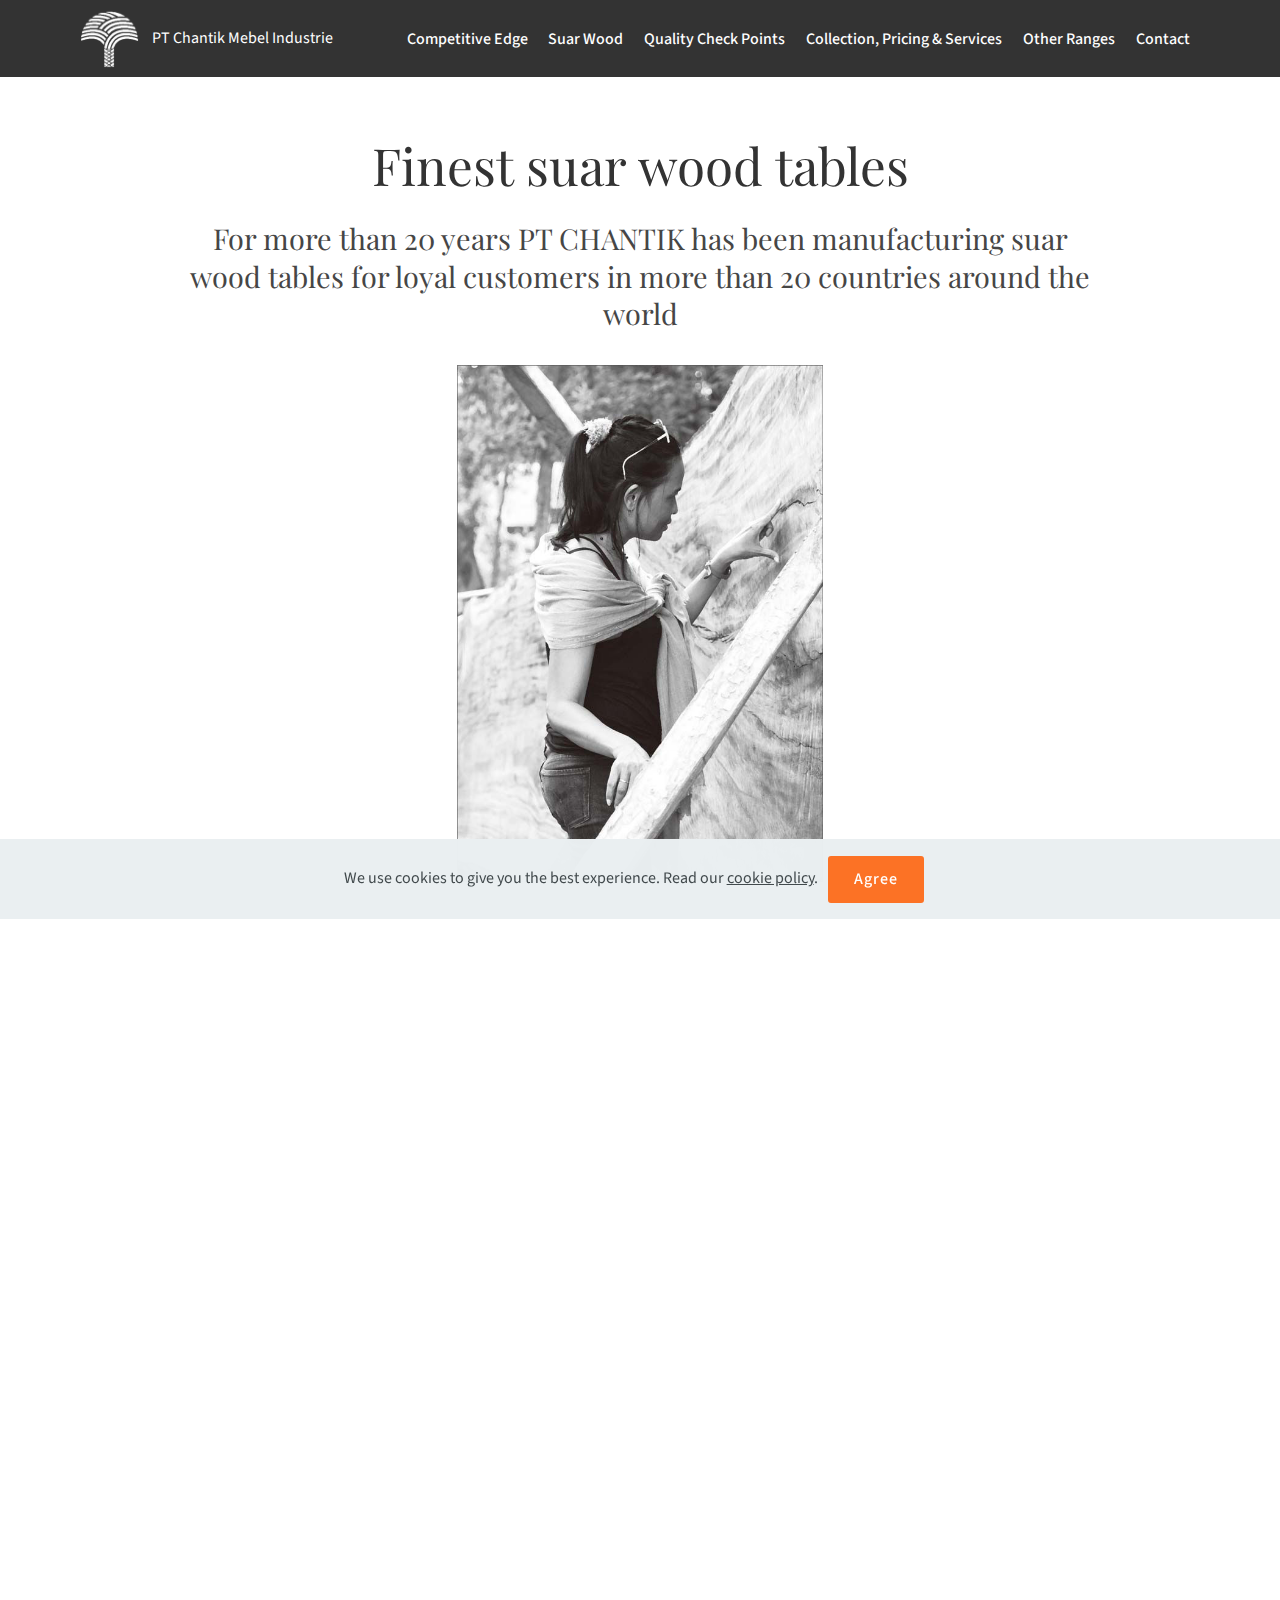
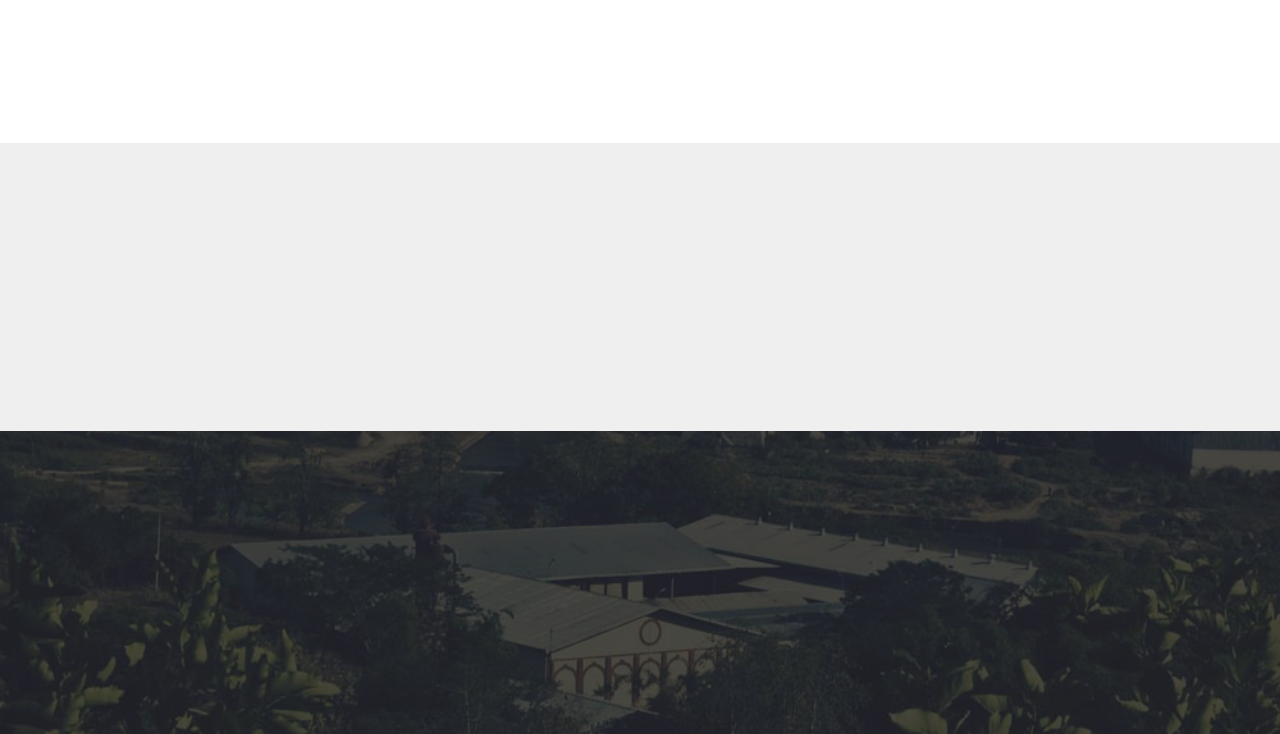
<file: index.html>
<!DOCTYPE html>
<html  >
<head>
  <!-- Site made with Mobirise Website Builder v4.11.6, https://mobirise.com -->
  <meta charset="UTF-8">
  <meta http-equiv="X-UA-Compatible" content="IE=edge">
  <meta name="generator" content="Mobirise v4.11.6, mobirise.com">
  <meta name="viewport" content="width=device-width, initial-scale=1, minimum-scale=1">
  <link rel="shortcut icon" href="assets/images/pt-chantik-logo-80-80x83-1.png" type="image/x-icon">
  <meta name="description" content="">
  
  <title>Home</title>
  <link rel="stylesheet" href="assets/web/assets/mobirise-icons/mobirise-icons.css">
  <link rel="stylesheet" href="assets/bootstrap/css/bootstrap.min.css">
  <link rel="stylesheet" href="assets/bootstrap/css/bootstrap-grid.min.css">
  <link rel="stylesheet" href="assets/bootstrap/css/bootstrap-reboot.min.css">
  <link rel="stylesheet" href="assets/web/assets/gdpr-plugin/gdpr-styles.css">
  <link rel="stylesheet" href="assets/tether/tether.min.css">
  <link rel="stylesheet" href="assets/socicon/css/styles.css">
  <link rel="stylesheet" href="assets/dropdown/css/style.css">
  <link rel="stylesheet" href="assets/animatecss/animate.min.css">
  <link rel="stylesheet" href="assets/theme/css/style.css">
  <link rel="preload" as="style" href="assets/mobirise/css/mbr-additional.css"><link rel="stylesheet" href="assets/mobirise/css/mbr-additional.css" type="text/css">
  
  
  
</head>
<body>
  <section class="menu cid-rLAfBRx33N" once="menu" id="menu1-0">

    

    <nav class="navbar navbar-expand beta-menu navbar-dropdown align-items-center navbar-fixed-top navbar-toggleable-sm">
        <button class="navbar-toggler navbar-toggler-right" type="button" data-toggle="collapse" data-target="#navbarSupportedContent" aria-controls="navbarSupportedContent" aria-expanded="false" aria-label="Toggle navigation">
            <div class="hamburger">
                <span></span>
                <span></span>
                <span></span>
                <span></span>
            </div>
        </button>
        <div class="menu-logo">
            <div class="navbar-brand">
                <span class="navbar-logo">
                    <a href="index.html">
                         <img src="assets/images/logo-white-160-122x126.png" alt="Mobirise" title="" style="height: 3.8rem;">
                    </a>
                </span>
                <span class="navbar-caption-wrap"><a class="navbar-caption text-white display-4" href="index.html"><span style="font-weight: normal;">
                        PT Chantik Mebel Industrie</span></a></span>
            </div>
        </div>
        <div class="collapse navbar-collapse" id="navbarSupportedContent">
            <ul class="navbar-nav nav-dropdown nav-right" data-app-modern-menu="true"><li class="nav-item">
                    <a class="nav-link link text-white display-4" href="/competitive-edge">
                        
                        Competitive Edge</a>
                </li><li class="nav-item"><a class="nav-link link text-white display-4" href="/suar-wood">
                        
                        Suar Wood</a></li><li class="nav-item"><a class="nav-link link text-white display-4" href="producing-quality">
                        
                        Quality Check Points</a></li><li class="nav-item"><a class="nav-link link text-white display-4" href="/product-range-services">
                        
                        Collection, Pricing &amp; Services</a></li><li class="nav-item"><a class="nav-link link text-white display-4" href="/other-ranges">
                        
                        Other Ranges</a></li>
                <li class="nav-item">
                    <a class="nav-link link text-white display-4" href="/contact">
                        
                        Contact</a>
                </li></ul>
            
        </div>
    </nav>
</section>

<section class="engine"><a href="https://mobirise.info/o">free portfolio site templates</a></section><section class="header1 cid-rLAhUgq4Gk" id="header16-3">

    

    

    <div class="container">
        <div class="row justify-content-md-center">
            <div class="col-md-10 align-center">
                <h1 class="mbr-section-title mbr-bold pb-3 mbr-fonts-style display-1"><span style="font-weight: normal;">Finest suar wood tables</span></h1>
                <h3 class="mbr-section-subtitle mbr-light pb-3 mbr-fonts-style display-2">For more than 20 years PT CHANTIK has been manufacturing suar wood tables for loyal customers in more than 20 countries around the world</h3>
                <p></p><p></p>
                
            </div>
        </div>
    </div>

</section>

<section class="cid-rLAi0vB7fh" id="image3-4">

    

    <figure class="mbr-figure container">
            <div class="image-block" style="width: 33%;">
                <img src="assets/images/headerimage-1-600x848.jpg" width="1400" alt="Mobirise" title="">
                
            </div>
    </figure>
</section>

<section class="features3 cid-rLAi7iKiIQ" id="features3-5">

    

    
    <div class="container">
        <div class="media-container-row">
            <div class="card p-3 col-12 col-md-6">
                <div class="card-wrapper">
                    <div class="card-img">
                        <img src="assets/images/slabs-drying-500x281.jpg" alt="Mobirise" title="">
                    </div>
                    <div class="card-box">
                        <h4 class="card-title mbr-fonts-style display-2">Who we are</h4>
                        <p class="mbr-text mbr-fonts-style display-7">With more than 20 years of experience in manufacturing suar wood tables, we are happy to present you our products, explain our production process in detail, show you more of our product range and tell you a bit about our company and what makes our plant unique.<br></p>
                    </div>
                    <div class="mbr-section-btn text-center"><a href="page4.html" class="btn btn-primary-outline display-4">
                            About our company</a></div>
                </div>
            </div>

            <div class="card p-3 col-12 col-md-6">
                <div class="card-wrapper">
                    <div class="card-img">
                        <img src="assets/images/slab-stack-500x281.jpg" alt="Mobirise" title="">
                    </div>
                    <div class="card-box">
                        <h4 class="card-title mbr-fonts-style display-2">Our Suar Wood Tables</h4>
                        <p class="mbr-text mbr-fonts-style display-7">We sell high end suar furniture to clients from all around the world. If you are a wholeseller, reseller, shop owner or trader, we are confident that we have the right products for you. Our tables are available in 180cm-220cm-240cm-300cm-350cm and 400cm length.<br></p>
                    </div>
                    <div class="mbr-section-btn text-center"><a href="page5.html" class="btn btn-primary-outline display-4">
                            See more products</a></div>
                </div>
            </div>

            

            
        </div>
    </div>
</section>

<section class="mbr-section info1 cid-rLAj25kKJL" id="info1-6">

    

    
    <div class="container">
        <div class="row justify-content-center content-row">
            <div class="media-container-column title col-12 col-lg-7 col-md-6">
                
                <h2 class="align-left mbr-bold mbr-fonts-style display-2"><span style="font-weight: normal;">Want more pictures, prices of information?</span></h2>
            </div>
            <div class="media-container-column col-12 col-lg-3 col-md-4">
                <div class="mbr-section-btn align-right py-4"><a class="btn btn-primary display-4" href="page3.html">CONTACT US NOW</a></div>
            </div>
        </div>
    </div>
</section>

<section class="cid-rLAjbP4y3p" id="footer1-7">

    

    <div class="mbr-overlay" style="background-color: rgb(35, 35, 35); opacity: 0.8;"></div>

    <div class="container">
        <div class="media-container-row content text-white">
            <div class="col-12 col-md-3">
                <div class="media-wrap">
                    <a href="https://mobirise.co/">
                        <img src="assets/images/logo-white-160-160x165.png" alt="Mobirise" title="">
                    </a>
                </div>
            </div>
            <div class="col-12 col-md-3 mbr-fonts-style display-7">
                <h5 class="pb-3">
                    Address
                </h5>
                <p class="mbr-text">PT Chantik Mebel Industri<br>jl bukit putih 19, Ardirejo<br>Situbondo 68311, Jatim, Indonesia</p>
            </div>
            <div class="col-12 col-md-3 mbr-fonts-style display-7">
                <h5 class="pb-3">
                    Contacts
                </h5>
                <p class="mbr-text">
                    Email: info@suar-tables.com
                    <br>Phone: + 62 812345 4078 <br></p>
            </div>
            <div class="col-12 col-md-3 mbr-fonts-style display-7">
                <h5 class="pb-3">
                    Links
                </h5>
                <p class="mbr-text"><br></p>
            </div>
        </div>
        
    </div>
</section>


  <script src="assets/web/assets/jquery/jquery.min.js"></script>
  <script src="assets/popper/popper.min.js"></script>
  <script src="assets/bootstrap/js/bootstrap.min.js"></script>
  <script src="assets/tether/tether.min.js"></script>
  <script src="assets/web/assets/cookies-alert-plugin/cookies-alert-core.js"></script>
  <script src="assets/web/assets/cookies-alert-plugin/cookies-alert-script.js"></script>
  <script src="assets/dropdown/js/nav-dropdown.js"></script>
  <script src="assets/dropdown/js/navbar-dropdown.js"></script>
  <script src="assets/touchswipe/jquery.touch-swipe.min.js"></script>
  <script src="assets/viewportchecker/jquery.viewportchecker.js"></script>
  <script src="assets/smoothscroll/smooth-scroll.js"></script>
  <script src="assets/theme/js/script.js"></script>
  
  
<input name="cookieData" type="hidden" data-cookie-customDialogSelector='null' data-cookie-colorText='#424a4d' data-cookie-colorBg='rgba(234, 239, 241, 0.99)' data-cookie-textButton='Agree' data-cookie-colorButton='' data-cookie-colorLink='#424a4d' data-cookie-underlineLink='true' data-cookie-text="We use cookies to give you the best experience. Read our <a href='privacy.html'>cookie policy</a>.">
    <input name="animation" type="hidden">
  </body>
</html>
</file>
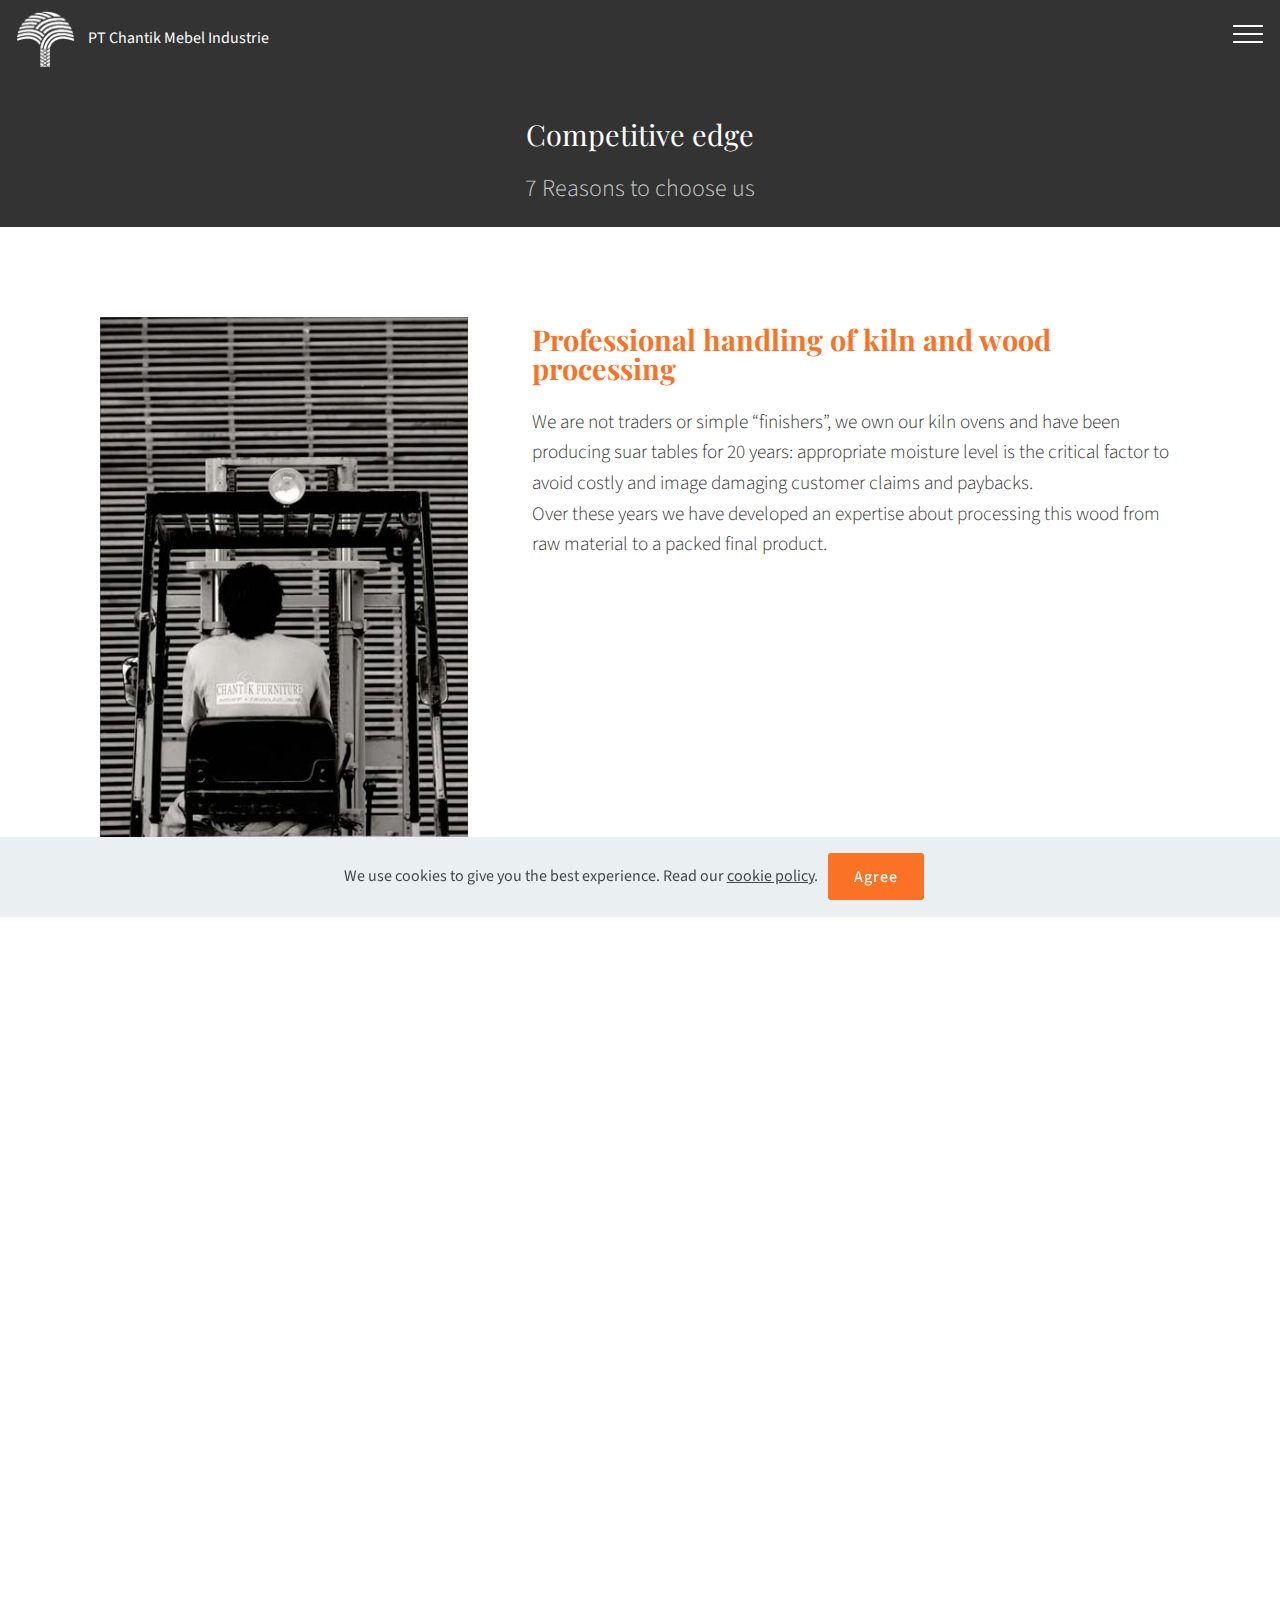
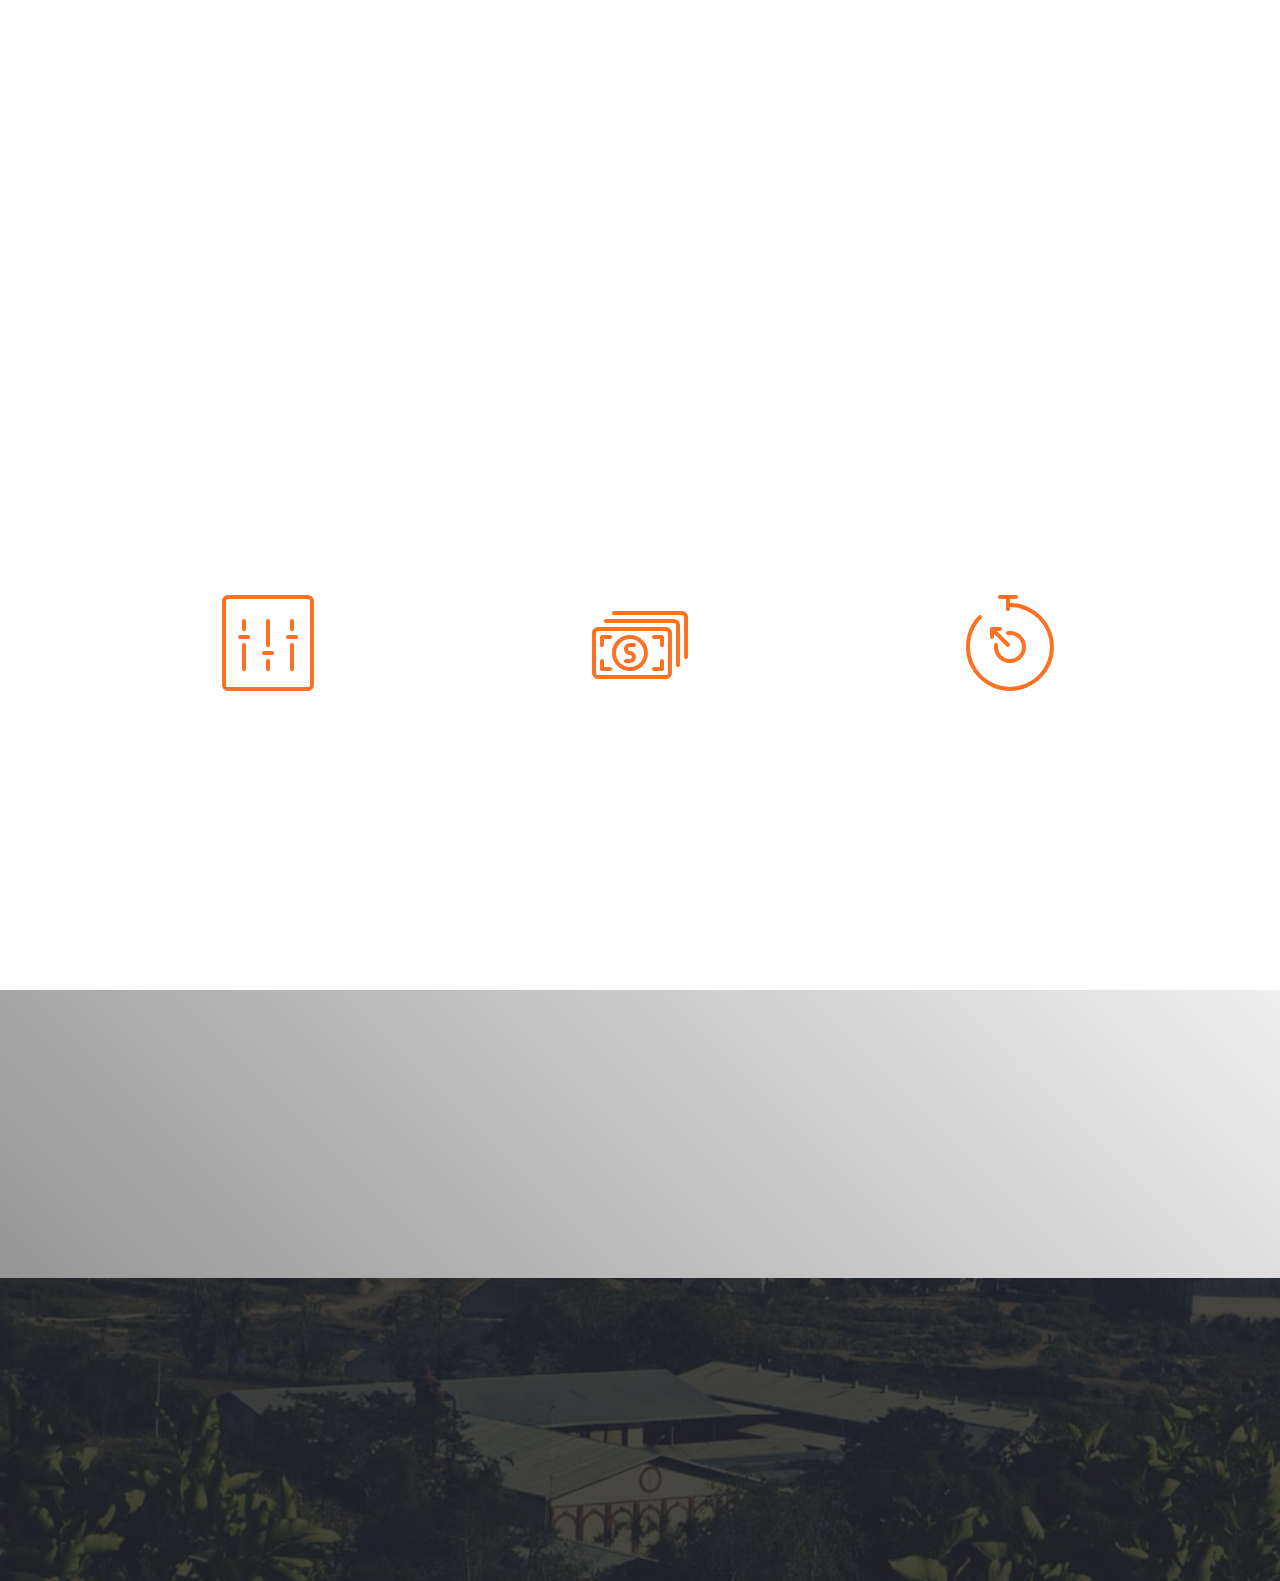
<file: competitive-edge.html>
<!DOCTYPE html>
<html  >
<head>
  <!-- Site made with Mobirise Website Builder v4.11.6, https://mobirise.com -->
  <meta charset="UTF-8">
  <meta http-equiv="X-UA-Compatible" content="IE=edge">
  <meta name="generator" content="Mobirise v4.11.6, mobirise.com">
  <meta name="viewport" content="width=device-width, initial-scale=1, minimum-scale=1">
  <link rel="shortcut icon" href="assets/images/pt-chantik-logo-80-80x83-1.png" type="image/x-icon">
  <meta name="description" content="PT Chantik is an expert in manufactoring high qualtiy suar tables. Learn more about why we are the leading suar wood table manufacturer in South East Asia.">
  
  <title>Suar wood processing with high quality standards | Suar-tables.com</title>
  <link rel="stylesheet" href="assets/web/assets/mobirise-icons/mobirise-icons.css">
  <link rel="stylesheet" href="assets/bootstrap/css/bootstrap.min.css">
  <link rel="stylesheet" href="assets/bootstrap/css/bootstrap-grid.min.css">
  <link rel="stylesheet" href="assets/bootstrap/css/bootstrap-reboot.min.css">
  <link rel="stylesheet" href="assets/web/assets/gdpr-plugin/gdpr-styles.css">
  <link rel="stylesheet" href="assets/tether/tether.min.css">
  <link rel="stylesheet" href="assets/socicon/css/styles.css">
  <link rel="stylesheet" href="assets/dropdown/css/style.css">
  <link rel="stylesheet" href="assets/animatecss/animate.min.css">
  <link rel="stylesheet" href="assets/theme/css/style.css">
  <link rel="preload" as="style" href="assets/mobirise/css/mbr-additional.css"><link rel="stylesheet" href="assets/mobirise/css/mbr-additional.css" type="text/css">
  
  
  
</head>
<body>
  <section class="menu cid-rLAfBRx33N" once="menu" id="menu1-e">

    

    <nav class="navbar navbar-expand beta-menu navbar-dropdown align-items-center navbar-fixed-top collapsed">
        <button class="navbar-toggler navbar-toggler-right" type="button" data-toggle="collapse" data-target="#navbarSupportedContent" aria-controls="navbarSupportedContent" aria-expanded="false" aria-label="Toggle navigation">
            <div class="hamburger">
                <span></span>
                <span></span>
                <span></span>
                <span></span>
            </div>
        </button>
        <div class="menu-logo">
            <div class="navbar-brand">
                <span class="navbar-logo">
                    <a href="home.html">
                         <img src="assets/images/logo-white-160-122x126.png" alt="Mobirise" title="" style="height: 3.8rem;">
                    </a>
                </span>
                <span class="navbar-caption-wrap"><a class="navbar-caption text-white display-4" href="home.html"><span style="font-weight: normal;">
                        PT Chantik Mebel Industrie</span></a></span>
            </div>
        </div>
        <div class="collapse navbar-collapse" id="navbarSupportedContent">
            <ul class="navbar-nav nav-dropdown nav-right" data-app-modern-menu="true"><li class="nav-item">
                    <a class="nav-link link text-white display-4" href="producing-quality.html">
                        
                        Competitive Edge</a>
                </li><li class="nav-item"><a class="nav-link link text-white display-4" href="suar-wood.html">
                        
                        Suar Wood</a></li><li class="nav-item"><a class="nav-link link text-white display-4" href="competitive-edge.html">
                        
                        Quality Check Points</a></li><li class="nav-item"><a class="nav-link link text-white display-4" href="product-range-services.html">
                        
                        Collection, Pricing &amp; Services</a></li><li class="nav-item"><a class="nav-link link text-white display-4" href="other-ranges.html">
                        
                        Other Ranges</a></li>
                <li class="nav-item">
                    <a class="nav-link link text-white display-4" href="contact.html">
                        
                        Contact</a>
                </li></ul>
            
        </div>
    </nav>
</section>

<section class="engine"><a href="https://mobirise.info/d">free web maker</a></section><section class="mbr-section content4 cid-rLAqvJ7jBI" id="content4-g">

    

    <div class="container">
        <div class="media-container-row">
            <div class="title col-12 col-md-8">
                <h2 class="align-center pb-3 mbr-fonts-style display-2">Competitive edge</h2>
                <h3 class="mbr-section-subtitle align-center mbr-light mbr-fonts-style display-5">7 Reasons to choose us</h3>
                
            </div>
        </div>
    </div>
</section>

<section class="features11 cid-rLArnQ3jUB" id="features11-h">

    

    

    <div class="container">   
        <div class="col-md-12">
            <div class="media-container-row">
                <div class="mbr-figure m-auto" style="width: 40%;">
                    <img src="assets/images/3-kiln-400x566.jpg" alt="Mobirise" title="">
                </div>
                <div class=" align-left aside-content">
                    <h2 class="mbr-title pt-2 mbr-fonts-style display-2"><strong>Professional handling of kiln and wood processing</strong></h2>
                    <div class="mbr-section-text">
                        <p class="mbr-text mb-5 pt-3 mbr-light mbr-fonts-style display-7">We are not traders or simple “finishers”, we own our kiln ovens and have been producing suar tables for 20 years: appropriate moisture level is the critical factor to avoid costly and image damaging customer claims and paybacks.<br>Over these years we have developed an expertise about processing this wood from raw material to a packed final product.<br></p>
                    </div>

                    
                </div>
            </div>
        </div> 
    </div>          
</section>

<section class="features11 cid-rLAspaYdNl" id="features11-i">

    

    

    <div class="container">   
        <div class="col-md-12">
            <div class="media-container-row">
                <div class="mbr-figure m-auto" style="width: 40%;">
                    <img src="assets/images/32b-600x424.jpg" alt="Mobirise" title="">
                </div>
                <div class=" align-left aside-content">
                    <h2 class="mbr-title pt-2 mbr-fonts-style display-2"><strong>Product range adjusted to your market</strong></h2>
                    <div class="mbr-section-text">
                        <p class="mbr-text mb-5 pt-3 mbr-light mbr-fonts-style display-7">We offer a complete range of dining, coffee/cocktail and console tables. We are alert to market changes and visit fairs in Europe, Asia and in the US to anticipate trends and add new products every year to our range.<br></p>
                    </div>

                    
                </div>
            </div>
        </div> 
    </div>          
</section>

<section class="features11 cid-rLAsDKmfFB" id="features11-j">

    

    

    <div class="container">   
        <div class="col-md-12">
            <div class="media-container-row">
                <div class="mbr-figure m-auto" style="width: 40%;">
                    <img src="assets/images/3-kiln-400x566.jpg" alt="Mobirise" title="">
                </div>
                <div class=" align-left aside-content">
                    <h2 class="mbr-title pt-2 mbr-fonts-style display-2"><strong>Flexible choice of wooden, iron stainless and aluminium feet</strong></h2>
                    <div class="mbr-section-text">
                        <p class="mbr-text mb-5 pt-3 mbr-light mbr-fonts-style display-7">Customize your tables: you can buy feet and tops separately and make all combinations possible to adjust the tables to your market style: Classic, Industrial, Modern, Design.<br></p>
                    </div>

                    
                </div>
            </div>
        </div> 
    </div>          
</section>

<section class="features11 cid-rLAsLIzDb9" id="features11-k">

    

    

    <div class="container">   
        <div class="col-md-12">
            <div class="media-container-row">
                <div class="mbr-figure m-auto" style="width: 40%;">
                    <img src="assets/images/3-easy-logistics-500x354.jpg" alt="Mobirise" title="">
                </div>
                <div class=" align-left aside-content">
                    <h2 class="mbr-title pt-2 mbr-fonts-style display-2"><strong>Easy Logistics</strong></h2>
                    <div class="mbr-section-text">
                        <p class="mbr-text mb-5 pt-3 mbr-light mbr-fonts-style display-7">We offer tailor-made logistics solutions for easy handling of these above average heavy pieces of furniture.<br></p>
                    </div>

                    
                </div>
            </div>
        </div> 
    </div>          
</section>

<section class="features1 cid-rLAt6gccrv" id="features1-l">
    
    

    
    <div class="container">
        <div class="media-container-row">

            <div class="card p-3 col-12 col-md-6 col-lg-4">
                <div class="card-img pb-3">
                    <span class="mbr-iconfont mbri-setting2" style="color: rgb(252, 114, 37); fill: rgb(252, 114, 37);"></span>
                </div>
                <div class="card-box">
                    <h4 class="card-title py-3 mbr-fonts-style display-5">
                        Finishing options</h4>
                    <p class="mbr-text mbr-fonts-style display-7">We offer various finishing options to sustain interest for the product.<br></p>
                </div>
            </div>

            <div class="card p-3 col-12 col-md-6 col-lg-4">
                <div class="card-img pb-3">
                    <span class="mbr-iconfont mbri-cash" style="color: rgb(252, 114, 37); fill: rgb(252, 114, 37);"></span>
                </div>
                <div class="card-box">
                    <h4 class="card-title py-3 mbr-fonts-style display-5">Fair Price Policy</h4>
                    <p class="mbr-text mbr-fonts-style display-7">No tricks, no hidden conditions: we are confident we offer our customers the best value for money.<br></p>
                </div>
            </div>

            <div class="card p-3 col-12 col-md-6 col-lg-4">
                <div class="card-img pb-3">
                    <span class="mbr-iconfont mbri-timer" style="color: rgb(252, 114, 37); fill: rgb(252, 114, 37);"></span>
                </div>
                <div class="card-box">
                    <h4 class="card-title py-3 mbr-fonts-style display-5">Short Production Leadtime</h4>
                    <p class="mbr-text mbr-fonts-style display-7">We deliver standard sizes in 3 months through a stock and kiln policy.<br></p>
                </div>
            </div>

            

        </div>

    </div>

</section>

<section class="mbr-section info2 cid-rLAucR2MJ4" id="info2-m">

    

    

    <div class="container">
        <div class="row main justify-content-center">
            <div class="media-container-column col-12 col-lg-3 col-md-4">
                <div class="mbr-section-btn align-left py-4"><a class="btn btn-primary display-4" href="contact.html">
                    
                    CONTACT US</a></div>
            </div>
            <div class="media-container-column title col-12 col-lg-7 col-md-6">
                <h2 class="align-right mbr-bold mbr-white pb-3 mbr-fonts-style display-2">
                    Want to know more?</h2>
                
            </div>
        </div>
    </div>
</section>

<section class="cid-rLS3qj7Kha" id="footer1-2c">

    

    <div class="mbr-overlay" style="background-color: rgb(35, 35, 35); opacity: 0.8;"></div>

    <div class="container">
        <div class="media-container-row content text-white">
            <div class="col-12 col-md-3">
                <div class="media-wrap">
                    <a href="https://mobirise.co/">
                        <img src="assets/images/logo-white-160-160x165.png" alt="Mobirise" title="">
                    </a>
                </div>
            </div>
            <div class="col-12 col-md-3 mbr-fonts-style display-7">
                <h5 class="pb-3">
                    Address
                </h5>
                <p class="mbr-text">PT Chantik Mebel Industri<br>jl bukit putih 19, Ardirejo<br>Situbondo 68311, Jatim, Indonesia</p>
            </div>
            <div class="col-12 col-md-3 mbr-fonts-style display-7">
                <h5 class="pb-3">
                    Contacts
                </h5>
                <p class="mbr-text">
                    Email: info@suar-tables.com
                    <br>Phone: + 62 812345 4078 <br></p>
            </div>
            <div class="col-12 col-md-3 mbr-fonts-style display-7">
                <h5 class="pb-3">
                    Links
                </h5>
                <p class="mbr-text"></p>
            </div>
        </div>
        
    </div>
</section>


  <script src="assets/web/assets/jquery/jquery.min.js"></script>
  <script src="assets/popper/popper.min.js"></script>
  <script src="assets/bootstrap/js/bootstrap.min.js"></script>
  <script src="assets/tether/tether.min.js"></script>
  <script src="assets/web/assets/cookies-alert-plugin/cookies-alert-core.js"></script>
  <script src="assets/web/assets/cookies-alert-plugin/cookies-alert-script.js"></script>
  <script src="assets/dropdown/js/nav-dropdown.js"></script>
  <script src="assets/dropdown/js/navbar-dropdown.js"></script>
  <script src="assets/touchswipe/jquery.touch-swipe.min.js"></script>
  <script src="assets/viewportchecker/jquery.viewportchecker.js"></script>
  <script src="assets/smoothscroll/smooth-scroll.js"></script>
  <script src="assets/theme/js/script.js"></script>
  
  
<input name="cookieData" type="hidden" data-cookie-customDialogSelector='null' data-cookie-colorText='#424a4d' data-cookie-colorBg='rgba(234, 239, 241, 0.99)' data-cookie-textButton='Agree' data-cookie-colorButton='' data-cookie-colorLink='#424a4d' data-cookie-underlineLink='true' data-cookie-text="We use cookies to give you the best experience. Read our <a href='privacy.html'>cookie policy</a>.">
    <input name="animation" type="hidden">
  </body>
</html>
</file>
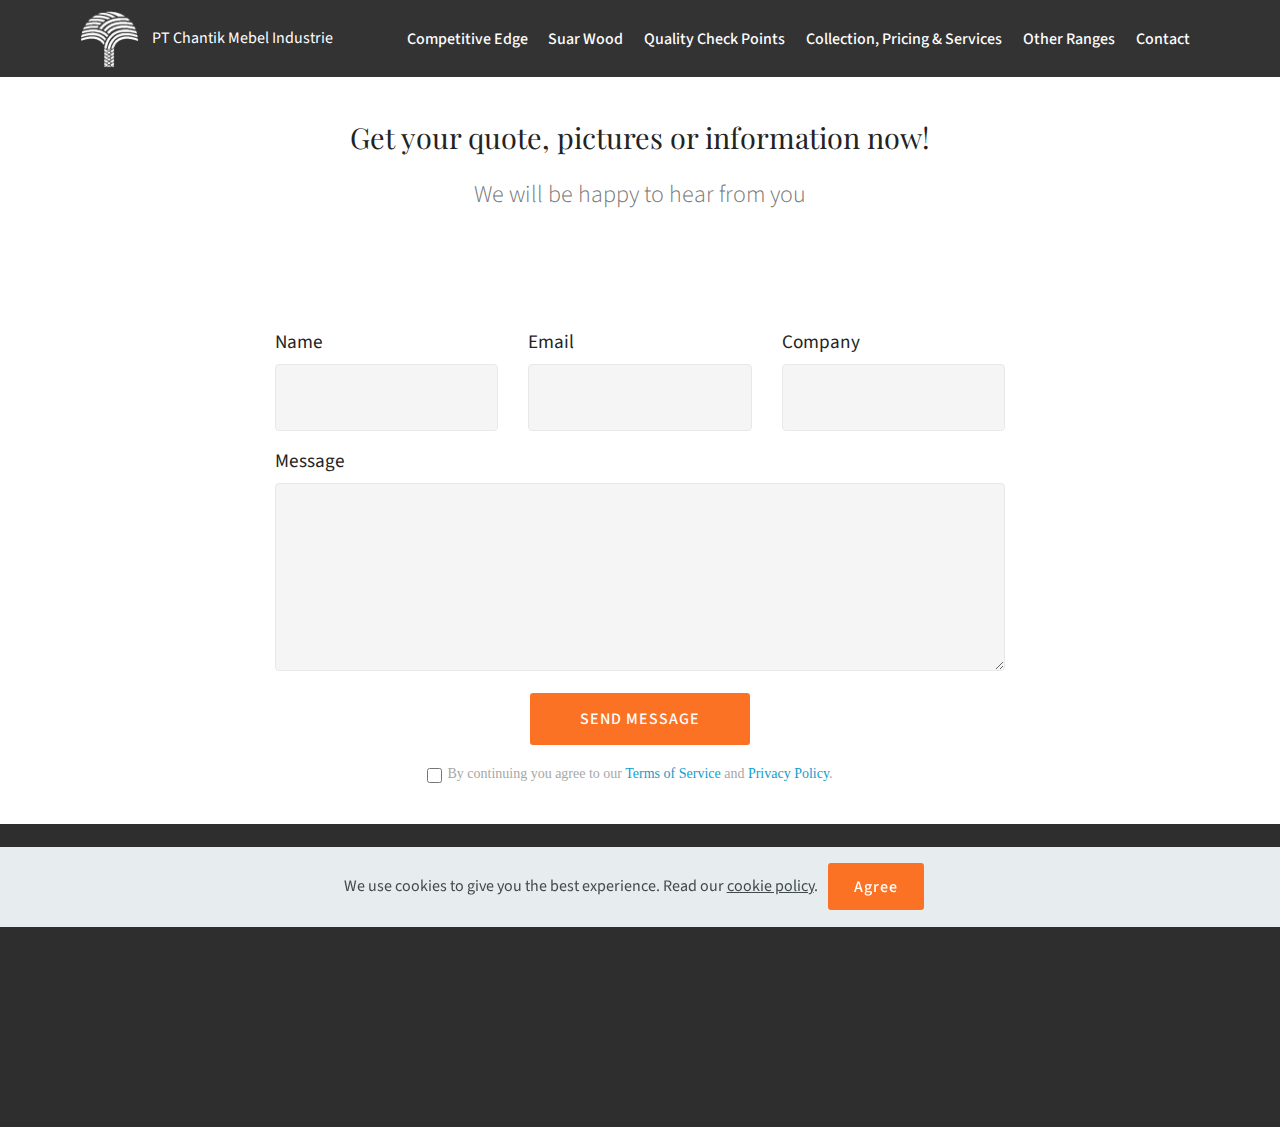
<file: contact.html>
<!DOCTYPE html>
<html  >
<head>
  <!-- Site made with Mobirise Website Builder v4.11.6, https://mobirise.com -->
  <meta charset="UTF-8">
  <meta http-equiv="X-UA-Compatible" content="IE=edge">
  <meta name="generator" content="Mobirise v4.11.6, mobirise.com">
  <meta name="viewport" content="width=device-width, initial-scale=1, minimum-scale=1">
  <link rel="shortcut icon" href="assets/images/pt-chantik-logo-80-80x83-1.png" type="image/x-icon">
  <meta name="description" content="High end suar wood table manufacturer from Indonesia | Contact us for a quote. We ship worldwide.">
  
  <title>Contact | suar-tables.com</title>
  <link rel="stylesheet" href="assets/web/assets/mobirise-icons/mobirise-icons.css">
  <link rel="stylesheet" href="assets/bootstrap/css/bootstrap.min.css">
  <link rel="stylesheet" href="assets/bootstrap/css/bootstrap-grid.min.css">
  <link rel="stylesheet" href="assets/bootstrap/css/bootstrap-reboot.min.css">
  <link rel="stylesheet" href="assets/web/assets/gdpr-plugin/gdpr-styles.css">
  <link rel="stylesheet" href="assets/tether/tether.min.css">
  <link rel="stylesheet" href="assets/socicon/css/styles.css">
  <link rel="stylesheet" href="assets/dropdown/css/style.css">
  <link rel="stylesheet" href="assets/animatecss/animate.min.css">
  <link rel="stylesheet" href="assets/theme/css/style.css">
  <link rel="preload" as="style" href="assets/mobirise/css/mbr-additional.css"><link rel="stylesheet" href="assets/mobirise/css/mbr-additional.css" type="text/css">
  
  
  
</head>
<body>
  <section class="menu cid-rLABEWi9rN" once="menu" id="menu1-12">

    

    <nav class="navbar navbar-expand beta-menu navbar-dropdown align-items-center navbar-fixed-top navbar-toggleable-sm">
        <button class="navbar-toggler navbar-toggler-right" type="button" data-toggle="collapse" data-target="#navbarSupportedContent" aria-controls="navbarSupportedContent" aria-expanded="false" aria-label="Toggle navigation">
            <div class="hamburger">
                <span></span>
                <span></span>
                <span></span>
                <span></span>
            </div>
        </button>
        <div class="menu-logo">
            <div class="navbar-brand">
                <span class="navbar-logo">
                    <a href="home.html">
                         <img src="assets/images/logo-white-160-122x126.png" alt="Mobirise" title="" style="height: 3.8rem;">
                    </a>
                </span>
                <span class="navbar-caption-wrap"><a class="navbar-caption text-white display-4" href="home.html"><span style="font-weight: normal;">
                        PT Chantik Mebel Industrie</span></a></span>
            </div>
        </div>
        <div class="collapse navbar-collapse" id="navbarSupportedContent">
            <ul class="navbar-nav nav-dropdown nav-right" data-app-modern-menu="true"><li class="nav-item">
                    <a class="nav-link link text-white display-4" href="producing-quality.html">
                        
                        Competitive Edge</a>
                </li><li class="nav-item"><a class="nav-link link text-white display-4" href="suar-wood.html">
                        
                        Suar Wood</a></li><li class="nav-item"><a class="nav-link link text-white display-4" href="competitive-edge.html">
                        
                        Quality Check Points</a></li><li class="nav-item"><a class="nav-link link text-white display-4" href="product-range-services.html">
                        
                        Collection, Pricing &amp; Services</a></li><li class="nav-item"><a class="nav-link link text-white display-4" href="other-ranges.html">
                        
                        Other Ranges</a></li>
                <li class="nav-item">
                    <a class="nav-link link text-white display-4" href="contact.html">
                        
                        Contact</a>
                </li></ul>
            
        </div>
    </nav>
</section>

<section class="engine"><a href="https://mobirise.info/w">html5 templates</a></section><section class="mbr-section form1 cid-rLABTn1IpP" id="form1-19">

    

    
    <div class="container">
        <div class="row justify-content-center">
            <div class="title col-12 col-lg-8">
                <h2 class="mbr-section-title align-center pb-3 mbr-fonts-style display-2">Get your quote, pictures or information now!</h2>
                <h3 class="mbr-section-subtitle align-center mbr-light pb-3 mbr-fonts-style display-5">We will be happy to hear from you<div><br></div><div><br></div></h3>
            </div>
        </div>
    </div>
    <div class="container">
        <div class="row justify-content-center">
            <div class="media-container-column col-lg-8" data-form-type="formoid">
                <!---Formbuilder Form--->
                <form action="https://mobirise.com/" method="POST" class="mbr-form form-with-styler" data-form-title="Mobirise Form"><input type="hidden" name="email" data-form-email="true" value="dzfl5kNf+Aqrzs6a8JSS1MNJFaeKQ/XRSF6CVTWWThHY6LXoSDHBMk+Y21knizlGDAW4jamtqjHEbFVTydYnHJR25sYg8Iemf9cb7Fawy39af5UpuAPQZTSHZMvtvkHR">
                    <div class="row">
                        <div hidden="hidden" data-form-alert="" class="alert alert-success col-12">Thanks for reaching out to us. We will get back to you as soon as possible.</div>
                        <div hidden="hidden" data-form-alert-danger="" class="alert alert-danger col-12">
                        </div>
                    </div>
                    <div class="dragArea row">
                        <div class="col-md-4  form-group" data-for="name">
                            <label for="name-form1-19" class="form-control-label mbr-fonts-style display-7">Name</label>
                            <input type="text" name="name" data-form-field="Name" required="required" class="form-control display-7" id="name-form1-19">
                        </div>
                        <div class="col-md-4  form-group" data-for="email">
                            <label for="email-form1-19" class="form-control-label mbr-fonts-style display-7">Email</label>
                            <input type="email" name="email" data-form-field="Email" required="required" class="form-control display-7" id="email-form1-19">
                        </div>
                        <div data-for="phone" class="col-md-4  form-group">
                            <label for="phone-form1-19" class="form-control-label mbr-fonts-style display-7">Company</label>
                            <input type="tel" name="phone" data-form-field="Phone" class="form-control display-7" id="phone-form1-19">
                        </div>
                        <div data-for="message" class="col-md-12 form-group">
                            <label for="message-form1-19" class="form-control-label mbr-fonts-style display-7">Message</label>
                            <textarea name="message" data-form-field="Message" class="form-control display-7" id="message-form1-19"></textarea>
                        </div>
                        <div class="col-md-12 input-group-btn align-center"><button type="submit" class="btn btn-primary btn-form display-4">SEND MESSAGE</button></div>
                    </div>
                <span class="gdpr-block">
<label>
<span class="textGDPR" style="color: #a7a7a7"><input type="checkbox" name="gdpr" id="gdpr-form1-19" required="">By continuing you agree to our <a style="color: #149dcc; text-decoration: none;" href="terms.html">Terms of Service</a> and <a style="color: #149dcc; text-decoration: none;" href="policy.html">Privacy Policy</a>.</span>
</label>
</span></form><!---Formbuilder Form--->
            </div>
        </div>
    </div>
</section>

<section class="cid-rLABEYSOTL" id="footer1-18">

    

    

    <div class="container">
        <div class="media-container-row content text-white">
            <div class="col-12 col-md-3">
                <div class="media-wrap">
                    <a href="https://mobirise.co/">
                        <img src="assets/images/logo-white-160-160x165.png" alt="Mobirise" title="">
                    </a>
                </div>
            </div>
            <div class="col-12 col-md-3 mbr-fonts-style display-7">
                <h5 class="pb-3">
                    Address
                </h5>
                <p class="mbr-text">PT Chantik Mebel Industri<br>jl bukit putih 19, Ardirejo<br>Situbondo 68311, Jatim, Indonesia</p>
            </div>
            <div class="col-12 col-md-3 mbr-fonts-style display-7">
                <h5 class="pb-3">
                    Contacts
                </h5>
                <p class="mbr-text">
                    Email: info@suar-tables.com
                    <br>Phone: + 62 812345 4078 <br></p>
            </div>
            <div class="col-12 col-md-3 mbr-fonts-style display-7">
                <h5 class="pb-3">
                    Links
                </h5>
                <p class="mbr-text"></p>
            </div>
        </div>
        
    </div>
</section>


  <script src="assets/web/assets/jquery/jquery.min.js"></script>
  <script src="assets/popper/popper.min.js"></script>
  <script src="assets/bootstrap/js/bootstrap.min.js"></script>
  <script src="assets/tether/tether.min.js"></script>
  <script src="assets/web/assets/cookies-alert-plugin/cookies-alert-core.js"></script>
  <script src="assets/web/assets/cookies-alert-plugin/cookies-alert-script.js"></script>
  <script src="assets/dropdown/js/nav-dropdown.js"></script>
  <script src="assets/dropdown/js/navbar-dropdown.js"></script>
  <script src="assets/touchswipe/jquery.touch-swipe.min.js"></script>
  <script src="assets/viewportchecker/jquery.viewportchecker.js"></script>
  <script src="assets/smoothscroll/smooth-scroll.js"></script>
  <script src="assets/theme/js/script.js"></script>
  <script src="assets/formoid/formoid.min.js"></script>
  
  
<input name="cookieData" type="hidden" data-cookie-customDialogSelector='null' data-cookie-colorText='#424a4d' data-cookie-colorBg='rgba(234, 239, 241, 0.99)' data-cookie-textButton='Agree' data-cookie-colorButton='' data-cookie-colorLink='#424a4d' data-cookie-underlineLink='true' data-cookie-text="We use cookies to give you the best experience. Read our <a href='privacy.html'>cookie policy</a>.">
    <input name="animation" type="hidden">
  </body>
</html>
</file>
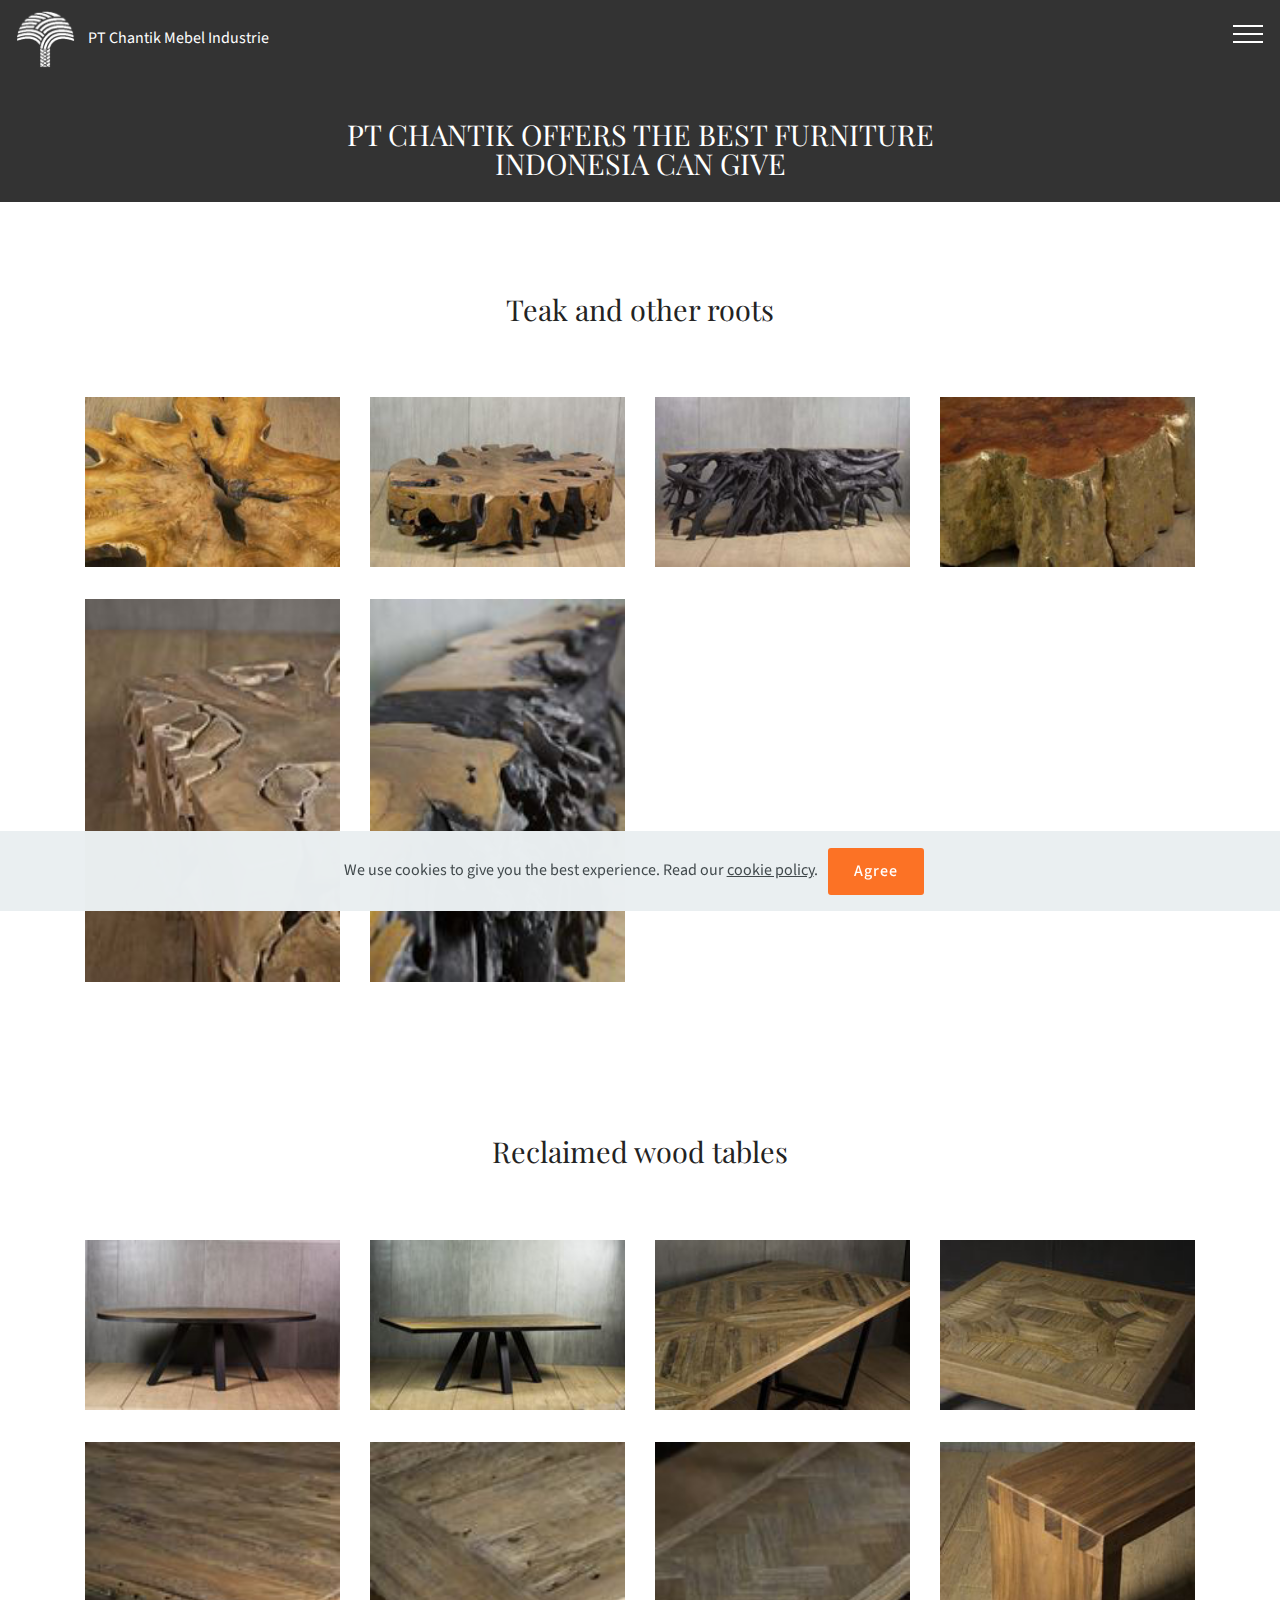
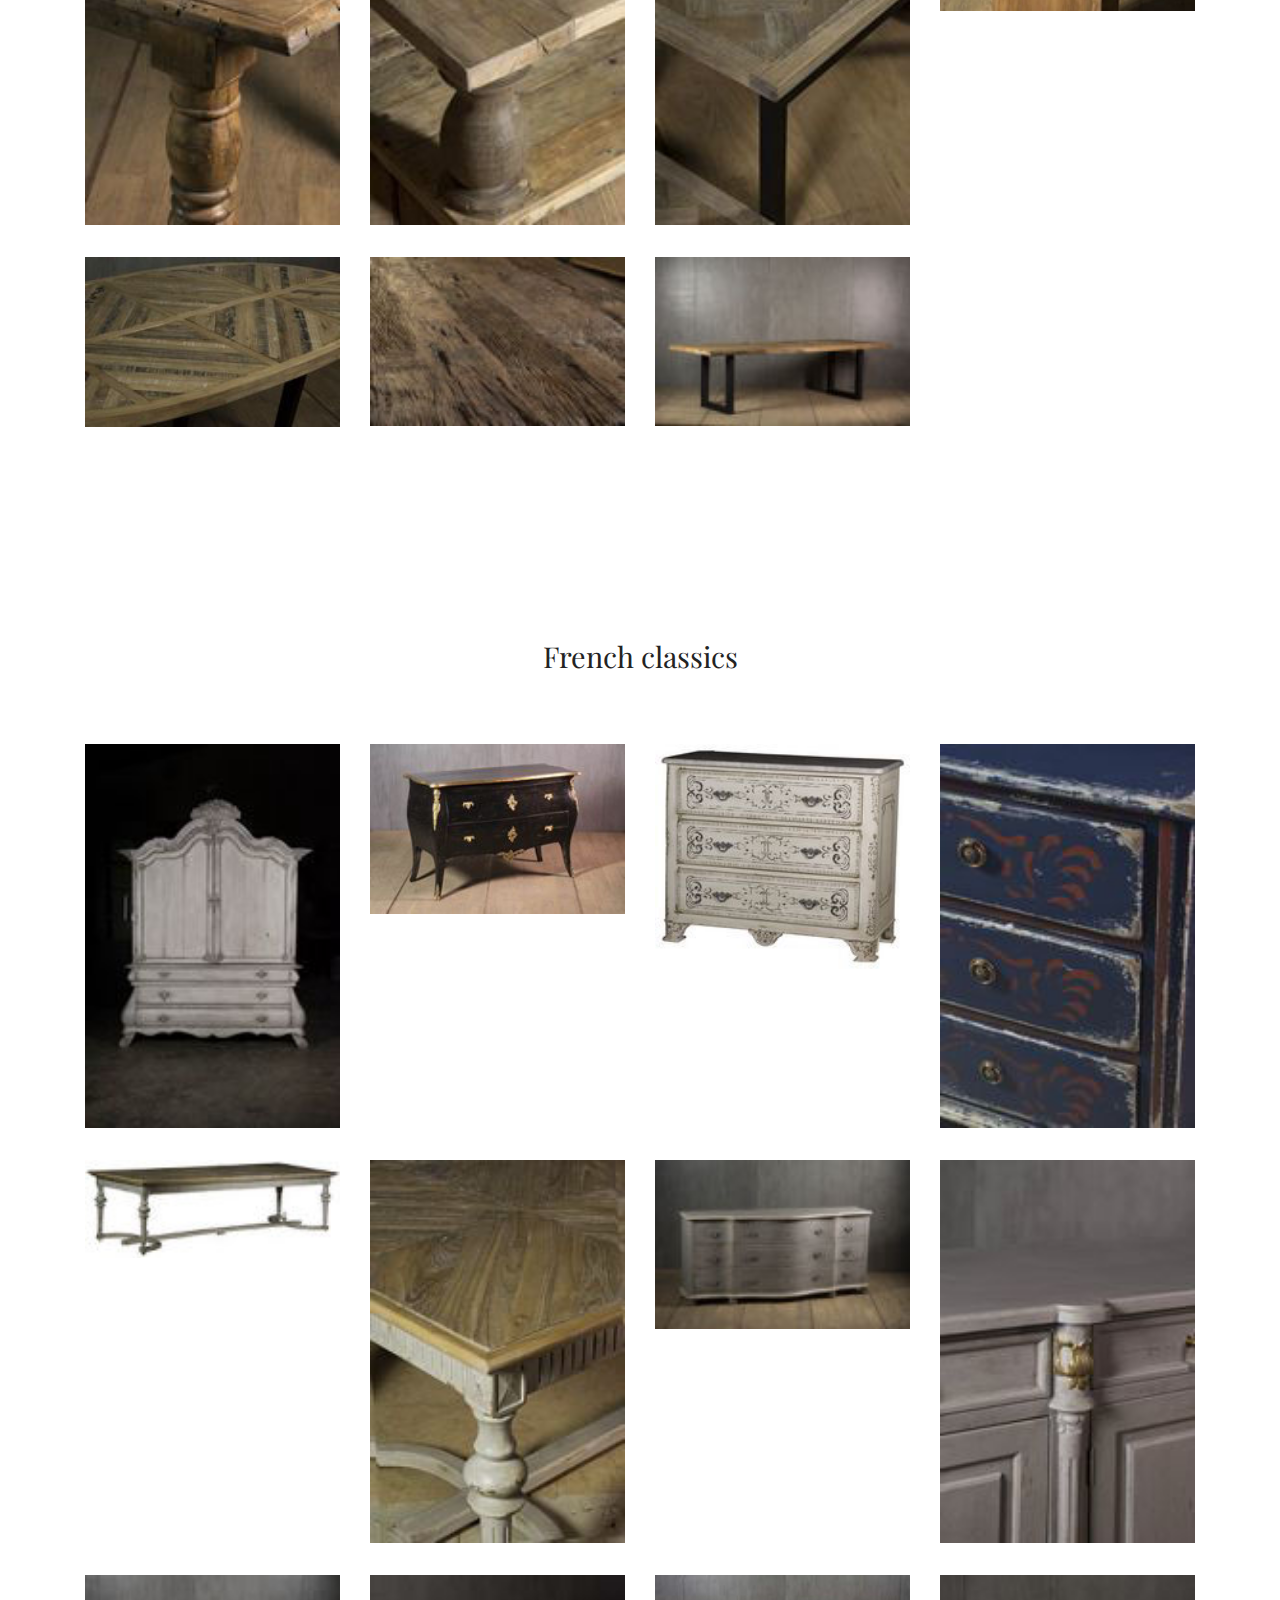
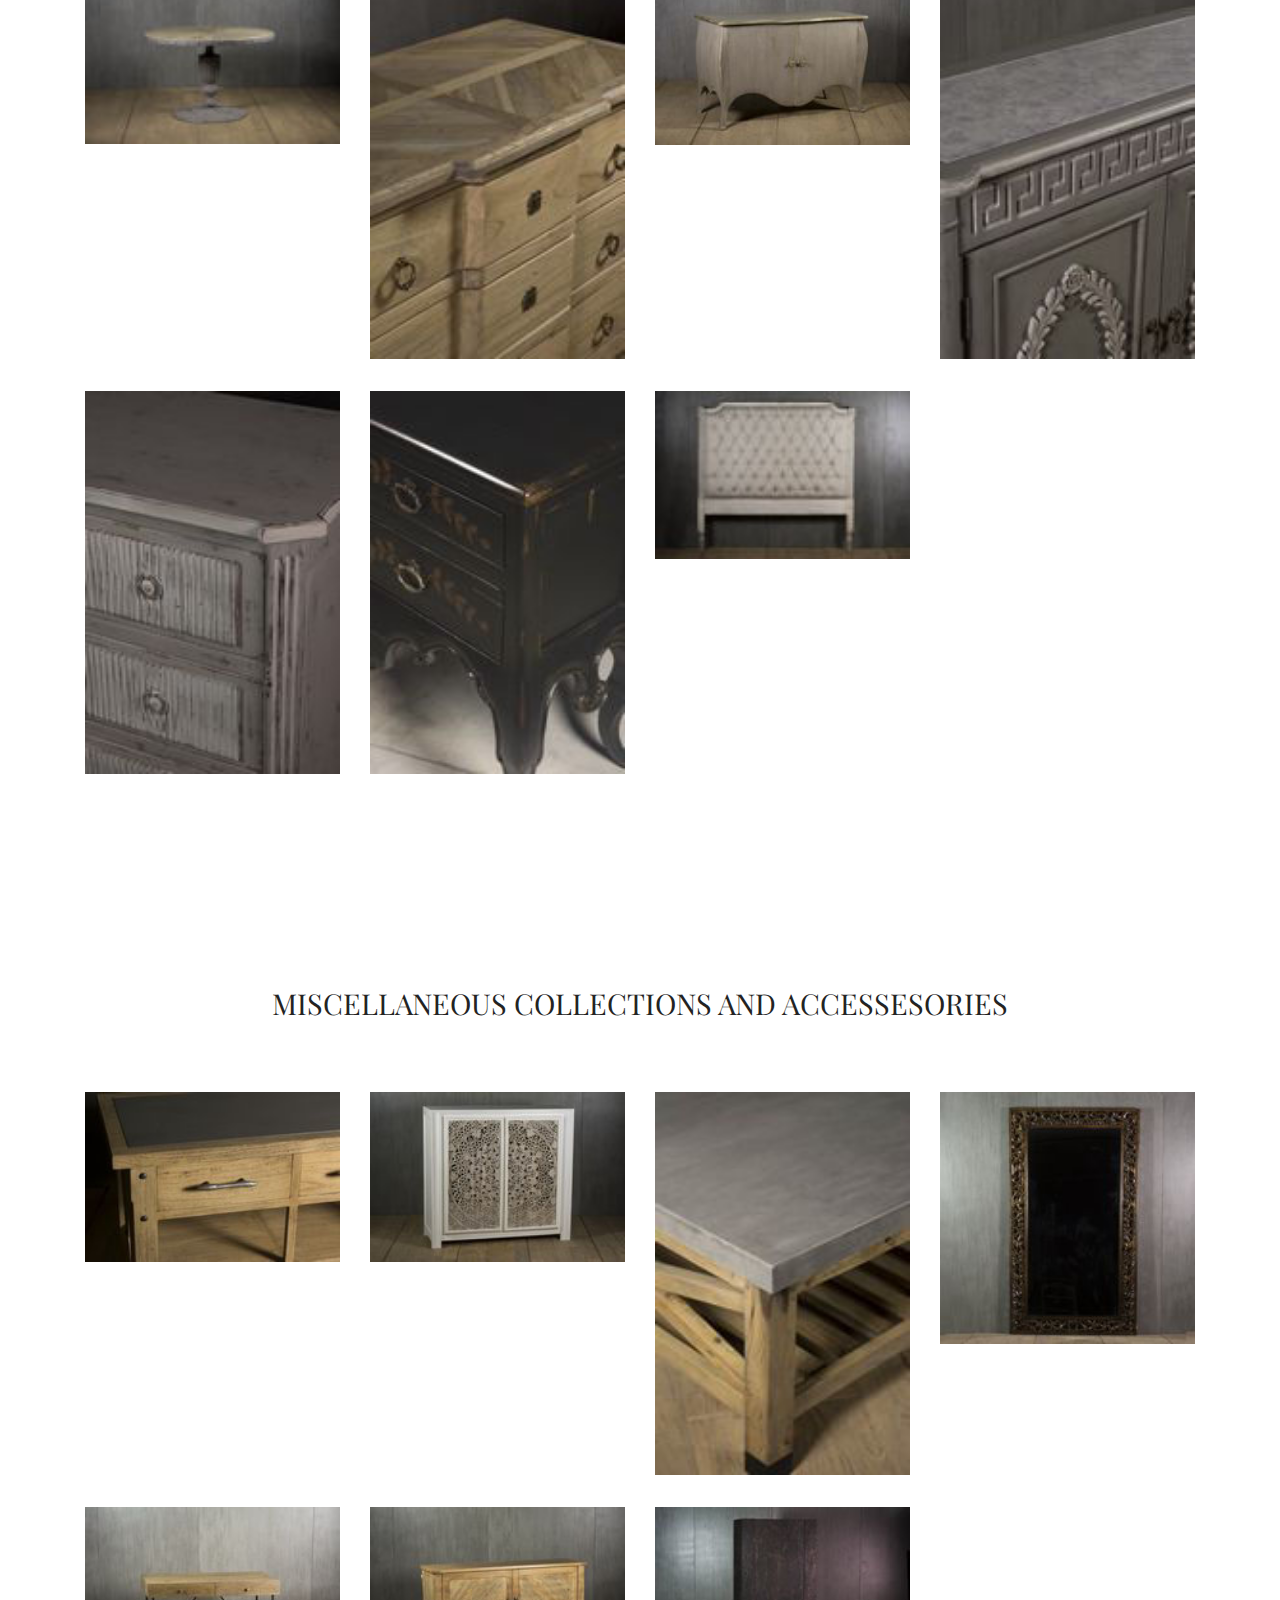
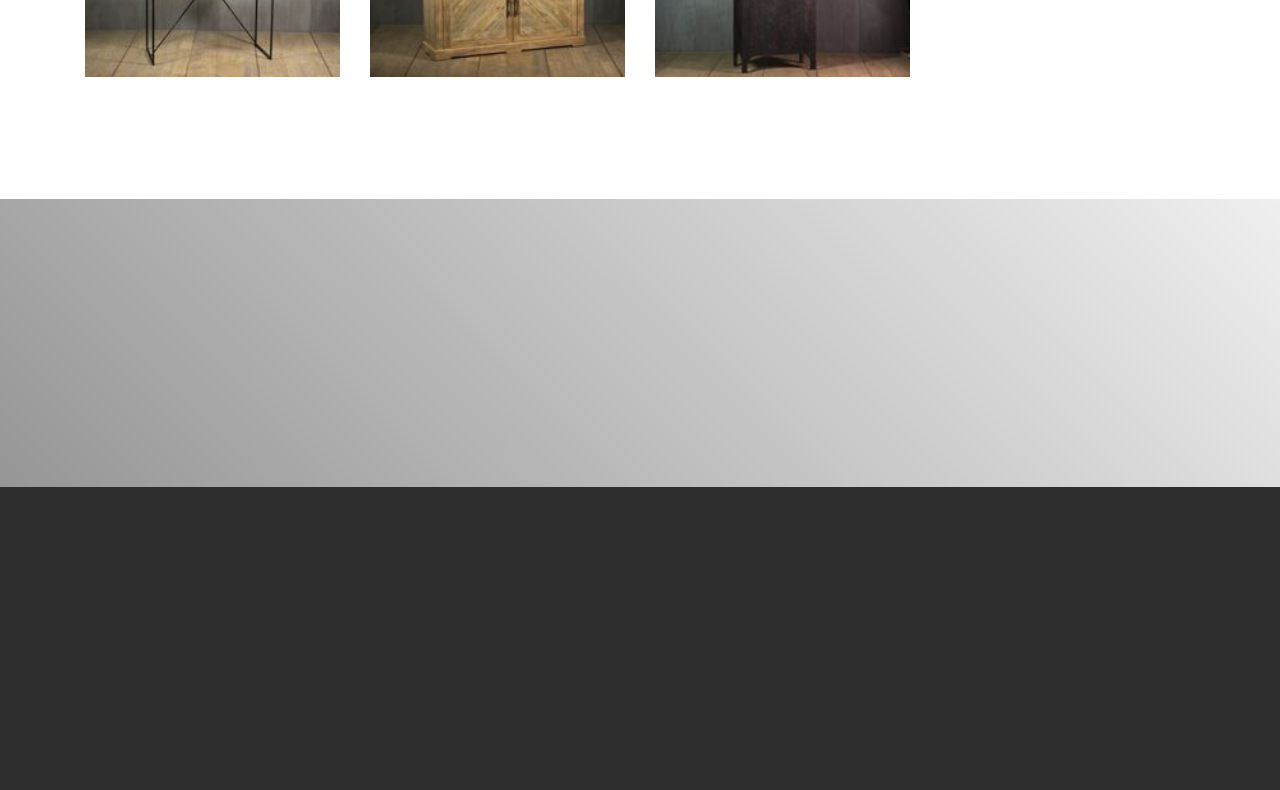
<file: other-ranges.html>
<!DOCTYPE html>
<html  >
<head>
  <!-- Site made with Mobirise Website Builder v4.11.6, https://mobirise.com -->
  <meta charset="UTF-8">
  <meta http-equiv="X-UA-Compatible" content="IE=edge">
  <meta name="generator" content="Mobirise v4.11.6, mobirise.com">
  <meta name="viewport" content="width=device-width, initial-scale=1, minimum-scale=1">
  <link rel="shortcut icon" href="assets/images/pt-chantik-logo-80-80x83-1.png" type="image/x-icon">
  <meta name="description" content="Besides a wide range of suar table furniture we also offer teak and other root pieces, tables made out of reclaimed wood and french classic furniture. We offer the best furniture made in Indonesia. Visit our page for more collections and prices.">
  
  <title>Teak furniture, reclaimed wood tables & french classics</title>
  <link rel="stylesheet" href="assets/web/assets/mobirise-icons/mobirise-icons.css">
  <link rel="stylesheet" href="assets/bootstrap/css/bootstrap.min.css">
  <link rel="stylesheet" href="assets/bootstrap/css/bootstrap-grid.min.css">
  <link rel="stylesheet" href="assets/bootstrap/css/bootstrap-reboot.min.css">
  <link rel="stylesheet" href="assets/web/assets/gdpr-plugin/gdpr-styles.css">
  <link rel="stylesheet" href="assets/tether/tether.min.css">
  <link rel="stylesheet" href="assets/socicon/css/styles.css">
  <link rel="stylesheet" href="assets/dropdown/css/style.css">
  <link rel="stylesheet" href="assets/animatecss/animate.min.css">
  <link rel="stylesheet" href="assets/theme/css/style.css">
  <link rel="preload" as="style" href="assets/mobirise/css/mbr-additional.css"><link rel="stylesheet" href="assets/mobirise/css/mbr-additional.css" type="text/css">
  
  
  
</head>
<body>
  <section class="menu cid-rLRVMS5VEp" once="menu" id="menu1-20">

    

    <nav class="navbar navbar-expand beta-menu navbar-dropdown align-items-center navbar-fixed-top collapsed">
        <button class="navbar-toggler navbar-toggler-right" type="button" data-toggle="collapse" data-target="#navbarSupportedContent" aria-controls="navbarSupportedContent" aria-expanded="false" aria-label="Toggle navigation">
            <div class="hamburger">
                <span></span>
                <span></span>
                <span></span>
                <span></span>
            </div>
        </button>
        <div class="menu-logo">
            <div class="navbar-brand">
                <span class="navbar-logo">
                    <a href="home.html">
                         <img src="assets/images/logo-white-160-122x126.png" alt="Mobirise" title="" style="height: 3.8rem;">
                    </a>
                </span>
                <span class="navbar-caption-wrap"><a class="navbar-caption text-white display-4" href="home.html"><span style="font-weight: normal;">
                        PT Chantik Mebel Industrie</span></a></span>
            </div>
        </div>
        <div class="collapse navbar-collapse" id="navbarSupportedContent">
            <ul class="navbar-nav nav-dropdown nav-right" data-app-modern-menu="true"><li class="nav-item">
                    <a class="nav-link link text-white display-4" href="producing-quality.html">
                        
                        Competitive Edge</a>
                </li><li class="nav-item"><a class="nav-link link text-white display-4" href="suar-wood.html">
                        
                        Suar Wood</a></li><li class="nav-item"><a class="nav-link link text-white display-4" href="competitive-edge.html">
                        
                        Quality Check Points</a></li><li class="nav-item"><a class="nav-link link text-white display-4" href="product-range-services.html">
                        
                        Collection, Pricing &amp; Services</a></li><li class="nav-item"><a class="nav-link link text-white display-4" href="other-ranges.html">
                        
                        Other Ranges</a></li>
                <li class="nav-item">
                    <a class="nav-link link text-white display-4" href="contact.html">
                        
                        Contact</a>
                </li></ul>
            
        </div>
    </nav>
</section>

<section class="engine"><a href="https://mobirise.info/c">free site builder</a></section><section class="mbr-section content4 cid-rLRVMSOldK" id="content4-21">

    

    <div class="container">
        <div class="media-container-row">
            <div class="title col-12 col-md-8">
                <h2 class="align-center pb-3 mbr-fonts-style display-2">PT CHANTIK OFFERS THE BEST FURNITURE INDONESIA CAN GIVE</h2>
                
                
            </div>
        </div>
    </div>
</section>

<section class="mbr-gallery gallery5 cid-rLRVMUz5SM" id="gallery5-23">

    

    

    <div class="container">
        <h3 class="mbr-section-title align-center mbr-fonts-style display-2">Teak and other roots</h3>
        <h4 class="mbr-section-subtitle align-center pb-4 mbr-fonts-style display-5">&nbsp;</h4>
        <div class="row" id="gallery" data-toggle="modal" data-target="#carouselModal">
            
            <div class="col-sm-6 col-md-4 col-lg-3 item gallery-image">
                <div class="item-wrapper">
                    <img class="w-100" src="assets/images/tn-a1-200x133.jpg" alt="" data-target="#mbrCarousel" data-slide-to="1" title="">
                </div>
            </div><div class="col-sm-6 col-md-4 col-lg-3 item gallery-image">
                <div class="item-wrapper">
                    <img class="w-100" src="assets/images/tn-a3-200x133.jpg" alt="" data-target="#mbrCarousel" data-slide-to="0" title="">
                </div>
            </div>
            
            <div class="col-sm-6 col-md-4 col-lg-3 item gallery-image">
                <div class="item-wrapper">
                    <img class="w-100" src="assets/images/tn-a8-200x133.jpg" alt="" data-target="#mbrCarousel" data-slide-to="3" title="">
                </div>
            </div><div class="col-sm-6 col-md-4 col-lg-3 item gallery-image">
                <div class="item-wrapper">
                    <img class="w-100" src="assets/images/tn-a9-200x133.jpg" alt="" data-target="#mbrCarousel" data-slide-to="3" title="">
                </div>
            </div><div class="col-sm-6 col-md-4 col-lg-3 item gallery-image">
                <div class="item-wrapper">
                    <img class="w-100" src="assets/images/tn-a5-133x200.jpg" alt="" data-target="#mbrCarousel" data-slide-to="2" title="">
                </div>
            </div><div class="col-sm-6 col-md-4 col-lg-3 item gallery-image">
                <div class="item-wrapper">
                    <img class="w-100" src="assets/images/tn-a7-133x200.jpg" alt="" data-target="#mbrCarousel" data-slide-to="3" title="">
                </div>
            </div>
        </div>

        <div class="modal mbr-slider fade" id="carouselModal" tabindex="-1" role="dialog" aria-hidden="true">
            <div class="modal-dialog" role="document">
                <div class="modal-content">
                    <div class="modal-body">
                        <div id="mbrCarousel" class="carousel slide" data-ride="carousel">
                            <div class="carousel-inner">
                                <div class="carousel-item active">
                                    <img class="d-block w-100" src="assets/images/background1.jpg" alt="">
                                </div>
                                <div class="carousel-item">
                                    <img class="d-block w-100" src="assets/images/background2.jpg" alt="">
                                </div>
                                <div class="carousel-item">
                                    <img class="d-block w-100" src="assets/images/background3.jpg" alt="">
                                </div>
                                <div class="carousel-item">
                                    <img class="d-block w-100" src="assets/images/background4.jpg" alt="">
                                </div><div class="carousel-item">
                                    <img class="d-block w-100" src="assets/images/tn-a8-200x133.jpg" alt="">
                                </div><div class="carousel-item">
                                    <img class="d-block w-100" src="assets/images/tn-a9-200x133.jpg" alt="">
                                </div>
                            </div>
                            <ol class="carousel-indicators">
                                <li data-target="#mbrCarousel" data-slide-to="0" class="active"></li>
                                <li data-target="#mbrCarousel" data-slide-to="1"></li>
                                <li data-target="#mbrCarousel" data-slide-to="2"></li>
                                <li data-target="#mbrCarousel" data-slide-to="3"></li><li data-target="#mbrCarousel" data-slide-to="4"></li><li data-target="#mbrCarousel" data-slide-to="5"></li>
                            </ol>
                            <a role="button" href="" class="close" data-dismiss="modal" aria-label="Close">
                            </a>
                            <a class="carousel-control-prev carousel-control" href="#mbrCarousel" role="button" data-slide="prev">
                                <span class="mbri-left mbr-iconfont" aria-hidden="true"></span>
                                <span class="sr-only">Previous</span>
                            </a>
                            <a class="carousel-control-next carousel-control" href="#mbrCarousel" role="button" data-slide="next">
                                <span class="mbri-right mbr-iconfont" aria-hidden="true"></span>
                                <span class="sr-only">Next</span>
                            </a>
                        </div>
                    </div>
                </div>
            </div>
        </div>
    </div>
</section>

<section class="mbr-gallery gallery5 cid-rLRXFfnh4V" id="gallery5-2a">

    

    

    <div class="container">
        <h3 class="mbr-section-title align-center mbr-fonts-style display-2">Reclaimed wood tables</h3>
        <h4 class="mbr-section-subtitle align-center pb-4 mbr-fonts-style display-5">&nbsp;</h4>
        <div class="row" id="gallery" data-toggle="modal" data-target="#carouselModal">
            
            
            
            <div class="col-sm-6 col-md-4 col-lg-3 item gallery-image">
                <div class="item-wrapper">
                    <img class="w-100" src="assets/images/tn-ot2-200x133.jpg" alt="" data-target="#mbrCarousel" data-slide-to="3" title="">
                </div>
            </div><div class="col-sm-6 col-md-4 col-lg-3 item gallery-image">
                <div class="item-wrapper">
                    <img class="w-100" src="assets/images/tn-ot3-200x133.jpg" alt="" data-target="#mbrCarousel" data-slide-to="3" title="">
                </div>
            </div><div class="col-sm-6 col-md-4 col-lg-3 item gallery-image">
                <div class="item-wrapper">
                    <img class="w-100" src="assets/images/tn-ot5-200x133.jpg" alt="" data-target="#mbrCarousel" data-slide-to="3" title="">
                </div>
            </div><div class="col-sm-6 col-md-4 col-lg-3 item gallery-image">
                <div class="item-wrapper">
                    <img class="w-100" src="assets/images/tn-ot6-200x133.jpg" alt="" data-target="#mbrCarousel" data-slide-to="3" title="">
                </div>
            </div><div class="col-sm-6 col-md-4 col-lg-3 item gallery-image">
                <div class="item-wrapper">
                    <img class="w-100" src="assets/images/tn-ot1-133x200.jpg" alt="" data-target="#mbrCarousel" data-slide-to="3" title="">
                </div>
            </div><div class="col-sm-6 col-md-4 col-lg-3 item gallery-image">
                <div class="item-wrapper">
                    <img class="w-100" src="assets/images/tn-ot10-133x200.jpg" alt="" data-target="#mbrCarousel" data-slide-to="3" title="">
                </div>
            </div><div class="col-sm-6 col-md-4 col-lg-3 item gallery-image">
                <div class="item-wrapper">
                    <img class="w-100" src="assets/images/tn-ot11-133x200.jpg" alt="" data-target="#mbrCarousel" data-slide-to="3" title="">
                </div>
            </div><div class="col-sm-6 col-md-4 col-lg-3 item gallery-image">
                <div class="item-wrapper">
                    <img class="w-100" src="assets/images/tn-ot9-200x133.jpg" alt="" data-target="#mbrCarousel" data-slide-to="3" title="">
                </div>
            </div><div class="col-sm-6 col-md-4 col-lg-3 item gallery-image">
                <div class="item-wrapper">
                    <img class="w-100" src="assets/images/tn-ot8-200x133.jpg" alt="" data-target="#mbrCarousel" data-slide-to="3" title="">
                </div>
            </div><div class="col-sm-6 col-md-4 col-lg-3 item gallery-image">
                <div class="item-wrapper">
                    <img class="w-100" src="assets/images/tn-ot12-133x88.jpg" alt="" data-target="#mbrCarousel" data-slide-to="3" title="">
                </div>
            </div><div class="col-sm-6 col-md-4 col-lg-3 item gallery-image">
                <div class="item-wrapper">
                    <img class="w-100" src="assets/images/tn-ot13-133x88.jpg" alt="" data-target="#mbrCarousel" data-slide-to="3" title="">
                </div>
            </div>
        </div>

        <div class="modal mbr-slider fade" id="carouselModal" tabindex="-1" role="dialog" aria-hidden="true">
            <div class="modal-dialog" role="document">
                <div class="modal-content">
                    <div class="modal-body">
                        <div id="mbrCarousel" class="carousel slide" data-ride="carousel">
                            <div class="carousel-inner">
                                <div class="carousel-item active">
                                    <img class="d-block w-100" src="assets/images/background1.jpg" alt="">
                                </div><div class="carousel-item active">
                                    <img class="d-block w-100" src="assets/images/tn-ot2-200x133.jpg" alt="">
                                </div><div class="carousel-item active">
                                    <img class="d-block w-100" src="assets/images/tn-ot3-200x133.jpg" alt="">
                                </div><div class="carousel-item active">
                                    <img class="d-block w-100" src="assets/images/tn-ot5-200x133.jpg" alt="">
                                </div><div class="carousel-item active">
                                    <img class="d-block w-100" src="assets/images/tn-ot6-200x133.jpg" alt="">
                                </div><div class="carousel-item active">
                                    <img class="d-block w-100" src="assets/images/tn-ot8-200x133.jpg" alt="">
                                </div><div class="carousel-item active">
                                    <img class="d-block w-100" src="assets/images/tn-ot9-200x133.jpg" alt="">
                                </div><div class="carousel-item active">
                                    <img class="d-block w-100" src="assets/images/tn-ot10-133x200.jpg" alt="">
                                </div><div class="carousel-item active">
                                    <img class="d-block w-100" src="assets/images/tn-ot11-133x200.jpg" alt="">
                                </div><div class="carousel-item active">
                                    <img class="d-block w-100" src="assets/images/tn-ot12-133x88.jpg" alt="">
                                </div><div class="carousel-item active">
                                    <img class="d-block w-100" src="assets/images/tn-ot13-133x88.jpg" alt="">
                                </div><div class="carousel-item active">
                                    <img class="d-block w-100" src="assets/images/tn-ot7-133x200.jpg" alt="">
                                </div>
                                <div class="carousel-item">
                                    <img class="d-block w-100" src="assets/images/background2.jpg" alt="">
                                </div>
                                <div class="carousel-item">
                                    <img class="d-block w-100" src="assets/images/background3.jpg" alt="">
                                </div>
                                <div class="carousel-item">
                                    <img class="d-block w-100" src="assets/images/background4.jpg" alt="">
                                </div>
                            </div>
                            <ol class="carousel-indicators">
                                <li data-target="#mbrCarousel" data-slide-to="0" class="active"></li><li data-target="#mbrCarousel" data-slide-to="1" class="active"></li><li data-target="#mbrCarousel" data-slide-to="2" class="active"></li><li data-target="#mbrCarousel" data-slide-to="3" class="active"></li><li data-target="#mbrCarousel" data-slide-to="4" class="active"></li><li data-target="#mbrCarousel" data-slide-to="5" class="active"></li><li data-target="#mbrCarousel" data-slide-to="6" class="active"></li><li data-target="#mbrCarousel" data-slide-to="7" class="active"></li><li data-target="#mbrCarousel" data-slide-to="8" class="active"></li><li data-target="#mbrCarousel" data-slide-to="9" class="active"></li><li data-target="#mbrCarousel" data-slide-to="10" class="active"></li><li data-target="#mbrCarousel" data-slide-to="11" class="active"></li>
                                <li data-target="#mbrCarousel" data-slide-to="12"></li>
                                <li data-target="#mbrCarousel" data-slide-to="13"></li>
                                <li data-target="#mbrCarousel" data-slide-to="14"></li>
                            </ol>
                            <a role="button" href="" class="close" data-dismiss="modal" aria-label="Close">
                            </a>
                            <a class="carousel-control-prev carousel-control" href="#mbrCarousel" role="button" data-slide="prev">
                                <span class="mbri-left mbr-iconfont" aria-hidden="true"></span>
                                <span class="sr-only">Previous</span>
                            </a>
                            <a class="carousel-control-next carousel-control" href="#mbrCarousel" role="button" data-slide="next">
                                <span class="mbri-right mbr-iconfont" aria-hidden="true"></span>
                                <span class="sr-only">Next</span>
                            </a>
                        </div>
                    </div>
                </div>
            </div>
        </div>
    </div>
</section>

<section class="mbr-gallery gallery5 cid-rLRW9tpfvS" id="gallery5-29">

    

    

    <div class="container">
        <h3 class="mbr-section-title align-center mbr-fonts-style display-2">
            French classics</h3>
        <h4 class="mbr-section-subtitle align-center pb-4 mbr-fonts-style display-5">&nbsp;</h4>
        <div class="row" id="gallery" data-toggle="modal" data-target="#carouselModal">
            
            
            
            <div class="col-sm-6 col-md-4 col-lg-3 item gallery-image">
                <div class="item-wrapper">
                    <img class="w-100" src="assets/images/tn-k1-133x200.jpg" alt="" data-target="#mbrCarousel" data-slide-to="3" title="">
                </div>
            </div><div class="col-sm-6 col-md-4 col-lg-3 item gallery-image">
                <div class="item-wrapper">
                    <img class="w-100" src="assets/images/tn-k3-200x133.jpg" alt="" data-target="#mbrCarousel" data-slide-to="3" title="">
                </div>
            </div><div class="col-sm-6 col-md-4 col-lg-3 item gallery-image">
                <div class="item-wrapper">
                    <img class="w-100" src="assets/images/tn-k5-200x177.jpg" alt="" data-target="#mbrCarousel" data-slide-to="3" title="">
                </div>
            </div><div class="col-sm-6 col-md-4 col-lg-3 item gallery-image">
                <div class="item-wrapper">
                    <img class="w-100" src="assets/images/tn-k6-133x200.jpg" alt="" data-target="#mbrCarousel" data-slide-to="3" title="">
                </div>
            </div><div class="col-sm-6 col-md-4 col-lg-3 item gallery-image">
                <div class="item-wrapper">
                    <img class="w-100" src="assets/images/tn-k7-133x51.jpg" alt="" data-target="#mbrCarousel" data-slide-to="3" title="">
                </div>
            </div><div class="col-sm-6 col-md-4 col-lg-3 item gallery-image">
                <div class="item-wrapper">
                    <img class="w-100" src="assets/images/tn-k8-133x200.jpg" alt="" data-target="#mbrCarousel" data-slide-to="3" title="">
                </div>
            </div><div class="col-sm-6 col-md-4 col-lg-3 item gallery-image">
                <div class="item-wrapper">
                    <img class="w-100" src="assets/images/tn-k9-133x88.jpg" alt="" data-target="#mbrCarousel" data-slide-to="3" title="">
                </div>
            </div><div class="col-sm-6 col-md-4 col-lg-3 item gallery-image">
                <div class="item-wrapper">
                    <img class="w-100" src="assets/images/tn-k11-133x200.jpg" alt="" data-target="#mbrCarousel" data-slide-to="3" title="">
                </div>
            </div><div class="col-sm-6 col-md-4 col-lg-3 item gallery-image">
                <div class="item-wrapper">
                    <img class="w-100" src="assets/images/tn-k12-133x88.jpg" alt="" data-target="#mbrCarousel" data-slide-to="3" title="">
                </div>
            </div><div class="col-sm-6 col-md-4 col-lg-3 item gallery-image">
                <div class="item-wrapper">
                    <img class="w-100" src="assets/images/tn-k13-133x200.jpg" alt="" data-target="#mbrCarousel" data-slide-to="3" title="">
                </div>
            </div><div class="col-sm-6 col-md-4 col-lg-3 item gallery-image">
                <div class="item-wrapper">
                    <img class="w-100" src="assets/images/tn-k15-200x133.jpg" alt="" data-target="#mbrCarousel" data-slide-to="3" title="">
                </div>
            </div><div class="col-sm-6 col-md-4 col-lg-3 item gallery-image">
                <div class="item-wrapper">
                    <img class="w-100" src="assets/images/tn-k16-133x200.jpg" alt="" data-target="#mbrCarousel" data-slide-to="3" title="">
                </div>
            </div><div class="col-sm-6 col-md-4 col-lg-3 item gallery-image">
                <div class="item-wrapper">
                    <img class="w-100" src="assets/images/tn-k17-133x200.jpg" alt="" data-target="#mbrCarousel" data-slide-to="3" title="">
                </div>
            </div><div class="col-sm-6 col-md-4 col-lg-3 item gallery-image">
                <div class="item-wrapper">
                    <img class="w-100" src="assets/images/tn-k18-133x200.jpg" alt="" data-target="#mbrCarousel" data-slide-to="3" title="">
                </div>
            </div><div class="col-sm-6 col-md-4 col-lg-3 item gallery-image">
                <div class="item-wrapper">
                    <img class="w-100" src="assets/images/tn-k19-133x88.jpg" alt="" data-target="#mbrCarousel" data-slide-to="3" title="">
                </div>
            </div>
        </div>

        <div class="modal mbr-slider fade" id="carouselModal" tabindex="-1" role="dialog" aria-hidden="true">
            <div class="modal-dialog" role="document">
                <div class="modal-content">
                    <div class="modal-body">
                        <div id="mbrCarousel" class="carousel slide" data-ride="carousel">
                            <div class="carousel-inner">
                                <div class="carousel-item active">
                                    <img class="d-block w-100" src="assets/images/background1.jpg" alt="">
                                </div><div class="carousel-item active">
                                    <img class="d-block w-100" src="assets/images/tn-k3-200x133.jpg" alt="">
                                </div><div class="carousel-item active">
                                    <img class="d-block w-100" src="assets/images/tn-k5-200x177.jpg" alt="">
                                </div><div class="carousel-item active">
                                    <img class="d-block w-100" src="assets/images/tn-k6-133x200.jpg" alt="">
                                </div><div class="carousel-item active">
                                    <img class="d-block w-100" src="assets/images/tn-k7-133x51.jpg" alt="">
                                </div><div class="carousel-item active">
                                    <img class="d-block w-100" src="assets/images/tn-k8-133x200.jpg" alt="">
                                </div><div class="carousel-item active">
                                    <img class="d-block w-100" src="assets/images/tn-k9-133x88.jpg" alt="">
                                </div><div class="carousel-item active">
                                    <img class="d-block w-100" src="assets/images/tn-k11-133x200.jpg" alt="">
                                </div><div class="carousel-item active">
                                    <img class="d-block w-100" src="assets/images/tn-k12-133x88.jpg" alt="">
                                </div><div class="carousel-item active">
                                    <img class="d-block w-100" src="assets/images/tn-k13-133x200.jpg" alt="">
                                </div><div class="carousel-item active">
                                    <img class="d-block w-100" src="assets/images/tn-k14-133x88.jpg" alt="">
                                </div><div class="carousel-item active">
                                    <img class="d-block w-100" src="assets/images/tn-k16-133x200.jpg" alt="">
                                </div><div class="carousel-item active">
                                    <img class="d-block w-100" src="assets/images/tn-k17-133x200.jpg" alt="">
                                </div><div class="carousel-item active">
                                    <img class="d-block w-100" src="assets/images/tn-k18-133x200.jpg" alt="">
                                </div><div class="carousel-item active">
                                    <img class="d-block w-100" src="assets/images/tn-k19-133x88.jpg" alt="">
                                </div><div class="carousel-item active">
                                    <img class="d-block w-100" src="assets/images/tn-m5-133x88.jpg" alt="">
                                </div>
                                <div class="carousel-item">
                                    <img class="d-block w-100" src="assets/images/background2.jpg" alt="">
                                </div>
                                <div class="carousel-item">
                                    <img class="d-block w-100" src="assets/images/background3.jpg" alt="">
                                </div>
                                <div class="carousel-item">
                                    <img class="d-block w-100" src="assets/images/background4.jpg" alt="">
                                </div>
                            </div>
                            <ol class="carousel-indicators">
                                <li data-target="#mbrCarousel" data-slide-to="0" class="active"></li><li data-target="#mbrCarousel" data-slide-to="1" class="active"></li><li data-target="#mbrCarousel" data-slide-to="2" class="active"></li><li data-target="#mbrCarousel" data-slide-to="3" class="active"></li><li data-target="#mbrCarousel" data-slide-to="4" class="active"></li><li data-target="#mbrCarousel" data-slide-to="5" class="active"></li><li data-target="#mbrCarousel" data-slide-to="6" class="active"></li><li data-target="#mbrCarousel" data-slide-to="7" class="active"></li><li data-target="#mbrCarousel" data-slide-to="8" class="active"></li><li data-target="#mbrCarousel" data-slide-to="9" class="active"></li><li data-target="#mbrCarousel" data-slide-to="10" class="active"></li><li data-target="#mbrCarousel" data-slide-to="11" class="active"></li><li data-target="#mbrCarousel" data-slide-to="12" class="active"></li><li data-target="#mbrCarousel" data-slide-to="13" class="active"></li><li data-target="#mbrCarousel" data-slide-to="14" class="active"></li><li data-target="#mbrCarousel" data-slide-to="15" class="active"></li>
                                <li data-target="#mbrCarousel" data-slide-to="16"></li>
                                <li data-target="#mbrCarousel" data-slide-to="17"></li>
                                <li data-target="#mbrCarousel" data-slide-to="18"></li>
                            </ol>
                            <a role="button" href="" class="close" data-dismiss="modal" aria-label="Close">
                            </a>
                            <a class="carousel-control-prev carousel-control" href="#mbrCarousel" role="button" data-slide="prev">
                                <span class="mbri-left mbr-iconfont" aria-hidden="true"></span>
                                <span class="sr-only">Previous</span>
                            </a>
                            <a class="carousel-control-next carousel-control" href="#mbrCarousel" role="button" data-slide="next">
                                <span class="mbri-right mbr-iconfont" aria-hidden="true"></span>
                                <span class="sr-only">Next</span>
                            </a>
                        </div>
                    </div>
                </div>
            </div>
        </div>
    </div>
</section>

<section class="mbr-gallery gallery5 cid-rLRZYRGyxG" id="gallery5-2b">

    

    

    <div class="container">
        <h3 class="mbr-section-title align-center mbr-fonts-style display-2">MISCELLANEOUS COLLECTIONS AND ACCESSESORIES</h3>
        <h4 class="mbr-section-subtitle align-center pb-4 mbr-fonts-style display-5">&nbsp;</h4>
        <div class="row" id="gallery" data-toggle="modal" data-target="#carouselModal">
            <div class="col-sm-6 col-md-4 col-lg-3 item gallery-image">
                <div class="item-wrapper">
                    <img class="w-100" src="assets/images/tn-m1-200x133.jpg" alt="" data-target="#mbrCarousel" data-slide-to="0" title="">
                </div>
            </div>
            <div class="col-sm-6 col-md-4 col-lg-3 item gallery-image">
                <div class="item-wrapper">
                    <img class="w-100" src="assets/images/tn-m2-200x133.jpg" alt="" data-target="#mbrCarousel" data-slide-to="1" title="">
                </div>
            </div>
            <div class="col-sm-6 col-md-4 col-lg-3 item gallery-image">
                <div class="item-wrapper">
                    <img class="w-100" src="assets/images/tn-m3-133x200.jpg" alt="" data-target="#mbrCarousel" data-slide-to="2" title="">
                </div>
            </div>
            <div class="col-sm-6 col-md-4 col-lg-3 item gallery-image">
                <div class="item-wrapper">
                    <img class="w-100" src="assets/images/tn-m4-1-200x198.jpg" alt="" data-target="#mbrCarousel" data-slide-to="3" title="">
                </div>
            </div><div class="col-sm-6 col-md-4 col-lg-3 item gallery-image">
                <div class="item-wrapper">
                    <img class="w-100" src="assets/images/tn-m5-200x133.jpg" alt="" data-target="#mbrCarousel" data-slide-to="3" title="">
                </div>
            </div><div class="col-sm-6 col-md-4 col-lg-3 item gallery-image">
                <div class="item-wrapper">
                    <img class="w-100" src="assets/images/tn-m6-200x133.jpg" alt="" data-target="#mbrCarousel" data-slide-to="3" title="">
                </div>
            </div><div class="col-sm-6 col-md-4 col-lg-3 item gallery-image">
                <div class="item-wrapper">
                    <img class="w-100" src="assets/images/tn-m7-200x133.jpg" alt="" data-target="#mbrCarousel" data-slide-to="3" title="">
                </div>
            </div>
        </div>

        <div class="modal mbr-slider fade" id="carouselModal" tabindex="-1" role="dialog" aria-hidden="true">
            <div class="modal-dialog" role="document">
                <div class="modal-content">
                    <div class="modal-body">
                        <div id="mbrCarousel" class="carousel slide" data-ride="carousel">
                            <div class="carousel-inner">
                                <div class="carousel-item active">
                                    <img class="d-block w-100" src="assets/images/background1.jpg" alt="">
                                </div>
                                <div class="carousel-item">
                                    <img class="d-block w-100" src="assets/images/background2.jpg" alt="">
                                </div>
                                <div class="carousel-item">
                                    <img class="d-block w-100" src="assets/images/background3.jpg" alt="">
                                </div>
                                <div class="carousel-item">
                                    <img class="d-block w-100" src="assets/images/background4.jpg" alt="">
                                </div><div class="carousel-item">
                                    <img class="d-block w-100" src="assets/images/tn-m5-200x133.jpg" alt="">
                                </div><div class="carousel-item">
                                    <img class="d-block w-100" src="assets/images/tn-m6-200x133.jpg" alt="">
                                </div><div class="carousel-item">
                                    <img class="d-block w-100" src="assets/images/tn-m7-200x133.jpg" alt="">
                                </div><div class="carousel-item">
                                    <img class="d-block w-100" src="assets/images/tn-ot1-133x200.jpg" alt="">
                                </div>
                            </div>
                            <ol class="carousel-indicators">
                                <li data-target="#mbrCarousel" data-slide-to="0" class="active"></li>
                                <li data-target="#mbrCarousel" data-slide-to="1"></li>
                                <li data-target="#mbrCarousel" data-slide-to="2"></li>
                                <li data-target="#mbrCarousel" data-slide-to="3"></li><li data-target="#mbrCarousel" data-slide-to="4"></li><li data-target="#mbrCarousel" data-slide-to="5"></li><li data-target="#mbrCarousel" data-slide-to="6"></li><li data-target="#mbrCarousel" data-slide-to="7"></li>
                            </ol>
                            <a role="button" href="" class="close" data-dismiss="modal" aria-label="Close">
                            </a>
                            <a class="carousel-control-prev carousel-control" href="#mbrCarousel" role="button" data-slide="prev">
                                <span class="mbri-left mbr-iconfont" aria-hidden="true"></span>
                                <span class="sr-only">Previous</span>
                            </a>
                            <a class="carousel-control-next carousel-control" href="#mbrCarousel" role="button" data-slide="next">
                                <span class="mbri-right mbr-iconfont" aria-hidden="true"></span>
                                <span class="sr-only">Next</span>
                            </a>
                        </div>
                    </div>
                </div>
            </div>
        </div>
    </div>
</section>

<section class="mbr-section info2 cid-rLRVMWrG4k" id="info2-26">

    

    

    <div class="container">
        <div class="row main justify-content-center">
            <div class="media-container-column col-12 col-lg-3 col-md-4">
                <div class="mbr-section-btn align-left py-4"><a class="btn btn-primary display-4" href="contact.html">
                    
                    CONTACT US</a></div>
            </div>
            <div class="media-container-column title col-12 col-lg-7 col-md-6">
                <h2 class="align-right mbr-bold mbr-white pb-3 mbr-fonts-style display-2">
                    Want to know more?</h2>
                
            </div>
        </div>
    </div>
</section>

<section class="cid-rLRVMWYniN" id="footer1-27">

    

    

    <div class="container">
        <div class="media-container-row content text-white">
            <div class="col-12 col-md-3">
                <div class="media-wrap">
                    <a href="https://mobirise.co/">
                        <img src="assets/images/logo-white-160-160x165.png" alt="Mobirise" title="">
                    </a>
                </div>
            </div>
            <div class="col-12 col-md-3 mbr-fonts-style display-7">
                <h5 class="pb-3">
                    Address
                </h5>
                <p class="mbr-text">PT Chantik Mebel Industri<br>jl bukit putih 19, Ardirejo<br>Situbondo 68311, Jatim, Indonesia</p>
            </div>
            <div class="col-12 col-md-3 mbr-fonts-style display-7">
                <h5 class="pb-3">
                    Contacts
                </h5>
                <p class="mbr-text">
                    Email: info@suar-tables.com
                    <br>Phone: + 62 812345 4078 <br></p>
            </div>
            <div class="col-12 col-md-3 mbr-fonts-style display-7">
                <h5 class="pb-3">
                    Links
                </h5>
                <p class="mbr-text"></p>
            </div>
        </div>
        
    </div>
</section>


  <script src="assets/web/assets/jquery/jquery.min.js"></script>
  <script src="assets/popper/popper.min.js"></script>
  <script src="assets/bootstrap/js/bootstrap.min.js"></script>
  <script src="assets/tether/tether.min.js"></script>
  <script src="assets/web/assets/cookies-alert-plugin/cookies-alert-core.js"></script>
  <script src="assets/web/assets/cookies-alert-plugin/cookies-alert-script.js"></script>
  <script src="assets/dropdown/js/nav-dropdown.js"></script>
  <script src="assets/dropdown/js/navbar-dropdown.js"></script>
  <script src="assets/touchswipe/jquery.touch-swipe.min.js"></script>
  <script src="assets/viewportchecker/jquery.viewportchecker.js"></script>
  <script src="assets/smoothscroll/smooth-scroll.js"></script>
  <script src="assets/theme/js/script.js"></script>
  
  
<input name="cookieData" type="hidden" data-cookie-customDialogSelector='null' data-cookie-colorText='#424a4d' data-cookie-colorBg='rgba(234, 239, 241, 0.99)' data-cookie-textButton='Agree' data-cookie-colorButton='' data-cookie-colorLink='#424a4d' data-cookie-underlineLink='true' data-cookie-text="We use cookies to give you the best experience. Read our <a href='privacy.html'>cookie policy</a>.">
    <input name="animation" type="hidden">
  </body>
</html>
</file>
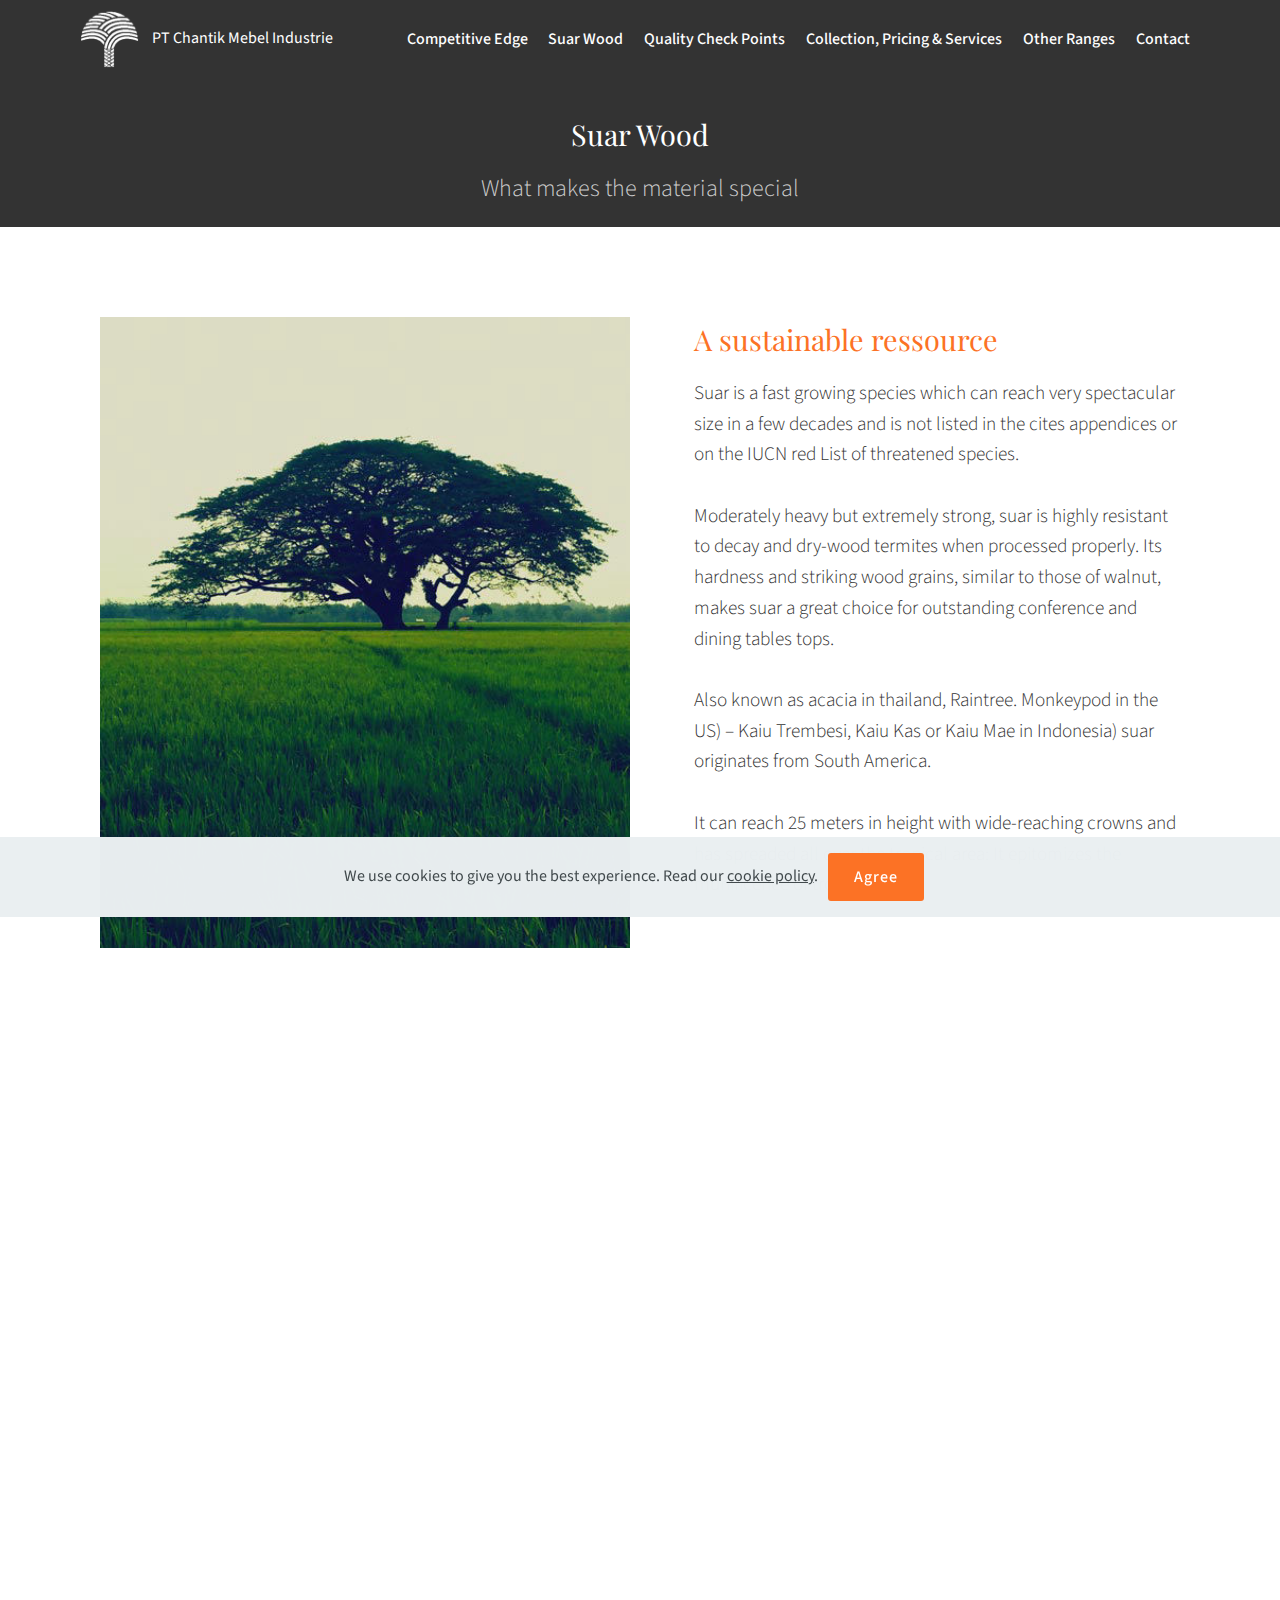
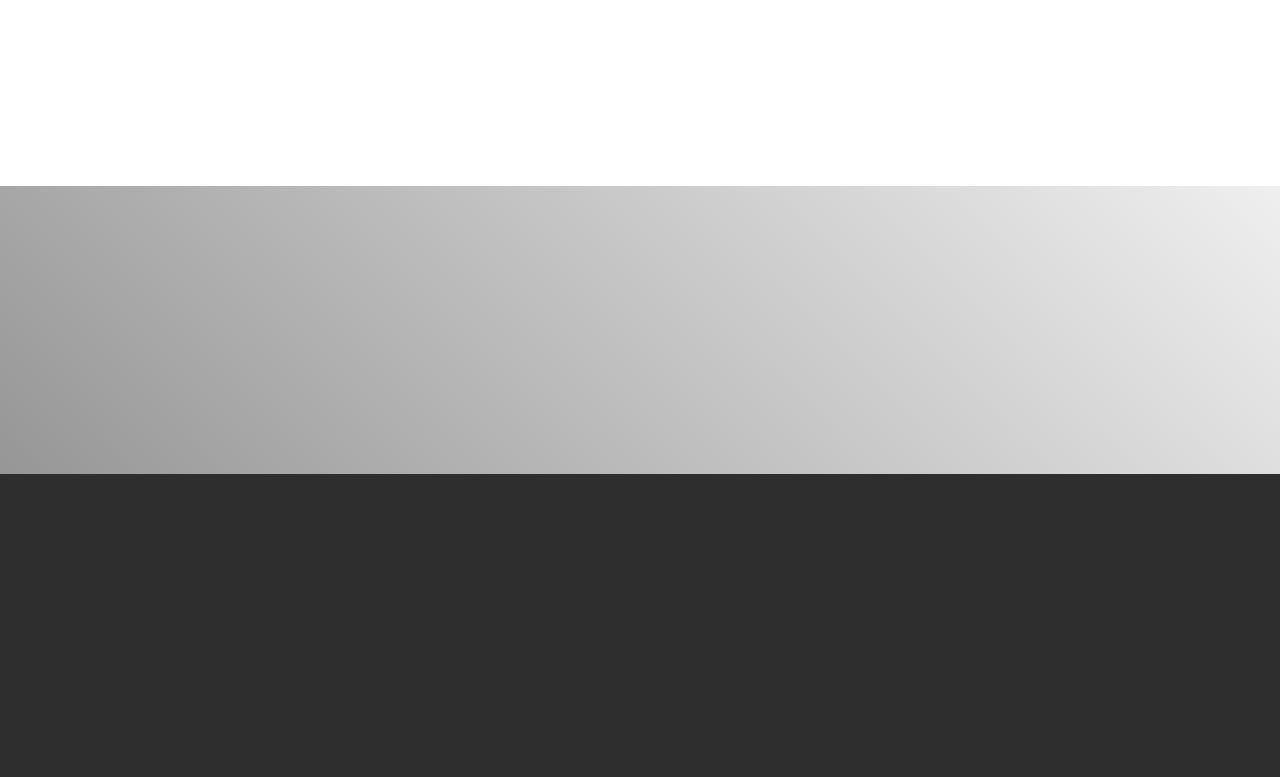
<file: page2.html>
<!DOCTYPE html>
<html  >
<head>
  <!-- Site made with Mobirise Website Builder v4.11.6, https://mobirise.com -->
  <meta charset="UTF-8">
  <meta http-equiv="X-UA-Compatible" content="IE=edge">
  <meta name="generator" content="Mobirise v4.11.6, mobirise.com">
  <meta name="viewport" content="width=device-width, initial-scale=1, minimum-scale=1">
  <link rel="shortcut icon" href="assets/images/pt-chantik-logo-80-80x83-1.png" type="image/x-icon">
  <meta name="description" content="Site Maker Description">
  
  <title>Suar Wood</title>
  <link rel="stylesheet" href="assets/web/assets/mobirise-icons/mobirise-icons.css">
  <link rel="stylesheet" href="assets/bootstrap/css/bootstrap.min.css">
  <link rel="stylesheet" href="assets/bootstrap/css/bootstrap-grid.min.css">
  <link rel="stylesheet" href="assets/bootstrap/css/bootstrap-reboot.min.css">
  <link rel="stylesheet" href="assets/web/assets/gdpr-plugin/gdpr-styles.css">
  <link rel="stylesheet" href="assets/tether/tether.min.css">
  <link rel="stylesheet" href="assets/socicon/css/styles.css">
  <link rel="stylesheet" href="assets/dropdown/css/style.css">
  <link rel="stylesheet" href="assets/animatecss/animate.min.css">
  <link rel="stylesheet" href="assets/theme/css/style.css">
  <link rel="preload" as="style" href="assets/mobirise/css/mbr-additional.css"><link rel="stylesheet" href="assets/mobirise/css/mbr-additional.css" type="text/css">
  
  
  
</head>
<body>
  <section class="menu cid-rLAxd2BnPO" once="menu" id="menu1-q">

    

    <nav class="navbar navbar-expand beta-menu navbar-dropdown align-items-center navbar-fixed-top navbar-toggleable-sm">
        <button class="navbar-toggler navbar-toggler-right" type="button" data-toggle="collapse" data-target="#navbarSupportedContent" aria-controls="navbarSupportedContent" aria-expanded="false" aria-label="Toggle navigation">
            <div class="hamburger">
                <span></span>
                <span></span>
                <span></span>
                <span></span>
            </div>
        </button>
        <div class="menu-logo">
            <div class="navbar-brand">
                <span class="navbar-logo">
                    <a href="index.html">
                         <img src="assets/images/logo-white-160-122x126.png" alt="Mobirise" title="" style="height: 3.8rem;">
                    </a>
                </span>
                <span class="navbar-caption-wrap"><a class="navbar-caption text-white display-4" href="index.html"><span style="font-weight: normal;">
                        PT Chantik Mebel Industrie</span></a></span>
            </div>
        </div>
        <div class="collapse navbar-collapse" id="navbarSupportedContent">
            <ul class="navbar-nav nav-dropdown nav-right" data-app-modern-menu="true"><li class="nav-item">
                    <a class="nav-link link text-white display-4" href="/competitive-edge">
                        
                        Competitive Edge</a>
                </li><li class="nav-item"><a class="nav-link link text-white display-4" href="/suar-wood">
                        
                        Suar Wood</a></li><li class="nav-item"><a class="nav-link link text-white display-4" href="producing-quality">
                        
                        Quality Check Points</a></li><li class="nav-item"><a class="nav-link link text-white display-4" href="/product-range-services">
                        
                        Collection, Pricing &amp; Services</a></li><li class="nav-item"><a class="nav-link link text-white display-4" href="/other-ranges">
                        
                        Other Ranges</a></li>
                <li class="nav-item">
                    <a class="nav-link link text-white display-4" href="/contact">
                        
                        Contact</a>
                </li></ul>
            
        </div>
    </nav>
</section>

<section class="engine"><a href="https://mobirise.info/w">free html5 templates</a></section><section class="mbr-section content4 cid-rLAxd3aczO" id="content4-r">

    

    <div class="container">
        <div class="media-container-row">
            <div class="title col-12 col-md-8">
                <h2 class="align-center pb-3 mbr-fonts-style display-2">Suar Wood</h2>
                <h3 class="mbr-section-subtitle align-center mbr-light mbr-fonts-style display-5">What makes the material special</h3>
                
            </div>
        </div>
    </div>
</section>

<section class="features11 cid-rLAxd3usDR" id="features11-s">

    

    

    <div class="container">   
        <div class="col-md-12">
            <div class="media-container-row">
                <div class="mbr-figure m-auto" style="width: 55%;">
                    <img src="assets/images/suar-tree-500x595.jpg" alt="Mobirise" title="">
                </div>
                <div class=" align-left aside-content">
                    <h2 class="mbr-title pt-2 mbr-fonts-style display-2">A sustainable ressource</h2>
                    <div class="mbr-section-text">
                        <p class="mbr-text mb-5 pt-3 mbr-light mbr-fonts-style display-7">Suar is a fast growing species which can reach very spectacular size in a few decades and is not listed in the cites appendices or on the IUCN red List of threatened species.<br><br>Moderately heavy but extremely strong, suar is highly resistant to decay and dry-wood termites when processed properly. Its hardness and striking wood grains, similar to those of walnut, makes suar a great choice for outstanding conference and dining tables tops.<br><br>Also known as acacia in thailand, Raintree. Monkeypod in the US) – Kaiu Trembesi, Kaiu Kas or Kaiu Mae in Indonesia) suar originates from South America.<br><br>It can reach 25 meters in height with wide-reaching crowns and has spreaded all over the tropical area: It epitomizes the munificence of tropical forest.<br></p>
                    </div>

                    
                </div>
            </div>
        </div> 
    </div>          
</section>

<section class="cid-rLAy8qUZo4" id="image1-z">

    

    <figure class="mbr-figure container">
        <div class="image-block" style="width: 75%;">
            <img src="assets/images/20150814-85152-1466x825.jpg" width="1400" alt="Mobirise" title="">
            
        </div>
    </figure>
</section>

<section class="mbr-section content4 cid-rLAyo7CY9X" id="content4-11">

    

    <div class="container">
        <div class="media-container-row">
            <div class="title col-12 col-md-8">
                <h2 class="align-center pb-3 mbr-fonts-style display-2">A unique piece of nature and center piece to any kind of interior</h2>
                <h3 class="mbr-section-subtitle align-center mbr-light mbr-fonts-style display-7">Suar transcends fashions, styles and countries: a customer buying a one piece suar table wants to add something unique and spectacular to its interiors. Nothing fancy, no guilted edges, no designer signature: just a simple and one-of-a-kind piece of nature nurtured during 60 to 80 years. Elegance and simplicity and a guaranteed striking effect.</h3>
                
            </div>
        </div>
    </div>
</section>

<section class="mbr-section info2 cid-rLAxd6jHvU" id="info2-x">

    

    

    <div class="container">
        <div class="row main justify-content-center">
            <div class="media-container-column col-12 col-lg-3 col-md-4">
                <div class="mbr-section-btn align-left py-4"><a class="btn btn-primary display-4" href="page3.html">
                    
                    CONTACT US</a></div>
            </div>
            <div class="media-container-column title col-12 col-lg-7 col-md-6">
                <h2 class="align-right mbr-bold mbr-white pb-3 mbr-fonts-style display-2">
                    Want to know more?</h2>
                
            </div>
        </div>
    </div>
</section>

<section class="cid-rLAxd6Fprd" id="footer1-y">

    

    

    <div class="container">
        <div class="media-container-row content text-white">
            <div class="col-12 col-md-3">
                <div class="media-wrap">
                    <a href="https://mobirise.co/">
                        <img src="assets/images/logo-white-160-160x165.png" alt="Mobirise" title="">
                    </a>
                </div>
            </div>
            <div class="col-12 col-md-3 mbr-fonts-style display-7">
                <h5 class="pb-3">
                    Address
                </h5>
                <p class="mbr-text">PT Chantik Mebel Industri<br>jl bukit putih 19, Ardirejo<br>Situbondo 68311, Jatim, Indonesia</p>
            </div>
            <div class="col-12 col-md-3 mbr-fonts-style display-7">
                <h5 class="pb-3">
                    Contacts
                </h5>
                <p class="mbr-text">
                    Email: info@suar-tables.com
                    <br>Phone: + 62 812345 4078 <br></p>
            </div>
            <div class="col-12 col-md-3 mbr-fonts-style display-7">
                <h5 class="pb-3">
                    Links
                </h5>
                <p class="mbr-text"></p>
            </div>
        </div>
        
    </div>
</section>


  <script src="assets/web/assets/jquery/jquery.min.js"></script>
  <script src="assets/popper/popper.min.js"></script>
  <script src="assets/bootstrap/js/bootstrap.min.js"></script>
  <script src="assets/tether/tether.min.js"></script>
  <script src="assets/web/assets/cookies-alert-plugin/cookies-alert-core.js"></script>
  <script src="assets/web/assets/cookies-alert-plugin/cookies-alert-script.js"></script>
  <script src="assets/dropdown/js/nav-dropdown.js"></script>
  <script src="assets/dropdown/js/navbar-dropdown.js"></script>
  <script src="assets/touchswipe/jquery.touch-swipe.min.js"></script>
  <script src="assets/viewportchecker/jquery.viewportchecker.js"></script>
  <script src="assets/smoothscroll/smooth-scroll.js"></script>
  <script src="assets/theme/js/script.js"></script>
  
  
<input name="cookieData" type="hidden" data-cookie-customDialogSelector='null' data-cookie-colorText='#424a4d' data-cookie-colorBg='rgba(234, 239, 241, 0.99)' data-cookie-textButton='Agree' data-cookie-colorButton='' data-cookie-colorLink='#424a4d' data-cookie-underlineLink='true' data-cookie-text="We use cookies to give you the best experience. Read our <a href='privacy.html'>cookie policy</a>.">
    <input name="animation" type="hidden">
  </body>
</html>
</file>
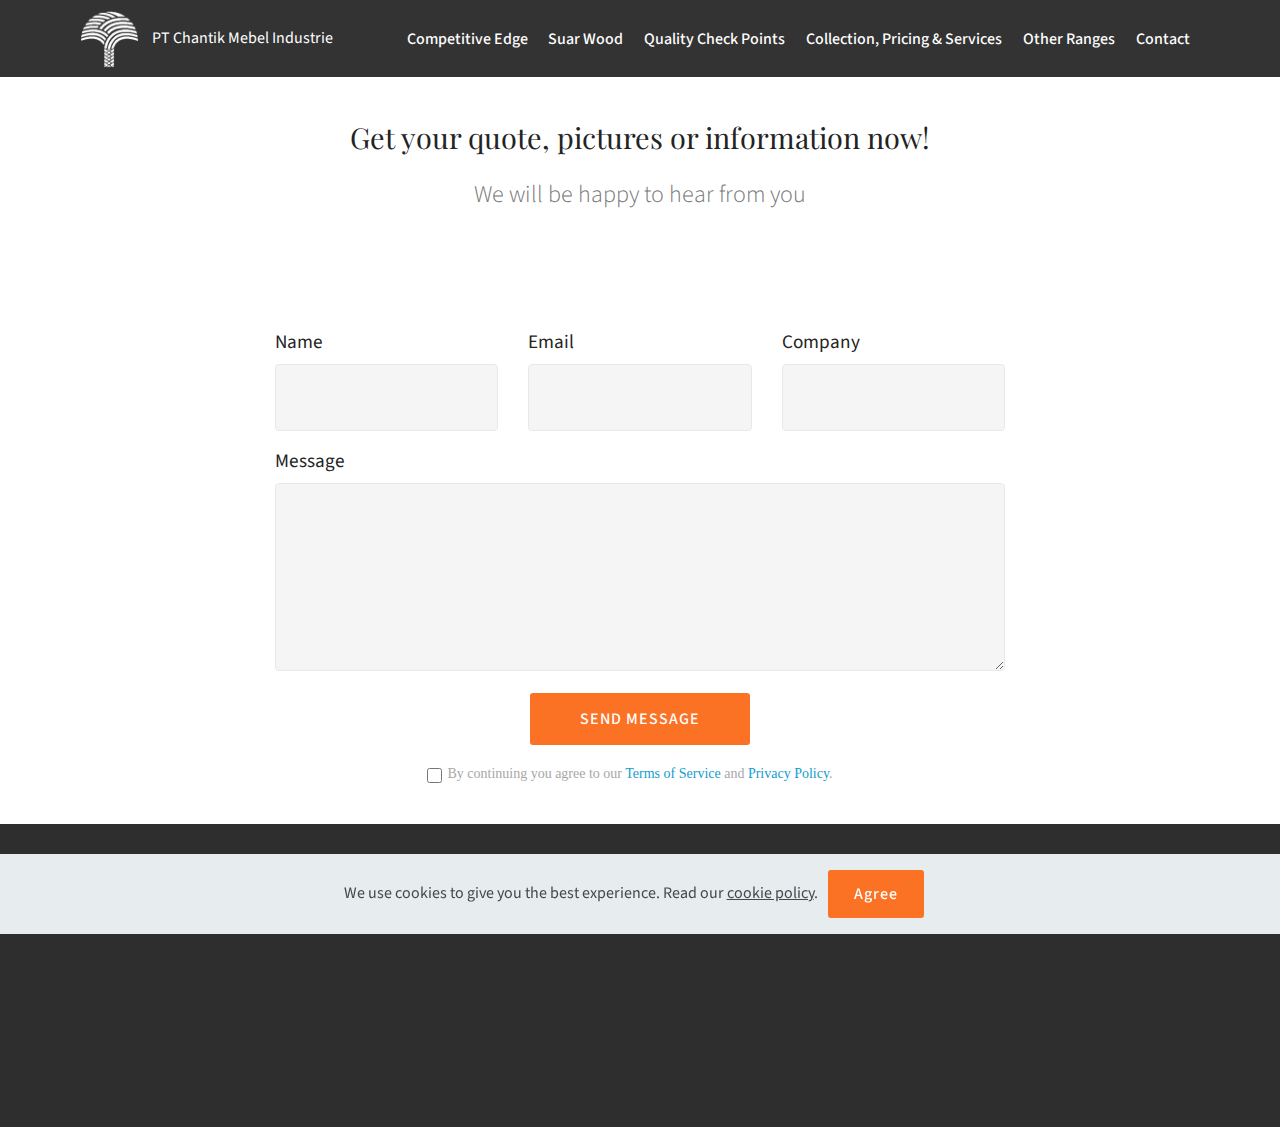
<file: page3.html>
<!DOCTYPE html>
<html  >
<head>
  <!-- Site made with Mobirise Website Builder v4.11.6, https://mobirise.com -->
  <meta charset="UTF-8">
  <meta http-equiv="X-UA-Compatible" content="IE=edge">
  <meta name="generator" content="Mobirise v4.11.6, mobirise.com">
  <meta name="viewport" content="width=device-width, initial-scale=1, minimum-scale=1">
  <link rel="shortcut icon" href="assets/images/pt-chantik-logo-80-80x83-1.png" type="image/x-icon">
  <meta name="description" content="Site Maker Description">
  
  <title>Contact</title>
  <link rel="stylesheet" href="assets/web/assets/mobirise-icons/mobirise-icons.css">
  <link rel="stylesheet" href="assets/bootstrap/css/bootstrap.min.css">
  <link rel="stylesheet" href="assets/bootstrap/css/bootstrap-grid.min.css">
  <link rel="stylesheet" href="assets/bootstrap/css/bootstrap-reboot.min.css">
  <link rel="stylesheet" href="assets/web/assets/gdpr-plugin/gdpr-styles.css">
  <link rel="stylesheet" href="assets/tether/tether.min.css">
  <link rel="stylesheet" href="assets/socicon/css/styles.css">
  <link rel="stylesheet" href="assets/dropdown/css/style.css">
  <link rel="stylesheet" href="assets/animatecss/animate.min.css">
  <link rel="stylesheet" href="assets/theme/css/style.css">
  <link rel="preload" as="style" href="assets/mobirise/css/mbr-additional.css"><link rel="stylesheet" href="assets/mobirise/css/mbr-additional.css" type="text/css">
  
  
  
</head>
<body>
  <section class="menu cid-rLABEWi9rN" once="menu" id="menu1-12">

    

    <nav class="navbar navbar-expand beta-menu navbar-dropdown align-items-center navbar-fixed-top navbar-toggleable-sm">
        <button class="navbar-toggler navbar-toggler-right" type="button" data-toggle="collapse" data-target="#navbarSupportedContent" aria-controls="navbarSupportedContent" aria-expanded="false" aria-label="Toggle navigation">
            <div class="hamburger">
                <span></span>
                <span></span>
                <span></span>
                <span></span>
            </div>
        </button>
        <div class="menu-logo">
            <div class="navbar-brand">
                <span class="navbar-logo">
                    <a href="index.html">
                         <img src="assets/images/logo-white-160-122x126.png" alt="Mobirise" title="" style="height: 3.8rem;">
                    </a>
                </span>
                <span class="navbar-caption-wrap"><a class="navbar-caption text-white display-4" href="index.html"><span style="font-weight: normal;">
                        PT Chantik Mebel Industrie</span></a></span>
            </div>
        </div>
        <div class="collapse navbar-collapse" id="navbarSupportedContent">
            <ul class="navbar-nav nav-dropdown nav-right" data-app-modern-menu="true"><li class="nav-item">
                    <a class="nav-link link text-white display-4" href="/competitive-edge">
                        
                        Competitive Edge</a>
                </li><li class="nav-item"><a class="nav-link link text-white display-4" href="/suar-wood">
                        
                        Suar Wood</a></li><li class="nav-item"><a class="nav-link link text-white display-4" href="producing-quality">
                        
                        Quality Check Points</a></li><li class="nav-item"><a class="nav-link link text-white display-4" href="/product-range-services">
                        
                        Collection, Pricing &amp; Services</a></li><li class="nav-item"><a class="nav-link link text-white display-4" href="/other-ranges">
                        
                        Other Ranges</a></li>
                <li class="nav-item">
                    <a class="nav-link link text-white display-4" href="/contact">
                        
                        Contact</a>
                </li></ul>
            
        </div>
    </nav>
</section>

<section class="engine"><a href="https://mobirise.info/i">free web creation software</a></section><section class="mbr-section form1 cid-rLABTn1IpP" id="form1-19">

    

    
    <div class="container">
        <div class="row justify-content-center">
            <div class="title col-12 col-lg-8">
                <h2 class="mbr-section-title align-center pb-3 mbr-fonts-style display-2">Get your quote, pictures or information now!</h2>
                <h3 class="mbr-section-subtitle align-center mbr-light pb-3 mbr-fonts-style display-5">We will be happy to hear from you<div><br></div><div><br></div></h3>
            </div>
        </div>
    </div>
    <div class="container">
        <div class="row justify-content-center">
            <div class="media-container-column col-lg-8" data-form-type="formoid">
                <!---Formbuilder Form--->
                <form action="https://mobirise.com/" method="POST" class="mbr-form form-with-styler" data-form-title="Mobirise Form"><input type="hidden" name="email" data-form-email="true" value="JNQTMo0ST3xwjkIDO4/zamb51EVaEbxYgEhPYfl6zUWyo48t7hSh2Z/n+iJlQCeXnaAfs66P6f49vSqy1WOA9ax47IH8g922g7AsLkEU0w5H6sPSE3smqKTgUYlNE7+v">
                    <div class="row">
                        <div hidden="hidden" data-form-alert="" class="alert alert-success col-12">Thanks for reaching out to us. We will get back to you as soon as possible.</div>
                        <div hidden="hidden" data-form-alert-danger="" class="alert alert-danger col-12">
                        </div>
                    </div>
                    <div class="dragArea row">
                        <div class="col-md-4  form-group" data-for="name">
                            <label for="name-form1-19" class="form-control-label mbr-fonts-style display-7">Name</label>
                            <input type="text" name="name" data-form-field="Name" required="required" class="form-control display-7" id="name-form1-19">
                        </div>
                        <div class="col-md-4  form-group" data-for="email">
                            <label for="email-form1-19" class="form-control-label mbr-fonts-style display-7">Email</label>
                            <input type="email" name="email" data-form-field="Email" required="required" class="form-control display-7" id="email-form1-19">
                        </div>
                        <div data-for="phone" class="col-md-4  form-group">
                            <label for="phone-form1-19" class="form-control-label mbr-fonts-style display-7">Company</label>
                            <input type="tel" name="phone" data-form-field="Phone" class="form-control display-7" id="phone-form1-19">
                        </div>
                        <div data-for="message" class="col-md-12 form-group">
                            <label for="message-form1-19" class="form-control-label mbr-fonts-style display-7">Message</label>
                            <textarea name="message" data-form-field="Message" class="form-control display-7" id="message-form1-19"></textarea>
                        </div>
                        <div class="col-md-12 input-group-btn align-center"><button type="submit" class="btn btn-primary btn-form display-4">SEND MESSAGE</button></div>
                    </div>
                <span class="gdpr-block">
<label>
<span class="textGDPR" style="color: #a7a7a7"><input type="checkbox" name="gdpr" id="gdpr-form1-19" required="">By continuing you agree to our <a style="color: #149dcc; text-decoration: none;" href="terms.html">Terms of Service</a> and <a style="color: #149dcc; text-decoration: none;" href="policy.html">Privacy Policy</a>.</span>
</label>
</span></form><!---Formbuilder Form--->
            </div>
        </div>
    </div>
</section>

<section class="cid-rLABEYSOTL" id="footer1-18">

    

    

    <div class="container">
        <div class="media-container-row content text-white">
            <div class="col-12 col-md-3">
                <div class="media-wrap">
                    <a href="https://mobirise.co/">
                        <img src="assets/images/logo-white-160-160x165.png" alt="Mobirise" title="">
                    </a>
                </div>
            </div>
            <div class="col-12 col-md-3 mbr-fonts-style display-7">
                <h5 class="pb-3">
                    Address
                </h5>
                <p class="mbr-text">PT Chantik Mebel Industri<br>jl bukit putih 19, Ardirejo<br>Situbondo 68311, Jatim, Indonesia</p>
            </div>
            <div class="col-12 col-md-3 mbr-fonts-style display-7">
                <h5 class="pb-3">
                    Contacts
                </h5>
                <p class="mbr-text">
                    Email: info@suar-tables.com
                    <br>Phone: + 62 812345 4078 <br></p>
            </div>
            <div class="col-12 col-md-3 mbr-fonts-style display-7">
                <h5 class="pb-3">
                    Links
                </h5>
                <p class="mbr-text"></p>
            </div>
        </div>
        
    </div>
</section>


  <script src="assets/web/assets/jquery/jquery.min.js"></script>
  <script src="assets/popper/popper.min.js"></script>
  <script src="assets/bootstrap/js/bootstrap.min.js"></script>
  <script src="assets/tether/tether.min.js"></script>
  <script src="assets/web/assets/cookies-alert-plugin/cookies-alert-core.js"></script>
  <script src="assets/web/assets/cookies-alert-plugin/cookies-alert-script.js"></script>
  <script src="assets/dropdown/js/nav-dropdown.js"></script>
  <script src="assets/dropdown/js/navbar-dropdown.js"></script>
  <script src="assets/touchswipe/jquery.touch-swipe.min.js"></script>
  <script src="assets/viewportchecker/jquery.viewportchecker.js"></script>
  <script src="assets/smoothscroll/smooth-scroll.js"></script>
  <script src="assets/theme/js/script.js"></script>
  <script src="assets/formoid/formoid.min.js"></script>
  
  
<input name="cookieData" type="hidden" data-cookie-customDialogSelector='null' data-cookie-colorText='#424a4d' data-cookie-colorBg='rgba(234, 239, 241, 0.99)' data-cookie-textButton='Agree' data-cookie-colorButton='' data-cookie-colorLink='#424a4d' data-cookie-underlineLink='true' data-cookie-text="We use cookies to give you the best experience. Read our <a href='privacy.html'>cookie policy</a>.">
    <input name="animation" type="hidden">
  </body>
</html>
</file>
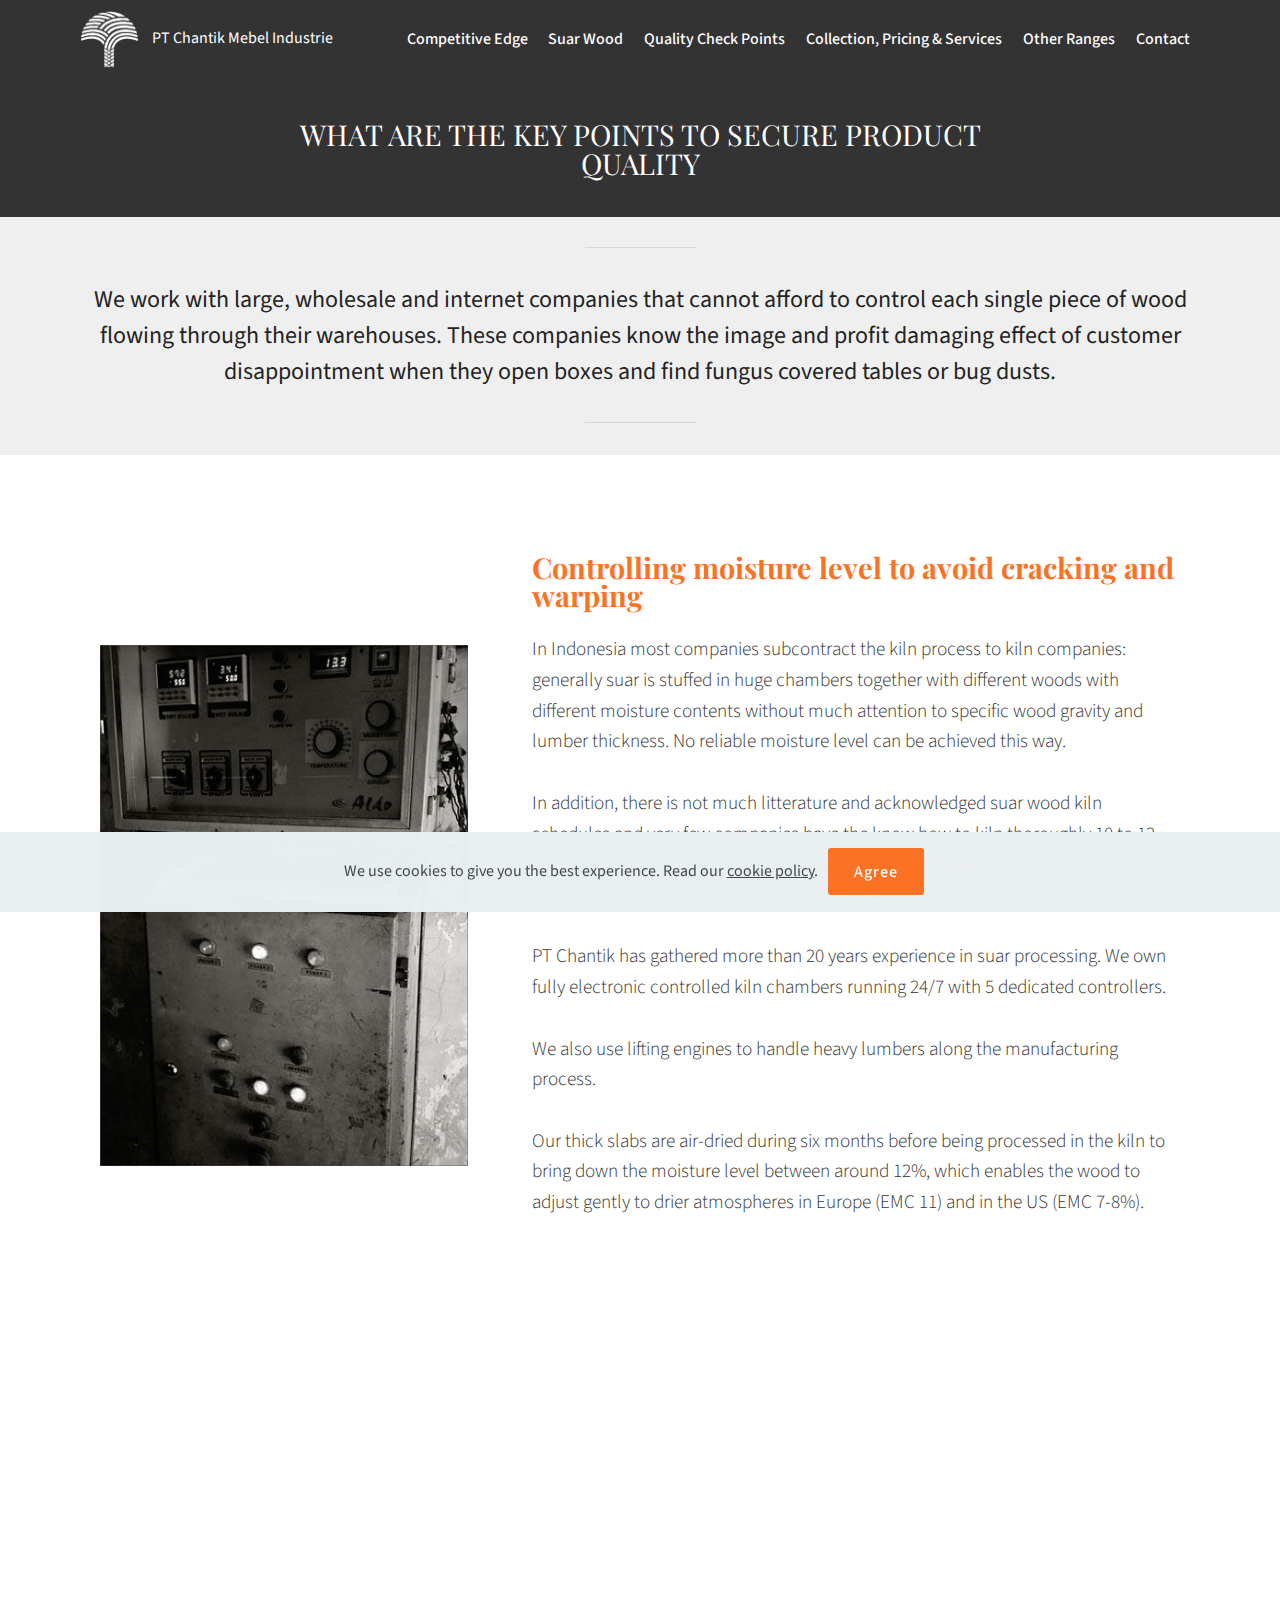
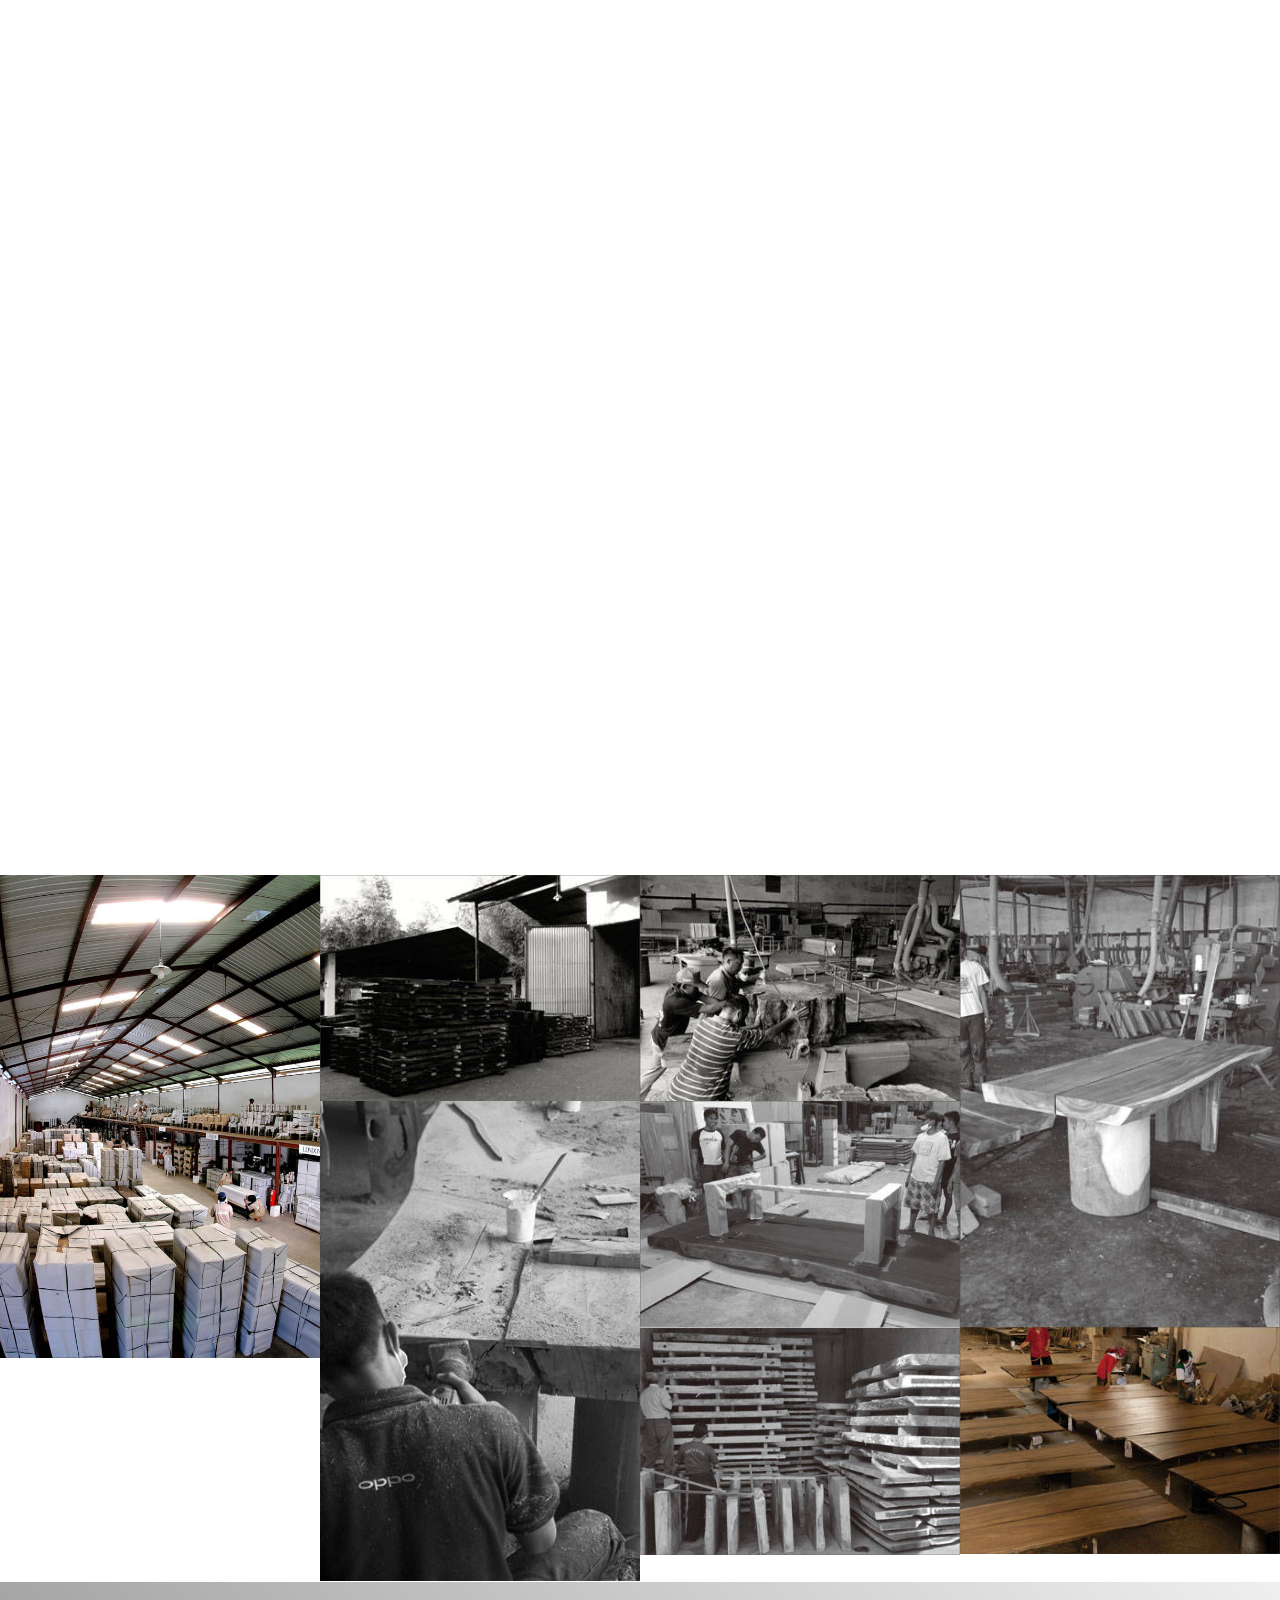
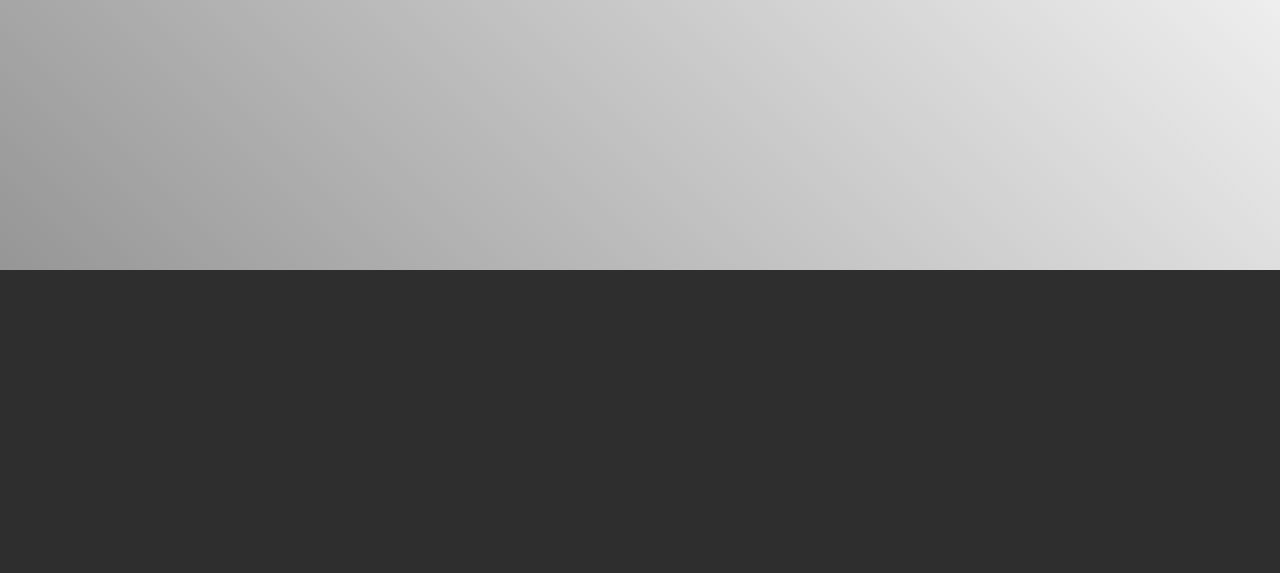
<file: page4.html>
<!DOCTYPE html>
<html  >
<head>
  <!-- Site made with Mobirise Website Builder v4.11.6, https://mobirise.com -->
  <meta charset="UTF-8">
  <meta http-equiv="X-UA-Compatible" content="IE=edge">
  <meta name="generator" content="Mobirise v4.11.6, mobirise.com">
  <meta name="viewport" content="width=device-width, initial-scale=1, minimum-scale=1">
  <link rel="shortcut icon" href="assets/images/pt-chantik-logo-80-80x83-1.png" type="image/x-icon">
  <meta name="description" content="Site Maker Description">
  
  <title>Producing-quality</title>
  <link rel="stylesheet" href="assets/web/assets/mobirise-icons/mobirise-icons.css">
  <link rel="stylesheet" href="assets/bootstrap/css/bootstrap.min.css">
  <link rel="stylesheet" href="assets/bootstrap/css/bootstrap-grid.min.css">
  <link rel="stylesheet" href="assets/bootstrap/css/bootstrap-reboot.min.css">
  <link rel="stylesheet" href="assets/web/assets/gdpr-plugin/gdpr-styles.css">
  <link rel="stylesheet" href="assets/tether/tether.min.css">
  <link rel="stylesheet" href="assets/socicon/css/styles.css">
  <link rel="stylesheet" href="assets/dropdown/css/style.css">
  <link rel="stylesheet" href="assets/animatecss/animate.min.css">
  <link rel="stylesheet" href="assets/theme/css/style.css">
  <link rel="stylesheet" href="assets/gallery/style.css">
  <link rel="preload" as="style" href="assets/mobirise/css/mbr-additional.css"><link rel="stylesheet" href="assets/mobirise/css/mbr-additional.css" type="text/css">
  
  
  
</head>
<body>
  <section class="menu cid-rLRNfBJTVd" once="menu" id="menu1-1a">

    

    <nav class="navbar navbar-expand beta-menu navbar-dropdown align-items-center navbar-fixed-top navbar-toggleable-sm">
        <button class="navbar-toggler navbar-toggler-right" type="button" data-toggle="collapse" data-target="#navbarSupportedContent" aria-controls="navbarSupportedContent" aria-expanded="false" aria-label="Toggle navigation">
            <div class="hamburger">
                <span></span>
                <span></span>
                <span></span>
                <span></span>
            </div>
        </button>
        <div class="menu-logo">
            <div class="navbar-brand">
                <span class="navbar-logo">
                    <a href="index.html">
                         <img src="assets/images/logo-white-160-122x126.png" alt="Mobirise" title="" style="height: 3.8rem;">
                    </a>
                </span>
                <span class="navbar-caption-wrap"><a class="navbar-caption text-white display-4" href="index.html"><span style="font-weight: normal;">
                        PT Chantik Mebel Industrie</span></a></span>
            </div>
        </div>
        <div class="collapse navbar-collapse" id="navbarSupportedContent">
            <ul class="navbar-nav nav-dropdown nav-right" data-app-modern-menu="true"><li class="nav-item">
                    <a class="nav-link link text-white display-4" href="/competitive-edge">
                        
                        Competitive Edge</a>
                </li><li class="nav-item"><a class="nav-link link text-white display-4" href="/suar-wood">
                        
                        Suar Wood</a></li><li class="nav-item"><a class="nav-link link text-white display-4" href="producing-quality">
                        
                        Quality Check Points</a></li><li class="nav-item"><a class="nav-link link text-white display-4" href="/product-range-services">
                        
                        Collection, Pricing &amp; Services</a></li><li class="nav-item"><a class="nav-link link text-white display-4" href="/other-ranges">
                        
                        Other Ranges</a></li>
                <li class="nav-item">
                    <a class="nav-link link text-white display-4" href="/contact">
                        
                        Contact</a>
                </li></ul>
            
        </div>
    </nav>
</section>

<section class="engine"><a href="https://mobirise.info/q">free responsive web templates</a></section><section class="mbr-section content4 cid-rLRNfCuYD7" id="content4-1b">

    

    <div class="container">
        <div class="media-container-row">
            <div class="title col-12 col-md-8">
                <h2 class="align-center pb-3 mbr-fonts-style display-2">WHAT ARE THE KEY POINTS TO SECURE PRODUCT QUALITY</h2>
                
                
            </div>
        </div>
    </div>
</section>

<section class="mbr-section article content9 cid-rLRNwBMdRo" id="content9-1j">
    
     

    <div class="container">
        <div class="inner-container" style="width: 100%;">
            <hr class="line" style="width: 10%;">
            <div class="section-text align-center mbr-fonts-style display-5">We work with large, wholesale and internet companies that cannot afford to control each single piece of wood flowing through their warehouses. These companies know the image and profit damaging effect of customer disappointment when they open boxes and find fungus covered tables or bug dusts.</div>
            <hr class="line" style="width: 10%;">
        </div>
        </div>
</section>

<section class="features11 cid-rLRNfD2lCk" id="features11-1c">

    

    

    <div class="container">   
        <div class="col-md-12">
            <div class="media-container-row">
                <div class="mbr-figure m-auto" style="width: 40%;">
                    <img src="assets/images/4-moisture-level-400x566.jpg" alt="Mobirise" title="">
                </div>
                <div class=" align-left aside-content">
                    <h2 class="mbr-title pt-2 mbr-fonts-style display-2"><strong>Controlling moisture level to avoid cracking and warping</strong></h2>
                    <div class="mbr-section-text">
                        <p class="mbr-text mb-5 pt-3 mbr-light mbr-fonts-style display-7">In Indonesia most companies subcontract the kiln process to kiln companies: generally suar is stuffed in huge chambers together with different woods with different moisture contents without much attention to specific wood gravity and lumber thickness. No reliable moisture level can be achieved this way.<br><br>In addition, there is not much litterature and acknowledged suar wood kiln schedules and very few companies have the know how to kiln thoroughly 10 to 12 cm thick slabs and avoid checking (crackings), honeycomb and other detrimental wood defects on the final product.<br><br>PT Chantik has gathered more than 20 years experience in suar processing. We own fully electronic controlled kiln chambers running 24/7 with 5 dedicated controllers.<br><br>We also use lifting engines to handle heavy lumbers along the manufacturing process.<br><br>Our thick slabs are air-dried during six months before being processed in the kiln to bring down the moisture level between around 12%, which enables the wood to adjust gently to drier atmospheres in Europe (EMC 11) and in the US (EMC 7-8%).</p>
                    </div>

                    
                </div>
            </div>
        </div> 
    </div>          
</section>

<section class="features11 cid-rLRNfDJ9ws" id="features11-1d">

    

    

    <div class="container">   
        <div class="col-md-12">
            <div class="media-container-row">
                <div class="mbr-figure m-auto" style="width: 40%;">
                    <img src="assets/images/4-fungus-400x566.jpg" alt="Mobirise" title="">
                </div>
                <div class=" align-left aside-content">
                    <h2 class="mbr-title pt-2 mbr-fonts-style display-2"><strong>Preventing damaging fungus</strong></h2>
                    <div class="mbr-section-text">
                        <p class="mbr-text mb-5 pt-3 mbr-light mbr-fonts-style display-7">During transportation overseas, heat in a container can reach 80 degres celcius: it causes moisture from the inner part of the wood to migrate outwards creating an influx of humidity on the wood surface. The combination of high humidity and confined atmosphere of the container creates the ideal biotope for fungus to develop<br><br>At PT Chantik we closely monitor MC level in the heart of the lumbers and stops the kiln process only when the proper MC level has been reached in the depth in the wood. We use both electronically monitored and manual long-range hygrometers for double control along the process.<br><br>We also apply anti fungus chemicals to prevent any side effect of condensation.<br><br>Containers are set up in a way to avoid condensation during sea transportation, using moisture absorbants and a special packing way.<br></p>
                    </div>

                    
                </div>
            </div>
        </div> 
    </div>          
</section>

<section class="features11 cid-rLRNfEvQsL" id="features11-1e">

    

    

    <div class="container">   
        <div class="col-md-12">
            <div class="media-container-row">
                <div class="mbr-figure m-auto" style="width: 40%;">
                    <img src="assets/images/3-kiln-400x566.jpg" alt="Mobirise" title="">
                </div>
                <div class=" align-left aside-content">
                    <h2 class="mbr-title pt-2 mbr-fonts-style display-2"><strong>Killing xylophageous insects</strong></h2>
                    <div class="mbr-section-text">
                        <p class="mbr-text mb-5 pt-3 mbr-light mbr-fonts-style display-7">Sapwoodline is one of beautiful features of raw edge suar tables: unfortunately, this is the soft spot of the wood of which woodworms are the most fond of. If don’t you pay a relentless attention to this potential issue from the moment the wood is cut and all along the wood preparation process especially before the kiln oven, you might get in big trouble: there again the kiln process is critical to remove any risk of insect attack: insects have developed symbiotic relationships with and feed on fungi. Allowing animals to lay eggs in a damp wood is a high risk: insecticides might kill the bugs but they won’t kill the eggs that will hatch in container: starving new bugs will feed on the wood on their way to their knew countries and customer will be rewarded by a wood snowdust.<br><br>At PT Chantik we have implemented solutions to remove all termite risk.<br></p>
                    </div>

                    
                </div>
            </div>
        </div> 
    </div>          
</section>

<section class="mbr-gallery mbr-slider-carousel cid-rLRPaPJIPS" id="gallery3-1l">

    

    <div>
        <div><!-- Filter --><!-- Gallery --><div class="mbr-gallery-row"><div class="mbr-gallery-layout-default"><div><div><div class="mbr-gallery-item mbr-gallery-item--p0" data-video-url="false" data-tags="Animated"><div href="#lb-gallery3-1l" data-slide-to="0" data-toggle="modal"><img src="assets/images/4-j-defile-601x907-601x907.jpg" alt="" title=""><span class="icon-focus"></span></div></div><div class="mbr-gallery-item mbr-gallery-item--p0" data-video-url="false" data-tags="Animated"><div href="#lb-gallery3-1l" data-slide-to="1" data-toggle="modal"><img src="assets/images/4-b-defile-350x248-350x248.jpg" alt="" title=""><span class="icon-focus"></span></div></div><div class="mbr-gallery-item mbr-gallery-item--p0" data-video-url="false" data-tags="Animated"><div href="#lb-gallery3-1l" data-slide-to="2" data-toggle="modal"><img src="assets/images/4-c-defile-350x248-350x248.jpg" alt="" title=""><span class="icon-focus"></span></div></div><div class="mbr-gallery-item mbr-gallery-item--p0" data-video-url="false" data-tags="Animated"><div href="#lb-gallery3-1l" data-slide-to="3" data-toggle="modal"><img src="assets/images/4-e-defile-2-350x495-350x495.jpg" alt="" title=""><span class="icon-focus"></span></div></div><div class="mbr-gallery-item mbr-gallery-item--p0" data-video-url="false" data-tags="Animated"><div href="#lb-gallery3-1l" data-slide-to="4" data-toggle="modal"><img src="assets/images/4-f-defile-350x525-350x525.jpg" alt="" title=""><span class="icon-focus"></span></div></div><div class="mbr-gallery-item mbr-gallery-item--p0" data-video-url="false" data-tags="Animated"><div href="#lb-gallery3-1l" data-slide-to="5" data-toggle="modal"><img src="assets/images/4-h-defile-2-400x283-400x283.jpg" alt="" title=""><span class="icon-focus"></span></div></div><div class="mbr-gallery-item mbr-gallery-item--p0" data-video-url="false" data-tags="Animated"><div href="#lb-gallery3-1l" data-slide-to="6" data-toggle="modal"><img src="assets/images/4-i-defile-400x283-400x283.jpg" alt="" title=""><span class="icon-focus"></span></div></div><div class="mbr-gallery-item mbr-gallery-item--p0" data-video-url="false" data-tags="Animated"><div href="#lb-gallery3-1l" data-slide-to="7" data-toggle="modal"><img src="assets/images/4-moisture-level-2-400x283-400x283.jpg" alt="" title=""><span class="icon-focus"></span></div></div></div></div><div class="clearfix"></div></div></div><!-- Lightbox --><div data-app-prevent-settings="" class="mbr-slider modal fade carousel slide" tabindex="-1" data-keyboard="true" data-interval="false" id="lb-gallery3-1l"><div class="modal-dialog"><div class="modal-content"><div class="modal-body"><div class="carousel-inner"><div class="carousel-item active"><img src="assets/images/4-j-defile-601x907.jpg" alt="" title=""></div><div class="carousel-item"><img src="assets/images/4-b-defile-350x248.jpg" alt="" title=""></div><div class="carousel-item"><img src="assets/images/4-c-defile-350x248.jpg" alt="" title=""></div><div class="carousel-item"><img src="assets/images/4-e-defile-2-350x495.jpg" alt="" title=""></div><div class="carousel-item"><img src="assets/images/4-f-defile-350x525.jpg" alt="" title=""></div><div class="carousel-item"><img src="assets/images/4-h-defile-2-400x283.jpg" alt="" title=""></div><div class="carousel-item"><img src="assets/images/4-i-defile-400x283.jpg" alt="" title=""></div><div class="carousel-item"><img src="assets/images/4-moisture-level-2-400x283.jpg" alt="" title=""></div></div><a class="carousel-control carousel-control-prev" role="button" data-slide="prev" href="#lb-gallery3-1l"><span class="mbri-left mbr-iconfont" aria-hidden="true"></span><span class="sr-only">Previous</span></a><a class="carousel-control carousel-control-next" role="button" data-slide="next" href="#lb-gallery3-1l"><span class="mbri-right mbr-iconfont" aria-hidden="true"></span><span class="sr-only">Next</span></a><a class="close" href="#" role="button" data-dismiss="modal"><span class="sr-only">Close</span></a></div></div></div></div></div>
    </div>

</section>

<section class="mbr-section info2 cid-rLRNfGqSpK" id="info2-1h">

    

    

    <div class="container">
        <div class="row main justify-content-center">
            <div class="media-container-column col-12 col-lg-3 col-md-4">
                <div class="mbr-section-btn align-left py-4"><a class="btn btn-primary display-4" href="page3.html">
                    
                    CONTACT US</a></div>
            </div>
            <div class="media-container-column title col-12 col-lg-7 col-md-6">
                <h2 class="align-right mbr-bold mbr-white pb-3 mbr-fonts-style display-2">
                    Want to know more?</h2>
                
            </div>
        </div>
    </div>
</section>

<section class="cid-rLRNfGW0jo" id="footer1-1i">

    

    

    <div class="container">
        <div class="media-container-row content text-white">
            <div class="col-12 col-md-3">
                <div class="media-wrap">
                    <a href="https://mobirise.co/">
                        <img src="assets/images/logo-white-160-160x165.png" alt="Mobirise" title="">
                    </a>
                </div>
            </div>
            <div class="col-12 col-md-3 mbr-fonts-style display-7">
                <h5 class="pb-3">
                    Address
                </h5>
                <p class="mbr-text">PT Chantik Mebel Industri<br>jl bukit putih 19, Ardirejo<br>Situbondo 68311, Jatim, Indonesia</p>
            </div>
            <div class="col-12 col-md-3 mbr-fonts-style display-7">
                <h5 class="pb-3">
                    Contacts
                </h5>
                <p class="mbr-text">
                    Email: info@suar-tables.com
                    <br>Phone: + 62 812345 4078 <br></p>
            </div>
            <div class="col-12 col-md-3 mbr-fonts-style display-7">
                <h5 class="pb-3">
                    Links
                </h5>
                <p class="mbr-text"></p>
            </div>
        </div>
        
    </div>
</section>


  <script src="assets/web/assets/jquery/jquery.min.js"></script>
  <script src="assets/popper/popper.min.js"></script>
  <script src="assets/bootstrap/js/bootstrap.min.js"></script>
  <script src="assets/tether/tether.min.js"></script>
  <script src="assets/smoothscroll/smooth-scroll.js"></script>
  <script src="assets/dropdown/js/nav-dropdown.js"></script>
  <script src="assets/dropdown/js/navbar-dropdown.js"></script>
  <script src="assets/web/assets/cookies-alert-plugin/cookies-alert-core.js"></script>
  <script src="assets/web/assets/cookies-alert-plugin/cookies-alert-script.js"></script>
  <script src="assets/viewportchecker/jquery.viewportchecker.js"></script>
  <script src="assets/masonry/masonry.pkgd.min.js"></script>
  <script src="assets/imagesloaded/imagesloaded.pkgd.min.js"></script>
  <script src="assets/bootstrapcarouselswipe/bootstrap-carousel-swipe.js"></script>
  <script src="assets/vimeoplayer/jquery.mb.vimeo_player.js"></script>
  <script src="assets/touchswipe/jquery.touch-swipe.min.js"></script>
  <script src="assets/theme/js/script.js"></script>
  <script src="assets/gallery/player.min.js"></script>
  <script src="assets/gallery/script.js"></script>
  <script src="assets/slidervideo/script.js"></script>
  
  
<input name="cookieData" type="hidden" data-cookie-customDialogSelector='null' data-cookie-colorText='#424a4d' data-cookie-colorBg='rgba(234, 239, 241, 0.99)' data-cookie-textButton='Agree' data-cookie-colorButton='' data-cookie-colorLink='#424a4d' data-cookie-underlineLink='true' data-cookie-text="We use cookies to give you the best experience. Read our <a href='privacy.html'>cookie policy</a>.">
    <input name="animation" type="hidden">
  </body>
</html>
</file>
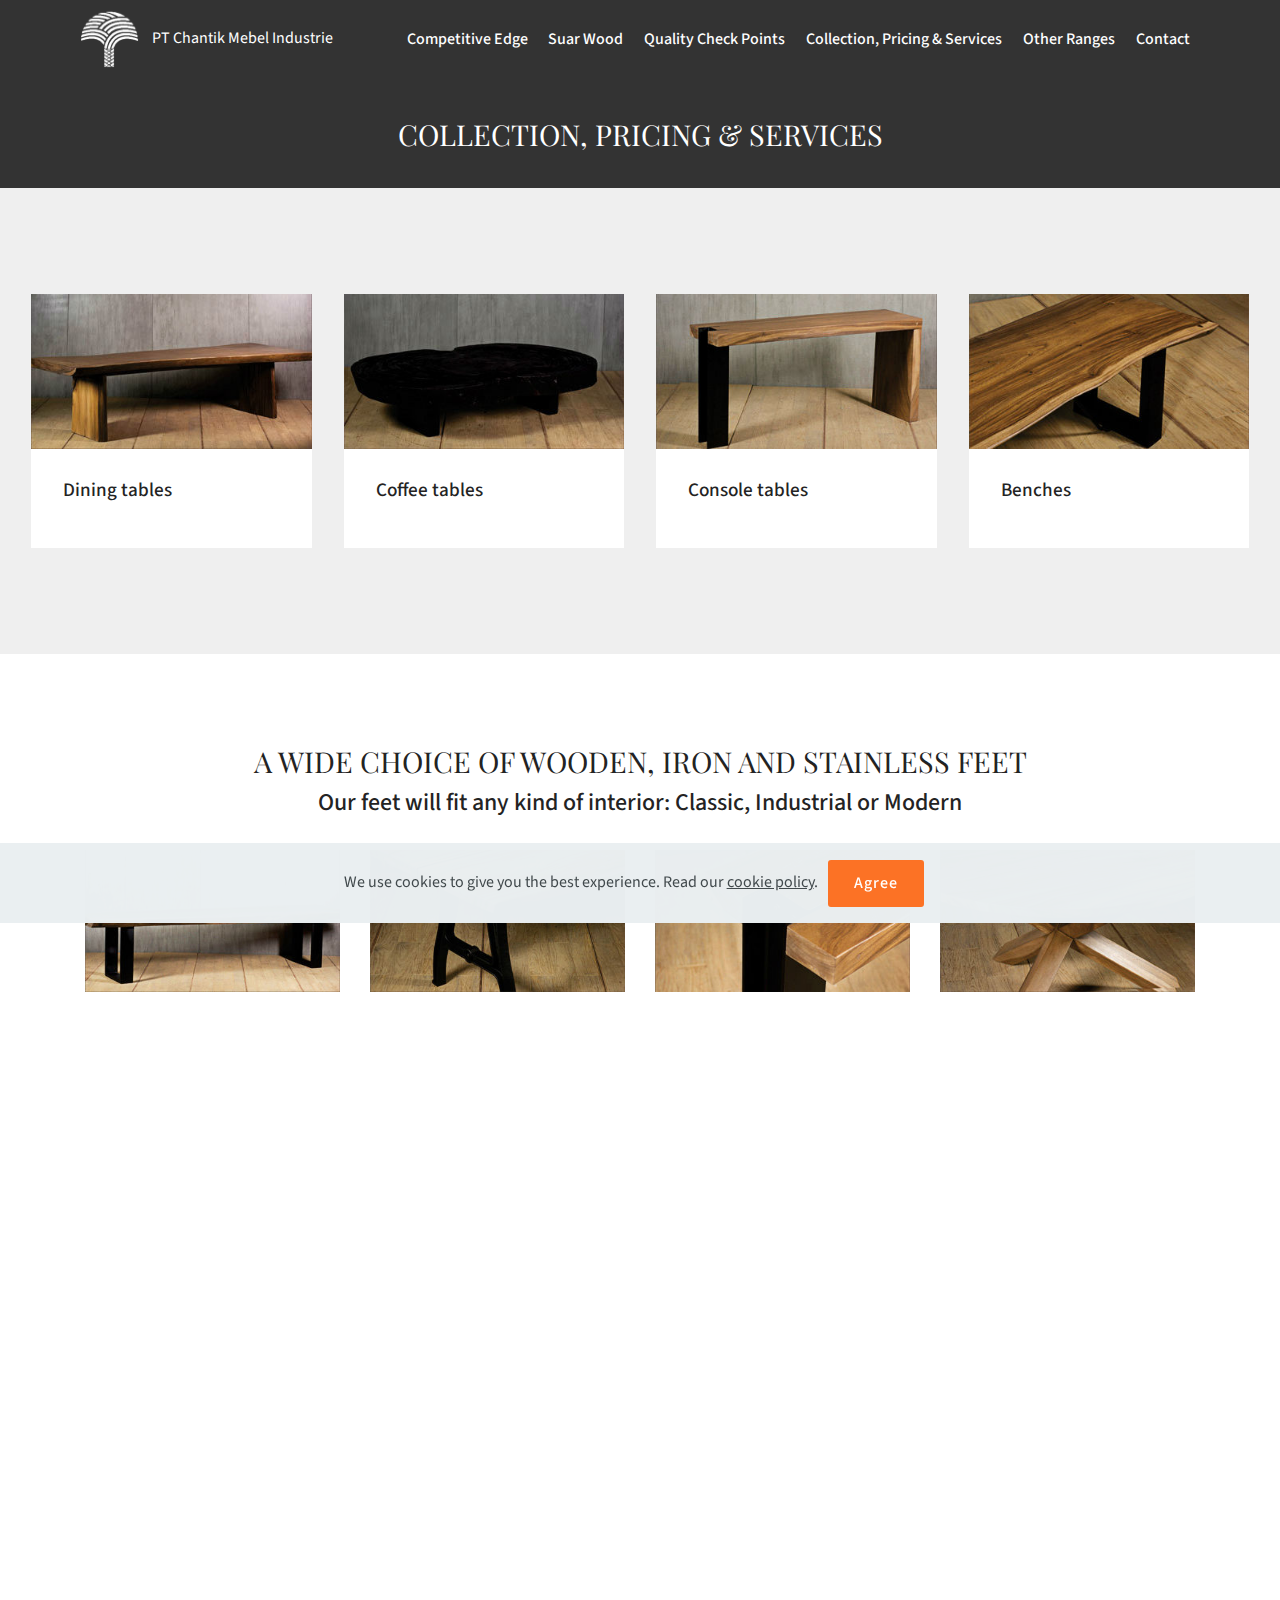
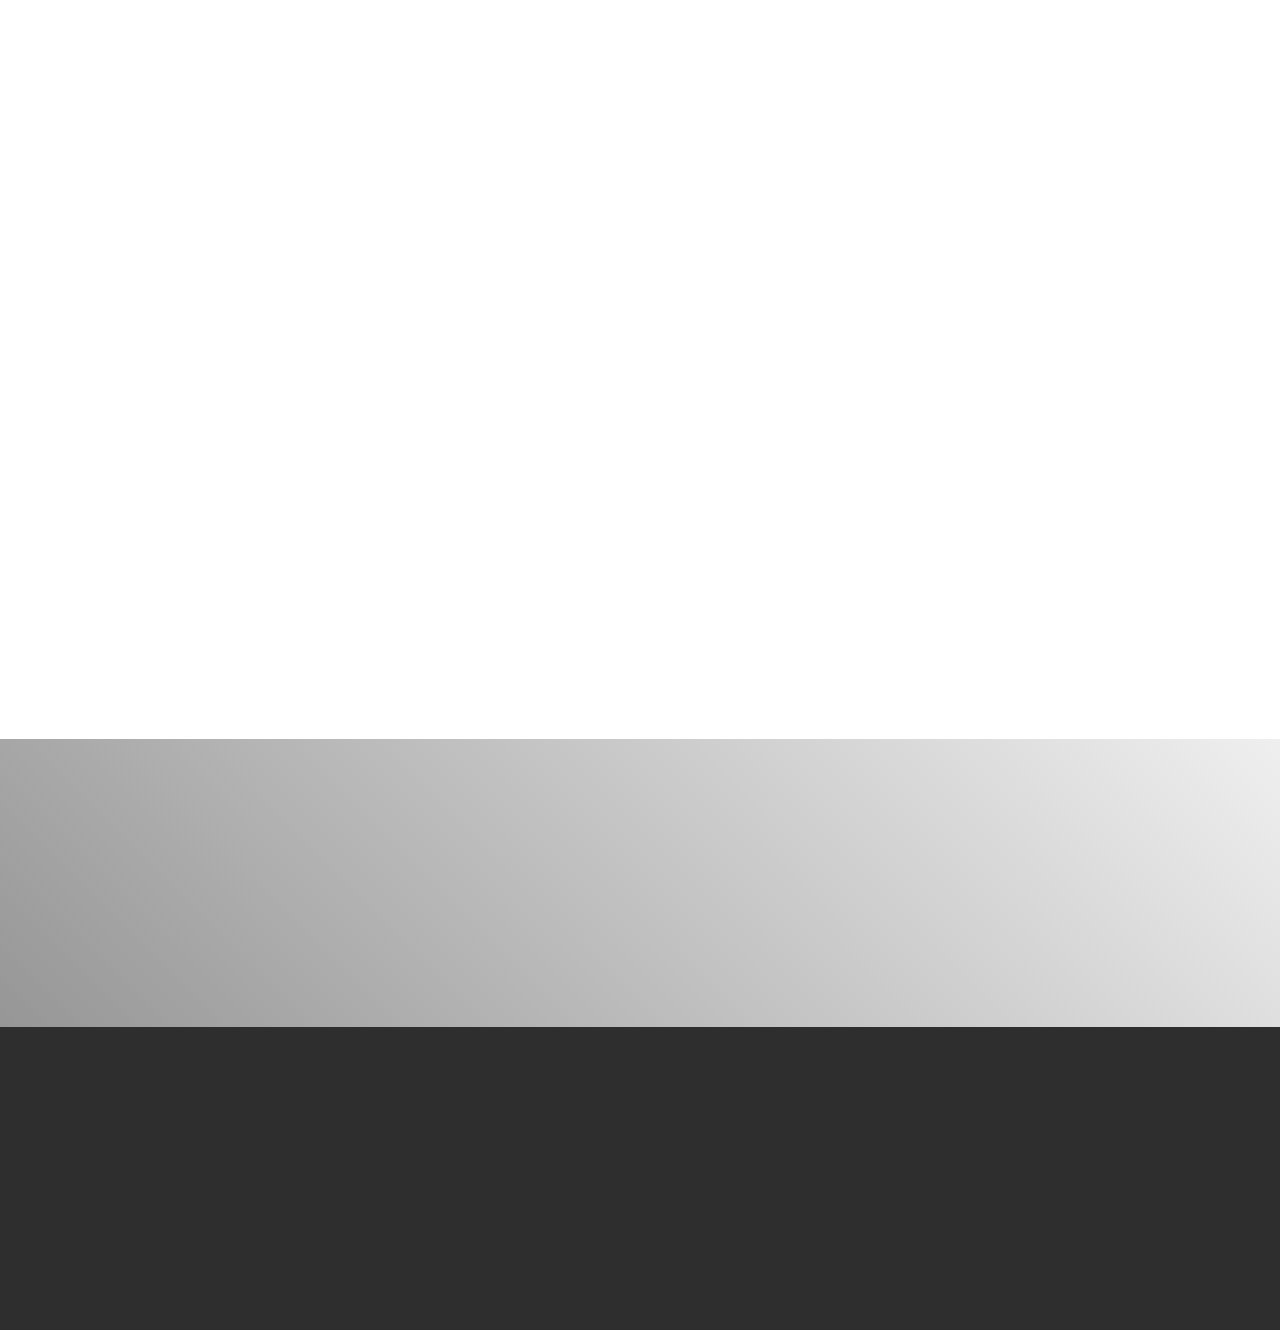
<file: page5.html>
<!DOCTYPE html>
<html  >
<head>
  <!-- Site made with Mobirise Website Builder v4.11.6, https://mobirise.com -->
  <meta charset="UTF-8">
  <meta http-equiv="X-UA-Compatible" content="IE=edge">
  <meta name="generator" content="Mobirise v4.11.6, mobirise.com">
  <meta name="viewport" content="width=device-width, initial-scale=1, minimum-scale=1">
  <link rel="shortcut icon" href="assets/images/pt-chantik-logo-80-80x83-1.png" type="image/x-icon">
  <meta name="description" content="Site Maker Description">
  
  <title>product-range-services</title>
  <link rel="stylesheet" href="assets/web/assets/mobirise-icons/mobirise-icons.css">
  <link rel="stylesheet" href="assets/bootstrap/css/bootstrap.min.css">
  <link rel="stylesheet" href="assets/bootstrap/css/bootstrap-grid.min.css">
  <link rel="stylesheet" href="assets/bootstrap/css/bootstrap-reboot.min.css">
  <link rel="stylesheet" href="assets/web/assets/gdpr-plugin/gdpr-styles.css">
  <link rel="stylesheet" href="assets/tether/tether.min.css">
  <link rel="stylesheet" href="assets/socicon/css/styles.css">
  <link rel="stylesheet" href="assets/dropdown/css/style.css">
  <link rel="stylesheet" href="assets/animatecss/animate.min.css">
  <link rel="stylesheet" href="assets/theme/css/style.css">
  <link rel="preload" as="style" href="assets/mobirise/css/mbr-additional.css"><link rel="stylesheet" href="assets/mobirise/css/mbr-additional.css" type="text/css">
  
  
  
</head>
<body>
  <section class="menu cid-rLRRcHWUK5" once="menu" id="menu1-1m">

    

    <nav class="navbar navbar-expand beta-menu navbar-dropdown align-items-center navbar-fixed-top navbar-toggleable-sm">
        <button class="navbar-toggler navbar-toggler-right" type="button" data-toggle="collapse" data-target="#navbarSupportedContent" aria-controls="navbarSupportedContent" aria-expanded="false" aria-label="Toggle navigation">
            <div class="hamburger">
                <span></span>
                <span></span>
                <span></span>
                <span></span>
            </div>
        </button>
        <div class="menu-logo">
            <div class="navbar-brand">
                <span class="navbar-logo">
                    <a href="index.html">
                         <img src="assets/images/logo-white-160-122x126.png" alt="Mobirise" title="" style="height: 3.8rem;">
                    </a>
                </span>
                <span class="navbar-caption-wrap"><a class="navbar-caption text-white display-4" href="index.html"><span style="font-weight: normal;">
                        PT Chantik Mebel Industrie</span></a></span>
            </div>
        </div>
        <div class="collapse navbar-collapse" id="navbarSupportedContent">
            <ul class="navbar-nav nav-dropdown nav-right" data-app-modern-menu="true"><li class="nav-item">
                    <a class="nav-link link text-white display-4" href="/competitive-edge">
                        
                        Competitive Edge</a>
                </li><li class="nav-item"><a class="nav-link link text-white display-4" href="/suar-wood">
                        
                        Suar Wood</a></li><li class="nav-item"><a class="nav-link link text-white display-4" href="producing-quality">
                        
                        Quality Check Points</a></li><li class="nav-item"><a class="nav-link link text-white display-4" href="/product-range-services">
                        
                        Collection, Pricing &amp; Services</a></li><li class="nav-item"><a class="nav-link link text-white display-4" href="/other-ranges">
                        
                        Other Ranges</a></li>
                <li class="nav-item">
                    <a class="nav-link link text-white display-4" href="/contact">
                        
                        Contact</a>
                </li></ul>
            
        </div>
    </nav>
</section>

<section class="engine"><a href="https://mobirise.info/i">free web creation software</a></section><section class="mbr-section content4 cid-rLRRcIJfU1" id="content4-1n">

    

    <div class="container">
        <div class="media-container-row">
            <div class="title col-12 col-md-8">
                <h2 class="align-center pb-3 mbr-fonts-style display-2">COLLECTION, PRICING &amp; SERVICES</h2>
                
                
            </div>
        </div>
    </div>
</section>

<section class="features17 cid-rLRRsASivt" id="features17-1v">
    
    

    
    <div class="container-fluid">
        <div class="media-container-row">
            <div class="card p-3 col-12 col-md-6 col-lg-3">
                <div class="card-wrapper">
                    <div class="card-img">
                        <img src="assets/images/5-dining-table-350x194.jpg" alt="Mobirise" title="">
                    </div>
                    <div class="card-box">
                        <h4 class="card-title pb-3 mbr-fonts-style display-7">
                            Dining tables</h4>
                        
                    </div>
                </div>
            </div>

            <div class="card p-3 col-12 col-md-6 col-lg-3">
                <div class="card-wrapper">
                    <div class="card-img">
                        <img src="assets/images/5-coffee-tables-350x194.jpg" alt="Mobirise" title="">
                    </div>
                    <div class="card-box">
                        <h4 class="card-title pb-3 mbr-fonts-style display-7">Coffee tables</h4>
                        
                    </div>
                </div>
            </div>

            <div class="card p-3 col-12 col-md-6 col-lg-3">
                <div class="card-wrapper">
                    <div class="card-img">
                        <img src="assets/images/5-console-tables-350x194.jpg" alt="Mobirise" title="">
                    </div>
                    <div class="card-box">
                        <h4 class="card-title pb-3 mbr-fonts-style display-7">
                            Console tables</h4>
                        
                    </div>
                </div>
            </div>

            <div class="card p-3 col-12 col-md-6 col-lg-3">
                <div class="card-wrapper">
                    <div class="card-img">
                        <img src="assets/images/5-benches-350x194.jpg" alt="Mobirise" title="">
                    </div>
                    <div class="card-box">
                        <h4 class="card-title pb-3 mbr-fonts-style display-7">
                            Benches</h4>
                        
                    </div>
                </div>
            </div>
            
            
        </div>
    </div>
</section>

<section class="mbr-gallery gallery5 cid-rLRTqmWD9v" id="gallery5-1x">

    

    

    <div class="container">
        <h3 class="mbr-section-title align-center mbr-fonts-style display-2">A WIDE CHOICE OF WOODEN, IRON AND STAINLESS FEET</h3>
        <h4 class="mbr-section-subtitle align-center pb-4 mbr-fonts-style display-5">Our feet will fit any kind of interior: Classic, Industrial or Modern</h4>
        <div class="row" id="gallery" data-toggle="modal" data-target="#carouselModal">
            
            <div class="col-sm-6 col-md-4 col-lg-3 item gallery-image">
                <div class="item-wrapper">
                    <img class="w-100" src="assets/images/5-feet-a-350x194.jpg" alt="" data-target="#mbrCarousel" data-slide-to="1" title="">
                </div>
            </div><div class="col-sm-6 col-md-4 col-lg-3 item gallery-image">
                <div class="item-wrapper">
                    <img class="w-100" src="assets/images/5-feet-c-350x194.jpg" alt="" data-target="#mbrCarousel" data-slide-to="0" title="">
                </div>
            </div>
            <div class="col-sm-6 col-md-4 col-lg-3 item gallery-image">
                <div class="item-wrapper">
                    <img class="w-100" src="assets/images/5-feet-b-350x194.jpg" alt="" data-target="#mbrCarousel" data-slide-to="2" title="">
                </div>
            </div>
            <div class="col-sm-6 col-md-4 col-lg-3 item gallery-image">
                <div class="item-wrapper">
                    <img class="w-100" src="assets/images/5-feet-350x194.jpg" alt="" data-target="#mbrCarousel" data-slide-to="3" title="">
                </div>
            </div>
        </div>

        <div class="modal mbr-slider fade" id="carouselModal" tabindex="-1" role="dialog" aria-hidden="true">
            <div class="modal-dialog" role="document">
                <div class="modal-content">
                    <div class="modal-body">
                        <div id="mbrCarousel" class="carousel slide" data-ride="carousel">
                            <div class="carousel-inner">
                                <div class="carousel-item active">
                                    <img class="d-block w-100" src="assets/images/background1.jpg" alt="">
                                </div>
                                <div class="carousel-item">
                                    <img class="d-block w-100" src="assets/images/background2.jpg" alt="">
                                </div>
                                <div class="carousel-item">
                                    <img class="d-block w-100" src="assets/images/background3.jpg" alt="">
                                </div>
                                <div class="carousel-item">
                                    <img class="d-block w-100" src="assets/images/background4.jpg" alt="">
                                </div>
                            </div>
                            <ol class="carousel-indicators">
                                <li data-target="#mbrCarousel" data-slide-to="0" class="active"></li>
                                <li data-target="#mbrCarousel" data-slide-to="1"></li>
                                <li data-target="#mbrCarousel" data-slide-to="2"></li>
                                <li data-target="#mbrCarousel" data-slide-to="3"></li>
                            </ol>
                            <a role="button" href="" class="close" data-dismiss="modal" aria-label="Close">
                            </a>
                            <a class="carousel-control-prev carousel-control" href="#mbrCarousel" role="button" data-slide="prev">
                                <span class="mbri-left mbr-iconfont" aria-hidden="true"></span>
                                <span class="sr-only">Previous</span>
                            </a>
                            <a class="carousel-control-next carousel-control" href="#mbrCarousel" role="button" data-slide="next">
                                <span class="mbri-right mbr-iconfont" aria-hidden="true"></span>
                                <span class="sr-only">Next</span>
                            </a>
                        </div>
                    </div>
                </div>
            </div>
        </div>
    </div>
</section>

<section class="mbr-section article content12 cid-rLRTRbzh7G" id="content12-1y">
     

    <div class="container">
        <div class="media-container-row">
            <div class="mbr-text counter-container col-12 col-md-8 mbr-fonts-style display-7">
                <ul>
                    <li><strong>LOGISTICS SOLUTIONS</strong> - Handling wooden slabs weighing more than 200 kg can be challenging even though market demand is steady on this higher-end niche. Our logistics solutions will help you dealing with this issue: PT CHANTIK has worked hand in hand with its wholesale customers to <strong>offer packing and conditioning solutions</strong> that will enable tables to be <strong>lifted easily</strong> by handling devices.</li></ul><ul>
                    <li><strong>Table width</strong> - Purchasing and hence selling price of a suar slab is heavily dependent on its width (beware of misleading width brackets!) We deem that a table can be named “dining” when its width is above 80cm. This is the reason why we <strong>don’t buy or sell</strong> dining table slabs <strong>below 80cm</strong> in width: all our solid tables width range from <strong>80 to 110cm</strong> (And more on special request! One advise: when assessing a quotation on a “80cm” slab, ascertain size bracket (70 to 80 or 80 to 90?: it is quite a different story in terms of purchasing price and customer benefit)</li>
                    <li><strong>Table length</strong> - In order to cut down processing leadtime to <strong>3 months</strong>, our policy is to store wooden slabs several months in advance. Therefore we have decided to reduce our standard table sizes to 5 with 2 criteria: logistic optimization and market demand. <strong>180cm-220cm-240cm-300cm-350cm-400cm</strong>. Our price list is available on demand!</li></ul>
            </div>
        </div>
    </div>
</section>

<section class="cid-rLRUX4bUue" id="image4-1z">
    <!-- Block parameters controls (Blue "Gear" panel) -->
    
    <!-- End block parameters -->
    <div class="container images-container">
            <div class="media-container-row" style="width: 66%;">
                <div class="img-item item1" style="width: 126%;">
                    <img src="assets/images/titik-1-400x490.jpg" alt="" title="">
                    <div class="img-caption">
                        <p class="mbr-fonts-style align-center mbr-black display-7"><em>
                            180cm-220cm-240cm-300cm-350cm-400cm
                        </em></p>
                    </div>
                </div>
                <div class="img-item">
                    <img src="assets/images/titik-2-400x600.jpg" alt="" title="">
                    <div class="img-caption">
                        <p class="mbr-fonts-style align-center mbr-black display-7"><em>
                            80 to 110cm
                        </em></p>
                    </div>
                </div>
            </div>
    </div>
</section>

<section class="mbr-section info2 cid-rLRRcNHvt4" id="info2-1t">

    

    

    <div class="container">
        <div class="row main justify-content-center">
            <div class="media-container-column col-12 col-lg-3 col-md-4">
                <div class="mbr-section-btn align-left py-4"><a class="btn btn-primary display-4" href="page3.html">
                    
                    CONTACT US</a></div>
            </div>
            <div class="media-container-column title col-12 col-lg-7 col-md-6">
                <h2 class="align-right mbr-bold mbr-white pb-3 mbr-fonts-style display-2">
                    Want to know more?</h2>
                
            </div>
        </div>
    </div>
</section>

<section class="cid-rLRRcOdHxP" id="footer1-1u">

    

    

    <div class="container">
        <div class="media-container-row content text-white">
            <div class="col-12 col-md-3">
                <div class="media-wrap">
                    <a href="https://mobirise.co/">
                        <img src="assets/images/logo-white-160-160x165.png" alt="Mobirise" title="">
                    </a>
                </div>
            </div>
            <div class="col-12 col-md-3 mbr-fonts-style display-7">
                <h5 class="pb-3">
                    Address
                </h5>
                <p class="mbr-text">PT Chantik Mebel Industri<br>jl bukit putih 19, Ardirejo<br>Situbondo 68311, Jatim, Indonesia</p>
            </div>
            <div class="col-12 col-md-3 mbr-fonts-style display-7">
                <h5 class="pb-3">
                    Contacts
                </h5>
                <p class="mbr-text">
                    Email: info@suar-tables.com
                    <br>Phone: + 62 812345 4078 <br></p>
            </div>
            <div class="col-12 col-md-3 mbr-fonts-style display-7">
                <h5 class="pb-3">
                    Links
                </h5>
                <p class="mbr-text"></p>
            </div>
        </div>
        
    </div>
</section>


  <script src="assets/web/assets/jquery/jquery.min.js"></script>
  <script src="assets/popper/popper.min.js"></script>
  <script src="assets/bootstrap/js/bootstrap.min.js"></script>
  <script src="assets/tether/tether.min.js"></script>
  <script src="assets/web/assets/cookies-alert-plugin/cookies-alert-core.js"></script>
  <script src="assets/web/assets/cookies-alert-plugin/cookies-alert-script.js"></script>
  <script src="assets/dropdown/js/nav-dropdown.js"></script>
  <script src="assets/dropdown/js/navbar-dropdown.js"></script>
  <script src="assets/touchswipe/jquery.touch-swipe.min.js"></script>
  <script src="assets/viewportchecker/jquery.viewportchecker.js"></script>
  <script src="assets/smoothscroll/smooth-scroll.js"></script>
  <script src="assets/theme/js/script.js"></script>
  
  
<input name="cookieData" type="hidden" data-cookie-customDialogSelector='null' data-cookie-colorText='#424a4d' data-cookie-colorBg='rgba(234, 239, 241, 0.99)' data-cookie-textButton='Agree' data-cookie-colorButton='' data-cookie-colorLink='#424a4d' data-cookie-underlineLink='true' data-cookie-text="We use cookies to give you the best experience. Read our <a href='privacy.html'>cookie policy</a>.">
    <input name="animation" type="hidden">
  </body>
</html>
</file>
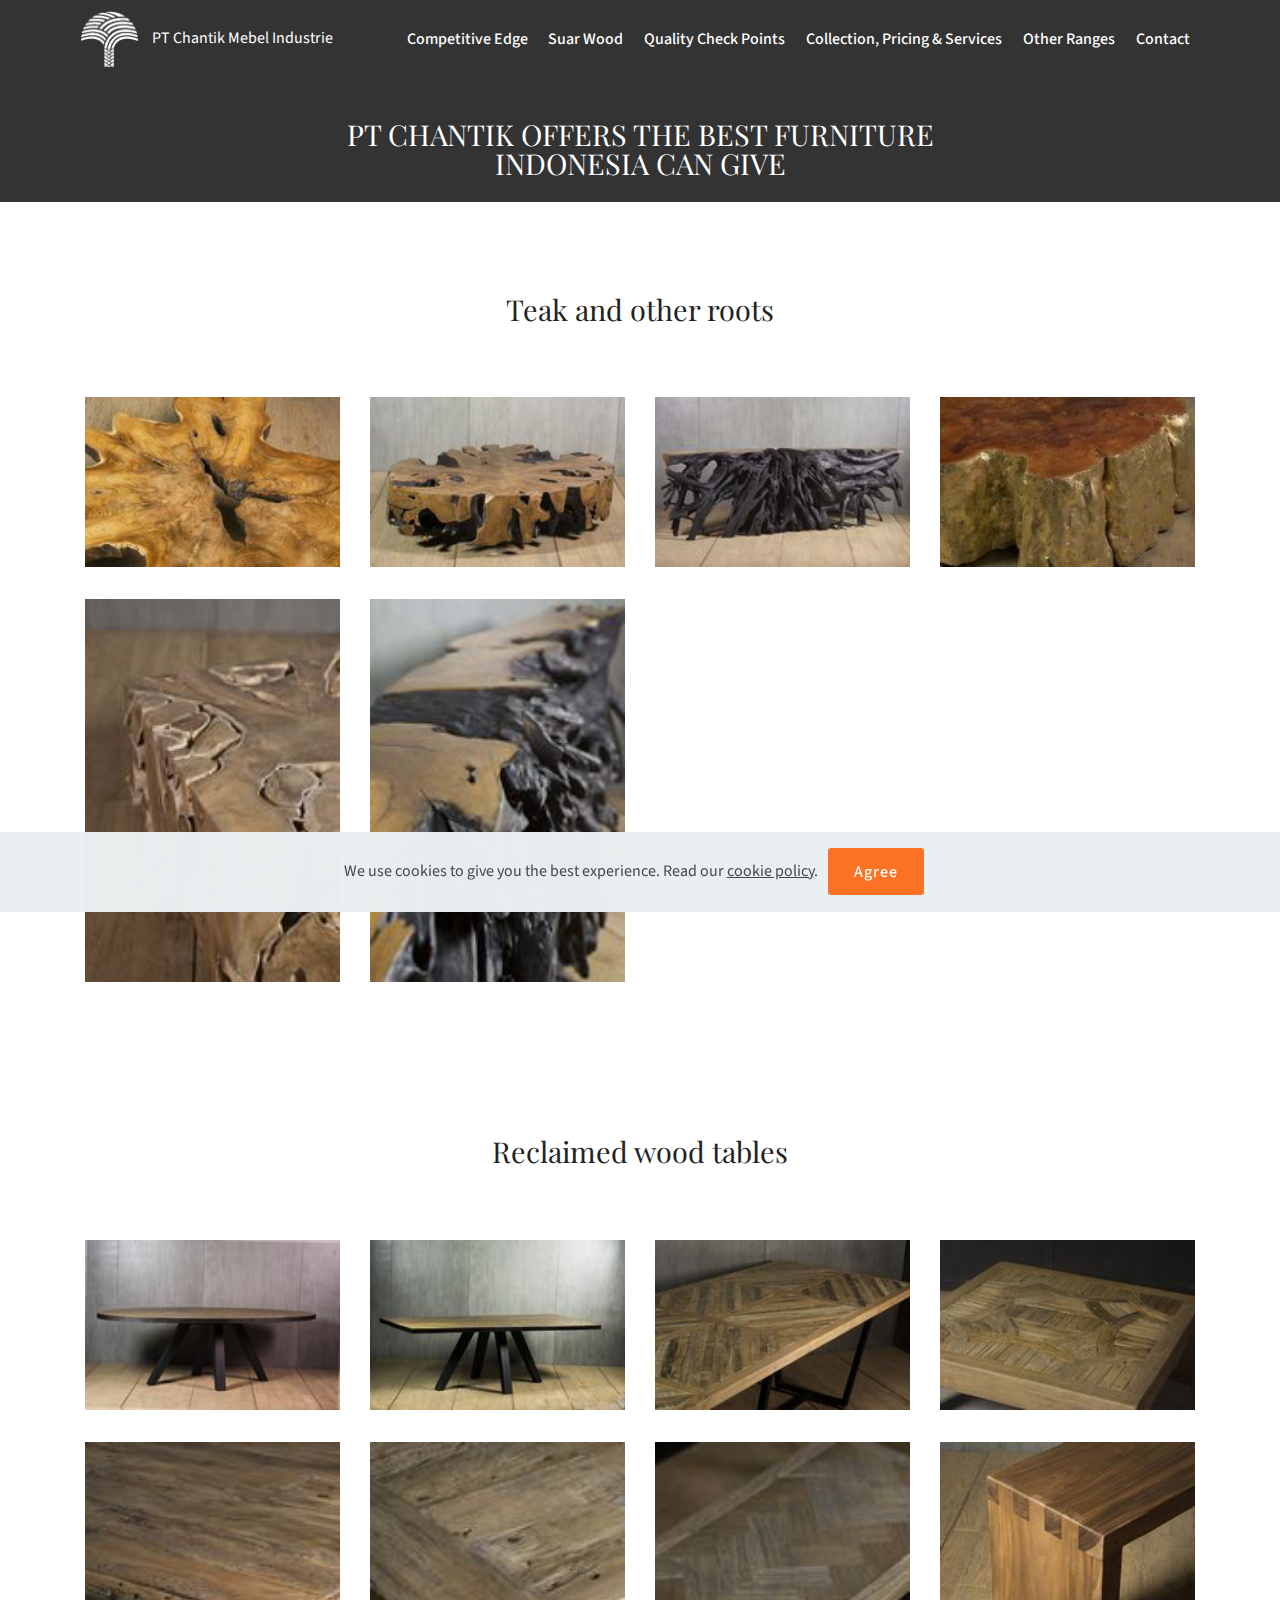
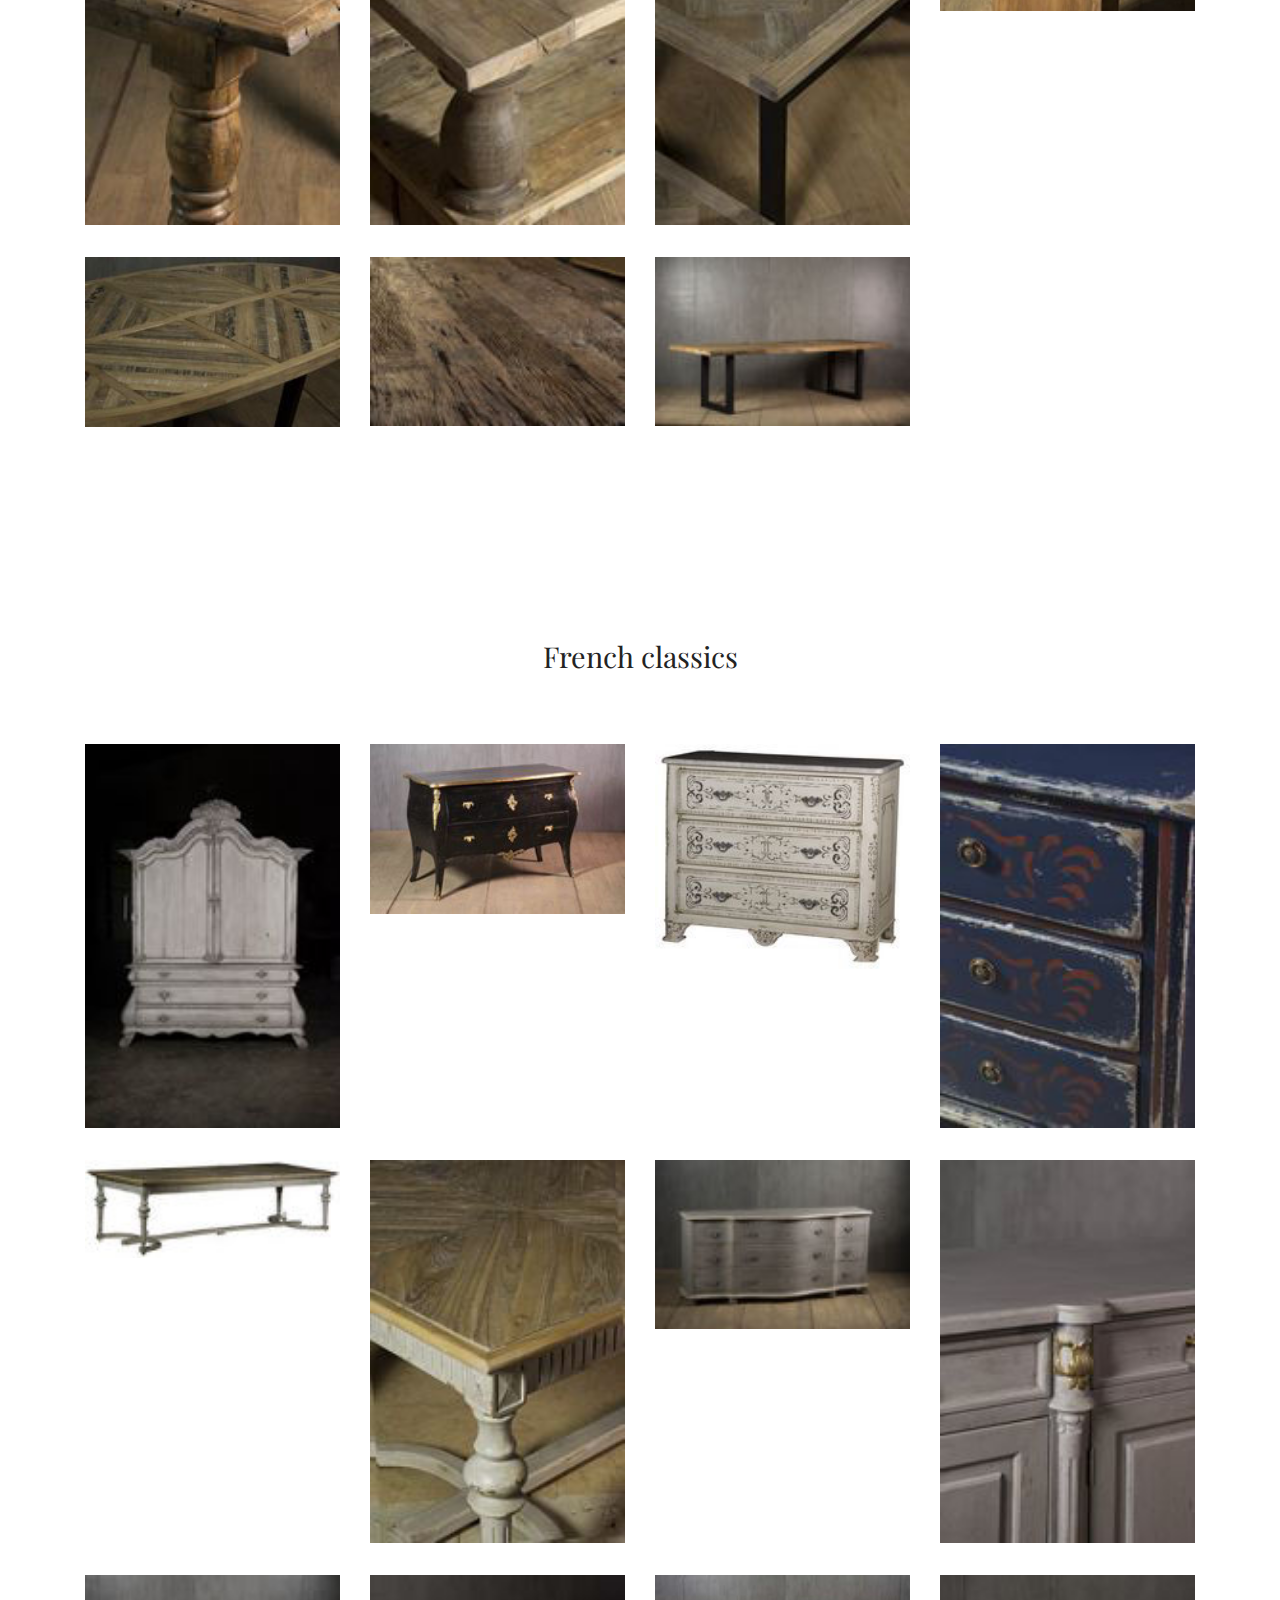
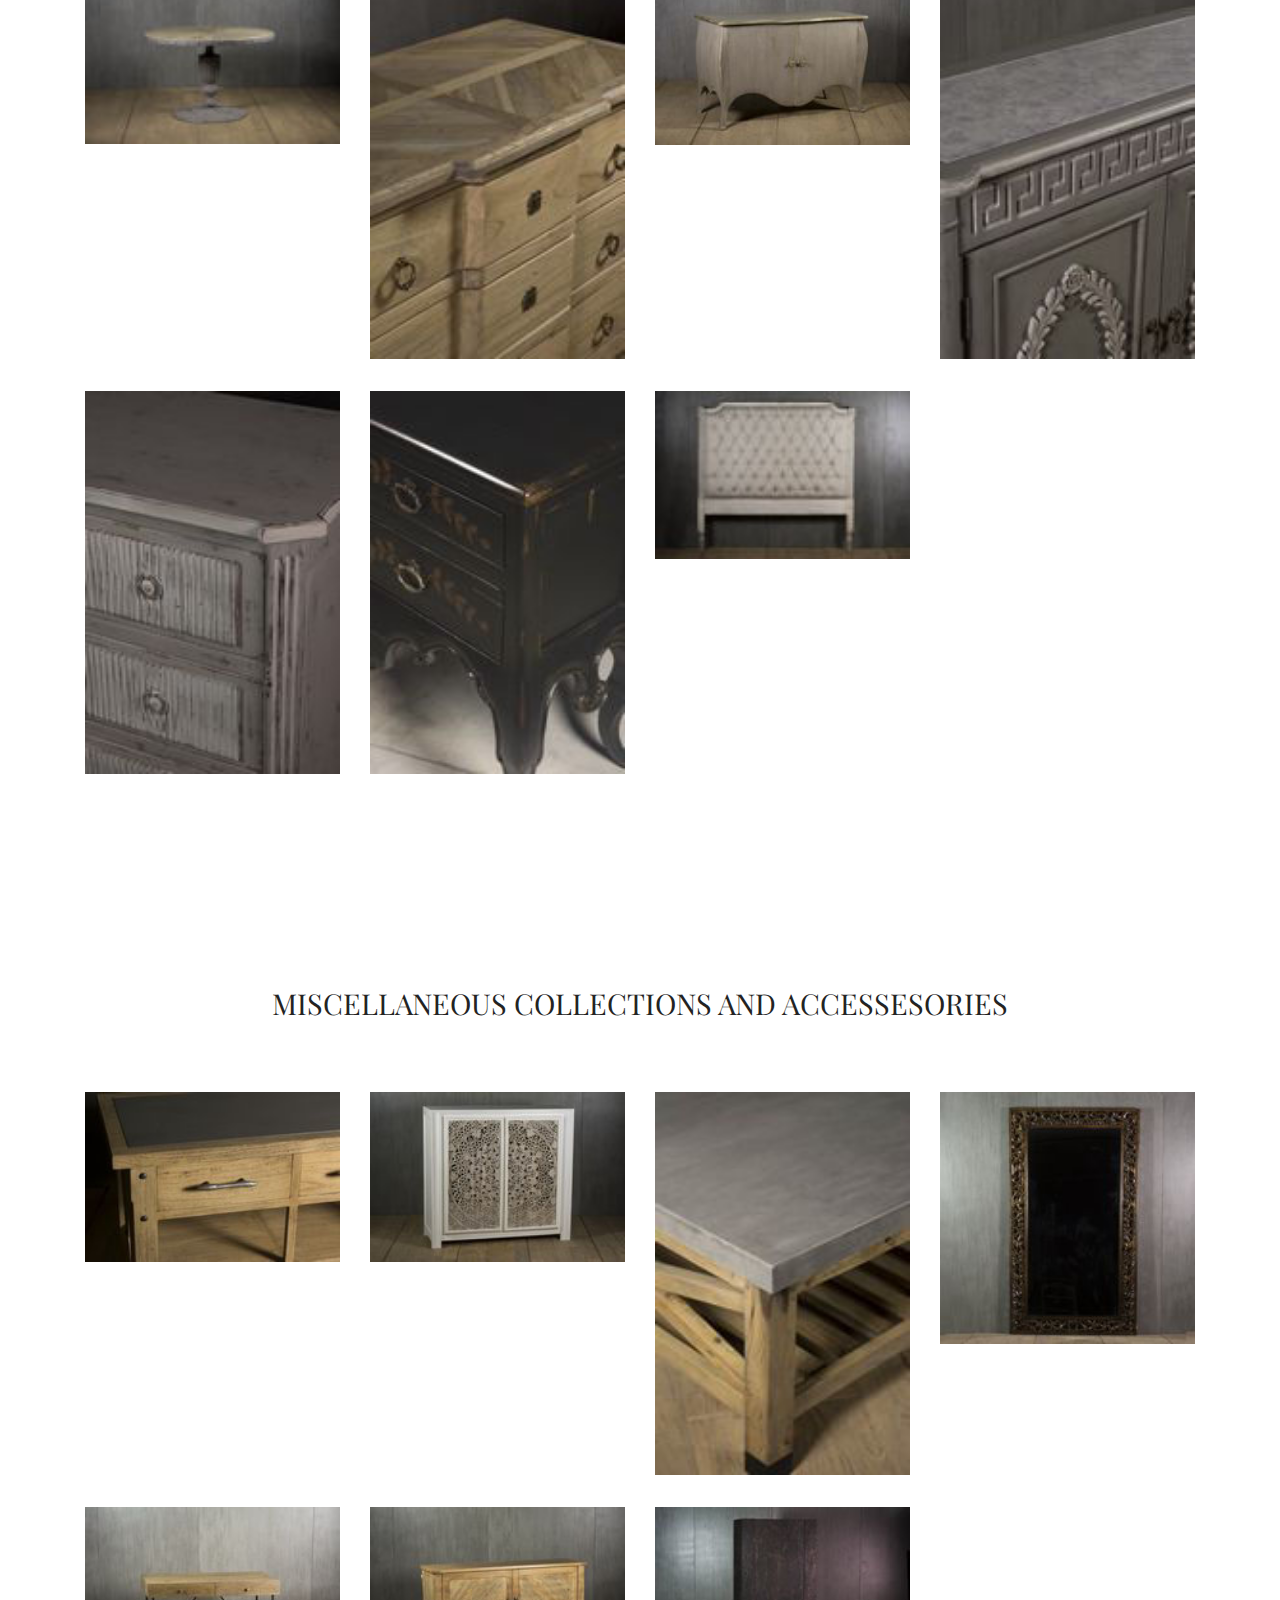
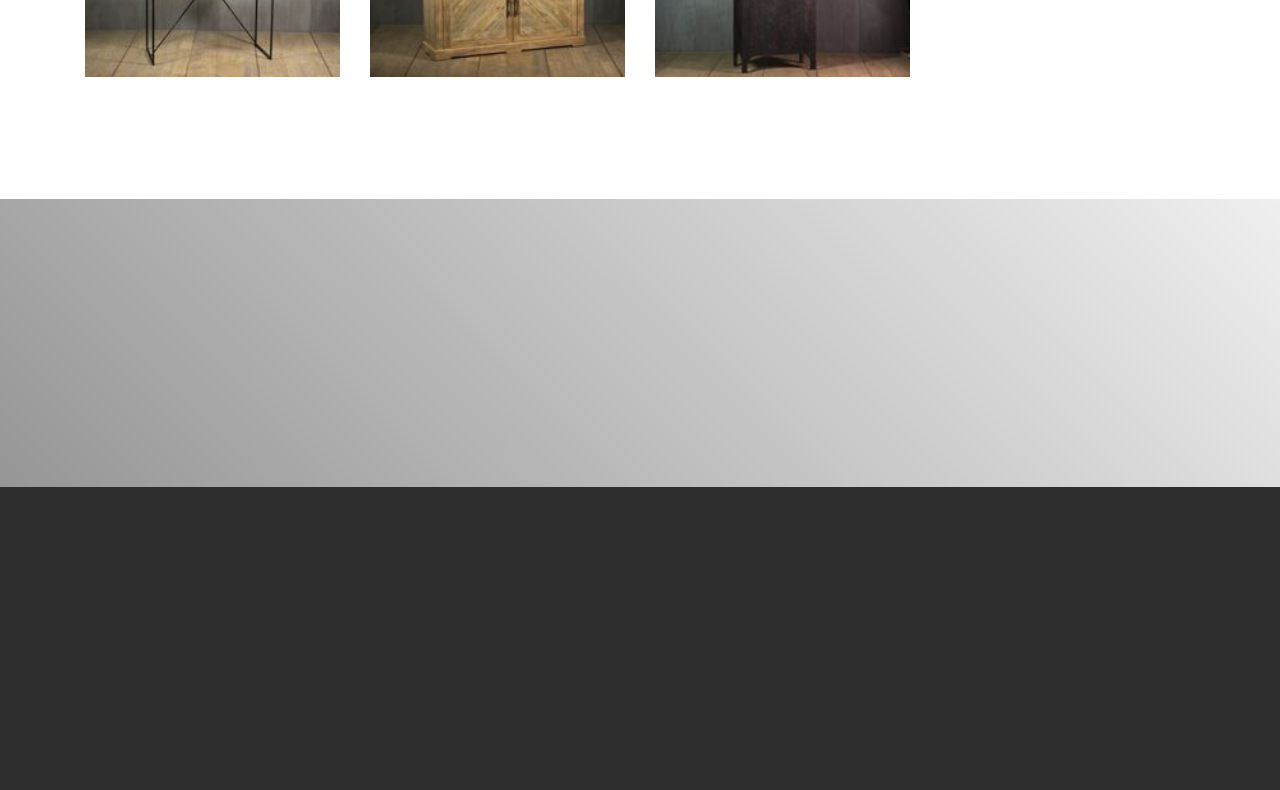
<file: page6.html>
<!DOCTYPE html>
<html  >
<head>
  <!-- Site made with Mobirise Website Builder v4.11.6, https://mobirise.com -->
  <meta charset="UTF-8">
  <meta http-equiv="X-UA-Compatible" content="IE=edge">
  <meta name="generator" content="Mobirise v4.11.6, mobirise.com">
  <meta name="viewport" content="width=device-width, initial-scale=1, minimum-scale=1">
  <link rel="shortcut icon" href="assets/images/pt-chantik-logo-80-80x83-1.png" type="image/x-icon">
  <meta name="description" content="Site Maker Description">
  
  <title>other-ranges</title>
  <link rel="stylesheet" href="assets/web/assets/mobirise-icons/mobirise-icons.css">
  <link rel="stylesheet" href="assets/bootstrap/css/bootstrap.min.css">
  <link rel="stylesheet" href="assets/bootstrap/css/bootstrap-grid.min.css">
  <link rel="stylesheet" href="assets/bootstrap/css/bootstrap-reboot.min.css">
  <link rel="stylesheet" href="assets/web/assets/gdpr-plugin/gdpr-styles.css">
  <link rel="stylesheet" href="assets/tether/tether.min.css">
  <link rel="stylesheet" href="assets/socicon/css/styles.css">
  <link rel="stylesheet" href="assets/dropdown/css/style.css">
  <link rel="stylesheet" href="assets/animatecss/animate.min.css">
  <link rel="stylesheet" href="assets/theme/css/style.css">
  <link rel="preload" as="style" href="assets/mobirise/css/mbr-additional.css"><link rel="stylesheet" href="assets/mobirise/css/mbr-additional.css" type="text/css">
  
  
  
</head>
<body>
  <section class="menu cid-rLRVMS5VEp" once="menu" id="menu1-20">

    

    <nav class="navbar navbar-expand beta-menu navbar-dropdown align-items-center navbar-fixed-top navbar-toggleable-sm">
        <button class="navbar-toggler navbar-toggler-right" type="button" data-toggle="collapse" data-target="#navbarSupportedContent" aria-controls="navbarSupportedContent" aria-expanded="false" aria-label="Toggle navigation">
            <div class="hamburger">
                <span></span>
                <span></span>
                <span></span>
                <span></span>
            </div>
        </button>
        <div class="menu-logo">
            <div class="navbar-brand">
                <span class="navbar-logo">
                    <a href="index.html">
                         <img src="assets/images/logo-white-160-122x126.png" alt="Mobirise" title="" style="height: 3.8rem;">
                    </a>
                </span>
                <span class="navbar-caption-wrap"><a class="navbar-caption text-white display-4" href="index.html"><span style="font-weight: normal;">
                        PT Chantik Mebel Industrie</span></a></span>
            </div>
        </div>
        <div class="collapse navbar-collapse" id="navbarSupportedContent">
            <ul class="navbar-nav nav-dropdown nav-right" data-app-modern-menu="true"><li class="nav-item">
                    <a class="nav-link link text-white display-4" href="/competitive-edge">
                        
                        Competitive Edge</a>
                </li><li class="nav-item"><a class="nav-link link text-white display-4" href="/suar-wood">
                        
                        Suar Wood</a></li><li class="nav-item"><a class="nav-link link text-white display-4" href="producing-quality">
                        
                        Quality Check Points</a></li><li class="nav-item"><a class="nav-link link text-white display-4" href="/product-range-services">
                        
                        Collection, Pricing &amp; Services</a></li><li class="nav-item"><a class="nav-link link text-white display-4" href="/other-ranges">
                        
                        Other Ranges</a></li>
                <li class="nav-item">
                    <a class="nav-link link text-white display-4" href="/contact">
                        
                        Contact</a>
                </li></ul>
            
        </div>
    </nav>
</section>

<section class="engine"><a href="https://mobirise.info/c">site builder</a></section><section class="mbr-section content4 cid-rLRVMSOldK" id="content4-21">

    

    <div class="container">
        <div class="media-container-row">
            <div class="title col-12 col-md-8">
                <h2 class="align-center pb-3 mbr-fonts-style display-2">PT CHANTIK OFFERS THE BEST FURNITURE INDONESIA CAN GIVE</h2>
                
                
            </div>
        </div>
    </div>
</section>

<section class="mbr-gallery gallery5 cid-rLRVMUz5SM" id="gallery5-23">

    

    

    <div class="container">
        <h3 class="mbr-section-title align-center mbr-fonts-style display-2">Teak and other roots</h3>
        <h4 class="mbr-section-subtitle align-center pb-4 mbr-fonts-style display-5">&nbsp;</h4>
        <div class="row" id="gallery" data-toggle="modal" data-target="#carouselModal">
            
            <div class="col-sm-6 col-md-4 col-lg-3 item gallery-image">
                <div class="item-wrapper">
                    <img class="w-100" src="assets/images/tn-a1-200x133.jpg" alt="" data-target="#mbrCarousel" data-slide-to="1" title="">
                </div>
            </div><div class="col-sm-6 col-md-4 col-lg-3 item gallery-image">
                <div class="item-wrapper">
                    <img class="w-100" src="assets/images/tn-a3-200x133.jpg" alt="" data-target="#mbrCarousel" data-slide-to="0" title="">
                </div>
            </div>
            
            <div class="col-sm-6 col-md-4 col-lg-3 item gallery-image">
                <div class="item-wrapper">
                    <img class="w-100" src="assets/images/tn-a8-200x133.jpg" alt="" data-target="#mbrCarousel" data-slide-to="3" title="">
                </div>
            </div><div class="col-sm-6 col-md-4 col-lg-3 item gallery-image">
                <div class="item-wrapper">
                    <img class="w-100" src="assets/images/tn-a9-200x133.jpg" alt="" data-target="#mbrCarousel" data-slide-to="3" title="">
                </div>
            </div><div class="col-sm-6 col-md-4 col-lg-3 item gallery-image">
                <div class="item-wrapper">
                    <img class="w-100" src="assets/images/tn-a5-133x200.jpg" alt="" data-target="#mbrCarousel" data-slide-to="2" title="">
                </div>
            </div><div class="col-sm-6 col-md-4 col-lg-3 item gallery-image">
                <div class="item-wrapper">
                    <img class="w-100" src="assets/images/tn-a7-133x200.jpg" alt="" data-target="#mbrCarousel" data-slide-to="3" title="">
                </div>
            </div>
        </div>

        <div class="modal mbr-slider fade" id="carouselModal" tabindex="-1" role="dialog" aria-hidden="true">
            <div class="modal-dialog" role="document">
                <div class="modal-content">
                    <div class="modal-body">
                        <div id="mbrCarousel" class="carousel slide" data-ride="carousel">
                            <div class="carousel-inner">
                                <div class="carousel-item active">
                                    <img class="d-block w-100" src="assets/images/background1.jpg" alt="">
                                </div>
                                <div class="carousel-item">
                                    <img class="d-block w-100" src="assets/images/background2.jpg" alt="">
                                </div>
                                <div class="carousel-item">
                                    <img class="d-block w-100" src="assets/images/background3.jpg" alt="">
                                </div>
                                <div class="carousel-item">
                                    <img class="d-block w-100" src="assets/images/background4.jpg" alt="">
                                </div><div class="carousel-item">
                                    <img class="d-block w-100" src="assets/images/tn-a8-200x133.jpg" alt="">
                                </div><div class="carousel-item">
                                    <img class="d-block w-100" src="assets/images/tn-a9-200x133.jpg" alt="">
                                </div>
                            </div>
                            <ol class="carousel-indicators">
                                <li data-target="#mbrCarousel" data-slide-to="0" class="active"></li>
                                <li data-target="#mbrCarousel" data-slide-to="1"></li>
                                <li data-target="#mbrCarousel" data-slide-to="2"></li>
                                <li data-target="#mbrCarousel" data-slide-to="3"></li><li data-target="#mbrCarousel" data-slide-to="4"></li><li data-target="#mbrCarousel" data-slide-to="5"></li>
                            </ol>
                            <a role="button" href="" class="close" data-dismiss="modal" aria-label="Close">
                            </a>
                            <a class="carousel-control-prev carousel-control" href="#mbrCarousel" role="button" data-slide="prev">
                                <span class="mbri-left mbr-iconfont" aria-hidden="true"></span>
                                <span class="sr-only">Previous</span>
                            </a>
                            <a class="carousel-control-next carousel-control" href="#mbrCarousel" role="button" data-slide="next">
                                <span class="mbri-right mbr-iconfont" aria-hidden="true"></span>
                                <span class="sr-only">Next</span>
                            </a>
                        </div>
                    </div>
                </div>
            </div>
        </div>
    </div>
</section>

<section class="mbr-gallery gallery5 cid-rLRXFfnh4V" id="gallery5-2a">

    

    

    <div class="container">
        <h3 class="mbr-section-title align-center mbr-fonts-style display-2">Reclaimed wood tables</h3>
        <h4 class="mbr-section-subtitle align-center pb-4 mbr-fonts-style display-5">&nbsp;</h4>
        <div class="row" id="gallery" data-toggle="modal" data-target="#carouselModal">
            
            
            
            <div class="col-sm-6 col-md-4 col-lg-3 item gallery-image">
                <div class="item-wrapper">
                    <img class="w-100" src="assets/images/tn-ot2-200x133.jpg" alt="" data-target="#mbrCarousel" data-slide-to="3" title="">
                </div>
            </div><div class="col-sm-6 col-md-4 col-lg-3 item gallery-image">
                <div class="item-wrapper">
                    <img class="w-100" src="assets/images/tn-ot3-200x133.jpg" alt="" data-target="#mbrCarousel" data-slide-to="3" title="">
                </div>
            </div><div class="col-sm-6 col-md-4 col-lg-3 item gallery-image">
                <div class="item-wrapper">
                    <img class="w-100" src="assets/images/tn-ot5-200x133.jpg" alt="" data-target="#mbrCarousel" data-slide-to="3" title="">
                </div>
            </div><div class="col-sm-6 col-md-4 col-lg-3 item gallery-image">
                <div class="item-wrapper">
                    <img class="w-100" src="assets/images/tn-ot6-200x133.jpg" alt="" data-target="#mbrCarousel" data-slide-to="3" title="">
                </div>
            </div><div class="col-sm-6 col-md-4 col-lg-3 item gallery-image">
                <div class="item-wrapper">
                    <img class="w-100" src="assets/images/tn-ot1-133x200.jpg" alt="" data-target="#mbrCarousel" data-slide-to="3" title="">
                </div>
            </div><div class="col-sm-6 col-md-4 col-lg-3 item gallery-image">
                <div class="item-wrapper">
                    <img class="w-100" src="assets/images/tn-ot10-133x200.jpg" alt="" data-target="#mbrCarousel" data-slide-to="3" title="">
                </div>
            </div><div class="col-sm-6 col-md-4 col-lg-3 item gallery-image">
                <div class="item-wrapper">
                    <img class="w-100" src="assets/images/tn-ot11-133x200.jpg" alt="" data-target="#mbrCarousel" data-slide-to="3" title="">
                </div>
            </div><div class="col-sm-6 col-md-4 col-lg-3 item gallery-image">
                <div class="item-wrapper">
                    <img class="w-100" src="assets/images/tn-ot9-200x133.jpg" alt="" data-target="#mbrCarousel" data-slide-to="3" title="">
                </div>
            </div><div class="col-sm-6 col-md-4 col-lg-3 item gallery-image">
                <div class="item-wrapper">
                    <img class="w-100" src="assets/images/tn-ot8-200x133.jpg" alt="" data-target="#mbrCarousel" data-slide-to="3" title="">
                </div>
            </div><div class="col-sm-6 col-md-4 col-lg-3 item gallery-image">
                <div class="item-wrapper">
                    <img class="w-100" src="assets/images/tn-ot12-133x88.jpg" alt="" data-target="#mbrCarousel" data-slide-to="3" title="">
                </div>
            </div><div class="col-sm-6 col-md-4 col-lg-3 item gallery-image">
                <div class="item-wrapper">
                    <img class="w-100" src="assets/images/tn-ot13-133x88.jpg" alt="" data-target="#mbrCarousel" data-slide-to="3" title="">
                </div>
            </div>
        </div>

        <div class="modal mbr-slider fade" id="carouselModal" tabindex="-1" role="dialog" aria-hidden="true">
            <div class="modal-dialog" role="document">
                <div class="modal-content">
                    <div class="modal-body">
                        <div id="mbrCarousel" class="carousel slide" data-ride="carousel">
                            <div class="carousel-inner">
                                <div class="carousel-item active">
                                    <img class="d-block w-100" src="assets/images/background1.jpg" alt="">
                                </div><div class="carousel-item active">
                                    <img class="d-block w-100" src="assets/images/tn-ot2-200x133.jpg" alt="">
                                </div><div class="carousel-item active">
                                    <img class="d-block w-100" src="assets/images/tn-ot3-200x133.jpg" alt="">
                                </div><div class="carousel-item active">
                                    <img class="d-block w-100" src="assets/images/tn-ot5-200x133.jpg" alt="">
                                </div><div class="carousel-item active">
                                    <img class="d-block w-100" src="assets/images/tn-ot6-200x133.jpg" alt="">
                                </div><div class="carousel-item active">
                                    <img class="d-block w-100" src="assets/images/tn-ot8-200x133.jpg" alt="">
                                </div><div class="carousel-item active">
                                    <img class="d-block w-100" src="assets/images/tn-ot9-200x133.jpg" alt="">
                                </div><div class="carousel-item active">
                                    <img class="d-block w-100" src="assets/images/tn-ot10-133x200.jpg" alt="">
                                </div><div class="carousel-item active">
                                    <img class="d-block w-100" src="assets/images/tn-ot11-133x200.jpg" alt="">
                                </div><div class="carousel-item active">
                                    <img class="d-block w-100" src="assets/images/tn-ot12-133x88.jpg" alt="">
                                </div><div class="carousel-item active">
                                    <img class="d-block w-100" src="assets/images/tn-ot13-133x88.jpg" alt="">
                                </div><div class="carousel-item active">
                                    <img class="d-block w-100" src="assets/images/tn-ot7-133x200.jpg" alt="">
                                </div>
                                <div class="carousel-item">
                                    <img class="d-block w-100" src="assets/images/background2.jpg" alt="">
                                </div>
                                <div class="carousel-item">
                                    <img class="d-block w-100" src="assets/images/background3.jpg" alt="">
                                </div>
                                <div class="carousel-item">
                                    <img class="d-block w-100" src="assets/images/background4.jpg" alt="">
                                </div>
                            </div>
                            <ol class="carousel-indicators">
                                <li data-target="#mbrCarousel" data-slide-to="0" class="active"></li><li data-target="#mbrCarousel" data-slide-to="1" class="active"></li><li data-target="#mbrCarousel" data-slide-to="2" class="active"></li><li data-target="#mbrCarousel" data-slide-to="3" class="active"></li><li data-target="#mbrCarousel" data-slide-to="4" class="active"></li><li data-target="#mbrCarousel" data-slide-to="5" class="active"></li><li data-target="#mbrCarousel" data-slide-to="6" class="active"></li><li data-target="#mbrCarousel" data-slide-to="7" class="active"></li><li data-target="#mbrCarousel" data-slide-to="8" class="active"></li><li data-target="#mbrCarousel" data-slide-to="9" class="active"></li><li data-target="#mbrCarousel" data-slide-to="10" class="active"></li><li data-target="#mbrCarousel" data-slide-to="11" class="active"></li>
                                <li data-target="#mbrCarousel" data-slide-to="12"></li>
                                <li data-target="#mbrCarousel" data-slide-to="13"></li>
                                <li data-target="#mbrCarousel" data-slide-to="14"></li>
                            </ol>
                            <a role="button" href="" class="close" data-dismiss="modal" aria-label="Close">
                            </a>
                            <a class="carousel-control-prev carousel-control" href="#mbrCarousel" role="button" data-slide="prev">
                                <span class="mbri-left mbr-iconfont" aria-hidden="true"></span>
                                <span class="sr-only">Previous</span>
                            </a>
                            <a class="carousel-control-next carousel-control" href="#mbrCarousel" role="button" data-slide="next">
                                <span class="mbri-right mbr-iconfont" aria-hidden="true"></span>
                                <span class="sr-only">Next</span>
                            </a>
                        </div>
                    </div>
                </div>
            </div>
        </div>
    </div>
</section>

<section class="mbr-gallery gallery5 cid-rLRW9tpfvS" id="gallery5-29">

    

    

    <div class="container">
        <h3 class="mbr-section-title align-center mbr-fonts-style display-2">
            French classics</h3>
        <h4 class="mbr-section-subtitle align-center pb-4 mbr-fonts-style display-5">&nbsp;</h4>
        <div class="row" id="gallery" data-toggle="modal" data-target="#carouselModal">
            
            
            
            <div class="col-sm-6 col-md-4 col-lg-3 item gallery-image">
                <div class="item-wrapper">
                    <img class="w-100" src="assets/images/tn-k1-133x200.jpg" alt="" data-target="#mbrCarousel" data-slide-to="3" title="">
                </div>
            </div><div class="col-sm-6 col-md-4 col-lg-3 item gallery-image">
                <div class="item-wrapper">
                    <img class="w-100" src="assets/images/tn-k3-200x133.jpg" alt="" data-target="#mbrCarousel" data-slide-to="3" title="">
                </div>
            </div><div class="col-sm-6 col-md-4 col-lg-3 item gallery-image">
                <div class="item-wrapper">
                    <img class="w-100" src="assets/images/tn-k5-200x177.jpg" alt="" data-target="#mbrCarousel" data-slide-to="3" title="">
                </div>
            </div><div class="col-sm-6 col-md-4 col-lg-3 item gallery-image">
                <div class="item-wrapper">
                    <img class="w-100" src="assets/images/tn-k6-133x200.jpg" alt="" data-target="#mbrCarousel" data-slide-to="3" title="">
                </div>
            </div><div class="col-sm-6 col-md-4 col-lg-3 item gallery-image">
                <div class="item-wrapper">
                    <img class="w-100" src="assets/images/tn-k7-133x51.jpg" alt="" data-target="#mbrCarousel" data-slide-to="3" title="">
                </div>
            </div><div class="col-sm-6 col-md-4 col-lg-3 item gallery-image">
                <div class="item-wrapper">
                    <img class="w-100" src="assets/images/tn-k8-133x200.jpg" alt="" data-target="#mbrCarousel" data-slide-to="3" title="">
                </div>
            </div><div class="col-sm-6 col-md-4 col-lg-3 item gallery-image">
                <div class="item-wrapper">
                    <img class="w-100" src="assets/images/tn-k9-133x88.jpg" alt="" data-target="#mbrCarousel" data-slide-to="3" title="">
                </div>
            </div><div class="col-sm-6 col-md-4 col-lg-3 item gallery-image">
                <div class="item-wrapper">
                    <img class="w-100" src="assets/images/tn-k11-133x200.jpg" alt="" data-target="#mbrCarousel" data-slide-to="3" title="">
                </div>
            </div><div class="col-sm-6 col-md-4 col-lg-3 item gallery-image">
                <div class="item-wrapper">
                    <img class="w-100" src="assets/images/tn-k12-133x88.jpg" alt="" data-target="#mbrCarousel" data-slide-to="3" title="">
                </div>
            </div><div class="col-sm-6 col-md-4 col-lg-3 item gallery-image">
                <div class="item-wrapper">
                    <img class="w-100" src="assets/images/tn-k13-133x200.jpg" alt="" data-target="#mbrCarousel" data-slide-to="3" title="">
                </div>
            </div><div class="col-sm-6 col-md-4 col-lg-3 item gallery-image">
                <div class="item-wrapper">
                    <img class="w-100" src="assets/images/tn-k15-200x133.jpg" alt="" data-target="#mbrCarousel" data-slide-to="3" title="">
                </div>
            </div><div class="col-sm-6 col-md-4 col-lg-3 item gallery-image">
                <div class="item-wrapper">
                    <img class="w-100" src="assets/images/tn-k16-133x200.jpg" alt="" data-target="#mbrCarousel" data-slide-to="3" title="">
                </div>
            </div><div class="col-sm-6 col-md-4 col-lg-3 item gallery-image">
                <div class="item-wrapper">
                    <img class="w-100" src="assets/images/tn-k17-133x200.jpg" alt="" data-target="#mbrCarousel" data-slide-to="3" title="">
                </div>
            </div><div class="col-sm-6 col-md-4 col-lg-3 item gallery-image">
                <div class="item-wrapper">
                    <img class="w-100" src="assets/images/tn-k18-133x200.jpg" alt="" data-target="#mbrCarousel" data-slide-to="3" title="">
                </div>
            </div><div class="col-sm-6 col-md-4 col-lg-3 item gallery-image">
                <div class="item-wrapper">
                    <img class="w-100" src="assets/images/tn-k19-133x88.jpg" alt="" data-target="#mbrCarousel" data-slide-to="3" title="">
                </div>
            </div>
        </div>

        <div class="modal mbr-slider fade" id="carouselModal" tabindex="-1" role="dialog" aria-hidden="true">
            <div class="modal-dialog" role="document">
                <div class="modal-content">
                    <div class="modal-body">
                        <div id="mbrCarousel" class="carousel slide" data-ride="carousel">
                            <div class="carousel-inner">
                                <div class="carousel-item active">
                                    <img class="d-block w-100" src="assets/images/background1.jpg" alt="">
                                </div><div class="carousel-item active">
                                    <img class="d-block w-100" src="assets/images/tn-k3-200x133.jpg" alt="">
                                </div><div class="carousel-item active">
                                    <img class="d-block w-100" src="assets/images/tn-k5-200x177.jpg" alt="">
                                </div><div class="carousel-item active">
                                    <img class="d-block w-100" src="assets/images/tn-k6-133x200.jpg" alt="">
                                </div><div class="carousel-item active">
                                    <img class="d-block w-100" src="assets/images/tn-k7-133x51.jpg" alt="">
                                </div><div class="carousel-item active">
                                    <img class="d-block w-100" src="assets/images/tn-k8-133x200.jpg" alt="">
                                </div><div class="carousel-item active">
                                    <img class="d-block w-100" src="assets/images/tn-k9-133x88.jpg" alt="">
                                </div><div class="carousel-item active">
                                    <img class="d-block w-100" src="assets/images/tn-k11-133x200.jpg" alt="">
                                </div><div class="carousel-item active">
                                    <img class="d-block w-100" src="assets/images/tn-k12-133x88.jpg" alt="">
                                </div><div class="carousel-item active">
                                    <img class="d-block w-100" src="assets/images/tn-k13-133x200.jpg" alt="">
                                </div><div class="carousel-item active">
                                    <img class="d-block w-100" src="assets/images/tn-k14-133x88.jpg" alt="">
                                </div><div class="carousel-item active">
                                    <img class="d-block w-100" src="assets/images/tn-k16-133x200.jpg" alt="">
                                </div><div class="carousel-item active">
                                    <img class="d-block w-100" src="assets/images/tn-k17-133x200.jpg" alt="">
                                </div><div class="carousel-item active">
                                    <img class="d-block w-100" src="assets/images/tn-k18-133x200.jpg" alt="">
                                </div><div class="carousel-item active">
                                    <img class="d-block w-100" src="assets/images/tn-k19-133x88.jpg" alt="">
                                </div><div class="carousel-item active">
                                    <img class="d-block w-100" src="assets/images/tn-m5-133x88.jpg" alt="">
                                </div>
                                <div class="carousel-item">
                                    <img class="d-block w-100" src="assets/images/background2.jpg" alt="">
                                </div>
                                <div class="carousel-item">
                                    <img class="d-block w-100" src="assets/images/background3.jpg" alt="">
                                </div>
                                <div class="carousel-item">
                                    <img class="d-block w-100" src="assets/images/background4.jpg" alt="">
                                </div>
                            </div>
                            <ol class="carousel-indicators">
                                <li data-target="#mbrCarousel" data-slide-to="0" class="active"></li><li data-target="#mbrCarousel" data-slide-to="1" class="active"></li><li data-target="#mbrCarousel" data-slide-to="2" class="active"></li><li data-target="#mbrCarousel" data-slide-to="3" class="active"></li><li data-target="#mbrCarousel" data-slide-to="4" class="active"></li><li data-target="#mbrCarousel" data-slide-to="5" class="active"></li><li data-target="#mbrCarousel" data-slide-to="6" class="active"></li><li data-target="#mbrCarousel" data-slide-to="7" class="active"></li><li data-target="#mbrCarousel" data-slide-to="8" class="active"></li><li data-target="#mbrCarousel" data-slide-to="9" class="active"></li><li data-target="#mbrCarousel" data-slide-to="10" class="active"></li><li data-target="#mbrCarousel" data-slide-to="11" class="active"></li><li data-target="#mbrCarousel" data-slide-to="12" class="active"></li><li data-target="#mbrCarousel" data-slide-to="13" class="active"></li><li data-target="#mbrCarousel" data-slide-to="14" class="active"></li><li data-target="#mbrCarousel" data-slide-to="15" class="active"></li>
                                <li data-target="#mbrCarousel" data-slide-to="16"></li>
                                <li data-target="#mbrCarousel" data-slide-to="17"></li>
                                <li data-target="#mbrCarousel" data-slide-to="18"></li>
                            </ol>
                            <a role="button" href="" class="close" data-dismiss="modal" aria-label="Close">
                            </a>
                            <a class="carousel-control-prev carousel-control" href="#mbrCarousel" role="button" data-slide="prev">
                                <span class="mbri-left mbr-iconfont" aria-hidden="true"></span>
                                <span class="sr-only">Previous</span>
                            </a>
                            <a class="carousel-control-next carousel-control" href="#mbrCarousel" role="button" data-slide="next">
                                <span class="mbri-right mbr-iconfont" aria-hidden="true"></span>
                                <span class="sr-only">Next</span>
                            </a>
                        </div>
                    </div>
                </div>
            </div>
        </div>
    </div>
</section>

<section class="mbr-gallery gallery5 cid-rLRZYRGyxG" id="gallery5-2b">

    

    

    <div class="container">
        <h3 class="mbr-section-title align-center mbr-fonts-style display-2">MISCELLANEOUS COLLECTIONS AND ACCESSESORIES</h3>
        <h4 class="mbr-section-subtitle align-center pb-4 mbr-fonts-style display-5">&nbsp;</h4>
        <div class="row" id="gallery" data-toggle="modal" data-target="#carouselModal">
            <div class="col-sm-6 col-md-4 col-lg-3 item gallery-image">
                <div class="item-wrapper">
                    <img class="w-100" src="assets/images/tn-m1-200x133.jpg" alt="" data-target="#mbrCarousel" data-slide-to="0" title="">
                </div>
            </div>
            <div class="col-sm-6 col-md-4 col-lg-3 item gallery-image">
                <div class="item-wrapper">
                    <img class="w-100" src="assets/images/tn-m2-200x133.jpg" alt="" data-target="#mbrCarousel" data-slide-to="1" title="">
                </div>
            </div>
            <div class="col-sm-6 col-md-4 col-lg-3 item gallery-image">
                <div class="item-wrapper">
                    <img class="w-100" src="assets/images/tn-m3-133x200.jpg" alt="" data-target="#mbrCarousel" data-slide-to="2" title="">
                </div>
            </div>
            <div class="col-sm-6 col-md-4 col-lg-3 item gallery-image">
                <div class="item-wrapper">
                    <img class="w-100" src="assets/images/tn-m4-1-200x198.jpg" alt="" data-target="#mbrCarousel" data-slide-to="3" title="">
                </div>
            </div><div class="col-sm-6 col-md-4 col-lg-3 item gallery-image">
                <div class="item-wrapper">
                    <img class="w-100" src="assets/images/tn-m5-200x133.jpg" alt="" data-target="#mbrCarousel" data-slide-to="3" title="">
                </div>
            </div><div class="col-sm-6 col-md-4 col-lg-3 item gallery-image">
                <div class="item-wrapper">
                    <img class="w-100" src="assets/images/tn-m6-200x133.jpg" alt="" data-target="#mbrCarousel" data-slide-to="3" title="">
                </div>
            </div><div class="col-sm-6 col-md-4 col-lg-3 item gallery-image">
                <div class="item-wrapper">
                    <img class="w-100" src="assets/images/tn-m7-200x133.jpg" alt="" data-target="#mbrCarousel" data-slide-to="3" title="">
                </div>
            </div>
        </div>

        <div class="modal mbr-slider fade" id="carouselModal" tabindex="-1" role="dialog" aria-hidden="true">
            <div class="modal-dialog" role="document">
                <div class="modal-content">
                    <div class="modal-body">
                        <div id="mbrCarousel" class="carousel slide" data-ride="carousel">
                            <div class="carousel-inner">
                                <div class="carousel-item active">
                                    <img class="d-block w-100" src="assets/images/background1.jpg" alt="">
                                </div>
                                <div class="carousel-item">
                                    <img class="d-block w-100" src="assets/images/background2.jpg" alt="">
                                </div>
                                <div class="carousel-item">
                                    <img class="d-block w-100" src="assets/images/background3.jpg" alt="">
                                </div>
                                <div class="carousel-item">
                                    <img class="d-block w-100" src="assets/images/background4.jpg" alt="">
                                </div><div class="carousel-item">
                                    <img class="d-block w-100" src="assets/images/tn-m5-200x133.jpg" alt="">
                                </div><div class="carousel-item">
                                    <img class="d-block w-100" src="assets/images/tn-m6-200x133.jpg" alt="">
                                </div><div class="carousel-item">
                                    <img class="d-block w-100" src="assets/images/tn-m7-200x133.jpg" alt="">
                                </div><div class="carousel-item">
                                    <img class="d-block w-100" src="assets/images/tn-ot1-133x200.jpg" alt="">
                                </div>
                            </div>
                            <ol class="carousel-indicators">
                                <li data-target="#mbrCarousel" data-slide-to="0" class="active"></li>
                                <li data-target="#mbrCarousel" data-slide-to="1"></li>
                                <li data-target="#mbrCarousel" data-slide-to="2"></li>
                                <li data-target="#mbrCarousel" data-slide-to="3"></li><li data-target="#mbrCarousel" data-slide-to="4"></li><li data-target="#mbrCarousel" data-slide-to="5"></li><li data-target="#mbrCarousel" data-slide-to="6"></li><li data-target="#mbrCarousel" data-slide-to="7"></li>
                            </ol>
                            <a role="button" href="" class="close" data-dismiss="modal" aria-label="Close">
                            </a>
                            <a class="carousel-control-prev carousel-control" href="#mbrCarousel" role="button" data-slide="prev">
                                <span class="mbri-left mbr-iconfont" aria-hidden="true"></span>
                                <span class="sr-only">Previous</span>
                            </a>
                            <a class="carousel-control-next carousel-control" href="#mbrCarousel" role="button" data-slide="next">
                                <span class="mbri-right mbr-iconfont" aria-hidden="true"></span>
                                <span class="sr-only">Next</span>
                            </a>
                        </div>
                    </div>
                </div>
            </div>
        </div>
    </div>
</section>

<section class="mbr-section info2 cid-rLRVMWrG4k" id="info2-26">

    

    

    <div class="container">
        <div class="row main justify-content-center">
            <div class="media-container-column col-12 col-lg-3 col-md-4">
                <div class="mbr-section-btn align-left py-4"><a class="btn btn-primary display-4" href="page3.html">
                    
                    CONTACT US</a></div>
            </div>
            <div class="media-container-column title col-12 col-lg-7 col-md-6">
                <h2 class="align-right mbr-bold mbr-white pb-3 mbr-fonts-style display-2">
                    Want to know more?</h2>
                
            </div>
        </div>
    </div>
</section>

<section class="cid-rLRVMWYniN" id="footer1-27">

    

    

    <div class="container">
        <div class="media-container-row content text-white">
            <div class="col-12 col-md-3">
                <div class="media-wrap">
                    <a href="https://mobirise.co/">
                        <img src="assets/images/logo-white-160-160x165.png" alt="Mobirise" title="">
                    </a>
                </div>
            </div>
            <div class="col-12 col-md-3 mbr-fonts-style display-7">
                <h5 class="pb-3">
                    Address
                </h5>
                <p class="mbr-text">PT Chantik Mebel Industri<br>jl bukit putih 19, Ardirejo<br>Situbondo 68311, Jatim, Indonesia</p>
            </div>
            <div class="col-12 col-md-3 mbr-fonts-style display-7">
                <h5 class="pb-3">
                    Contacts
                </h5>
                <p class="mbr-text">
                    Email: info@suar-tables.com
                    <br>Phone: + 62 812345 4078 <br></p>
            </div>
            <div class="col-12 col-md-3 mbr-fonts-style display-7">
                <h5 class="pb-3">
                    Links
                </h5>
                <p class="mbr-text"></p>
            </div>
        </div>
        
    </div>
</section>


  <script src="assets/web/assets/jquery/jquery.min.js"></script>
  <script src="assets/popper/popper.min.js"></script>
  <script src="assets/bootstrap/js/bootstrap.min.js"></script>
  <script src="assets/tether/tether.min.js"></script>
  <script src="assets/web/assets/cookies-alert-plugin/cookies-alert-core.js"></script>
  <script src="assets/web/assets/cookies-alert-plugin/cookies-alert-script.js"></script>
  <script src="assets/dropdown/js/nav-dropdown.js"></script>
  <script src="assets/dropdown/js/navbar-dropdown.js"></script>
  <script src="assets/touchswipe/jquery.touch-swipe.min.js"></script>
  <script src="assets/viewportchecker/jquery.viewportchecker.js"></script>
  <script src="assets/smoothscroll/smooth-scroll.js"></script>
  <script src="assets/theme/js/script.js"></script>
  
  
<input name="cookieData" type="hidden" data-cookie-customDialogSelector='null' data-cookie-colorText='#424a4d' data-cookie-colorBg='rgba(234, 239, 241, 0.99)' data-cookie-textButton='Agree' data-cookie-colorButton='' data-cookie-colorLink='#424a4d' data-cookie-underlineLink='true' data-cookie-text="We use cookies to give you the best experience. Read our <a href='privacy.html'>cookie policy</a>.">
    <input name="animation" type="hidden">
  </body>
</html>
</file>
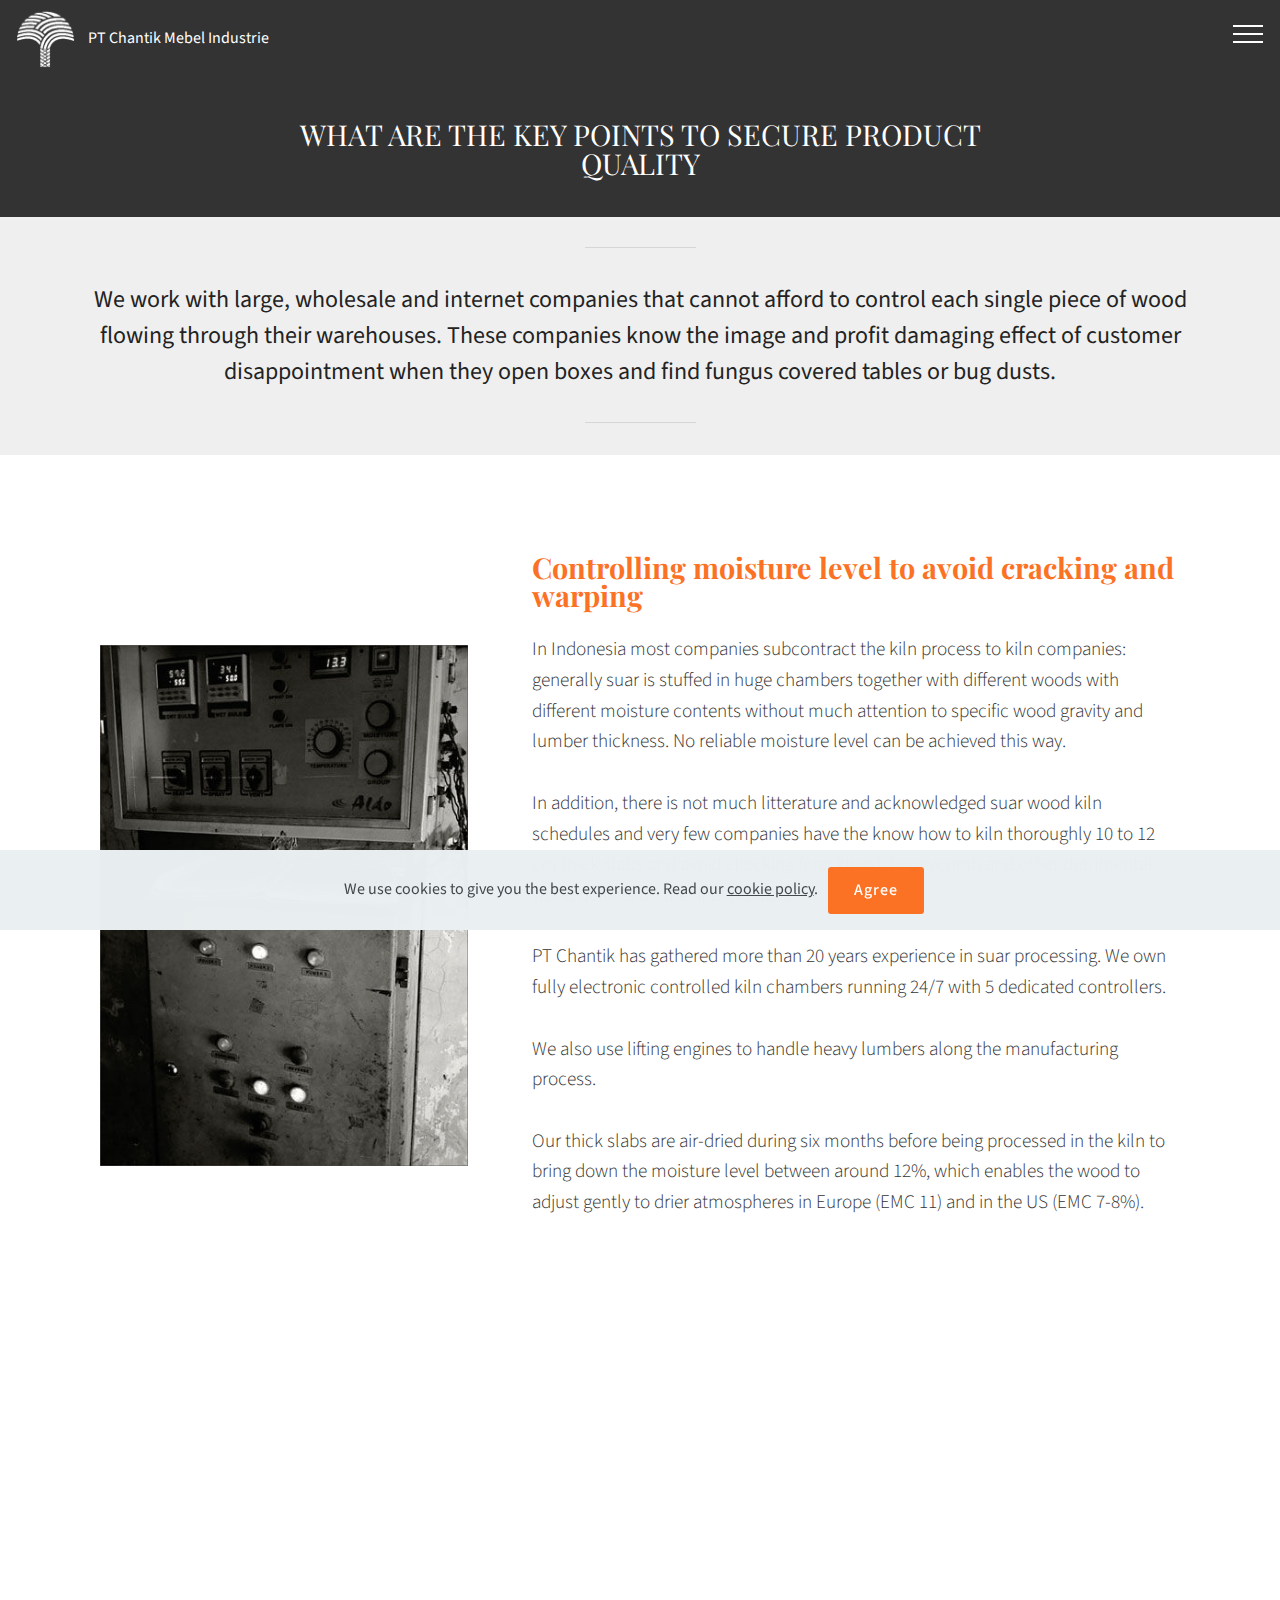
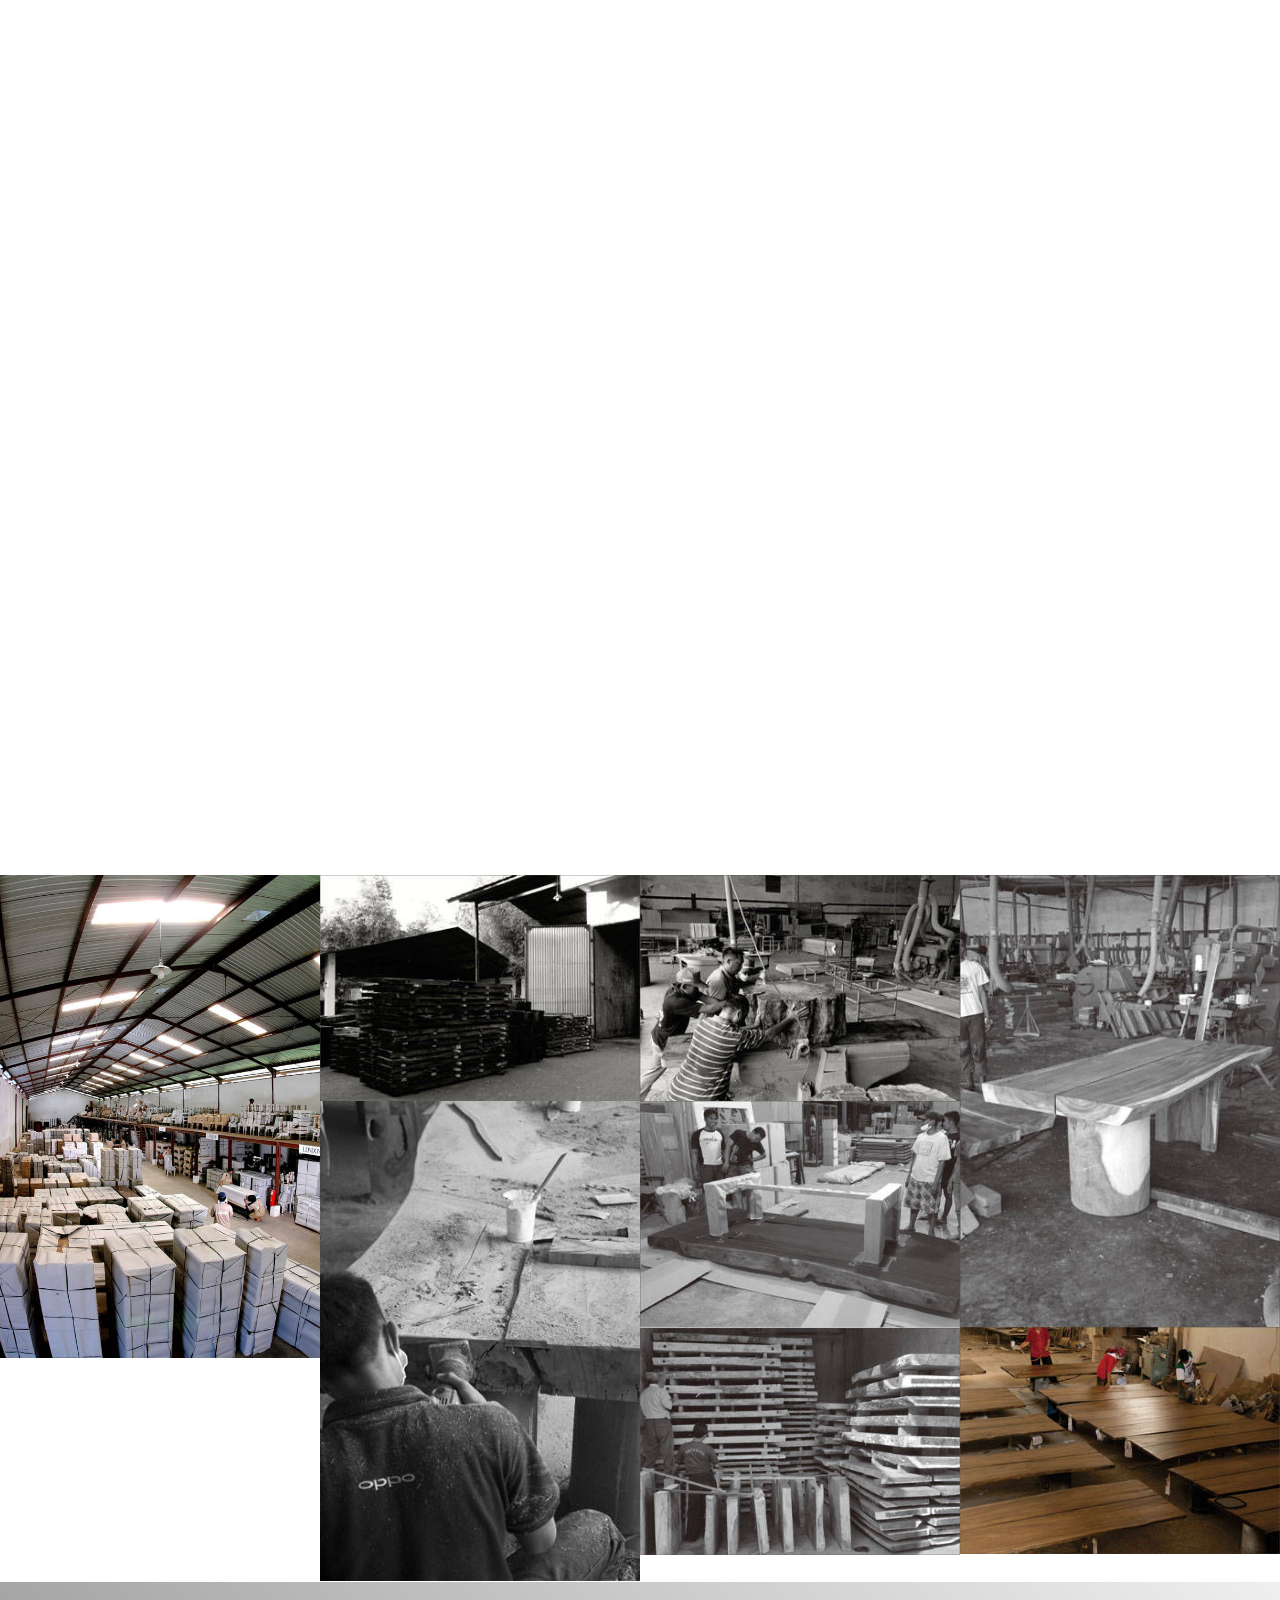
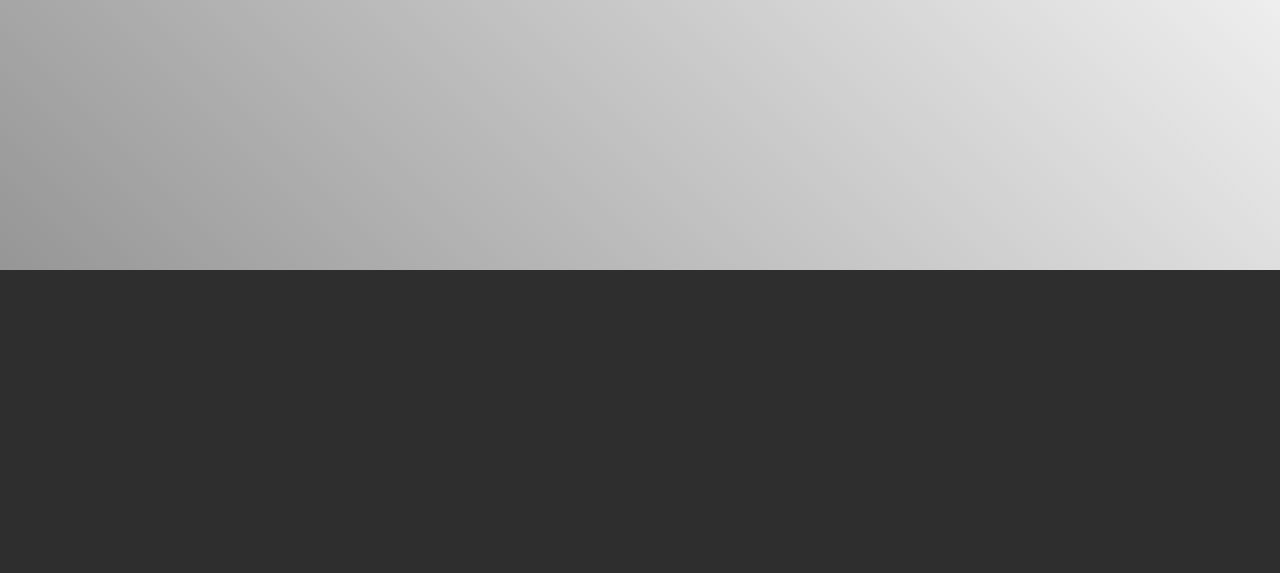
<file: producing-quality.html>
<!DOCTYPE html>
<html  >
<head>
  <!-- Site made with Mobirise Website Builder v4.11.6, https://mobirise.com -->
  <meta charset="UTF-8">
  <meta http-equiv="X-UA-Compatible" content="IE=edge">
  <meta name="generator" content="Mobirise v4.11.6, mobirise.com">
  <meta name="viewport" content="width=device-width, initial-scale=1, minimum-scale=1">
  <link rel="shortcut icon" href="assets/images/pt-chantik-logo-80-80x83-1.png" type="image/x-icon">
  <meta name="description" content="With our complex production process we guarantee to control moisture level and avoid any cracking & warping for all our suar wood tables.">
  
  <title>20+ years experience | High producing quality for suar wood tables</title>
  <link rel="stylesheet" href="assets/web/assets/mobirise-icons/mobirise-icons.css">
  <link rel="stylesheet" href="assets/bootstrap/css/bootstrap.min.css">
  <link rel="stylesheet" href="assets/bootstrap/css/bootstrap-grid.min.css">
  <link rel="stylesheet" href="assets/bootstrap/css/bootstrap-reboot.min.css">
  <link rel="stylesheet" href="assets/web/assets/gdpr-plugin/gdpr-styles.css">
  <link rel="stylesheet" href="assets/tether/tether.min.css">
  <link rel="stylesheet" href="assets/socicon/css/styles.css">
  <link rel="stylesheet" href="assets/dropdown/css/style.css">
  <link rel="stylesheet" href="assets/animatecss/animate.min.css">
  <link rel="stylesheet" href="assets/theme/css/style.css">
  <link rel="stylesheet" href="assets/gallery/style.css">
  <link rel="preload" as="style" href="assets/mobirise/css/mbr-additional.css"><link rel="stylesheet" href="assets/mobirise/css/mbr-additional.css" type="text/css">
  
  
  
</head>
<body>
  <section class="menu cid-rLRNfBJTVd" once="menu" id="menu1-1a">

    

    <nav class="navbar navbar-expand beta-menu navbar-dropdown align-items-center navbar-fixed-top collapsed">
        <button class="navbar-toggler navbar-toggler-right" type="button" data-toggle="collapse" data-target="#navbarSupportedContent" aria-controls="navbarSupportedContent" aria-expanded="false" aria-label="Toggle navigation">
            <div class="hamburger">
                <span></span>
                <span></span>
                <span></span>
                <span></span>
            </div>
        </button>
        <div class="menu-logo">
            <div class="navbar-brand">
                <span class="navbar-logo">
                    <a href="home.html">
                         <img src="assets/images/logo-white-160-122x126.png" alt="Mobirise" title="" style="height: 3.8rem;">
                    </a>
                </span>
                <span class="navbar-caption-wrap"><a class="navbar-caption text-white display-4" href="home.html"><span style="font-weight: normal;">
                        PT Chantik Mebel Industrie</span></a></span>
            </div>
        </div>
        <div class="collapse navbar-collapse" id="navbarSupportedContent">
            <ul class="navbar-nav nav-dropdown nav-right" data-app-modern-menu="true"><li class="nav-item">
                    <a class="nav-link link text-white display-4" href="producing-quality.html">
                        
                        Competitive Edge</a>
                </li><li class="nav-item"><a class="nav-link link text-white display-4" href="suar-wood.html">
                        
                        Suar Wood</a></li><li class="nav-item"><a class="nav-link link text-white display-4" href="competitive-edge.html">
                        
                        Quality Check Points</a></li><li class="nav-item"><a class="nav-link link text-white display-4" href="product-range-services.html">
                        
                        Collection, Pricing &amp; Services</a></li><li class="nav-item"><a class="nav-link link text-white display-4" href="other-ranges.html">
                        
                        Other Ranges</a></li>
                <li class="nav-item">
                    <a class="nav-link link text-white display-4" href="contact.html">
                        
                        Contact</a>
                </li></ul>
            
        </div>
    </nav>
</section>

<section class="engine"><a href="https://mobirise.info/h">how to create a web page for free</a></section><section class="mbr-section content4 cid-rLRNfCuYD7" id="content4-1b">

    

    <div class="container">
        <div class="media-container-row">
            <div class="title col-12 col-md-8">
                <h2 class="align-center pb-3 mbr-fonts-style display-2">WHAT ARE THE KEY POINTS TO SECURE PRODUCT QUALITY</h2>
                
                
            </div>
        </div>
    </div>
</section>

<section class="mbr-section article content9 cid-rLRNwBMdRo" id="content9-1j">
    
     

    <div class="container">
        <div class="inner-container" style="width: 100%;">
            <hr class="line" style="width: 10%;">
            <div class="section-text align-center mbr-fonts-style display-5">We work with large, wholesale and internet companies that cannot afford to control each single piece of wood flowing through their warehouses. These companies know the image and profit damaging effect of customer disappointment when they open boxes and find fungus covered tables or bug dusts.</div>
            <hr class="line" style="width: 10%;">
        </div>
        </div>
</section>

<section class="features11 cid-rLRNfD2lCk" id="features11-1c">

    

    

    <div class="container">   
        <div class="col-md-12">
            <div class="media-container-row">
                <div class="mbr-figure m-auto" style="width: 40%;">
                    <img src="assets/images/4-moisture-level-400x566.jpg" alt="Mobirise" title="">
                </div>
                <div class=" align-left aside-content">
                    <h2 class="mbr-title pt-2 mbr-fonts-style display-2"><strong>Controlling moisture level to avoid cracking and warping</strong></h2>
                    <div class="mbr-section-text">
                        <p class="mbr-text mb-5 pt-3 mbr-light mbr-fonts-style display-7">In Indonesia most companies subcontract the kiln process to kiln companies: generally suar is stuffed in huge chambers together with different woods with different moisture contents without much attention to specific wood gravity and lumber thickness. No reliable moisture level can be achieved this way.<br><br>In addition, there is not much litterature and acknowledged suar wood kiln schedules and very few companies have the know how to kiln thoroughly 10 to 12 cm thick slabs and avoid checking (crackings), honeycomb and other detrimental wood defects on the final product.<br><br>PT Chantik has gathered more than 20 years experience in suar processing. We own fully electronic controlled kiln chambers running 24/7 with 5 dedicated controllers.<br><br>We also use lifting engines to handle heavy lumbers along the manufacturing process.<br><br>Our thick slabs are air-dried during six months before being processed in the kiln to bring down the moisture level between around 12%, which enables the wood to adjust gently to drier atmospheres in Europe (EMC 11) and in the US (EMC 7-8%).</p>
                    </div>

                    
                </div>
            </div>
        </div> 
    </div>          
</section>

<section class="features11 cid-rLRNfDJ9ws" id="features11-1d">

    

    

    <div class="container">   
        <div class="col-md-12">
            <div class="media-container-row">
                <div class="mbr-figure m-auto" style="width: 40%;">
                    <img src="assets/images/4-fungus-400x566.jpg" alt="Mobirise" title="">
                </div>
                <div class=" align-left aside-content">
                    <h2 class="mbr-title pt-2 mbr-fonts-style display-2"><strong>Preventing damaging fungus</strong></h2>
                    <div class="mbr-section-text">
                        <p class="mbr-text mb-5 pt-3 mbr-light mbr-fonts-style display-7">During transportation overseas, heat in a container can reach 80 degres celcius: it causes moisture from the inner part of the wood to migrate outwards creating an influx of humidity on the wood surface. The combination of high humidity and confined atmosphere of the container creates the ideal biotope for fungus to develop<br><br>At PT Chantik we closely monitor MC level in the heart of the lumbers and stops the kiln process only when the proper MC level has been reached in the depth in the wood. We use both electronically monitored and manual long-range hygrometers for double control along the process.<br><br>We also apply anti fungus chemicals to prevent any side effect of condensation.<br><br>Containers are set up in a way to avoid condensation during sea transportation, using moisture absorbants and a special packing way.<br></p>
                    </div>

                    
                </div>
            </div>
        </div> 
    </div>          
</section>

<section class="features11 cid-rLRNfEvQsL" id="features11-1e">

    

    

    <div class="container">   
        <div class="col-md-12">
            <div class="media-container-row">
                <div class="mbr-figure m-auto" style="width: 40%;">
                    <img src="assets/images/3-kiln-400x566.jpg" alt="Mobirise" title="">
                </div>
                <div class=" align-left aside-content">
                    <h2 class="mbr-title pt-2 mbr-fonts-style display-2"><strong>Killing xylophageous insects</strong></h2>
                    <div class="mbr-section-text">
                        <p class="mbr-text mb-5 pt-3 mbr-light mbr-fonts-style display-7">Sapwoodline is one of beautiful features of raw edge suar tables: unfortunately, this is the soft spot of the wood of which woodworms are the most fond of. If don’t you pay a relentless attention to this potential issue from the moment the wood is cut and all along the wood preparation process especially before the kiln oven, you might get in big trouble: there again the kiln process is critical to remove any risk of insect attack: insects have developed symbiotic relationships with and feed on fungi. Allowing animals to lay eggs in a damp wood is a high risk: insecticides might kill the bugs but they won’t kill the eggs that will hatch in container: starving new bugs will feed on the wood on their way to their knew countries and customer will be rewarded by a wood snowdust.<br><br>At PT Chantik we have implemented solutions to remove all termite risk.<br></p>
                    </div>

                    
                </div>
            </div>
        </div> 
    </div>          
</section>

<section class="mbr-gallery mbr-slider-carousel cid-rLRPaPJIPS" id="gallery3-1l">

    

    <div>
        <div><!-- Filter --><!-- Gallery --><div class="mbr-gallery-row"><div class="mbr-gallery-layout-default"><div><div><div class="mbr-gallery-item mbr-gallery-item--p0" data-video-url="false" data-tags="Animated"><div href="#lb-gallery3-1l" data-slide-to="0" data-toggle="modal"><img src="assets/images/4-j-defile-601x907-601x907.jpg" alt="" title=""><span class="icon-focus"></span></div></div><div class="mbr-gallery-item mbr-gallery-item--p0" data-video-url="false" data-tags="Animated"><div href="#lb-gallery3-1l" data-slide-to="1" data-toggle="modal"><img src="assets/images/4-b-defile-350x248-350x248.jpg" alt="" title=""><span class="icon-focus"></span></div></div><div class="mbr-gallery-item mbr-gallery-item--p0" data-video-url="false" data-tags="Animated"><div href="#lb-gallery3-1l" data-slide-to="2" data-toggle="modal"><img src="assets/images/4-c-defile-350x248-350x248.jpg" alt="" title=""><span class="icon-focus"></span></div></div><div class="mbr-gallery-item mbr-gallery-item--p0" data-video-url="false" data-tags="Animated"><div href="#lb-gallery3-1l" data-slide-to="3" data-toggle="modal"><img src="assets/images/4-e-defile-2-350x495-350x495.jpg" alt="" title=""><span class="icon-focus"></span></div></div><div class="mbr-gallery-item mbr-gallery-item--p0" data-video-url="false" data-tags="Animated"><div href="#lb-gallery3-1l" data-slide-to="4" data-toggle="modal"><img src="assets/images/4-f-defile-350x525-350x525.jpg" alt="" title=""><span class="icon-focus"></span></div></div><div class="mbr-gallery-item mbr-gallery-item--p0" data-video-url="false" data-tags="Animated"><div href="#lb-gallery3-1l" data-slide-to="5" data-toggle="modal"><img src="assets/images/4-h-defile-2-400x283-400x283.jpg" alt="" title=""><span class="icon-focus"></span></div></div><div class="mbr-gallery-item mbr-gallery-item--p0" data-video-url="false" data-tags="Animated"><div href="#lb-gallery3-1l" data-slide-to="6" data-toggle="modal"><img src="assets/images/4-i-defile-400x283-400x283.jpg" alt="" title=""><span class="icon-focus"></span></div></div><div class="mbr-gallery-item mbr-gallery-item--p0" data-video-url="false" data-tags="Animated"><div href="#lb-gallery3-1l" data-slide-to="7" data-toggle="modal"><img src="assets/images/4-moisture-level-2-400x283-400x283.jpg" alt="" title=""><span class="icon-focus"></span></div></div></div></div><div class="clearfix"></div></div></div><!-- Lightbox --><div data-app-prevent-settings="" class="mbr-slider modal fade carousel slide" tabindex="-1" data-keyboard="true" data-interval="false" id="lb-gallery3-1l"><div class="modal-dialog"><div class="modal-content"><div class="modal-body"><div class="carousel-inner"><div class="carousel-item active"><img src="assets/images/4-j-defile-601x907.jpg" alt="" title=""></div><div class="carousel-item"><img src="assets/images/4-b-defile-350x248.jpg" alt="" title=""></div><div class="carousel-item"><img src="assets/images/4-c-defile-350x248.jpg" alt="" title=""></div><div class="carousel-item"><img src="assets/images/4-e-defile-2-350x495.jpg" alt="" title=""></div><div class="carousel-item"><img src="assets/images/4-f-defile-350x525.jpg" alt="" title=""></div><div class="carousel-item"><img src="assets/images/4-h-defile-2-400x283.jpg" alt="" title=""></div><div class="carousel-item"><img src="assets/images/4-i-defile-400x283.jpg" alt="" title=""></div><div class="carousel-item"><img src="assets/images/4-moisture-level-2-400x283.jpg" alt="" title=""></div></div><a class="carousel-control carousel-control-prev" role="button" data-slide="prev" href="#lb-gallery3-1l"><span class="mbri-left mbr-iconfont" aria-hidden="true"></span><span class="sr-only">Previous</span></a><a class="carousel-control carousel-control-next" role="button" data-slide="next" href="#lb-gallery3-1l"><span class="mbri-right mbr-iconfont" aria-hidden="true"></span><span class="sr-only">Next</span></a><a class="close" href="#" role="button" data-dismiss="modal"><span class="sr-only">Close</span></a></div></div></div></div></div>
    </div>

</section>

<section class="mbr-section info2 cid-rLRNfGqSpK" id="info2-1h">

    

    

    <div class="container">
        <div class="row main justify-content-center">
            <div class="media-container-column col-12 col-lg-3 col-md-4">
                <div class="mbr-section-btn align-left py-4"><a class="btn btn-primary display-4" href="contact.html">
                    
                    CONTACT US</a></div>
            </div>
            <div class="media-container-column title col-12 col-lg-7 col-md-6">
                <h2 class="align-right mbr-bold mbr-white pb-3 mbr-fonts-style display-2">
                    Want to know more?</h2>
                
            </div>
        </div>
    </div>
</section>

<section class="cid-rLRNfGW0jo" id="footer1-1i">

    

    

    <div class="container">
        <div class="media-container-row content text-white">
            <div class="col-12 col-md-3">
                <div class="media-wrap">
                    <a href="https://mobirise.co/">
                        <img src="assets/images/logo-white-160-160x165.png" alt="Mobirise" title="">
                    </a>
                </div>
            </div>
            <div class="col-12 col-md-3 mbr-fonts-style display-7">
                <h5 class="pb-3">
                    Address
                </h5>
                <p class="mbr-text">PT Chantik Mebel Industri<br>jl bukit putih 19, Ardirejo<br>Situbondo 68311, Jatim, Indonesia</p>
            </div>
            <div class="col-12 col-md-3 mbr-fonts-style display-7">
                <h5 class="pb-3">
                    Contacts
                </h5>
                <p class="mbr-text">
                    Email: info@suar-tables.com
                    <br>Phone: + 62 812345 4078 <br></p>
            </div>
            <div class="col-12 col-md-3 mbr-fonts-style display-7">
                <h5 class="pb-3">
                    Links
                </h5>
                <p class="mbr-text"></p>
            </div>
        </div>
        
    </div>
</section>


  <script src="assets/web/assets/jquery/jquery.min.js"></script>
  <script src="assets/popper/popper.min.js"></script>
  <script src="assets/bootstrap/js/bootstrap.min.js"></script>
  <script src="assets/tether/tether.min.js"></script>
  <script src="assets/smoothscroll/smooth-scroll.js"></script>
  <script src="assets/dropdown/js/nav-dropdown.js"></script>
  <script src="assets/dropdown/js/navbar-dropdown.js"></script>
  <script src="assets/web/assets/cookies-alert-plugin/cookies-alert-core.js"></script>
  <script src="assets/web/assets/cookies-alert-plugin/cookies-alert-script.js"></script>
  <script src="assets/viewportchecker/jquery.viewportchecker.js"></script>
  <script src="assets/masonry/masonry.pkgd.min.js"></script>
  <script src="assets/imagesloaded/imagesloaded.pkgd.min.js"></script>
  <script src="assets/bootstrapcarouselswipe/bootstrap-carousel-swipe.js"></script>
  <script src="assets/vimeoplayer/jquery.mb.vimeo_player.js"></script>
  <script src="assets/touchswipe/jquery.touch-swipe.min.js"></script>
  <script src="assets/theme/js/script.js"></script>
  <script src="assets/gallery/player.min.js"></script>
  <script src="assets/gallery/script.js"></script>
  <script src="assets/slidervideo/script.js"></script>
  
  
<input name="cookieData" type="hidden" data-cookie-customDialogSelector='null' data-cookie-colorText='#424a4d' data-cookie-colorBg='rgba(234, 239, 241, 0.99)' data-cookie-textButton='Agree' data-cookie-colorButton='' data-cookie-colorLink='#424a4d' data-cookie-underlineLink='true' data-cookie-text="We use cookies to give you the best experience. Read our <a href='privacy.html'>cookie policy</a>.">
    <input name="animation" type="hidden">
  </body>
</html>
</file>
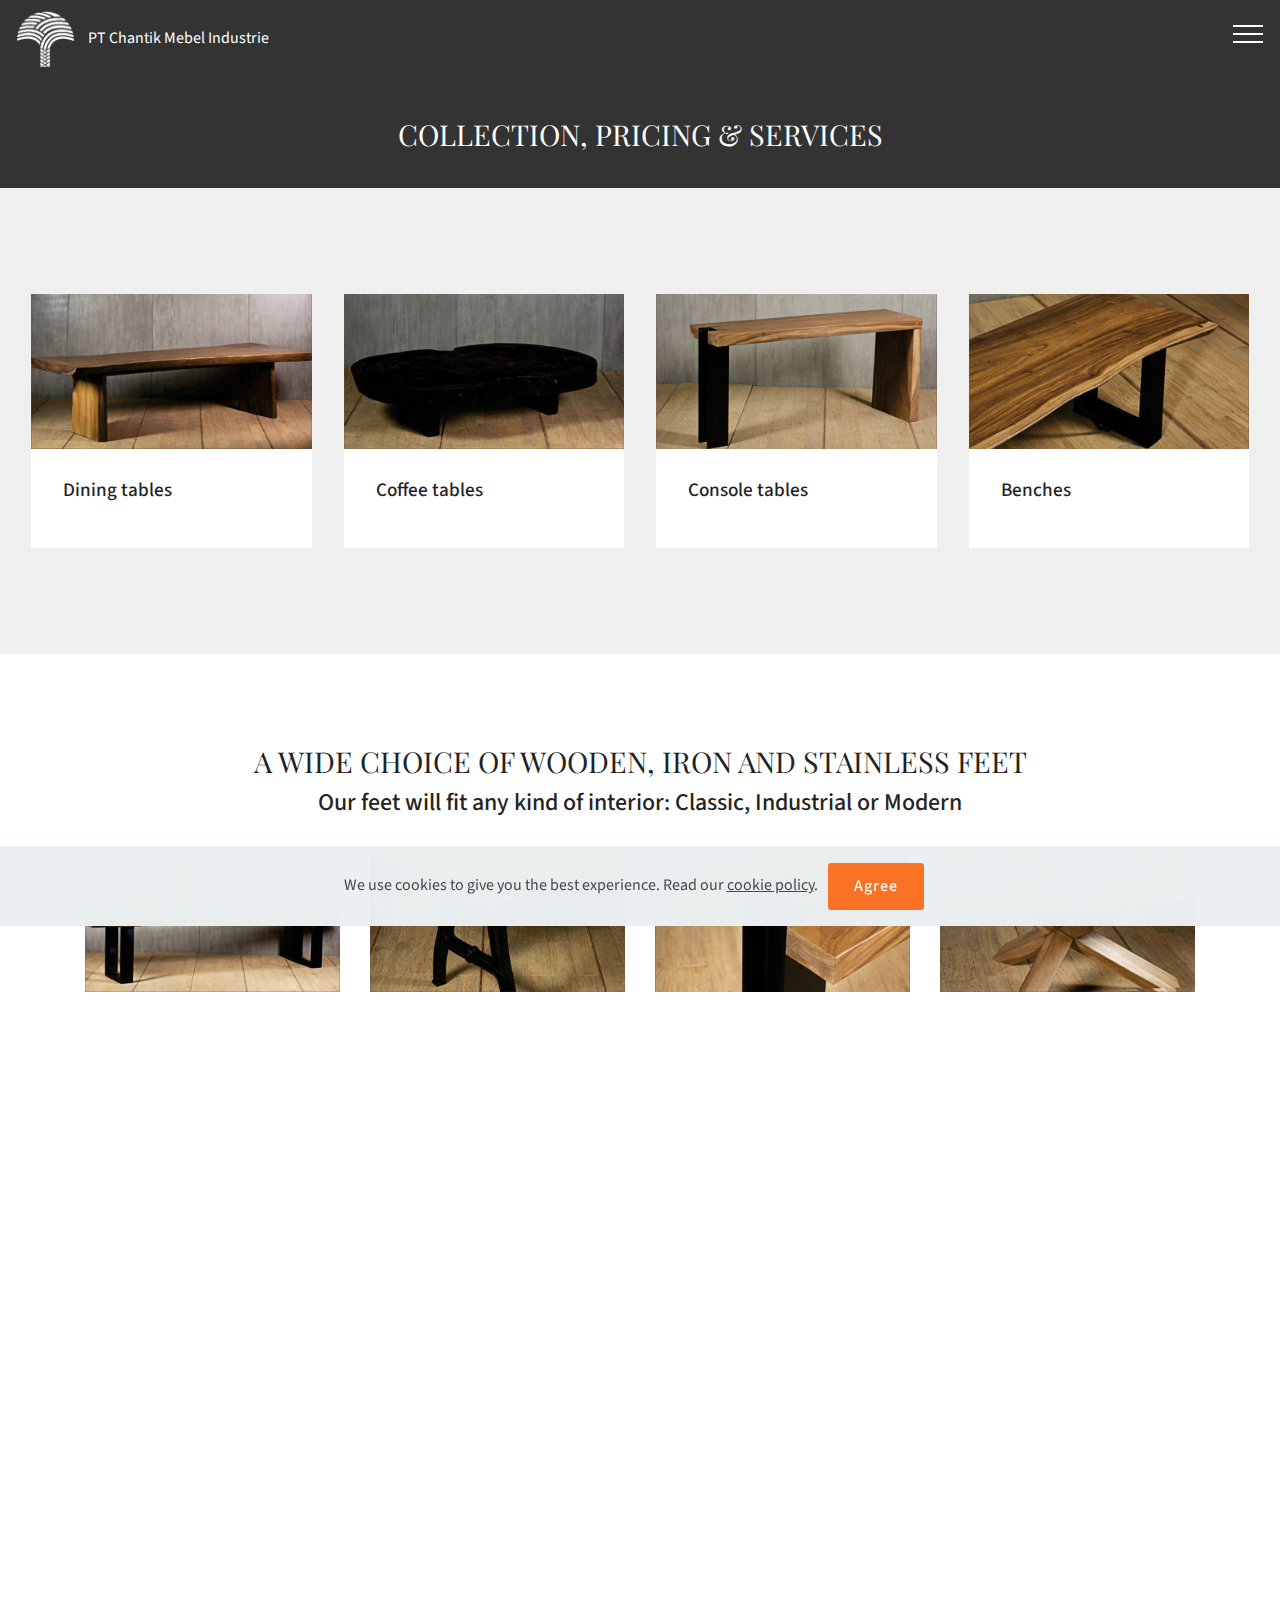
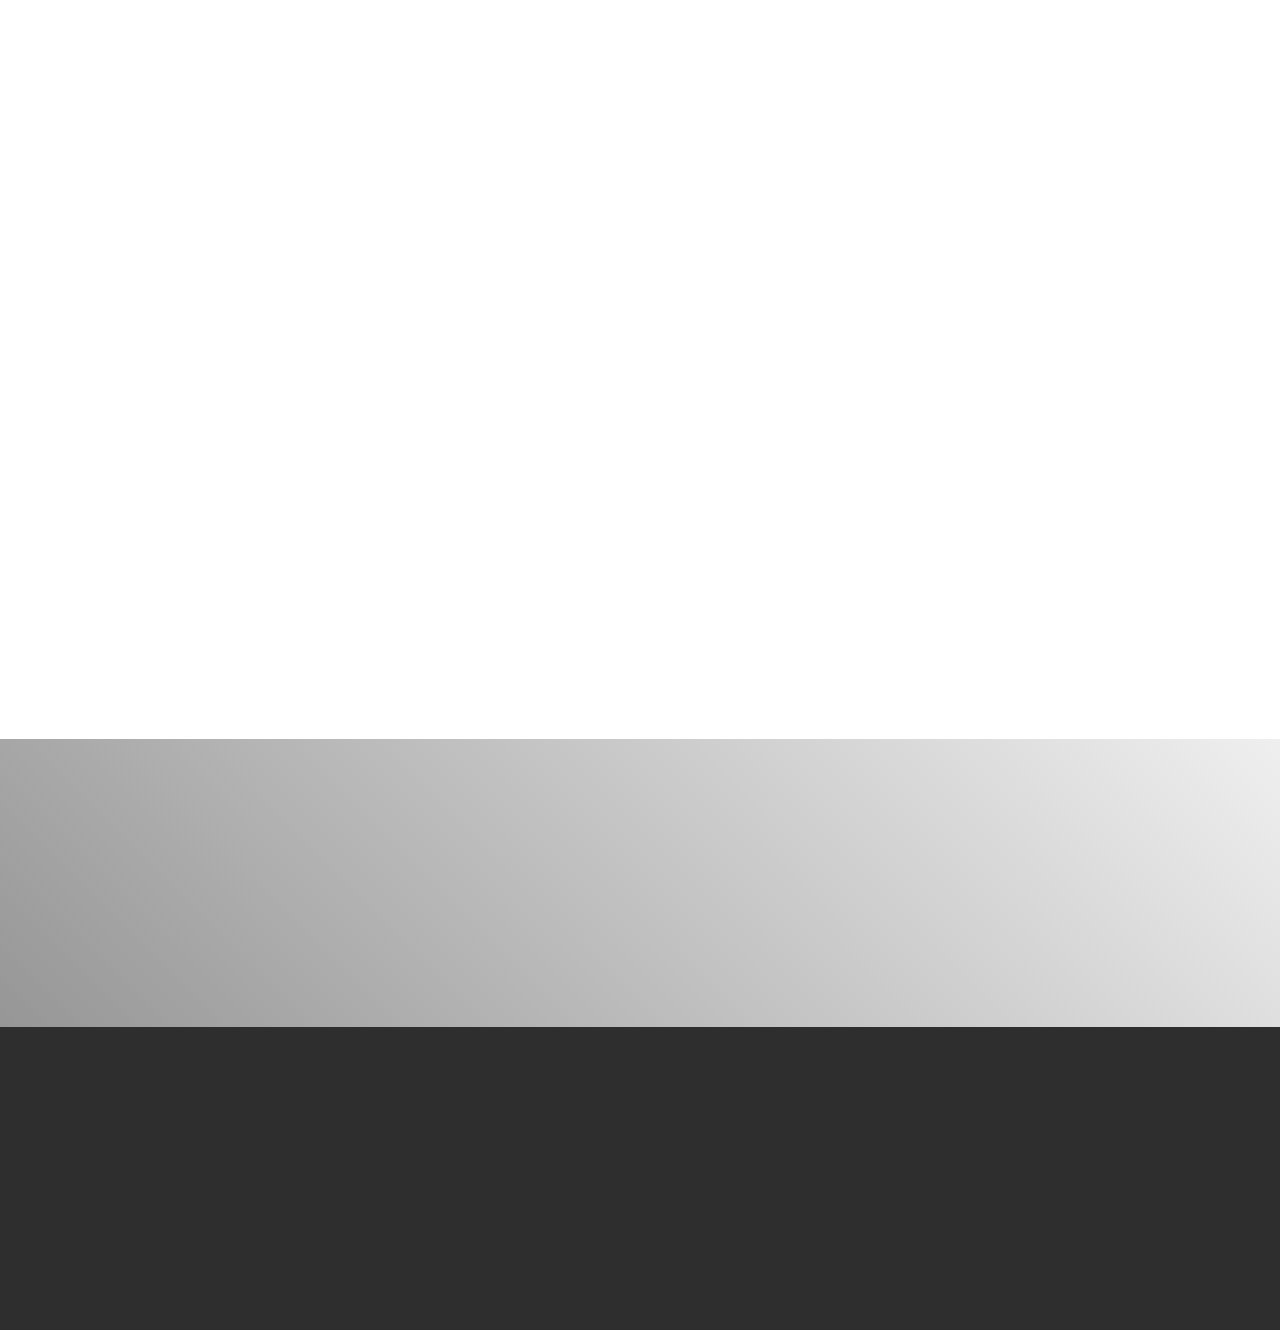
<file: product-range-services.html>
<!DOCTYPE html>
<html  >
<head>
  <!-- Site made with Mobirise Website Builder v4.11.6, https://mobirise.com -->
  <meta charset="UTF-8">
  <meta http-equiv="X-UA-Compatible" content="IE=edge">
  <meta name="generator" content="Mobirise v4.11.6, mobirise.com">
  <meta name="viewport" content="width=device-width, initial-scale=1, minimum-scale=1">
  <link rel="shortcut icon" href="assets/images/pt-chantik-logo-80-80x83-1.png" type="image/x-icon">
  <meta name="description" content="See our range of wooden & iron feet in classical, industrial or modern design | Suar wood tables in walnut, natural & burnt finishing available. We deliver worldwide.">
  
  <title>Finishes & feet options for suar wood tables | suar-tables.com</title>
  <link rel="stylesheet" href="assets/web/assets/mobirise-icons/mobirise-icons.css">
  <link rel="stylesheet" href="assets/bootstrap/css/bootstrap.min.css">
  <link rel="stylesheet" href="assets/bootstrap/css/bootstrap-grid.min.css">
  <link rel="stylesheet" href="assets/bootstrap/css/bootstrap-reboot.min.css">
  <link rel="stylesheet" href="assets/web/assets/gdpr-plugin/gdpr-styles.css">
  <link rel="stylesheet" href="assets/tether/tether.min.css">
  <link rel="stylesheet" href="assets/socicon/css/styles.css">
  <link rel="stylesheet" href="assets/dropdown/css/style.css">
  <link rel="stylesheet" href="assets/animatecss/animate.min.css">
  <link rel="stylesheet" href="assets/theme/css/style.css">
  <link rel="preload" as="style" href="assets/mobirise/css/mbr-additional.css"><link rel="stylesheet" href="assets/mobirise/css/mbr-additional.css" type="text/css">
  
  
  
</head>
<body>
  <section class="menu cid-rLRRcHWUK5" once="menu" id="menu1-1m">

    

    <nav class="navbar navbar-expand beta-menu navbar-dropdown align-items-center navbar-fixed-top collapsed">
        <button class="navbar-toggler navbar-toggler-right" type="button" data-toggle="collapse" data-target="#navbarSupportedContent" aria-controls="navbarSupportedContent" aria-expanded="false" aria-label="Toggle navigation">
            <div class="hamburger">
                <span></span>
                <span></span>
                <span></span>
                <span></span>
            </div>
        </button>
        <div class="menu-logo">
            <div class="navbar-brand">
                <span class="navbar-logo">
                    <a href="home.html">
                         <img src="assets/images/logo-white-160-122x126.png" alt="Mobirise" title="" style="height: 3.8rem;">
                    </a>
                </span>
                <span class="navbar-caption-wrap"><a class="navbar-caption text-white display-4" href="home.html"><span style="font-weight: normal;">
                        PT Chantik Mebel Industrie</span></a></span>
            </div>
        </div>
        <div class="collapse navbar-collapse" id="navbarSupportedContent">
            <ul class="navbar-nav nav-dropdown nav-right" data-app-modern-menu="true"><li class="nav-item">
                    <a class="nav-link link text-white display-4" href="producing-quality.html">
                        
                        Competitive Edge</a>
                </li><li class="nav-item"><a class="nav-link link text-white display-4" href="suar-wood.html">
                        
                        Suar Wood</a></li><li class="nav-item"><a class="nav-link link text-white display-4" href="competitive-edge.html">
                        
                        Quality Check Points</a></li><li class="nav-item"><a class="nav-link link text-white display-4" href="product-range-services.html">
                        
                        Collection, Pricing &amp; Services</a></li><li class="nav-item"><a class="nav-link link text-white display-4" href="other-ranges.html">
                        
                        Other Ranges</a></li>
                <li class="nav-item">
                    <a class="nav-link link text-white display-4" href="contact.html">
                        
                        Contact</a>
                </li></ul>
            
        </div>
    </nav>
</section>

<section class="engine"><a href="https://mobirise.info/k">how to develop your own website</a></section><section class="mbr-section content4 cid-rLRRcIJfU1" id="content4-1n">

    

    <div class="container">
        <div class="media-container-row">
            <div class="title col-12 col-md-8">
                <h2 class="align-center pb-3 mbr-fonts-style display-2">COLLECTION, PRICING &amp; SERVICES</h2>
                
                
            </div>
        </div>
    </div>
</section>

<section class="features17 cid-rLRRsASivt" id="features17-1v">
    
    

    
    <div class="container-fluid">
        <div class="media-container-row">
            <div class="card p-3 col-12 col-md-6 col-lg-3">
                <div class="card-wrapper">
                    <div class="card-img">
                        <img src="assets/images/5-dining-table-350x194.jpg" alt="Mobirise" title="">
                    </div>
                    <div class="card-box">
                        <h4 class="card-title pb-3 mbr-fonts-style display-7">
                            Dining tables</h4>
                        
                    </div>
                </div>
            </div>

            <div class="card p-3 col-12 col-md-6 col-lg-3">
                <div class="card-wrapper">
                    <div class="card-img">
                        <img src="assets/images/5-coffee-tables-350x194.jpg" alt="Mobirise" title="">
                    </div>
                    <div class="card-box">
                        <h4 class="card-title pb-3 mbr-fonts-style display-7">Coffee tables</h4>
                        
                    </div>
                </div>
            </div>

            <div class="card p-3 col-12 col-md-6 col-lg-3">
                <div class="card-wrapper">
                    <div class="card-img">
                        <img src="assets/images/5-console-tables-350x194.jpg" alt="Mobirise" title="">
                    </div>
                    <div class="card-box">
                        <h4 class="card-title pb-3 mbr-fonts-style display-7">
                            Console tables</h4>
                        
                    </div>
                </div>
            </div>

            <div class="card p-3 col-12 col-md-6 col-lg-3">
                <div class="card-wrapper">
                    <div class="card-img">
                        <img src="assets/images/5-benches-350x194.jpg" alt="Mobirise" title="">
                    </div>
                    <div class="card-box">
                        <h4 class="card-title pb-3 mbr-fonts-style display-7">
                            Benches</h4>
                        
                    </div>
                </div>
            </div>
            
            
        </div>
    </div>
</section>

<section class="mbr-gallery gallery5 cid-rLRTqmWD9v" id="gallery5-1x">

    

    

    <div class="container">
        <h3 class="mbr-section-title align-center mbr-fonts-style display-2">A WIDE CHOICE OF WOODEN, IRON AND STAINLESS FEET</h3>
        <h4 class="mbr-section-subtitle align-center pb-4 mbr-fonts-style display-5">Our feet will fit any kind of interior: Classic, Industrial or Modern</h4>
        <div class="row" id="gallery" data-toggle="modal" data-target="#carouselModal">
            
            <div class="col-sm-6 col-md-4 col-lg-3 item gallery-image">
                <div class="item-wrapper">
                    <img class="w-100" src="assets/images/5-feet-a-350x194.jpg" alt="" data-target="#mbrCarousel" data-slide-to="1" title="">
                </div>
            </div><div class="col-sm-6 col-md-4 col-lg-3 item gallery-image">
                <div class="item-wrapper">
                    <img class="w-100" src="assets/images/5-feet-c-350x194.jpg" alt="" data-target="#mbrCarousel" data-slide-to="0" title="">
                </div>
            </div>
            <div class="col-sm-6 col-md-4 col-lg-3 item gallery-image">
                <div class="item-wrapper">
                    <img class="w-100" src="assets/images/5-feet-b-350x194.jpg" alt="" data-target="#mbrCarousel" data-slide-to="2" title="">
                </div>
            </div>
            <div class="col-sm-6 col-md-4 col-lg-3 item gallery-image">
                <div class="item-wrapper">
                    <img class="w-100" src="assets/images/5-feet-350x194.jpg" alt="" data-target="#mbrCarousel" data-slide-to="3" title="">
                </div>
            </div>
        </div>

        <div class="modal mbr-slider fade" id="carouselModal" tabindex="-1" role="dialog" aria-hidden="true">
            <div class="modal-dialog" role="document">
                <div class="modal-content">
                    <div class="modal-body">
                        <div id="mbrCarousel" class="carousel slide" data-ride="carousel">
                            <div class="carousel-inner">
                                <div class="carousel-item active">
                                    <img class="d-block w-100" src="assets/images/background1.jpg" alt="">
                                </div>
                                <div class="carousel-item">
                                    <img class="d-block w-100" src="assets/images/background2.jpg" alt="">
                                </div>
                                <div class="carousel-item">
                                    <img class="d-block w-100" src="assets/images/background3.jpg" alt="">
                                </div>
                                <div class="carousel-item">
                                    <img class="d-block w-100" src="assets/images/background4.jpg" alt="">
                                </div>
                            </div>
                            <ol class="carousel-indicators">
                                <li data-target="#mbrCarousel" data-slide-to="0" class="active"></li>
                                <li data-target="#mbrCarousel" data-slide-to="1"></li>
                                <li data-target="#mbrCarousel" data-slide-to="2"></li>
                                <li data-target="#mbrCarousel" data-slide-to="3"></li>
                            </ol>
                            <a role="button" href="" class="close" data-dismiss="modal" aria-label="Close">
                            </a>
                            <a class="carousel-control-prev carousel-control" href="#mbrCarousel" role="button" data-slide="prev">
                                <span class="mbri-left mbr-iconfont" aria-hidden="true"></span>
                                <span class="sr-only">Previous</span>
                            </a>
                            <a class="carousel-control-next carousel-control" href="#mbrCarousel" role="button" data-slide="next">
                                <span class="mbri-right mbr-iconfont" aria-hidden="true"></span>
                                <span class="sr-only">Next</span>
                            </a>
                        </div>
                    </div>
                </div>
            </div>
        </div>
    </div>
</section>

<section class="mbr-section article content12 cid-rLRTRbzh7G" id="content12-1y">
     

    <div class="container">
        <div class="media-container-row">
            <div class="mbr-text counter-container col-12 col-md-8 mbr-fonts-style display-7">
                <ul>
                    <li><strong>LOGISTICS SOLUTIONS</strong> - Handling wooden slabs weighing more than 200 kg can be challenging even though market demand is steady on this higher-end niche. Our logistics solutions will help you dealing with this issue: PT CHANTIK has worked hand in hand with its wholesale customers to <strong>offer packing and conditioning solutions</strong> that will enable tables to be <strong>lifted easily</strong> by handling devices.</li></ul><ul>
                    <li><strong>Table width</strong> - Purchasing and hence selling price of a suar slab is heavily dependent on its width (beware of misleading width brackets!) We deem that a table can be named “dining” when its width is above 80cm. This is the reason why we <strong>don’t buy or sell</strong> dining table slabs <strong>below 80cm</strong> in width: all our solid tables width range from <strong>80 to 110cm</strong> (And more on special request! One advise: when assessing a quotation on a “80cm” slab, ascertain size bracket (70 to 80 or 80 to 90?: it is quite a different story in terms of purchasing price and customer benefit)</li>
                    <li><strong>Table length</strong> - In order to cut down processing leadtime to <strong>3 months</strong>, our policy is to store wooden slabs several months in advance. Therefore we have decided to reduce our standard table sizes to 5 with 2 criteria: logistic optimization and market demand. <strong>180cm-220cm-240cm-300cm-350cm-400cm</strong>. Our price list is available on demand!</li></ul>
            </div>
        </div>
    </div>
</section>

<section class="cid-rLRUX4bUue" id="image4-1z">
    <!-- Block parameters controls (Blue "Gear" panel) -->
    
    <!-- End block parameters -->
    <div class="container images-container">
            <div class="media-container-row" style="width: 66%;">
                <div class="img-item item1" style="width: 126%;">
                    <img src="assets/images/titik-1-400x490.jpg" alt="" title="">
                    <div class="img-caption">
                        <p class="mbr-fonts-style align-center mbr-black display-7"><em>
                            180cm-220cm-240cm-300cm-350cm-400cm
                        </em></p>
                    </div>
                </div>
                <div class="img-item">
                    <img src="assets/images/titik-2-400x600.jpg" alt="" title="">
                    <div class="img-caption">
                        <p class="mbr-fonts-style align-center mbr-black display-7"><em>
                            80 to 110cm
                        </em></p>
                    </div>
                </div>
            </div>
    </div>
</section>

<section class="mbr-section info2 cid-rLRRcNHvt4" id="info2-1t">

    

    

    <div class="container">
        <div class="row main justify-content-center">
            <div class="media-container-column col-12 col-lg-3 col-md-4">
                <div class="mbr-section-btn align-left py-4"><a class="btn btn-primary display-4" href="contact.html">
                    
                    CONTACT US</a></div>
            </div>
            <div class="media-container-column title col-12 col-lg-7 col-md-6">
                <h2 class="align-right mbr-bold mbr-white pb-3 mbr-fonts-style display-2">
                    Want to know more?</h2>
                
            </div>
        </div>
    </div>
</section>

<section class="cid-rLRRcOdHxP" id="footer1-1u">

    

    

    <div class="container">
        <div class="media-container-row content text-white">
            <div class="col-12 col-md-3">
                <div class="media-wrap">
                    <a href="https://mobirise.co/">
                        <img src="assets/images/logo-white-160-160x165.png" alt="Mobirise" title="">
                    </a>
                </div>
            </div>
            <div class="col-12 col-md-3 mbr-fonts-style display-7">
                <h5 class="pb-3">
                    Address
                </h5>
                <p class="mbr-text">PT Chantik Mebel Industri<br>jl bukit putih 19, Ardirejo<br>Situbondo 68311, Jatim, Indonesia</p>
            </div>
            <div class="col-12 col-md-3 mbr-fonts-style display-7">
                <h5 class="pb-3">
                    Contacts
                </h5>
                <p class="mbr-text">
                    Email: info@suar-tables.com
                    <br>Phone: + 62 812345 4078 <br></p>
            </div>
            <div class="col-12 col-md-3 mbr-fonts-style display-7">
                <h5 class="pb-3">
                    Links
                </h5>
                <p class="mbr-text"></p>
            </div>
        </div>
        
    </div>
</section>


  <script src="assets/web/assets/jquery/jquery.min.js"></script>
  <script src="assets/popper/popper.min.js"></script>
  <script src="assets/bootstrap/js/bootstrap.min.js"></script>
  <script src="assets/tether/tether.min.js"></script>
  <script src="assets/web/assets/cookies-alert-plugin/cookies-alert-core.js"></script>
  <script src="assets/web/assets/cookies-alert-plugin/cookies-alert-script.js"></script>
  <script src="assets/dropdown/js/nav-dropdown.js"></script>
  <script src="assets/dropdown/js/navbar-dropdown.js"></script>
  <script src="assets/touchswipe/jquery.touch-swipe.min.js"></script>
  <script src="assets/viewportchecker/jquery.viewportchecker.js"></script>
  <script src="assets/smoothscroll/smooth-scroll.js"></script>
  <script src="assets/theme/js/script.js"></script>
  
  
<input name="cookieData" type="hidden" data-cookie-customDialogSelector='null' data-cookie-colorText='#424a4d' data-cookie-colorBg='rgba(234, 239, 241, 0.99)' data-cookie-textButton='Agree' data-cookie-colorButton='' data-cookie-colorLink='#424a4d' data-cookie-underlineLink='true' data-cookie-text="We use cookies to give you the best experience. Read our <a href='privacy.html'>cookie policy</a>.">
    <input name="animation" type="hidden">
  </body>
</html>
</file>
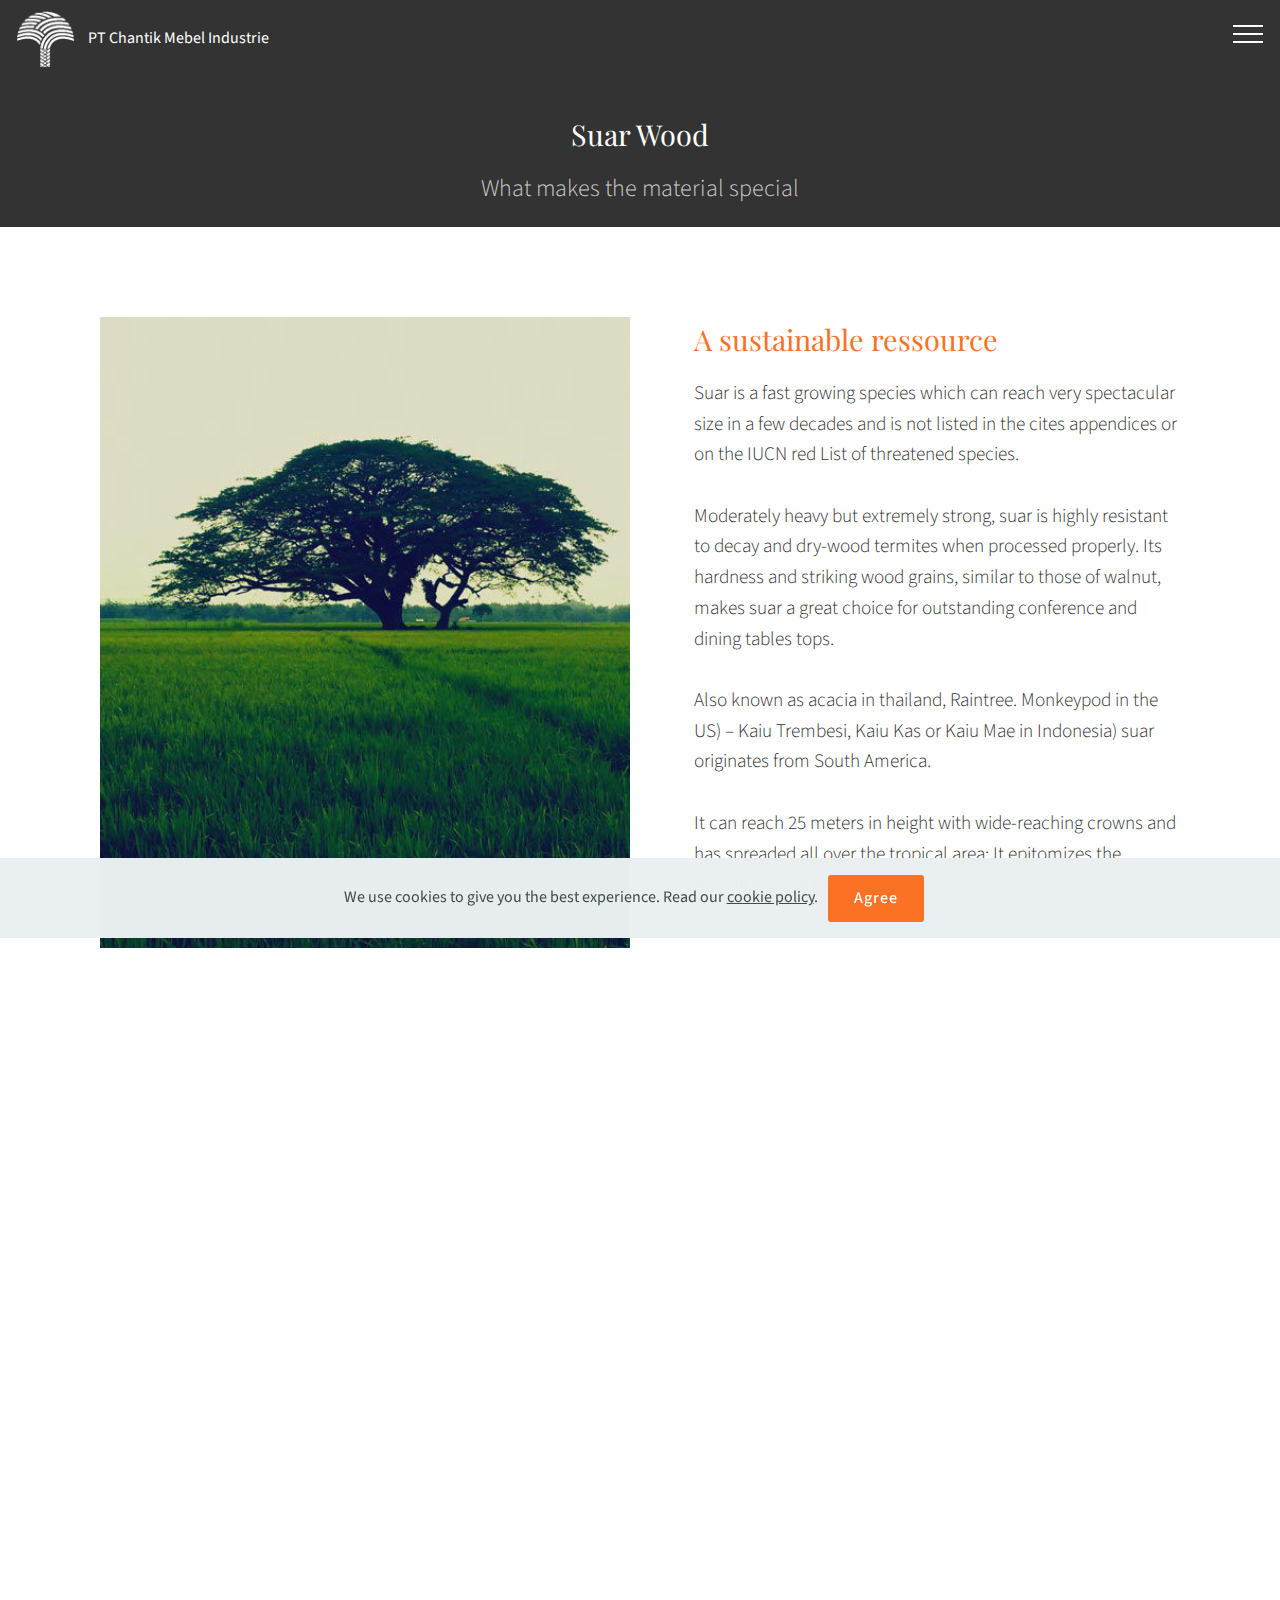
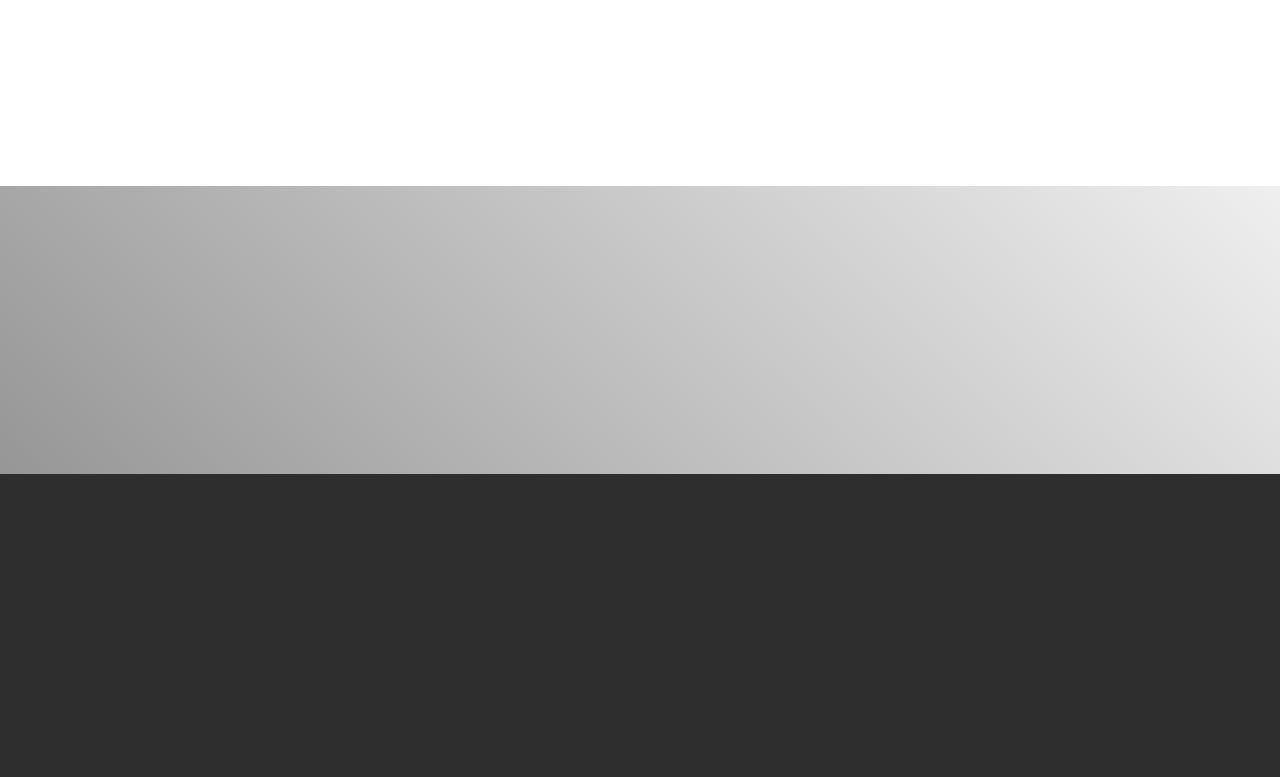
<file: suar-wood.html>
<!DOCTYPE html>
<html  >
<head>
  <!-- Site made with Mobirise Website Builder v4.11.6, https://mobirise.com -->
  <meta charset="UTF-8">
  <meta http-equiv="X-UA-Compatible" content="IE=edge">
  <meta name="generator" content="Mobirise v4.11.6, mobirise.com">
  <meta name="viewport" content="width=device-width, initial-scale=1, minimum-scale=1">
  <link rel="shortcut icon" href="assets/images/pt-chantik-logo-80-80x83-1.png" type="image/x-icon">
  <meta name="description" content="Suar wood, also known as monkey pod, is a fashionable wood for high class furniture. We explain what makes this wood so special.">
  
  <title>Learn what makes suar wood unique for furniture | suar-tables.com</title>
  <link rel="stylesheet" href="assets/web/assets/mobirise-icons/mobirise-icons.css">
  <link rel="stylesheet" href="assets/bootstrap/css/bootstrap.min.css">
  <link rel="stylesheet" href="assets/bootstrap/css/bootstrap-grid.min.css">
  <link rel="stylesheet" href="assets/bootstrap/css/bootstrap-reboot.min.css">
  <link rel="stylesheet" href="assets/web/assets/gdpr-plugin/gdpr-styles.css">
  <link rel="stylesheet" href="assets/tether/tether.min.css">
  <link rel="stylesheet" href="assets/socicon/css/styles.css">
  <link rel="stylesheet" href="assets/dropdown/css/style.css">
  <link rel="stylesheet" href="assets/animatecss/animate.min.css">
  <link rel="stylesheet" href="assets/theme/css/style.css">
  <link rel="preload" as="style" href="assets/mobirise/css/mbr-additional.css"><link rel="stylesheet" href="assets/mobirise/css/mbr-additional.css" type="text/css">
  
  
  
</head>
<body>
  <section class="menu cid-rLAxd2BnPO" once="menu" id="menu1-q">

    

    <nav class="navbar navbar-expand beta-menu navbar-dropdown align-items-center navbar-fixed-top collapsed">
        <button class="navbar-toggler navbar-toggler-right" type="button" data-toggle="collapse" data-target="#navbarSupportedContent" aria-controls="navbarSupportedContent" aria-expanded="false" aria-label="Toggle navigation">
            <div class="hamburger">
                <span></span>
                <span></span>
                <span></span>
                <span></span>
            </div>
        </button>
        <div class="menu-logo">
            <div class="navbar-brand">
                <span class="navbar-logo">
                    <a href="home.html">
                         <img src="assets/images/logo-white-160-122x126.png" alt="Mobirise" title="" style="height: 3.8rem;">
                    </a>
                </span>
                <span class="navbar-caption-wrap"><a class="navbar-caption text-white display-4" href="home.html"><span style="font-weight: normal;">
                        PT Chantik Mebel Industrie</span></a></span>
            </div>
        </div>
        <div class="collapse navbar-collapse" id="navbarSupportedContent">
            <ul class="navbar-nav nav-dropdown nav-right" data-app-modern-menu="true"><li class="nav-item">
                    <a class="nav-link link text-white display-4" href="producing-quality.html">
                        
                        Competitive Edge</a>
                </li><li class="nav-item"><a class="nav-link link text-white display-4" href="suar-wood.html">
                        
                        Suar Wood</a></li><li class="nav-item"><a class="nav-link link text-white display-4" href="competitive-edge.html">
                        
                        Quality Check Points</a></li><li class="nav-item"><a class="nav-link link text-white display-4" href="product-range-services.html">
                        
                        Collection, Pricing &amp; Services</a></li><li class="nav-item"><a class="nav-link link text-white display-4" href="other-ranges.html">
                        
                        Other Ranges</a></li>
                <li class="nav-item">
                    <a class="nav-link link text-white display-4" href="contact.html">
                        
                        Contact</a>
                </li></ul>
            
        </div>
    </nav>
</section>

<section class="engine"><a href="https://mobirise.info/i">free site creation software</a></section><section class="mbr-section content4 cid-rLAxd3aczO" id="content4-r">

    

    <div class="container">
        <div class="media-container-row">
            <div class="title col-12 col-md-8">
                <h2 class="align-center pb-3 mbr-fonts-style display-2">Suar Wood</h2>
                <h3 class="mbr-section-subtitle align-center mbr-light mbr-fonts-style display-5">What makes the material special</h3>
                
            </div>
        </div>
    </div>
</section>

<section class="features11 cid-rLAxd3usDR" id="features11-s">

    

    

    <div class="container">   
        <div class="col-md-12">
            <div class="media-container-row">
                <div class="mbr-figure m-auto" style="width: 55%;">
                    <img src="assets/images/suar-tree-500x595.jpg" alt="Mobirise" title="">
                </div>
                <div class=" align-left aside-content">
                    <h2 class="mbr-title pt-2 mbr-fonts-style display-2">A sustainable ressource</h2>
                    <div class="mbr-section-text">
                        <p class="mbr-text mb-5 pt-3 mbr-light mbr-fonts-style display-7">Suar is a fast growing species which can reach very spectacular size in a few decades and is not listed in the cites appendices or on the IUCN red List of threatened species.<br><br>Moderately heavy but extremely strong, suar is highly resistant to decay and dry-wood termites when processed properly. Its hardness and striking wood grains, similar to those of walnut, makes suar a great choice for outstanding conference and dining tables tops.<br><br>Also known as acacia in thailand, Raintree. Monkeypod in the US) – Kaiu Trembesi, Kaiu Kas or Kaiu Mae in Indonesia) suar originates from South America.<br><br>It can reach 25 meters in height with wide-reaching crowns and has spreaded all over the tropical area: It epitomizes the munificence of tropical forest.<br></p>
                    </div>

                    
                </div>
            </div>
        </div> 
    </div>          
</section>

<section class="cid-rLAy8qUZo4" id="image1-z">

    

    <figure class="mbr-figure container">
        <div class="image-block" style="width: 75%;">
            <img src="assets/images/20150814-85152-1466x825.jpg" width="1400" alt="Mobirise" title="">
            
        </div>
    </figure>
</section>

<section class="mbr-section content4 cid-rLAyo7CY9X" id="content4-11">

    

    <div class="container">
        <div class="media-container-row">
            <div class="title col-12 col-md-8">
                <h2 class="align-center pb-3 mbr-fonts-style display-2">A unique piece of nature and center piece to any kind of interior</h2>
                <h3 class="mbr-section-subtitle align-center mbr-light mbr-fonts-style display-7">Suar transcends fashions, styles and countries: a customer buying a one piece suar table wants to add something unique and spectacular to its interiors. Nothing fancy, no guilted edges, no designer signature: just a simple and one-of-a-kind piece of nature nurtured during 60 to 80 years. Elegance and simplicity and a guaranteed striking effect.</h3>
                
            </div>
        </div>
    </div>
</section>

<section class="mbr-section info2 cid-rLAxd6jHvU" id="info2-x">

    

    

    <div class="container">
        <div class="row main justify-content-center">
            <div class="media-container-column col-12 col-lg-3 col-md-4">
                <div class="mbr-section-btn align-left py-4"><a class="btn btn-primary display-4" href="contact.html">
                    
                    CONTACT US</a></div>
            </div>
            <div class="media-container-column title col-12 col-lg-7 col-md-6">
                <h2 class="align-right mbr-bold mbr-white pb-3 mbr-fonts-style display-2">
                    Want to know more?</h2>
                
            </div>
        </div>
    </div>
</section>

<section class="cid-rLAxd6Fprd" id="footer1-y">

    

    

    <div class="container">
        <div class="media-container-row content text-white">
            <div class="col-12 col-md-3">
                <div class="media-wrap">
                    <a href="https://mobirise.co/">
                        <img src="assets/images/logo-white-160-160x165.png" alt="Mobirise" title="">
                    </a>
                </div>
            </div>
            <div class="col-12 col-md-3 mbr-fonts-style display-7">
                <h5 class="pb-3">
                    Address
                </h5>
                <p class="mbr-text">PT Chantik Mebel Industri<br>jl bukit putih 19, Ardirejo<br>Situbondo 68311, Jatim, Indonesia</p>
            </div>
            <div class="col-12 col-md-3 mbr-fonts-style display-7">
                <h5 class="pb-3">
                    Contacts
                </h5>
                <p class="mbr-text">
                    Email: info@suar-tables.com
                    <br>Phone: + 62 812345 4078 <br></p>
            </div>
            <div class="col-12 col-md-3 mbr-fonts-style display-7">
                <h5 class="pb-3">
                    Links
                </h5>
                <p class="mbr-text"></p>
            </div>
        </div>
        
    </div>
</section>


  <script src="assets/web/assets/jquery/jquery.min.js"></script>
  <script src="assets/popper/popper.min.js"></script>
  <script src="assets/bootstrap/js/bootstrap.min.js"></script>
  <script src="assets/tether/tether.min.js"></script>
  <script src="assets/web/assets/cookies-alert-plugin/cookies-alert-core.js"></script>
  <script src="assets/web/assets/cookies-alert-plugin/cookies-alert-script.js"></script>
  <script src="assets/dropdown/js/nav-dropdown.js"></script>
  <script src="assets/dropdown/js/navbar-dropdown.js"></script>
  <script src="assets/touchswipe/jquery.touch-swipe.min.js"></script>
  <script src="assets/viewportchecker/jquery.viewportchecker.js"></script>
  <script src="assets/smoothscroll/smooth-scroll.js"></script>
  <script src="assets/theme/js/script.js"></script>
  
  
<input name="cookieData" type="hidden" data-cookie-customDialogSelector='null' data-cookie-colorText='#424a4d' data-cookie-colorBg='rgba(234, 239, 241, 0.99)' data-cookie-textButton='Agree' data-cookie-colorButton='' data-cookie-colorLink='#424a4d' data-cookie-underlineLink='true' data-cookie-text="We use cookies to give you the best experience. Read our <a href='privacy.html'>cookie policy</a>.">
    <input name="animation" type="hidden">
  </body>
</html>
</file>
<file: assets/web/assets/mobirise-icons/mobirise-icons.css>
@font-face {
  font-family: 'MobiriseIcons';
  src:  url('mobirise-icons.eot?spat4u');
  src:  url('mobirise-icons.eot?spat4u#iefix') format('embedded-opentype'),
    url('mobirise-icons.ttf?spat4u') format('truetype'),
    url('mobirise-icons.woff?spat4u') format('woff'),
    url('mobirise-icons.svg?spat4u#MobiriseIcons') format('svg');
  font-weight: normal;
  font-style: normal;
  font-display: swap;
}

[class^="mbri-"], [class*=" mbri-"] {
  /* use !important to prevent issues with browser extensions that change fonts */
  font-family: MobiriseIcons !important;
  speak: none;
  font-style: normal;
  font-weight: normal;
  font-variant: normal;
  text-transform: none;
  line-height: 1;

  /* Better Font Rendering =========== */
  -webkit-font-smoothing: antialiased;
  -moz-osx-font-smoothing: grayscale;
}

.mbri-add-submenu:before {
  content: "\e900";
}
.mbri-alert:before {
  content: "\e901";
}
.mbri-align-center:before {
  content: "\e902";
}
.mbri-align-justify:before {
  content: "\e903";
}
.mbri-align-left:before {
  content: "\e904";
}
.mbri-align-right:before {
  content: "\e905";
}
.mbri-android:before {
  content: "\e906";
}
.mbri-apple:before {
  content: "\e907";
}
.mbri-arrow-down:before {
  content: "\e908";
}
.mbri-arrow-next:before {
  content: "\e909";
}
.mbri-arrow-prev:before {
  content: "\e90a";
}
.mbri-arrow-up:before {
  content: "\e90b";
}
.mbri-bold:before {
  content: "\e90c";
}
.mbri-bookmark:before {
  content: "\e90d";
}
.mbri-bootstrap:before {
  content: "\e90e";
}
.mbri-briefcase:before {
  content: "\e90f";
}
.mbri-browse:before {
  content: "\e910";
}
.mbri-bulleted-list:before {
  content: "\e911";
}
.mbri-calendar:before {
  content: "\e912";
}
.mbri-camera:before {
  content: "\e913";
}
.mbri-cart-add:before {
  content: "\e914";
}
.mbri-cart-full:before {
  content: "\e915";
}
.mbri-cash:before {
  content: "\e916";
}
.mbri-change-style:before {
  content: "\e917";
}
.mbri-chat:before {
  content: "\e918";
}
.mbri-clock:before {
  content: "\e919";
}
.mbri-close:before {
  content: "\e91a";
}
.mbri-cloud:before {
  content: "\e91b";
}
.mbri-code:before {
  content: "\e91c";
}
.mbri-contact-form:before {
  content: "\e91d";
}
.mbri-credit-card:before {
  content: "\e91e";
}
.mbri-cursor-click:before {
  content: "\e91f";
}
.mbri-cust-feedback:before {
  content: "\e920";
}
.mbri-database:before {
  content: "\e921";
}
.mbri-delivery:before {
  content: "\e922";
}
.mbri-desktop:before {
  content: "\e923";
}
.mbri-devices:before {
  content: "\e924";
}
.mbri-down:before {
  content: "\e925";
}
.mbri-download:before {
  content: "\e989";
}
.mbri-drag-n-drop:before {
  content: "\e927";
}
.mbri-drag-n-drop2:before {
  content: "\e928";
}
.mbri-edit:before {
  content: "\e929";
}
.mbri-edit2:before {
  content: "\e92a";
}
.mbri-error:before {
  content: "\e92b";
}
.mbri-extension:before {
  content: "\e92c";
}
.mbri-features:before {
  content: "\e92d";
}
.mbri-file:before {
  content: "\e92e";
}
.mbri-flag:before {
  content: "\e92f";
}
.mbri-folder:before {
  content: "\e930";
}
.mbri-gift:before {
  content: "\e931";
}
.mbri-github:before {
  content: "\e932";
}
.mbri-globe:before {
  content: "\e933";
}
.mbri-globe-2:before {
  content: "\e934";
}
.mbri-growing-chart:before {
  content: "\e935";
}
.mbri-hearth:before {
  content: "\e936";
}
.mbri-help:before {
  content: "\e937";
}
.mbri-home:before {
  content: "\e938";
}
.mbri-hot-cup:before {
  content: "\e939";
}
.mbri-idea:before {
  content: "\e93a";
}
.mbri-image-gallery:before {
  content: "\e93b";
}
.mbri-image-slider:before {
  content: "\e93c";
}
.mbri-info:before {
  content: "\e93d";
}
.mbri-italic:before {
  content: "\e93e";
}
.mbri-key:before {
  content: "\e93f";
}
.mbri-laptop:before {
  content: "\e940";
}
.mbri-layers:before {
  content: "\e941";
}
.mbri-left-right:before {
  content: "\e942";
}
.mbri-left:before {
  content: "\e943";
}
.mbri-letter:before {
  content: "\e944";
}
.mbri-like:before {
  content: "\e945";
}
.mbri-link:before {
  content: "\e946";
}
.mbri-lock:before {
  content: "\e947";
}
.mbri-login:before {
  content: "\e948";
}
.mbri-logout:before {
  content: "\e949";
}
.mbri-magic-stick:before {
  content: "\e94a";
}
.mbri-map-pin:before {
  content: "\e94b";
}
.mbri-menu:before {
  content: "\e94c";
}
.mbri-mobile:before {
  content: "\e94d";
}
.mbri-mobile2:before {
  content: "\e94e";
}
.mbri-mobirise:before {
  content: "\e94f";
}
.mbri-more-horizontal:before {
  content: "\e950";
}
.mbri-more-vertical:before {
  content: "\e951";
}
.mbri-music:before {
  content: "\e952";
}
.mbri-new-file:before {
  content: "\e953";
}
.mbri-numbered-list:before {
  content: "\e954";
}
.mbri-opened-folder:before {
  content: "\e955";
}
.mbri-pages:before {
  content: "\e956";
}
.mbri-paper-plane:before {
  content: "\e957";
}
.mbri-paperclip:before {
  content: "\e958";
}
.mbri-photo:before {
  content: "\e959";
}
.mbri-photos:before {
  content: "\e95a";
}
.mbri-pin:before {
  content: "\e95b";
}
.mbri-play:before {
  content: "\e95c";
}
.mbri-plus:before {
  content: "\e95d";
}
.mbri-preview:before {
  content: "\e95e";
}
.mbri-print:before {
  content: "\e95f";
}
.mbri-protect:before {
  content: "\e960";
}
.mbri-question:before {
  content: "\e961";
}
.mbri-quote-left:before {
  content: "\e962";
}
.mbri-quote-right:before {
  content: "\e963";
}
.mbri-refresh:before {
  content: "\e964";
}
.mbri-responsive:before {
  content: "\e965";
}
.mbri-right:before {
  content: "\e966";
}
.mbri-rocket:before {
  content: "\e967";
}
.mbri-sad-face:before {
  content: "\e968";
}
.mbri-sale:before {
  content: "\e969";
}
.mbri-save:before {
  content: "\e96a";
}
.mbri-search:before {
  content: "\e96b";
}
.mbri-setting:before {
  content: "\e96c";
}
.mbri-setting2:before {
  content: "\e96d";
}
.mbri-setting3:before {
  content: "\e96e";
}
.mbri-share:before {
  content: "\e96f";
}
.mbri-shopping-bag:before {
  content: "\e970";
}
.mbri-shopping-basket:before {
  content: "\e971";
}
.mbri-shopping-cart:before {
  content: "\e972";
}
.mbri-sites:before {
  content: "\e973";
}
.mbri-smile-face:before {
  content: "\e974";
}
.mbri-speed:before {
  content: "\e975";
}
.mbri-star:before {
  content: "\e976";
}
.mbri-success:before {
  content: "\e977";
}
.mbri-sun:before {
  content: "\e978";
}
.mbri-sun2:before {
  content: "\e979";
}
.mbri-tablet:before {
  content: "\e97a";
}
.mbri-tablet-vertical:before {
  content: "\e97b";
}
.mbri-target:before {
  content: "\e97c";
}
.mbri-timer:before {
  content: "\e97d";
}
.mbri-to-ftp:before {
  content: "\e97e";
}
.mbri-to-local-drive:before {
  content: "\e97f";
}
.mbri-touch-swipe:before {
  content: "\e980";
}
.mbri-touch:before {
  content: "\e981";
}
.mbri-trash:before {
  content: "\e982";
}
.mbri-underline:before {
  content: "\e983";
}
.mbri-unlink:before {
  content: "\e984";
}
.mbri-unlock:before {
  content: "\e985";
}
.mbri-up-down:before {
  content: "\e986";
}
.mbri-up:before {
  content: "\e987";
}
.mbri-update:before {
  content: "\e988";
}
.mbri-upload:before {
 content: "\e926"; 
}
.mbri-user:before {
  content: "\e98a";
}
.mbri-user2:before {
  content: "\e98b";
}
.mbri-users:before {
  content: "\e98c";
}
.mbri-video:before {
  content: "\e98d";
}
.mbri-video-play:before {
  content: "\e98e";
}
.mbri-watch:before {
  content: "\e98f";
}
.mbri-website-theme:before {
  content: "\e990";
}
.mbri-wifi:before {
  content: "\e991";
}
.mbri-windows:before {
  content: "\e992";
}
.mbri-zoom-out:before {
  content: "\e993";
}
.mbri-redo:before {
  content: "\e994";
}
.mbri-undo:before {
  content: "\e995";
}
</file>
<file: assets/web/assets/gdpr-plugin/gdpr-styles.css>
.gdpr-block {
    padding: 10px;
    font-size: 14px;
    display: block;
    width: 100%;
    text-align: center;
}
.gdpr-block.covert {
	display: none;
}
.textGDPR {
    position: relative;
}
.gdpr-block label span.textGDPR input[name='gdpr']{
    width: 15px;
    height: 15px;
    margin: 0;
    position: absolute;
    top: 2px;
    left: -20px;
}
.gdpr-block label {
    color: #a7a7a7;
    vertical-align: middle;
    user-select: none;
    margin-bottom: 0;
}
</file>
<file: assets/socicon/css/styles.css>
@charset "UTF-8";

@font-face {
  font-family: "socicon";
  src:url("../fonts/socicon.eot");
  src:url("../fonts/socicon.eot?#iefix") format("embedded-opentype"),
    url("../fonts/socicon.woff") format("woff"),
    url("../fonts/socicon.ttf") format("truetype"),
    url("../fonts/socicon.svg#socicon") format("svg");
  font-weight: normal;
  font-style: normal;
  font-display:swap;
}

[data-icon]:before {
  font-family: "socicon" !important;
  content: attr(data-icon);
  font-style: normal !important;
  font-weight: normal !important;
  font-variant: normal !important;
  text-transform: none !important;
  speak: none;
  line-height: 1;
  -webkit-font-smoothing: antialiased;
  -moz-osx-font-smoothing: grayscale;
}

[class^="socicon-"]:before,
[class*=" socicon-"]:before {
  font-family: "socicon" !important;
  font-style: normal !important;
  font-weight: normal !important;
  font-variant: normal !important;
  text-transform: none !important;
  speak: none;
  line-height: 1;
  -webkit-font-smoothing: antialiased;
  -moz-osx-font-smoothing: grayscale;
}

.socicon-modelmayhem:before {
  content: "\e000";
}
.socicon-mixcloud:before {
  content: "\e001";
}
.socicon-drupal:before {
  content: "\e002";
}
.socicon-swarm:before {
  content: "\e003";
}
.socicon-istock:before {
  content: "\e004";
}
.socicon-yammer:before {
  content: "\e005";
}
.socicon-ello:before {
  content: "\e006";
}
.socicon-stackoverflow:before {
  content: "\e007";
}
.socicon-persona:before {
  content: "\e008";
}
.socicon-triplej:before {
  content: "\e009";
}
.socicon-houzz:before {
  content: "\e00a";
}
.socicon-rss:before {
  content: "\e00b";
}
.socicon-paypal:before {
  content: "\e00c";
}
.socicon-odnoklassniki:before {
  content: "\e00d";
}
.socicon-airbnb:before {
  content: "\e00e";
}
.socicon-periscope:before {
  content: "\e00f";
}
.socicon-outlook:before {
  content: "\e010";
}
.socicon-coderwall:before {
  content: "\e011";
}
.socicon-tripadvisor:before {
  content: "\e012";
}
.socicon-appnet:before {
  content: "\e013";
}
.socicon-goodreads:before {
  content: "\e014";
}
.socicon-tripit:before {
  content: "\e015";
}
.socicon-lanyrd:before {
  content: "\e016";
}
.socicon-slideshare:before {
  content: "\e017";
}
.socicon-buffer:before {
  content: "\e018";
}
.socicon-disqus:before {
  content: "\e019";
}
.socicon-vkontakte:before {
  content: "\e01a";
}
.socicon-whatsapp:before {
  content: "\e01b";
}
.socicon-patreon:before {
  content: "\e01c";
}
.socicon-storehouse:before {
  content: "\e01d";
}
.socicon-pocket:before {
  content: "\e01e";
}
.socicon-mail:before {
  content: "\e01f";
}
.socicon-blogger:before {
  content: "\e020";
}
.socicon-technorati:before {
  content: "\e021";
}
.socicon-reddit:before {
  content: "\e022";
}
.socicon-dribbble:before {
  content: "\e023";
}
.socicon-stumbleupon:before {
  content: "\e024";
}
.socicon-digg:before {
  content: "\e025";
}
.socicon-envato:before {
  content: "\e026";
}
.socicon-behance:before {
  content: "\e027";
}
.socicon-delicious:before {
  content: "\e028";
}
.socicon-deviantart:before {
  content: "\e029";
}
.socicon-forrst:before {
  content: "\e02a";
}
.socicon-play:before {
  content: "\e02b";
}
.socicon-zerply:before {
  content: "\e02c";
}
.socicon-wikipedia:before {
  content: "\e02d";
}
.socicon-apple:before {
  content: "\e02e";
}
.socicon-flattr:before {
  content: "\e02f";
}
.socicon-github:before {
  content: "\e030";
}
.socicon-renren:before {
  content: "\e031";
}
.socicon-friendfeed:before {
  content: "\e032";
}
.socicon-newsvine:before {
  content: "\e033";
}
.socicon-identica:before {
  content: "\e034";
}
.socicon-bebo:before {
  content: "\e035";
}
.socicon-zynga:before {
  content: "\e036";
}
.socicon-steam:before {
  content: "\e037";
}
.socicon-xbox:before {
  content: "\e038";
}
.socicon-windows:before {
  content: "\e039";
}
.socicon-qq:before {
  content: "\e03a";
}
.socicon-douban:before {
  content: "\e03b";
}
.socicon-meetup:before {
  content: "\e03c";
}
.socicon-playstation:before {
  content: "\e03d";
}
.socicon-android:before {
  content: "\e03e";
}
.socicon-snapchat:before {
  content: "\e03f";
}
.socicon-twitter:before {
  content: "\e040";
}
.socicon-facebook:before {
  content: "\e041";
}
.socicon-googleplus:before {
  content: "\e042";
}
.socicon-pinterest:before {
  content: "\e043";
}
.socicon-foursquare:before {
  content: "\e044";
}
.socicon-yahoo:before {
  content: "\e045";
}
.socicon-skype:before {
  content: "\e046";
}
.socicon-yelp:before {
  content: "\e047";
}
.socicon-feedburner:before {
  content: "\e048";
}
.socicon-linkedin:before {
  content: "\e049";
}
.socicon-viadeo:before {
  content: "\e04a";
}
.socicon-xing:before {
  content: "\e04b";
}
.socicon-myspace:before {
  content: "\e04c";
}
.socicon-soundcloud:before {
  content: "\e04d";
}
.socicon-spotify:before {
  content: "\e04e";
}
.socicon-grooveshark:before {
  content: "\e04f";
}
.socicon-lastfm:before {
  content: "\e050";
}
.socicon-youtube:before {
  content: "\e051";
}
.socicon-vimeo:before {
  content: "\e052";
}
.socicon-dailymotion:before {
  content: "\e053";
}
.socicon-vine:before {
  content: "\e054";
}
.socicon-flickr:before {
  content: "\e055";
}
.socicon-500px:before {
  content: "\e056";
}
.socicon-wordpress:before {
  content: "\e058";
}
.socicon-tumblr:before {
  content: "\e059";
}
.socicon-twitch:before {
  content: "\e05a";
}
.socicon-8tracks:before {
  content: "\e05b";
}
.socicon-amazon:before {
  content: "\e05c";
}
.socicon-icq:before {
  content: "\e05d";
}
.socicon-smugmug:before {
  content: "\e05e";
}
.socicon-ravelry:before {
  content: "\e05f";
}
.socicon-weibo:before {
  content: "\e060";
}
.socicon-baidu:before {
  content: "\e061";
}
.socicon-angellist:before {
  content: "\e062";
}
.socicon-ebay:before {
  content: "\e063";
}
.socicon-imdb:before {
  content: "\e064";
}
.socicon-stayfriends:before {
  content: "\e065";
}
.socicon-residentadvisor:before {
  content: "\e066";
}
.socicon-google:before {
  content: "\e067";
}
.socicon-yandex:before {
  content: "\e068";
}
.socicon-sharethis:before {
  content: "\e069";
}
.socicon-bandcamp:before {
  content: "\e06a";
}
.socicon-itunes:before {
  content: "\e06b";
}
.socicon-deezer:before {
  content: "\e06c";
}
.socicon-telegram:before {
  content: "\e06e";
}
.socicon-openid:before {
  content: "\e06f";
}
.socicon-amplement:before {
  content: "\e070";
}
.socicon-viber:before {
  content: "\e071";
}
.socicon-zomato:before {
  content: "\e072";
}
.socicon-draugiem:before {
  content: "\e074";
}
.socicon-endomodo:before {
  content: "\e075";
}
.socicon-filmweb:before {
  content: "\e076";
}
.socicon-stackexchange:before {
  content: "\e077";
}
.socicon-wykop:before {
  content: "\e078";
}
.socicon-teamspeak:before {
  content: "\e079";
}
.socicon-teamviewer:before {
  content: "\e07a";
}
.socicon-ventrilo:before {
  content: "\e07b";
}
.socicon-younow:before {
  content: "\e07c";
}
.socicon-raidcall:before {
  content: "\e07d";
}
.socicon-mumble:before {
  content: "\e07e";
}
.socicon-medium:before {
  content: "\e06d";
}
.socicon-bebee:before {
  content: "\e07f";
}
.socicon-hitbox:before {
  content: "\e080";
}
.socicon-reverbnation:before {
  content: "\e081";
}
.socicon-formulr:before {
  content: "\e082";
}
.socicon-instagram:before {
  content: "\e057";
}
.socicon-battlenet:before {
  content: "\e083";
}
.socicon-chrome:before {
  content: "\e084";
}
.socicon-discord:before {
  content: "\e086";
}
.socicon-issuu:before {
  content: "\e087";
}
.socicon-macos:before {
  content: "\e088";
}
.socicon-firefox:before {
  content: "\e089";
}
.socicon-opera:before {
  content: "\e08d";
}
.socicon-keybase:before {
  content: "\e090";
}
.socicon-alliance:before {
  content: "\e091";
}
.socicon-livejournal:before {
  content: "\e092";
}
.socicon-googlephotos:before {
  content: "\e093";
}
.socicon-horde:before {
  content: "\e094";
}
.socicon-etsy:before {
  content: "\e095";
}
.socicon-zapier:before {
  content: "\e096";
}
.socicon-google-scholar:before {
  content: "\e097";
}
.socicon-researchgate:before {
  content: "\e098";
}
.socicon-wechat:before {
  content: "\e099";
}
.socicon-strava:before {
  content: "\e09a";
}
.socicon-line:before {
  content: "\e09b";
}
.socicon-lyft:before {
  content: "\e09c";
}
.socicon-uber:before {
  content: "\e09d";
}
.socicon-songkick:before {
  content: "\e09e";
}
.socicon-viewbug:before {
  content: "\e09f";
}
.socicon-googlegroups:before {
  content: "\e0a0";
}
.socicon-quora:before {
  content: "\e073";
}
.socicon-diablo:before {
  content: "\e085";
}
.socicon-blizzard:before {
  content: "\e0a1";
}
.socicon-hearthstone:before {
  content: "\e08b";
}
.socicon-heroes:before {
  content: "\e08a";
}
.socicon-overwatch:before {
  content: "\e08c";
}
.socicon-warcraft:before {
  content: "\e08e";
}
.socicon-starcraft:before {
  content: "\e08f";
}
.socicon-beam:before {
  content: "\e0a2";
}
.socicon-curse:before {
  content: "\e0a3";
}
.socicon-player:before {
  content: "\e0a4";
}
.socicon-streamjar:before {
  content: "\e0a5";
}
.socicon-nintendo:before {
  content: "\e0a6";
}
.socicon-hellocoton:before {
  content: "\e0a7";
}
</file>
<file: assets/dropdown/css/style.css>
.navbar-dropdown {
  left: 0;
  padding: 0;
  position: absolute;
  right: 0;
  top: 0;
  transition: all 0.45s ease;
  z-index: 1030;
  background: #282828; }
  .navbar-dropdown .navbar-logo {
    margin-right: 0.8rem;
    transition: margin 0.3s ease-in-out;
    vertical-align: middle; }
    .navbar-dropdown .navbar-logo img {
      height: 3.125rem;
      transition: all 0.3s ease-in-out; }
    .navbar-dropdown .navbar-logo.mbr-iconfont {
      font-size: 3.125rem;
      line-height: 3.125rem; }
  .navbar-dropdown .navbar-caption {
    font-weight: 700;
    white-space: normal;
    vertical-align: -4px;
    line-height: 3.125rem !important; }
    .navbar-dropdown .navbar-caption, .navbar-dropdown .navbar-caption:hover {
      color: inherit;
      text-decoration: none; }
  .navbar-dropdown .mbr-iconfont + .navbar-caption {
    vertical-align: -1px; }
  .navbar-dropdown.navbar-fixed-top {
    position: fixed; }
  .navbar-dropdown .navbar-brand span {
    vertical-align: -4px; }
  .navbar-dropdown.bg-color.transparent {
    background: none; }
  .navbar-dropdown.navbar-short .navbar-brand {
    padding: 0.625rem 0; }
    .navbar-dropdown.navbar-short .navbar-brand span {
      vertical-align: -1px; }
  .navbar-dropdown.navbar-short .navbar-caption {
    line-height: 2.375rem !important;
    vertical-align: -2px; }
  .navbar-dropdown.navbar-short .navbar-logo {
    margin-right: 0.5rem; }
    .navbar-dropdown.navbar-short .navbar-logo img {
      height: 2.375rem; }
    .navbar-dropdown.navbar-short .navbar-logo.mbr-iconfont {
      font-size: 2.375rem;
      line-height: 2.375rem; }
  .navbar-dropdown.navbar-short .mbr-table-cell {
    height: 3.625rem; }
  .navbar-dropdown .navbar-close {
    left: 0.6875rem;
    position: fixed;
    top: 0.75rem;
    z-index: 1000; }
  .navbar-dropdown .hamburger-icon {
    content: "";
    display: inline-block;
    vertical-align: middle;
    width: 16px;
    -webkit-box-shadow: 0 -6px 0 1px #282828,0 0 0 1px #282828,0 6px 0 1px #282828;
    -moz-box-shadow: 0 -6px 0 1px #282828,0 0 0 1px #282828,0 6px 0 1px #282828;
    box-shadow: 0 -6px 0 1px #282828,0 0 0 1px #282828,0 6px 0 1px #282828; }

.dropdown-menu .dropdown-toggle[data-toggle="dropdown-submenu"]::after {
  border-bottom: 0.35em solid transparent;
  border-left: 0.35em solid;
  border-right: 0;
  border-top: 0.35em solid transparent;
  margin-left: 0.3rem; }

.dropdown-menu .dropdown-item:focus {
  outline: 0; }

.nav-dropdown {
  font-size: 0.75rem;
  font-weight: 500;
  height: auto !important; }
  .nav-dropdown .nav-btn {
    padding-left: 1rem; }
  .nav-dropdown .link {
    margin: .667em 1.667em;
    font-weight: 500;
    padding: 0;
    transition: color .2s ease-in-out; }
    .nav-dropdown .link.dropdown-toggle {
      margin-right: 2.583em; }
      .nav-dropdown .link.dropdown-toggle::after {
        margin-left: .25rem;
        border-top: 0.35em solid;
        border-right: 0.35em solid transparent;
        border-left: 0.35em solid transparent;
        border-bottom: 0; }
      .nav-dropdown .link.dropdown-toggle[aria-expanded="true"] {
        margin: 0;
        padding: 0.667em 3.263em  0.667em 1.667em; }
  .nav-dropdown .link::after,
  .nav-dropdown .dropdown-item::after {
    color: inherit; }
  .nav-dropdown .btn {
    font-size: 0.75rem;
    font-weight: 700;
    letter-spacing: 0;
    margin-bottom: 0;
    padding-left: 1.25rem;
    padding-right: 1.25rem; }
  .nav-dropdown .dropdown-menu {
    border-radius: 0;
    border: 0;
    left: 0;
    margin: 0;
    padding-bottom: 1.25rem;
    padding-top: 1.25rem;
    position: relative; }
  .nav-dropdown .dropdown-submenu {
    margin-left: 0.125rem;
    top: 0; }
  .nav-dropdown .dropdown-item {
    font-weight: 500;
    line-height: 2;
    padding: 0.3846em 4.615em 0.3846em 1.5385em;
    position: relative;
    transition: color .2s ease-in-out, background-color .2s ease-in-out; }
    .nav-dropdown .dropdown-item::after {
      margin-top: -0.3077em;
      position: absolute;
      right: 1.1538em;
      top: 50%; }
    .nav-dropdown .dropdown-item:focus, .nav-dropdown .dropdown-item:hover {
      background: none; }

@media (max-width: 767px) {
  .nav-dropdown.navbar-toggleable-sm {
    bottom: 0;
    display: none;
    left: 0;
    overflow-x: hidden;
    position: fixed;
    top: 0;
    transform: translateX(-100%);
    -ms-transform: translateX(-100%);
    -webkit-transform: translateX(-100%);
    width: 18.75rem;
    z-index: 999; } }
.nav-dropdown.navbar-toggleable-xl {
  bottom: 0;
  display: none;
  left: 0;
  overflow-x: hidden;
  position: fixed;
  top: 0;
  transform: translateX(-100%);
  -ms-transform: translateX(-100%);
  -webkit-transform: translateX(-100%);
  width: 18.75rem;
  z-index: 999; }

.nav-dropdown-sm {
  display: block !important;
  overflow-x: hidden;
  overflow: auto;
  padding-top: 3.875rem; }
  .nav-dropdown-sm::after {
    content: "";
    display: block;
    height: 3rem;
    width: 100%; }
  .nav-dropdown-sm.collapse.in ~ .navbar-close {
    display: block !important; }
  .nav-dropdown-sm.collapsing, .nav-dropdown-sm.collapse.in {
    transform: translateX(0);
    -ms-transform: translateX(0);
    -webkit-transform: translateX(0);
    transition: all 0.25s ease-out;
    -webkit-transition: all 0.25s ease-out;
    background: #282828; }
  .nav-dropdown-sm.collapsing[aria-expanded="false"] {
    transform: translateX(-100%);
    -ms-transform: translateX(-100%);
    -webkit-transform: translateX(-100%); }
  .nav-dropdown-sm .nav-item {
    display: block;
    margin-left: 0 !important;
    padding-left: 0; }
  .nav-dropdown-sm .link,
  .nav-dropdown-sm .dropdown-item {
    border-top: 1px dotted rgba(255, 255, 255, 0.1);
    font-size: 0.8125rem;
    line-height: 1.6;
    margin: 0 !important;
    padding: 0.875rem 2.4rem 0.875rem 1.5625rem !important;
    position: relative;
    white-space: normal; }
    .nav-dropdown-sm .link:focus, .nav-dropdown-sm .link:hover,
    .nav-dropdown-sm .dropdown-item:focus,
    .nav-dropdown-sm .dropdown-item:hover {
      background: rgba(0, 0, 0, 0.2) !important;
      color: #c0a375; }
  .nav-dropdown-sm .nav-btn {
    position: relative;
    padding: 1.5625rem 1.5625rem 0 1.5625rem; }
    .nav-dropdown-sm .nav-btn::before {
      border-top: 1px dotted rgba(255, 255, 255, 0.1);
      content: "";
      left: 0;
      position: absolute;
      top: 0;
      width: 100%; }
    .nav-dropdown-sm .nav-btn + .nav-btn {
      padding-top: 0.625rem; }
      .nav-dropdown-sm .nav-btn + .nav-btn::before {
        display: none; }
  .nav-dropdown-sm .btn {
    padding: 0.625rem 0; }
  .nav-dropdown-sm .dropdown-toggle[data-toggle="dropdown-submenu"]::after {
    margin-left: .25rem;
    border-top: 0.35em solid;
    border-right: 0.35em solid transparent;
    border-left: 0.35em solid transparent;
    border-bottom: 0; }
  .nav-dropdown-sm .dropdown-toggle[data-toggle="dropdown-submenu"][aria-expanded="true"]::after {
    border-top: 0;
    border-right: 0.35em solid transparent;
    border-left: 0.35em solid transparent;
    border-bottom: 0.35em solid; }
  .nav-dropdown-sm .dropdown-menu {
    margin: 0;
    padding: 0;
    position: relative;
    top: 0;
    left: 0;
    width: 100%;
    border: 0;
    float: none;
    border-radius: 0;
    background: none; }
  .nav-dropdown-sm .dropdown-submenu {
    left: 100%;
    margin-left: 0.125rem;
    margin-top: -1.25rem;
    top: 0; }

.navbar-toggleable-sm .nav-dropdown .dropdown-menu {
  position: absolute; }

.navbar-toggleable-sm .nav-dropdown .dropdown-submenu {
  left: 100%;
  margin-left: 0.125rem;
  margin-top: -1.25rem;
  top: 0; }

.navbar-toggleable-sm.opened .nav-dropdown .dropdown-menu {
  position: relative; }

.navbar-toggleable-sm.opened .nav-dropdown .dropdown-submenu {
  left: 0;
  margin-left: 00rem;
  margin-top: 0rem;
  top: 0; }

.is-builder .nav-dropdown.collapsing {
  transition: none !important; }

/*# sourceMappingURL=style.css.map */
</file>
<file: assets/theme/css/style.css>
/*!
 * Mobirise v4 theme (https://mobirise.com/)
 * Copyright 2017 Mobirise
 */
section {
  background-color: #eeeeee; }

body {
  font-style: normal;
  line-height: 1.5; }

section,
.container,
.container-fluid {
  position: relative;
  word-wrap: break-word; }

a.mbr-iconfont:hover {
  text-decoration: none; }

.article .lead p,
.article .lead ul,
.article .lead ol,
.article .lead pre,
.article .lead blockquote {
  margin-bottom: 0; }

ul,
ol,
pre,
blockquote {
  margin-bottom: 2.3125rem; }

pre {
  background: #f4f4f4;
  padding: 10px 24px;
  white-space: pre-wrap; }

.inactive {
  -webkit-user-select: none;
  -moz-user-select: none;
  -ms-user-select: none;
  user-select: none;
  pointer-events: none;
  -webkit-user-drag: none;
  user-drag: none; }

.mbr-section__comments .row {
  justify-content: center;
  -webkit-justify-content: center; }

a {
  font-style: normal;
  font-weight: 400;
  cursor: pointer; }
  a, a:hover {
    text-decoration: none; }

figure {
  margin-bottom: 0; }

body {
  color: #232323; }

h1,
h2,
h3,
h4,
h5,
h6,
.h1,
.h2,
.h3,
.h4,
.h5,
.h6,
.display-1,
.display-2,
.display-3,
.display-4 {
  line-height: 1;
  word-break: break-word;
  word-wrap: break-word; }

.mbr-section-title {
  font-style: normal;
  line-height: 1.2; }

.mbr-section-subtitle {
  line-height: 1.3; }

.mbr-text {
  font-style: normal;
  line-height: 1.6; }

b,
strong {
  font-weight: bold; }

blockquote {
  padding: 10px 0 10px 20px;
  position: relative;
  border-left: 2px solid;
  border-color: #ff3366; }

input:-webkit-autofill, input:-webkit-autofill:hover, input:-webkit-autofill:focus, input:-webkit-autofill:active {
  transition-delay: 9999s;
  transition-property: background-color, color; }

textarea[type='hidden'] {
  display: none; }

body {
  position: relative; }

section {
  background-position: 50% 50%;
  background-repeat: no-repeat;
  background-size: cover; }
  section .mbr-background-video,
  section .mbr-background-video-preview {
    position: absolute;
    bottom: 0;
    left: 0;
    right: 0;
    top: 0; }

.hidden {
  visibility: hidden; }

.mbr-z-index20 {
  z-index: 20; }

/*! Base colors */
.mbr-white {
  color: #ffffff; }

.mbr-black {
  color: #000000; }

.mbr-bg-white {
  background-color: #ffffff; }

.mbr-bg-black {
  background-color: #000000; }

/*! Text-aligns */
.align-left {
  text-align: left; }

.align-center {
  text-align: center; }

.align-right {
  text-align: right; }

@media (max-width: 767px) {
  .align-left,
  .align-center,
  .align-right,
  .mbr-section-btn,
  .mbr-section-title {
    text-align: center; } }
/*! Font-weight  */
.mbr-light {
  font-weight: 300; }

.mbr-regular {
  font-weight: 400; }

.mbr-semibold {
  font-weight: 500; }

.mbr-bold {
  font-weight: 700; }

/*! Media  */
.media-size-item {
  -webkit-flex: 1 1 auto;
  -moz-flex: 1 1 auto;
  -ms-flex: 1 1 auto;
  -o-flex: 1 1 auto;
  flex: 1 1 auto; }

.media-content {
  -webkit-flex-basis: 100%;
  flex-basis: 100%; }

.media-container-row {
  display: -ms-flexbox;
  display: -webkit-flex;
  display: flex;
  -webkit-flex-direction: row;
  -ms-flex-direction: row;
  flex-direction: row;
  -webkit-flex-wrap: wrap;
  -ms-flex-wrap: wrap;
  flex-wrap: wrap;
  -webkit-justify-content: center;
  -ms-flex-pack: center;
  justify-content: center;
  -webkit-align-content: center;
  -ms-flex-line-pack: center;
  align-content: center;
  -webkit-align-items: start;
  -ms-flex-align: start;
  align-items: start; }
  .media-container-row .media-size-item {
    width: 400px; }

.media-container-column {
  display: -ms-flexbox;
  display: -webkit-flex;
  display: flex;
  -webkit-flex-direction: column;
  -ms-flex-direction: column;
  flex-direction: column;
  -webkit-flex-wrap: wrap;
  -ms-flex-wrap: wrap;
  flex-wrap: wrap;
  -webkit-justify-content: center;
  -ms-flex-pack: center;
  justify-content: center;
  -webkit-align-content: center;
  -ms-flex-line-pack: center;
  align-content: center;
  -webkit-align-items: stretch;
  -ms-flex-align: stretch;
  align-items: stretch; }
  .media-container-column > * {
    width: 100%; }

@media (min-width: 992px) {
  .media-container-row {
    -webkit-flex-wrap: nowrap;
    -ms-flex-wrap: nowrap;
    flex-wrap: nowrap; } }
figure {
  overflow: hidden; }

figure[mbr-media-size] {
  transition: width 0.1s; }

.mbr-figure img,
.mbr-figure iframe {
  display: block;
  width: 100%; }

.card {
  background-color: transparent;
  border: none; }

.card-box {
  width: 100%; }

.card-img {
  text-align: center;
  flex-shrink: 0;
  -webkit-flex-shrink: 0; }

.media {
  max-width: 100%;
  margin: 0 auto; }

.mbr-figure {
  -ms-flex-item-align: center;
  -ms-grid-row-align: center;
  -webkit-align-self: center;
  align-self: center; }

.media-container > div {
  max-width: 100%; }

.mbr-figure img,
.card-img img {
  width: 100%; }

@media (max-width: 991px) {
  .media-size-item {
    width: auto !important; }

  .media {
    width: auto; }

  .mbr-figure {
    width: 100% !important; } }
/*! Buttons */
.btn {
  font-weight: 500;
  border-width: 2px;
  font-style: normal;
  letter-spacing: 1px;
  margin: .4rem .8rem;
  white-space: normal;
  -webkit-transition: all .3s ease-in-out;
  -moz-transition: all .3s ease-in-out;
  transition: all .3s ease-in-out;
  display: inline-flex;
  align-items: center;
  justify-content: center;
  word-break: break-word;
  -webkit-align-items: center;
  -webkit-justify-content: center;
  display: -webkit-inline-flex; }

.btn-sm {
  font-weight: 500;
  letter-spacing: 1px;
  -webkit-transition: all .3s ease-in-out;
  -moz-transition: all .3s ease-in-out;
  transition: all .3s ease-in-out; }

.btn-md {
  font-weight: 500;
  letter-spacing: 1px;
  margin: .4rem .8rem !important;
  -webkit-transition: all .3s ease-in-out;
  -moz-transition: all .3s ease-in-out;
  transition: all .3s ease-in-out; }

.btn-lg {
  font-weight: 500;
  letter-spacing: 1px;
  margin: .4rem .8rem !important;
  -webkit-transition: all .3s ease-in-out;
  -moz-transition: all .3s ease-in-out;
  transition: all .3s ease-in-out; }

.mbr-section-btn {
  margin-left: -0.25rem;
  margin-right: -0.25rem;
  font-size: 0; }

nav .mbr-section-btn {
  margin-left: 0rem;
  margin-right: 0rem; }

.btn-form {
  border-radius: 0; }
  .btn-form:hover {
    cursor: pointer; }

/*! Btn icon margin */
.btn .mbr-iconfont,
.btn.btn-sm .mbr-iconfont {
  cursor: pointer;
  margin-right: 0.5rem; }

.btn.btn-md .mbr-iconfont,
.btn.btn-md .mbr-iconfont {
  margin-right: 0.8rem; }

.mbr-regular {
  font-weight: 400; }

.mbr-semibold {
  font-weight: 500; }

.mbr-bold {
  font-weight: 700; }

[type='submit'] {
  -webkit-appearance: none; }

/*! Full-screen */
.mbr-fullscreen .mbr-overlay {
  min-height: 100vh; }

.mbr-fullscreen {
  display: flex;
  display: -webkit-flex;
  display: -moz-flex;
  display: -ms-flex;
  display: -o-flex;
  align-items: center;
  -webkit-align-items: center;
  min-height: 100vh;
  padding-top: 3rem;
  padding-bottom: 3rem; }

/*! Map */
.map {
  height: 25rem;
  position: relative; }
  .map iframe {
    width: 100%;
    height: 100%; }

.mbr-overlay {
  background-color: #000;
  bottom: 0;
  left: 0;
  opacity: .5;
  position: absolute;
  right: 0;
  top: 0;
  z-index: 0;
  pointer-events: none; }

/* Form */
blockquote {
  font-style: italic;
  padding: 10px 0 10px 20px;
  font-size: 1.09rem;
  position: relative;
  border-width: 3px; }

.form-control {
  background-color: #f5f5f5;
  box-shadow: none;
  color: #565656;
  line-height: 1.43;
  min-height: 3.5em;
  padding: 1.07em .5em; }
  .form-control, .form-control:focus {
    border: 1px solid #e8e8e8; }
  .form-active .form-control:invalid {
    border-color: red; }

.form-control-label {
  position: relative;
  cursor: pointer;
  margin-bottom: .357em;
  padding: 0; }

.alert {
  color: #ffffff;
  border-radius: 0;
  border: 0;
  font-size: .875rem;
  line-height: 1.5;
  margin-bottom: 1.875rem;
  padding: 1.25rem;
  position: relative; }
  .alert.alert-form::after {
    background-color: inherit;
    bottom: -7px;
    content: "";
    display: block;
    height: 14px;
    left: 50%;
    margin-left: -7px;
    position: absolute;
    transform: rotate(45deg);
    width: 14px;
    -webkit-transform: rotate(45deg); }

.form-asterisk {
  font-family: initial;
  position: absolute;
  top: -2px;
  font-weight: normal; }

/*! Scroll to top arrow */
#scrollToTop a i:before {
  content: '';
  position: absolute;
  height: 40%;
  top: 25%;
  background: #fff;
  width: 2px;
  left: calc(50% - 1px); }
#scrollToTop a i:after {
  content: '';
  position: absolute;
  display: block;
  border-top: 2px solid #fff;
  border-right: 2px solid #fff;
  width: 40%;
  height: 40%;
  left: 30%;
  bottom: 30%;
  transform: rotate(135deg);
  -webkit-transform: rotate(135deg); }

.mbr-arrow-up {
  bottom: 25px;
  right: 90px;
  position: fixed;
  text-align: right;
  z-index: 5000;
  color: #ffffff;
  font-size: 32px;
  transform: rotate(180deg);
  -webkit-transform: rotate(180deg); }

.mbr-arrow-up a {
  background: rgba(0, 0, 0, 0.2);
  border-radius: 3px;
  color: #fff;
  display: inline-block;
  height: 60px;
  width: 60px;
  outline-style: none !important;
  position: relative;
  text-decoration: none;
  transition: all 0.3s ease-in-out;
  cursor: pointer;
  text-align: center; }
  .mbr-arrow-up a:hover {
    background-color: rgba(0, 0, 0, 0.4); }
  .mbr-arrow-up a i {
    line-height: 60px; }

.mbr-arrow-up-icon {
  display: block;
  color: #fff; }

.mbr-arrow-up-icon::before {
  content: '\203a';
  display: inline-block;
  font-family: serif;
  font-size: 32px;
  line-height: 1;
  font-style: normal;
  position: relative;
  top: 6px;
  left: -4px;
  -webkit-transform: rotate(-90deg);
  transform: rotate(-90deg); }

/*! Arrow Down */
.mbr-arrow {
  position: absolute;
  bottom: 45px;
  left: 50%;
  width: 60px;
  height: 60px;
  cursor: pointer;
  background-color: rgba(80, 80, 80, 0.5);
  border-radius: 50%;
  -webkit-transform: translateX(-50%);
  transform: translateX(-50%); }
  .mbr-arrow > a {
    display: inline-block;
    text-decoration: none;
    outline-style: none;
    -webkit-animation: arrowdown 1.7s ease-in-out infinite;
    animation: arrowdown 1.7s ease-in-out infinite; }
    .mbr-arrow > a > i {
      position: absolute;
      top: -2px;
      left: 15px;
      font-size: 2rem; }

@keyframes arrowdown {
  0% {
    transform: translateY(0px);
    -webkit-transform: translateY(0px); }
  50% {
    transform: translateY(-5px);
    -webkit-transform: translateY(-5px); }
  100% {
    transform: translateY(0px);
    -webkit-transform: translateY(0px); } }
@-webkit-keyframes arrowdown {
  0% {
    transform: translateY(0px);
    -webkit-transform: translateY(0px); }
  50% {
    transform: translateY(-5px);
    -webkit-transform: translateY(-5px); }
  100% {
    transform: translateY(0px);
    -webkit-transform: translateY(0px); } }
@media (max-width: 500px) {
  .mbr-arrow-up {
    left: 50%;
    right: auto;
    transform: translateX(-50%) rotate(180deg);
    -webkit-transform: translateX(-50%) rotate(180deg); } }
/*Gradients animation*/
@keyframes gradient-animation {
  from {
    background-position: 0% 100%;
    animation-timing-function: ease-in-out; }
  to {
    background-position: 100% 0%;
    animation-timing-function: ease-in-out; } }
@-webkit-keyframes gradient-animation {
  from {
    background-position: 0% 100%;
    animation-timing-function: ease-in-out; }
  to {
    background-position: 100% 0%;
    animation-timing-function: ease-in-out; } }
.bg-gradient {
  background-size: 200% 200%;
  animation: gradient-animation 5s infinite alternate;
  -webkit-animation: gradient-animation 5s infinite alternate; }

.menu .navbar-brand {
  display: -webkit-flex; }
  .menu .navbar-brand span {
    display: flex;
    display: -webkit-flex; }
  .menu .navbar-brand .navbar-caption-wrap {
    display: -webkit-flex; }
  .menu .navbar-brand .navbar-logo img {
    display: -webkit-flex; }
@media (min-width: 768px) and (max-width: 1023px) {
  .menu .navbar-toggleable-sm .navbar-nav {
    display: -webkit-box;
    display: -webkit-flex;
    display: -ms-flexbox; } }
@media (max-width: 1023px) {
  .menu .navbar-collapse {
    max-height: 93.5vh; }
    .menu .navbar-collapse.show {
      overflow: auto; } }
@media (min-width: 1024px) {
  .menu .navbar-nav.nav-dropdown {
    display: -webkit-flex; }
  .menu .navbar-toggleable-sm .navbar-collapse {
    display: -webkit-flex !important; }
  .menu .collapsed .navbar-collapse {
    max-height: 93.5vh; }
    .menu .collapsed .navbar-collapse.show {
      overflow: auto; } }
@media (max-width: 767px) {
  .menu .navbar-collapse {
    max-height: 80vh; } }

/* Others*/
.note-check a[data-value=Rubik] {
  font-style: normal; }

.mbr-arrow a {
  color: #ffffff; }

@media (max-width: 767px) {
  .mbr-arrow {
    display: none; } }
.navbar {
  display: -webkit-flex;
  -webkit-flex-wrap: wrap;
  -webkit-align-items: center;
  -webkit-justify-content: space-between; }

.navbar-collapse {
  -webkit-flex-basis: 100%;
  -webkit-flex-grow: 1;
  -webkit-align-items: center; }

.nav-dropdown .link {
  padding: 0.667em 1.667em !important;
  margin: 0 !important; }

.nav {
  display: -webkit-flex;
  -webkit-flex-wrap: wrap; }

.row {
  display: -webkit-flex;
  -webkit-flex-wrap: wrap; }

.justify-content-center {
  -webkit-justify-content: center; }

.form-inline {
  display: -webkit-flex;
  -webkit-flex-flow: row wrap;
  -webkit-align-items: center; }

.card-wrapper {
  -webkit-flex: 1; }

.carousel-control {
  z-index: 10;
  display: -webkit-flex;
  -webkit-align-items: center;
  -webkit-justify-content: center; }

.carousel-controls {
  display: -webkit-flex; }

.media {
  display: -webkit-flex; }

.form-group:focus {
  outline: none; }

.jq-selectbox__select {
  padding: 1.07em 0.5em;
  position: absolute;
  top: 0;
  left: 0;
  width: 100%; }

.jq-selectbox__dropdown {
  position: absolute;
  top: 100% !important;
  left: 0 !important;
  width: 100% !important; }

.jq-selectbox__trigger-arrow {
  transform: translateY(-50%); }

.jq-selectbox li {
  padding: 1.07em 0.5em; }

input[type='range'] {
  padding-left: 0 !important;
  padding-right: 0 !important; }

.modal-dialog,
.modal-content {
  height: 100%; }

.modal-dialog .carousel-inner {
  height: calc(100vh - 1.75rem); }
  @media (max-width: 575px) {
    .modal-dialog .carousel-inner {
      height: calc(100vh - 1rem); } }

.carousel-item {
  text-align: center; }

.carousel-item img {
  margin: auto; }

.navbar-toggler {
  -webkit-align-self: flex-start;
  -ms-flex-item-align: start;
  align-self: flex-start;
  padding: 0.25rem 0.75rem;
  font-size: 1.25rem;
  line-height: 1;
  background: transparent;
  border: 1px solid transparent;
  -webkit-border-radius: 0.25rem;
  border-radius: 0.25rem; }

.navbar-toggler:focus,
.navbar-toggler:hover {
  text-decoration: none; }

.navbar-toggler-icon {
  display: inline-block;
  width: 1.5em;
  height: 1.5em;
  vertical-align: middle;
  content: '';
  background: no-repeat center center;
  -webkit-background-size: 100% 100%;
  -o-background-size: 100% 100%;
  background-size: 100% 100%; }

.navbar-toggler-left {
  position: absolute;
  left: 1rem; }

.navbar-toggler-right {
  position: absolute;
  right: 1rem; }

@media (max-width: 575px) {
  .navbar-toggleable .navbar-nav .dropdown-menu {
    position: static;
    float: none; }

  .navbar-toggleable > .container {
    padding-right: 0;
    padding-left: 0; } }
@media (min-width: 576px) {
  .navbar-toggleable {
    -webkit-box-orient: horizontal;
    -webkit-box-direction: normal;
    -webkit-flex-direction: row;
    -ms-flex-direction: row;
    flex-direction: row;
    -webkit-flex-wrap: nowrap;
    -ms-flex-wrap: nowrap;
    flex-wrap: nowrap;
    -webkit-box-align: center;
    -webkit-align-items: center;
    -ms-flex-align: center;
    align-items: center; }

  .navbar-toggleable .navbar-nav {
    -webkit-box-orient: horizontal;
    -webkit-box-direction: normal;
    -webkit-flex-direction: row;
    -ms-flex-direction: row;
    flex-direction: row; }

  .navbar-toggleable .navbar-nav .nav-link {
    padding-right: 0.5rem;
    padding-left: 0.5rem; }

  .navbar-toggleable > .container {
    display: -webkit-box;
    display: -webkit-flex;
    display: -ms-flexbox;
    display: flex;
    -webkit-flex-wrap: nowrap;
    -ms-flex-wrap: nowrap;
    flex-wrap: nowrap;
    -webkit-box-align: center;
    -webkit-align-items: center;
    -ms-flex-align: center;
    align-items: center; }

  .navbar-toggleable .navbar-collapse {
    display: -webkit-box !important;
    display: -webkit-flex !important;
    display: -ms-flexbox !important;
    display: flex !important;
    width: 100%; }

  .navbar-toggleable .navbar-toggler {
    display: none; } }
@media (max-width: 767px) {
  .navbar-toggleable-sm .navbar-nav .dropdown-menu {
    position: static;
    float: none; }

  .navbar-toggleable-sm > .container {
    padding-right: 0;
    padding-left: 0; } }
@media (min-width: 768px) {
  .navbar-toggleable-sm {
    -webkit-box-orient: horizontal;
    -webkit-box-direction: normal;
    -webkit-flex-direction: row;
    -ms-flex-direction: row;
    flex-direction: row;
    -webkit-flex-wrap: nowrap;
    -ms-flex-wrap: nowrap;
    flex-wrap: nowrap;
    -webkit-box-align: center;
    -webkit-align-items: center;
    -ms-flex-align: center;
    align-items: center; }

  .navbar-toggleable-sm .navbar-nav {
    -webkit-box-orient: horizontal;
    -webkit-box-direction: normal;
    -webkit-flex-direction: row;
    -ms-flex-direction: row;
    flex-direction: row; }

  .navbar-toggleable-sm .navbar-nav .nav-link {
    padding-right: 0.5rem;
    padding-left: 0.5rem; }

  .navbar-toggleable-sm > .container {
    display: -webkit-box;
    display: -webkit-flex;
    display: -ms-flexbox;
    display: flex;
    -webkit-flex-wrap: nowrap;
    -ms-flex-wrap: nowrap;
    flex-wrap: nowrap;
    -webkit-box-align: center;
    -webkit-align-items: center;
    -ms-flex-align: center;
    align-items: center; }

  .navbar-toggleable-sm .navbar-collapse {
    display: none;
    width: 100%; }

  .navbar-toggleable-sm .navbar-toggler {
    display: none; } }
@media (max-width: 1023px) {
  .navbar-toggleable-md .navbar-nav .dropdown-menu {
    position: static;
    float: none; }

  .navbar-toggleable-md > .container {
    padding-right: 0;
    padding-left: 0; } }
@media (min-width: 1024px) {
  .navbar-toggleable-md {
    -webkit-box-orient: horizontal;
    -webkit-box-direction: normal;
    -webkit-flex-direction: row;
    -ms-flex-direction: row;
    flex-direction: row;
    -webkit-flex-wrap: nowrap;
    -ms-flex-wrap: nowrap;
    flex-wrap: nowrap;
    -webkit-box-align: center;
    -webkit-align-items: center;
    -ms-flex-align: center;
    align-items: center; }

  .navbar-toggleable-md .navbar-nav {
    -webkit-box-orient: horizontal;
    -webkit-box-direction: normal;
    -webkit-flex-direction: row;
    -ms-flex-direction: row;
    flex-direction: row; }

  .navbar-toggleable-md .navbar-nav .nav-link {
    padding-right: 0.5rem;
    padding-left: 0.5rem; }

  .navbar-toggleable-md > .container {
    display: -webkit-box;
    display: -webkit-flex;
    display: -ms-flexbox;
    display: flex;
    -webkit-flex-wrap: nowrap;
    -ms-flex-wrap: nowrap;
    flex-wrap: nowrap;
    -webkit-box-align: center;
    -webkit-align-items: center;
    -ms-flex-align: center;
    align-items: center; }

  .navbar-toggleable-md .navbar-collapse {
    display: -webkit-box !important;
    display: -webkit-flex !important;
    display: -ms-flexbox !important;
    display: flex !important;
    width: 100%; }

  .navbar-toggleable-md .navbar-toggler {
    display: none; } }
@media (max-width: 1199px) {
  .navbar-toggleable-lg .navbar-nav .dropdown-menu {
    position: static;
    float: none; }

  .navbar-toggleable-lg > .container {
    padding-right: 0;
    padding-left: 0; } }
@media (min-width: 1200px) {
  .navbar-toggleable-lg {
    -webkit-box-orient: horizontal;
    -webkit-box-direction: normal;
    -webkit-flex-direction: row;
    -ms-flex-direction: row;
    flex-direction: row;
    -webkit-flex-wrap: nowrap;
    -ms-flex-wrap: nowrap;
    flex-wrap: nowrap;
    -webkit-box-align: center;
    -webkit-align-items: center;
    -ms-flex-align: center;
    align-items: center; }

  .navbar-toggleable-lg .navbar-nav {
    -webkit-box-orient: horizontal;
    -webkit-box-direction: normal;
    -webkit-flex-direction: row;
    -ms-flex-direction: row;
    flex-direction: row; }

  .navbar-toggleable-lg .navbar-nav .nav-link {
    padding-right: 0.5rem;
    padding-left: 0.5rem; }

  .navbar-toggleable-lg > .container {
    display: -webkit-box;
    display: -webkit-flex;
    display: -ms-flexbox;
    display: flex;
    -webkit-flex-wrap: nowrap;
    -ms-flex-wrap: nowrap;
    flex-wrap: nowrap;
    -webkit-box-align: center;
    -webkit-align-items: center;
    -ms-flex-align: center;
    align-items: center; }

  .navbar-toggleable-lg .navbar-collapse {
    display: -webkit-box !important;
    display: -webkit-flex !important;
    display: -ms-flexbox !important;
    display: flex !important;
    width: 100%; }

  .navbar-toggleable-lg .navbar-toggler {
    display: none; } }
.navbar-toggleable-xl {
  -webkit-box-orient: horizontal;
  -webkit-box-direction: normal;
  -webkit-flex-direction: row;
  -ms-flex-direction: row;
  flex-direction: row;
  -webkit-flex-wrap: nowrap;
  -ms-flex-wrap: nowrap;
  flex-wrap: nowrap;
  -webkit-box-align: center;
  -webkit-align-items: center;
  -ms-flex-align: center;
  align-items: center; }

.navbar-toggleable-xl .navbar-nav .dropdown-menu {
  position: static;
  float: none; }

.navbar-toggleable-xl > .container {
  padding-right: 0;
  padding-left: 0; }

.navbar-toggleable-xl .navbar-nav {
  -webkit-box-orient: horizontal;
  -webkit-box-direction: normal;
  -webkit-flex-direction: row;
  -ms-flex-direction: row;
  flex-direction: row; }

.navbar-toggleable-xl .navbar-nav .nav-link {
  padding-right: 0.5rem;
  padding-left: 0.5rem; }

.navbar-toggleable-xl > .container {
  display: -webkit-box;
  display: -webkit-flex;
  display: -ms-flexbox;
  display: flex;
  -webkit-flex-wrap: nowrap;
  -ms-flex-wrap: nowrap;
  flex-wrap: nowrap;
  -webkit-box-align: center;
  -webkit-align-items: center;
  -ms-flex-align: center;
  align-items: center; }

.navbar-toggleable-xl .navbar-collapse {
  display: -webkit-box !important;
  display: -webkit-flex !important;
  display: -ms-flexbox !important;
  display: flex !important;
  width: 100%; }

.navbar-toggleable-xl .navbar-toggler {
  display: none; }

.card-img {
  width: auto; }

.menu .navbar.collapsed:not(.beta-menu) {
  flex-direction: column;
  -webkit-flex-direction: column; }

.carousel-item.active,
.carousel-item-next,
.carousel-item-prev {
  display: -webkit-box;
  display: -webkit-flex;
  display: -ms-flexbox;
  display: flex; }

.note-air-layout .dropup .dropdown-menu,
.note-air-layout .navbar-fixed-bottom .dropdown .dropdown-menu {
  bottom: initial !important; }

html,
body {
  height: auto;
  min-height: 100vh; }

.dropup .dropdown-toggle::after {
  display: none; }

/*# sourceMappingURL=style.css.map */
.engine {
	position: absolute;
	text-indent: -2400px;
	text-align: center;
	padding: 0;
	top: 0;
	left: -2400px;
}
</file>
<file: assets/mobirise/css/mbr-additional.css>
@import url(https://fonts.googleapis.com/css?family=Playfair+Display:400,400i,700,700i,900,900i&display=swap);
@import url(https://fonts.googleapis.com/css?family=Source+Sans+Pro:200,200i,300,300i,400,400i,600,600i,700,700i,900,900i&display=swap);





body {
  font-family: Rubik;
}
.display-1 {
  font-family: 'Playfair Display', serif;
  font-size: 3.2rem;
  font-display: swap;
}
.display-1 > .mbr-iconfont {
  font-size: 5.12rem;
}
.display-2 {
  font-family: 'Playfair Display', serif;
  font-size: 1.8rem;
  font-display: swap;
}
.display-2 > .mbr-iconfont {
  font-size: 2.88rem;
}
.display-4 {
  font-family: 'Source Sans Pro', sans-serif;
  font-size: 1rem;
  font-display: swap;
}
.display-4 > .mbr-iconfont {
  font-size: 1.6rem;
}
.display-5 {
  font-family: 'Source Sans Pro', sans-serif;
  font-size: 1.5rem;
  font-display: swap;
}
.display-5 > .mbr-iconfont {
  font-size: 2.4rem;
}
.display-7 {
  font-family: 'Source Sans Pro', sans-serif;
  font-size: 1.2rem;
  font-display: swap;
}
.display-7 > .mbr-iconfont {
  font-size: 1.92rem;
}
/* ---- Fluid typography for mobile devices ---- */
/* 1.4 - font scale ratio ( bootstrap == 1.42857 ) */
/* 100vw - current viewport width */
/* (48 - 20)  48 == 48rem == 768px, 20 == 20rem == 320px(minimal supported viewport) */
/* 0.65 - min scale variable, may vary */
@media (max-width: 768px) {
  .display-1 {
    font-size: 2.56rem;
    font-size: calc( 1.77rem + (3.2 - 1.77) * ((100vw - 20rem) / (48 - 20)));
    line-height: calc( 1.4 * (1.77rem + (3.2 - 1.77) * ((100vw - 20rem) / (48 - 20))));
  }
  .display-2 {
    font-size: 1.44rem;
    font-size: calc( 1.28rem + (1.8 - 1.28) * ((100vw - 20rem) / (48 - 20)));
    line-height: calc( 1.4 * (1.28rem + (1.8 - 1.28) * ((100vw - 20rem) / (48 - 20))));
  }
  .display-4 {
    font-size: 0.8rem;
    font-size: calc( 1rem + (1 - 1) * ((100vw - 20rem) / (48 - 20)));
    line-height: calc( 1.4 * (1rem + (1 - 1) * ((100vw - 20rem) / (48 - 20))));
  }
  .display-5 {
    font-size: 1.2rem;
    font-size: calc( 1.175rem + (1.5 - 1.175) * ((100vw - 20rem) / (48 - 20)));
    line-height: calc( 1.4 * (1.175rem + (1.5 - 1.175) * ((100vw - 20rem) / (48 - 20))));
  }
}
/* Buttons */
.btn {
  padding: 1rem 3rem;
  border-radius: 3px;
}
.btn-sm {
  padding: 0.6rem 1.5rem;
  border-radius: 3px;
}
.btn-md {
  padding: 1rem 3rem;
  border-radius: 3px;
}
.btn-lg {
  padding: 1.2rem 3.2rem;
  border-radius: 3px;
}
.bg-primary {
  background-color: #fc7225 !important;
}
.bg-success {
  background-color: #f7ed4a !important;
}
.bg-info {
  background-color: #82786e !important;
}
.bg-warning {
  background-color: #ffffff !important;
}
.bg-danger {
  background-color: #b1a374 !important;
}
.btn-primary,
.btn-primary:active {
  background-color: #fc7225 !important;
  border-color: #fc7225 !important;
  color: #ffffff !important;
}
.btn-primary:hover,
.btn-primary:focus,
.btn-primary.focus,
.btn-primary.active {
  color: #ffffff !important;
  background-color: #d24d03 !important;
  border-color: #d24d03 !important;
}
.btn-primary.disabled,
.btn-primary:disabled {
  color: #ffffff !important;
  background-color: #d24d03 !important;
  border-color: #d24d03 !important;
}
.btn-secondary,
.btn-secondary:active {
  background-color: #fc7225 !important;
  border-color: #fc7225 !important;
  color: #ffffff !important;
}
.btn-secondary:hover,
.btn-secondary:focus,
.btn-secondary.focus,
.btn-secondary.active {
  color: #ffffff !important;
  background-color: #d24d03 !important;
  border-color: #d24d03 !important;
}
.btn-secondary.disabled,
.btn-secondary:disabled {
  color: #ffffff !important;
  background-color: #d24d03 !important;
  border-color: #d24d03 !important;
}
.btn-info,
.btn-info:active {
  background-color: #82786e !important;
  border-color: #82786e !important;
  color: #ffffff !important;
}
.btn-info:hover,
.btn-info:focus,
.btn-info.focus,
.btn-info.active {
  color: #ffffff !important;
  background-color: #59524b !important;
  border-color: #59524b !important;
}
.btn-info.disabled,
.btn-info:disabled {
  color: #ffffff !important;
  background-color: #59524b !important;
  border-color: #59524b !important;
}
.btn-success,
.btn-success:active {
  background-color: #f7ed4a !important;
  border-color: #f7ed4a !important;
  color: #3f3c03 !important;
}
.btn-success:hover,
.btn-success:focus,
.btn-success.focus,
.btn-success.active {
  color: #3f3c03 !important;
  background-color: #eadd0a !important;
  border-color: #eadd0a !important;
}
.btn-success.disabled,
.btn-success:disabled {
  color: #3f3c03 !important;
  background-color: #eadd0a !important;
  border-color: #eadd0a !important;
}
.btn-warning,
.btn-warning:active {
  background-color: #ffffff !important;
  border-color: #ffffff !important;
  color: #808080 !important;
}
.btn-warning:hover,
.btn-warning:focus,
.btn-warning.focus,
.btn-warning.active {
  color: #808080 !important;
  background-color: #d9d9d9 !important;
  border-color: #d9d9d9 !important;
}
.btn-warning.disabled,
.btn-warning:disabled {
  color: #808080 !important;
  background-color: #d9d9d9 !important;
  border-color: #d9d9d9 !important;
}
.btn-danger,
.btn-danger:active {
  background-color: #b1a374 !important;
  border-color: #b1a374 !important;
  color: #ffffff !important;
}
.btn-danger:hover,
.btn-danger:focus,
.btn-danger.focus,
.btn-danger.active {
  color: #ffffff !important;
  background-color: #8b7d4e !important;
  border-color: #8b7d4e !important;
}
.btn-danger.disabled,
.btn-danger:disabled {
  color: #ffffff !important;
  background-color: #8b7d4e !important;
  border-color: #8b7d4e !important;
}
.btn-white {
  color: #333333 !important;
}
.btn-white,
.btn-white:active {
  background-color: #ffffff !important;
  border-color: #ffffff !important;
  color: #808080 !important;
}
.btn-white:hover,
.btn-white:focus,
.btn-white.focus,
.btn-white.active {
  color: #808080 !important;
  background-color: #d9d9d9 !important;
  border-color: #d9d9d9 !important;
}
.btn-white.disabled,
.btn-white:disabled {
  color: #808080 !important;
  background-color: #d9d9d9 !important;
  border-color: #d9d9d9 !important;
}
.btn-black,
.btn-black:active {
  background-color: #333333 !important;
  border-color: #333333 !important;
  color: #ffffff !important;
}
.btn-black:hover,
.btn-black:focus,
.btn-black.focus,
.btn-black.active {
  color: #ffffff !important;
  background-color: #0d0d0d !important;
  border-color: #0d0d0d !important;
}
.btn-black.disabled,
.btn-black:disabled {
  color: #ffffff !important;
  background-color: #0d0d0d !important;
  border-color: #0d0d0d !important;
}
.btn-primary-outline,
.btn-primary-outline:active {
  background: none;
  border-color: #b84403;
  color: #b84403;
}
.btn-primary-outline:hover,
.btn-primary-outline:focus,
.btn-primary-outline.focus,
.btn-primary-outline.active {
  color: #ffffff;
  background-color: #fc7225;
  border-color: #fc7225;
}
.btn-primary-outline.disabled,
.btn-primary-outline:disabled {
  color: #ffffff !important;
  background-color: #fc7225 !important;
  border-color: #fc7225 !important;
}
.btn-secondary-outline,
.btn-secondary-outline:active {
  background: none;
  border-color: #b84403;
  color: #b84403;
}
.btn-secondary-outline:hover,
.btn-secondary-outline:focus,
.btn-secondary-outline.focus,
.btn-secondary-outline.active {
  color: #ffffff;
  background-color: #fc7225;
  border-color: #fc7225;
}
.btn-secondary-outline.disabled,
.btn-secondary-outline:disabled {
  color: #ffffff !important;
  background-color: #fc7225 !important;
  border-color: #fc7225 !important;
}
.btn-info-outline,
.btn-info-outline:active {
  background: none;
  border-color: #4b453f;
  color: #4b453f;
}
.btn-info-outline:hover,
.btn-info-outline:focus,
.btn-info-outline.focus,
.btn-info-outline.active {
  color: #ffffff;
  background-color: #82786e;
  border-color: #82786e;
}
.btn-info-outline.disabled,
.btn-info-outline:disabled {
  color: #ffffff !important;
  background-color: #82786e !important;
  border-color: #82786e !important;
}
.btn-success-outline,
.btn-success-outline:active {
  background: none;
  border-color: #d2c609;
  color: #d2c609;
}
.btn-success-outline:hover,
.btn-success-outline:focus,
.btn-success-outline.focus,
.btn-success-outline.active {
  color: #3f3c03;
  background-color: #f7ed4a;
  border-color: #f7ed4a;
}
.btn-success-outline.disabled,
.btn-success-outline:disabled {
  color: #3f3c03 !important;
  background-color: #f7ed4a !important;
  border-color: #f7ed4a !important;
}
.btn-warning-outline,
.btn-warning-outline:active {
  background: none;
  border-color: #cccccc;
  color: #cccccc;
}
.btn-warning-outline:hover,
.btn-warning-outline:focus,
.btn-warning-outline.focus,
.btn-warning-outline.active {
  color: #808080;
  background-color: #ffffff;
  border-color: #ffffff;
}
.btn-warning-outline.disabled,
.btn-warning-outline:disabled {
  color: #808080 !important;
  background-color: #ffffff !important;
  border-color: #ffffff !important;
}
.btn-danger-outline,
.btn-danger-outline:active {
  background: none;
  border-color: #7a6e45;
  color: #7a6e45;
}
.btn-danger-outline:hover,
.btn-danger-outline:focus,
.btn-danger-outline.focus,
.btn-danger-outline.active {
  color: #ffffff;
  background-color: #b1a374;
  border-color: #b1a374;
}
.btn-danger-outline.disabled,
.btn-danger-outline:disabled {
  color: #ffffff !important;
  background-color: #b1a374 !important;
  border-color: #b1a374 !important;
}
.btn-black-outline,
.btn-black-outline:active {
  background: none;
  border-color: #000000;
  color: #000000;
}
.btn-black-outline:hover,
.btn-black-outline:focus,
.btn-black-outline.focus,
.btn-black-outline.active {
  color: #ffffff;
  background-color: #333333;
  border-color: #333333;
}
.btn-black-outline.disabled,
.btn-black-outline:disabled {
  color: #ffffff !important;
  background-color: #333333 !important;
  border-color: #333333 !important;
}
.btn-white-outline,
.btn-white-outline:active,
.btn-white-outline.active {
  background: none;
  border-color: #ffffff;
  color: #ffffff;
}
.btn-white-outline:hover,
.btn-white-outline:focus,
.btn-white-outline.focus {
  color: #333333;
  background-color: #ffffff;
  border-color: #ffffff;
}
.text-primary {
  color: #fc7225 !important;
}
.text-secondary {
  color: #fc7225 !important;
}
.text-success {
  color: #f7ed4a !important;
}
.text-info {
  color: #82786e !important;
}
.text-warning {
  color: #ffffff !important;
}
.text-danger {
  color: #b1a374 !important;
}
.text-white {
  color: #ffffff !important;
}
.text-black {
  color: #000000 !important;
}
a.text-primary:hover,
a.text-primary:focus {
  color: #b84403 !important;
}
a.text-secondary:hover,
a.text-secondary:focus {
  color: #b84403 !important;
}
a.text-success:hover,
a.text-success:focus {
  color: #d2c609 !important;
}
a.text-info:hover,
a.text-info:focus {
  color: #4b453f !important;
}
a.text-warning:hover,
a.text-warning:focus {
  color: #cccccc !important;
}
a.text-danger:hover,
a.text-danger:focus {
  color: #7a6e45 !important;
}
a.text-white:hover,
a.text-white:focus {
  color: #b3b3b3 !important;
}
a.text-black:hover,
a.text-black:focus {
  color: #4d4d4d !important;
}
.alert-success {
  background-color: #70c770;
}
.alert-info {
  background-color: #82786e;
}
.alert-warning {
  background-color: #ffffff;
}
.alert-danger {
  background-color: #b1a374;
}
.mbr-section-btn a.btn:not(.btn-form):hover,
.mbr-section-btn a.btn:not(.btn-form):focus {
  box-shadow: none !important;
}
.mbr-gallery-filter li.active .btn {
  background-color: #fc7225;
  border-color: #fc7225;
  color: #ffffff;
}
.mbr-gallery-filter li.active .btn:focus {
  box-shadow: none;
}
a,
a:hover {
  color: #fc7225;
}
.mbr-plan-header.bg-primary .mbr-plan-subtitle,
.mbr-plan-header.bg-primary .mbr-plan-price-desc {
  color: #fff4ee;
}
.mbr-plan-header.bg-success .mbr-plan-subtitle,
.mbr-plan-header.bg-success .mbr-plan-price-desc {
  color: #ffffff;
}
.mbr-plan-header.bg-info .mbr-plan-subtitle,
.mbr-plan-header.bg-info .mbr-plan-price-desc {
  color: #beb8b2;
}
.mbr-plan-header.bg-warning .mbr-plan-subtitle,
.mbr-plan-header.bg-warning .mbr-plan-price-desc {
  color: #ffffff;
}
.mbr-plan-header.bg-danger .mbr-plan-subtitle,
.mbr-plan-header.bg-danger .mbr-plan-price-desc {
  color: #dfd9c6;
}
/* Scroll to top button*/
.scrollToTop_wraper {
  display: none;
}
.form-control {
  font-family: 'Source Sans Pro', sans-serif;
  font-size: 1.2rem;
  font-display: swap;
}
.form-control > .mbr-iconfont {
  font-size: 1.92rem;
}
blockquote {
  border-color: #fc7225;
}
/* Forms */
.mbr-form .btn {
  margin: .4rem 0;
}
@media (max-width: 767px) {
  .btn {
    font-size: .75rem !important;
  }
  .btn .mbr-iconfont {
    font-size: 1rem !important;
  }
}
/* Footer */
.mbr-footer-content li::before,
.mbr-footer .mbr-contacts li::before {
  background: #fc7225;
}
.mbr-footer-content li a:hover,
.mbr-footer .mbr-contacts li a:hover {
  color: #fc7225;
}
/* Headers*/
@media screen and (-ms-high-contrast: active), (-ms-high-contrast: none) {
  .card-wrapper {
    flex: auto !important;
  }
}
.jq-selectbox li:hover,
.jq-selectbox li.selected {
  background-color: #fc7225;
  color: #ffffff;
}
.jq-selectbox .jq-selectbox__trigger-arrow,
.jq-number__spin.minus:after,
.jq-number__spin.plus:after {
  transition: 0.4s;
  border-top-color: currentColor;
  border-bottom-color: currentColor;
}
.jq-selectbox:hover .jq-selectbox__trigger-arrow,
.jq-number__spin.minus:hover:after,
.jq-number__spin.plus:hover:after {
  border-top-color: #fc7225;
  border-bottom-color: #fc7225;
}
.xdsoft_datetimepicker .xdsoft_calendar td.xdsoft_default,
.xdsoft_datetimepicker .xdsoft_calendar td.xdsoft_current,
.xdsoft_datetimepicker .xdsoft_timepicker .xdsoft_time_box > div > div.xdsoft_current {
  color: #000000 !important;
  background-color: #fc7225 !important;
  box-shadow: none !important;
}
.xdsoft_datetimepicker .xdsoft_calendar td:hover,
.xdsoft_datetimepicker .xdsoft_timepicker .xdsoft_time_box > div > div:hover {
  color: #000000 !important;
  background: #fc7225 !important;
  box-shadow: none !important;
}
.lazy-bg {
  background-image: none !important;
}
.lazy-placeholder:not(section),
.lazy-none {
  display: block;
  position: relative;
  padding-bottom: 56.25%;
}
iframe.lazy-placeholder,
.lazy-placeholder:after {
  content: '';
  position: absolute;
  width: 100px;
  height: 100px;
  background: transparent no-repeat center;
  background-size: contain;
  top: 50%;
  left: 50%;
  transform: translateX(-50%) translateY(-50%);
  background-image: url("data:image/svg+xml;charset=UTF-8,%3csvg width='32' height='32' viewBox='0 0 64 64' xmlns='http://www.w3.org/2000/svg' stroke='%23fc7225' %3e%3cg fill='none' fill-rule='evenodd'%3e%3cg transform='translate(16 16)' stroke-width='2'%3e%3ccircle stroke-opacity='.5' cx='16' cy='16' r='16'/%3e%3cpath d='M32 16c0-9.94-8.06-16-16-16'%3e%3canimateTransform attributeName='transform' type='rotate' from='0 16 16' to='360 16 16' dur='1s' repeatCount='indefinite'/%3e%3c/path%3e%3c/g%3e%3c/g%3e%3c/svg%3e");
}
section.lazy-placeholder:after {
  opacity: 0.3;
}
.cid-rLAfBRx33N .navbar {
  padding: .5rem 0;
  background: #333333;
  transition: none;
  min-height: 77px;
}
.cid-rLAfBRx33N .navbar-dropdown.bg-color.transparent.opened {
  background: #333333;
}
.cid-rLAfBRx33N a {
  font-style: normal;
}
.cid-rLAfBRx33N .nav-item span {
  padding-right: 0.4em;
  line-height: 0.5em;
  vertical-align: text-bottom;
  position: relative;
  text-decoration: none;
}
.cid-rLAfBRx33N .nav-item a {
  display: -webkit-flex;
  align-items: center;
  justify-content: center;
  padding: 0.7rem 0 !important;
  margin: 0rem .65rem !important;
  -webkit-align-items: center;
  -webkit-justify-content: center;
}
.cid-rLAfBRx33N .nav-item:focus,
.cid-rLAfBRx33N .nav-link:focus {
  outline: none;
}
.cid-rLAfBRx33N .btn {
  padding: 0.4rem 1.5rem;
  display: -webkit-inline-flex;
  align-items: center;
  -webkit-align-items: center;
}
.cid-rLAfBRx33N .btn .mbr-iconfont {
  font-size: 1.6rem;
}
.cid-rLAfBRx33N .menu-logo {
  margin-right: auto;
}
.cid-rLAfBRx33N .menu-logo .navbar-brand {
  display: flex;
  margin-left: 5rem;
  padding: 0;
  transition: padding .2s;
  min-height: 3.8rem;
  -webkit-align-items: center;
  align-items: center;
}
.cid-rLAfBRx33N .menu-logo .navbar-brand .navbar-caption-wrap {
  display: flex;
  -webkit-align-items: center;
  align-items: center;
  word-break: break-word;
  min-width: 7rem;
  margin: .3rem 0;
}
.cid-rLAfBRx33N .menu-logo .navbar-brand .navbar-caption-wrap .navbar-caption {
  line-height: 1.2rem !important;
  padding-right: 2rem;
}
.cid-rLAfBRx33N .menu-logo .navbar-brand .navbar-logo {
  font-size: 4rem;
  transition: font-size 0.25s;
}
.cid-rLAfBRx33N .menu-logo .navbar-brand .navbar-logo img {
  display: flex;
}
.cid-rLAfBRx33N .menu-logo .navbar-brand .navbar-logo .mbr-iconfont {
  transition: font-size 0.25s;
}
.cid-rLAfBRx33N .menu-logo .navbar-brand .navbar-logo a {
  display: inline-flex;
}
.cid-rLAfBRx33N .navbar-toggleable-sm .navbar-collapse {
  justify-content: flex-end;
  -webkit-justify-content: flex-end;
  padding-right: 5rem;
  width: auto;
}
.cid-rLAfBRx33N .navbar-toggleable-sm .navbar-collapse .navbar-nav {
  flex-wrap: wrap;
  -webkit-flex-wrap: wrap;
  padding-left: 0;
}
.cid-rLAfBRx33N .navbar-toggleable-sm .navbar-collapse .navbar-nav .nav-item {
  -webkit-align-self: center;
  align-self: center;
}
.cid-rLAfBRx33N .navbar-toggleable-sm .navbar-collapse .navbar-buttons {
  padding-left: 0;
  padding-bottom: 0;
}
.cid-rLAfBRx33N .dropdown .dropdown-menu {
  background: #333333;
  display: none;
  position: absolute;
  min-width: 5rem;
  padding-top: 1.4rem;
  padding-bottom: 1.4rem;
  text-align: left;
}
.cid-rLAfBRx33N .dropdown .dropdown-menu .dropdown-item {
  width: auto;
  padding: 0.235em 1.5385em 0.235em 1.5385em !important;
}
.cid-rLAfBRx33N .dropdown .dropdown-menu .dropdown-item::after {
  right: 0.5rem;
}
.cid-rLAfBRx33N .dropdown .dropdown-menu .dropdown-submenu {
  margin: 0;
}
.cid-rLAfBRx33N .dropdown.open > .dropdown-menu {
  display: block;
}
.cid-rLAfBRx33N .navbar-toggleable-sm.opened:after {
  position: absolute;
  width: 100vw;
  height: 100vh;
  content: '';
  background-color: rgba(0, 0, 0, 0.1);
  left: 0;
  bottom: 0;
  transform: translateY(100%);
  -webkit-transform: translateY(100%);
  z-index: 1000;
}
.cid-rLAfBRx33N .navbar.navbar-short {
  min-height: 60px;
  transition: all .2s;
}
.cid-rLAfBRx33N .navbar.navbar-short .navbar-toggler-right {
  top: 20px;
}
.cid-rLAfBRx33N .navbar.navbar-short .navbar-logo a {
  font-size: 2.5rem !important;
  line-height: 2.5rem;
  transition: font-size 0.25s;
}
.cid-rLAfBRx33N .navbar.navbar-short .navbar-logo a .mbr-iconfont {
  font-size: 2.5rem !important;
}
.cid-rLAfBRx33N .navbar.navbar-short .navbar-logo a img {
  height: 3rem !important;
}
.cid-rLAfBRx33N .navbar.navbar-short .navbar-brand {
  min-height: 3rem;
}
.cid-rLAfBRx33N button.navbar-toggler {
  width: 31px;
  height: 18px;
  cursor: pointer;
  transition: all .2s;
  top: 1.5rem;
  right: 1rem;
}
.cid-rLAfBRx33N button.navbar-toggler:focus {
  outline: none;
}
.cid-rLAfBRx33N button.navbar-toggler .hamburger span {
  position: absolute;
  right: 0;
  width: 30px;
  height: 2px;
  border-right: 5px;
  background-color: #ffffff;
}
.cid-rLAfBRx33N button.navbar-toggler .hamburger span:nth-child(1) {
  top: 0;
  transition: all .2s;
}
.cid-rLAfBRx33N button.navbar-toggler .hamburger span:nth-child(2) {
  top: 8px;
  transition: all .15s;
}
.cid-rLAfBRx33N button.navbar-toggler .hamburger span:nth-child(3) {
  top: 8px;
  transition: all .15s;
}
.cid-rLAfBRx33N button.navbar-toggler .hamburger span:nth-child(4) {
  top: 16px;
  transition: all .2s;
}
.cid-rLAfBRx33N nav.opened .hamburger span:nth-child(1) {
  top: 8px;
  width: 0;
  opacity: 0;
  right: 50%;
  transition: all .2s;
}
.cid-rLAfBRx33N nav.opened .hamburger span:nth-child(2) {
  -webkit-transform: rotate(45deg);
  transform: rotate(45deg);
  transition: all .25s;
}
.cid-rLAfBRx33N nav.opened .hamburger span:nth-child(3) {
  -webkit-transform: rotate(-45deg);
  transform: rotate(-45deg);
  transition: all .25s;
}
.cid-rLAfBRx33N nav.opened .hamburger span:nth-child(4) {
  top: 8px;
  width: 0;
  opacity: 0;
  right: 50%;
  transition: all .2s;
}
.cid-rLAfBRx33N .collapsed.navbar-expand {
  flex-direction: column;
  -webkit-flex-direction: column;
}
.cid-rLAfBRx33N .collapsed .btn {
  display: -webkit-flex;
}
.cid-rLAfBRx33N .collapsed .navbar-collapse {
  display: none !important;
  padding-right: 0 !important;
}
.cid-rLAfBRx33N .collapsed .navbar-collapse.collapsing,
.cid-rLAfBRx33N .collapsed .navbar-collapse.show {
  display: block !important;
}
.cid-rLAfBRx33N .collapsed .navbar-collapse.collapsing .navbar-nav,
.cid-rLAfBRx33N .collapsed .navbar-collapse.show .navbar-nav {
  display: block;
  text-align: center;
}
.cid-rLAfBRx33N .collapsed .navbar-collapse.collapsing .navbar-nav .nav-item,
.cid-rLAfBRx33N .collapsed .navbar-collapse.show .navbar-nav .nav-item {
  clear: both;
}
.cid-rLAfBRx33N .collapsed .navbar-collapse.collapsing .navbar-nav .nav-item:last-child,
.cid-rLAfBRx33N .collapsed .navbar-collapse.show .navbar-nav .nav-item:last-child {
  margin-bottom: 1rem;
}
.cid-rLAfBRx33N .collapsed .navbar-collapse.collapsing .navbar-buttons,
.cid-rLAfBRx33N .collapsed .navbar-collapse.show .navbar-buttons {
  text-align: center;
}
.cid-rLAfBRx33N .collapsed .navbar-collapse.collapsing .navbar-buttons:last-child,
.cid-rLAfBRx33N .collapsed .navbar-collapse.show .navbar-buttons:last-child {
  margin-bottom: 1rem;
}
@media (min-width: 1024px) {
  .cid-rLAfBRx33N .collapsed:not(.navbar-short) .navbar-collapse {
    max-height: calc(98.5vh - 3.8rem);
  }
}
.cid-rLAfBRx33N .collapsed button.navbar-toggler {
  display: block;
}
.cid-rLAfBRx33N .collapsed .navbar-brand {
  margin-left: 1rem !important;
}
.cid-rLAfBRx33N .collapsed .navbar-toggleable-sm {
  flex-direction: column;
  -webkit-flex-direction: column;
}
.cid-rLAfBRx33N .collapsed .dropdown .dropdown-menu {
  width: 100%;
  text-align: center;
  position: relative;
  opacity: 0;
  overflow: hidden;
  display: block;
  height: 0;
  visibility: hidden;
  padding: 0;
  transition-duration: .5s;
  transition-property: opacity,padding,height;
}
.cid-rLAfBRx33N .collapsed .dropdown.open > .dropdown-menu {
  position: relative;
  opacity: 1;
  height: auto;
  padding: 1.4rem 0;
  visibility: visible;
}
.cid-rLAfBRx33N .collapsed .dropdown .dropdown-submenu {
  left: 0;
  text-align: center;
  width: 100%;
}
.cid-rLAfBRx33N .collapsed .dropdown .dropdown-toggle[data-toggle="dropdown-submenu"]::after {
  margin-top: 0;
  position: inherit;
  right: 0;
  top: 50%;
  display: inline-block;
  width: 0;
  height: 0;
  margin-left: .3em;
  vertical-align: middle;
  content: "";
  border-top: .30em solid;
  border-right: .30em solid transparent;
  border-left: .30em solid transparent;
}
@media (max-width: 1023px) {
  .cid-rLAfBRx33N .navbar-expand {
    flex-direction: column;
    -webkit-flex-direction: column;
  }
  .cid-rLAfBRx33N img {
    height: 3.8rem !important;
  }
  .cid-rLAfBRx33N .btn {
    display: -webkit-flex;
  }
  .cid-rLAfBRx33N button.navbar-toggler {
    display: block;
  }
  .cid-rLAfBRx33N .navbar-brand {
    margin-left: 1rem !important;
  }
  .cid-rLAfBRx33N .navbar-toggleable-sm {
    flex-direction: column;
    -webkit-flex-direction: column;
  }
  .cid-rLAfBRx33N .navbar-collapse {
    display: none !important;
    padding-right: 0 !important;
  }
  .cid-rLAfBRx33N .navbar-collapse.collapsing,
  .cid-rLAfBRx33N .navbar-collapse.show {
    display: block !important;
  }
  .cid-rLAfBRx33N .navbar-collapse.collapsing .navbar-nav,
  .cid-rLAfBRx33N .navbar-collapse.show .navbar-nav {
    display: block;
    text-align: center;
  }
  .cid-rLAfBRx33N .navbar-collapse.collapsing .navbar-nav .nav-item,
  .cid-rLAfBRx33N .navbar-collapse.show .navbar-nav .nav-item {
    clear: both;
  }
  .cid-rLAfBRx33N .navbar-collapse.collapsing .navbar-nav .nav-item:last-child,
  .cid-rLAfBRx33N .navbar-collapse.show .navbar-nav .nav-item:last-child {
    margin-bottom: 1rem;
  }
  .cid-rLAfBRx33N .navbar-collapse.collapsing .navbar-buttons,
  .cid-rLAfBRx33N .navbar-collapse.show .navbar-buttons {
    text-align: center;
  }
  .cid-rLAfBRx33N .navbar-collapse.collapsing .navbar-buttons:last-child,
  .cid-rLAfBRx33N .navbar-collapse.show .navbar-buttons:last-child {
    margin-bottom: 1rem;
  }
  .cid-rLAfBRx33N .dropdown .dropdown-menu {
    width: 100%;
    text-align: center;
    position: relative;
    opacity: 0;
    overflow: hidden;
    display: block;
    height: 0;
    visibility: hidden;
    padding: 0;
    transition-duration: .5s;
    transition-property: opacity,padding,height;
  }
  .cid-rLAfBRx33N .dropdown.open > .dropdown-menu {
    position: relative;
    opacity: 1;
    height: auto;
    padding: 1.4rem 0;
    visibility: visible;
  }
  .cid-rLAfBRx33N .dropdown .dropdown-submenu {
    left: 0;
    text-align: center;
    width: 100%;
  }
  .cid-rLAfBRx33N .dropdown .dropdown-toggle[data-toggle="dropdown-submenu"]::after {
    margin-top: 0;
    position: inherit;
    right: 0;
    top: 50%;
    display: inline-block;
    width: 0;
    height: 0;
    margin-left: .3em;
    vertical-align: middle;
    content: "";
    border-top: .30em solid;
    border-right: .30em solid transparent;
    border-left: .30em solid transparent;
  }
}
@media (min-width: 767px) {
  .cid-rLAfBRx33N .menu-logo {
    flex-shrink: 0;
    -webkit-flex-shrink: 0;
  }
}
.cid-rLAfBRx33N .navbar-collapse {
  flex-basis: auto;
  -webkit-flex-basis: auto;
}
.cid-rLAfBRx33N .nav-link:hover,
.cid-rLAfBRx33N .dropdown-item:hover {
  color: #fc7225 !important;
}
.cid-rLAqvJ7jBI {
  padding-top: 120px;
  padding-bottom: 15px;
  background-color: #333333;
}
.cid-rLAqvJ7jBI .mbr-section-subtitle {
  color: #cccccc;
}
.cid-rLAqvJ7jBI H2 {
  color: #ffffff;
}
.cid-rLArnQ3jUB {
  padding-top: 90px;
  padding-bottom: 30px;
  background-color: #ffffff;
}
.cid-rLArnQ3jUB h2 {
  text-align: left;
}
.cid-rLArnQ3jUB h4 {
  text-align: left;
  font-weight: 500;
}
.cid-rLArnQ3jUB p {
  color: #767676;
  text-align: left;
}
.cid-rLArnQ3jUB .aside-content {
  flex-basis: 100%;
  -webkit-flex-basis: 100%;
}
.cid-rLArnQ3jUB .block-content {
  display: -webkit-flex;
  flex-direction: column;
  -webkit-flex-direction: column;
  word-break: break-word;
}
.cid-rLArnQ3jUB .media {
  margin: initial;
  align-items: center;
  -webkit-align-items: center;
}
.cid-rLArnQ3jUB .mbr-figure {
  align-self: flex-start;
  -webkit-align-self: flex-start;
  -webkit-flex-shrink: 0;
  flex-shrink: 0;
}
.cid-rLArnQ3jUB .card-img {
  padding-right: 2rem;
  width: auto;
}
.cid-rLArnQ3jUB .card-img span {
  font-size: 72px;
  color: #707070;
}
@media (min-width: 992px) {
  .cid-rLArnQ3jUB .mbr-figure {
    padding-right: 4rem;
  }
}
@media (max-width: 991px) {
  .cid-rLArnQ3jUB .mbr-figure {
    padding-right: 0;
    padding-bottom: 1rem;
    margin-bottom: 2rem;
  }
}
@media (max-width: 300px) {
  .cid-rLArnQ3jUB .card-img span {
    font-size: 40px !important;
  }
}
.cid-rLArnQ3jUB H2 {
  color: #fc7225;
}
.cid-rLArnQ3jUB .mbr-text {
  color: #333333;
}
.cid-rLAspaYdNl {
  padding-top: 30px;
  padding-bottom: 30px;
  background-color: #ffffff;
}
.cid-rLAspaYdNl h2 {
  text-align: left;
}
.cid-rLAspaYdNl h4 {
  text-align: left;
  font-weight: 500;
}
.cid-rLAspaYdNl p {
  color: #767676;
  text-align: left;
}
.cid-rLAspaYdNl .aside-content {
  flex-basis: 100%;
  -webkit-flex-basis: 100%;
}
.cid-rLAspaYdNl .block-content {
  display: -webkit-flex;
  flex-direction: column;
  -webkit-flex-direction: column;
  word-break: break-word;
}
.cid-rLAspaYdNl .media {
  margin: initial;
  align-items: center;
  -webkit-align-items: center;
}
.cid-rLAspaYdNl .mbr-figure {
  align-self: flex-start;
  -webkit-align-self: flex-start;
  -webkit-flex-shrink: 0;
  flex-shrink: 0;
}
.cid-rLAspaYdNl .card-img {
  padding-right: 2rem;
  width: auto;
}
.cid-rLAspaYdNl .card-img span {
  font-size: 72px;
  color: #707070;
}
@media (min-width: 992px) {
  .cid-rLAspaYdNl .mbr-figure {
    padding-right: 4rem;
    padding-right: 0;
    padding-left: 4rem;
  }
  .cid-rLAspaYdNl .media-container-row {
    -webkit-flex-direction: row-reverse;
  }
}
@media (max-width: 991px) {
  .cid-rLAspaYdNl .mbr-figure {
    padding-right: 0;
    padding-bottom: 1rem;
    margin-bottom: 2rem;
    padding-bottom: 0;
    margin-bottom: 0;
    padding-top: 1rem;
    margin-top: 2rem;
  }
  .cid-rLAspaYdNl .media-container-row {
    -webkit-flex-direction: column-reverse;
  }
}
@media (max-width: 300px) {
  .cid-rLAspaYdNl .card-img span {
    font-size: 40px !important;
  }
}
.cid-rLAspaYdNl H2 {
  color: #fc7225;
}
.cid-rLAspaYdNl .mbr-text {
  color: #333333;
}
.cid-rLAsDKmfFB {
  padding-top: 30px;
  padding-bottom: 30px;
  background-color: #ffffff;
}
.cid-rLAsDKmfFB h2 {
  text-align: left;
}
.cid-rLAsDKmfFB h4 {
  text-align: left;
  font-weight: 500;
}
.cid-rLAsDKmfFB p {
  color: #767676;
  text-align: left;
}
.cid-rLAsDKmfFB .aside-content {
  flex-basis: 100%;
  -webkit-flex-basis: 100%;
}
.cid-rLAsDKmfFB .block-content {
  display: -webkit-flex;
  flex-direction: column;
  -webkit-flex-direction: column;
  word-break: break-word;
}
.cid-rLAsDKmfFB .media {
  margin: initial;
  align-items: center;
  -webkit-align-items: center;
}
.cid-rLAsDKmfFB .mbr-figure {
  align-self: flex-start;
  -webkit-align-self: flex-start;
  -webkit-flex-shrink: 0;
  flex-shrink: 0;
}
.cid-rLAsDKmfFB .card-img {
  padding-right: 2rem;
  width: auto;
}
.cid-rLAsDKmfFB .card-img span {
  font-size: 72px;
  color: #707070;
}
@media (min-width: 992px) {
  .cid-rLAsDKmfFB .mbr-figure {
    padding-right: 4rem;
  }
}
@media (max-width: 991px) {
  .cid-rLAsDKmfFB .mbr-figure {
    padding-right: 0;
    padding-bottom: 1rem;
    margin-bottom: 2rem;
  }
}
@media (max-width: 300px) {
  .cid-rLAsDKmfFB .card-img span {
    font-size: 40px !important;
  }
}
.cid-rLAsDKmfFB H2 {
  color: #fc7225;
}
.cid-rLAsDKmfFB .mbr-text {
  color: #333333;
}
.cid-rLAsLIzDb9 {
  padding-top: 30px;
  padding-bottom: 30px;
  background-color: #ffffff;
}
.cid-rLAsLIzDb9 h2 {
  text-align: left;
}
.cid-rLAsLIzDb9 h4 {
  text-align: left;
  font-weight: 500;
}
.cid-rLAsLIzDb9 p {
  color: #767676;
  text-align: left;
}
.cid-rLAsLIzDb9 .aside-content {
  flex-basis: 100%;
  -webkit-flex-basis: 100%;
}
.cid-rLAsLIzDb9 .block-content {
  display: -webkit-flex;
  flex-direction: column;
  -webkit-flex-direction: column;
  word-break: break-word;
}
.cid-rLAsLIzDb9 .media {
  margin: initial;
  align-items: center;
  -webkit-align-items: center;
}
.cid-rLAsLIzDb9 .mbr-figure {
  align-self: flex-start;
  -webkit-align-self: flex-start;
  -webkit-flex-shrink: 0;
  flex-shrink: 0;
}
.cid-rLAsLIzDb9 .card-img {
  padding-right: 2rem;
  width: auto;
}
.cid-rLAsLIzDb9 .card-img span {
  font-size: 72px;
  color: #707070;
}
@media (min-width: 992px) {
  .cid-rLAsLIzDb9 .mbr-figure {
    padding-right: 4rem;
    padding-right: 0;
    padding-left: 4rem;
  }
  .cid-rLAsLIzDb9 .media-container-row {
    -webkit-flex-direction: row-reverse;
  }
}
@media (max-width: 991px) {
  .cid-rLAsLIzDb9 .mbr-figure {
    padding-right: 0;
    padding-bottom: 1rem;
    margin-bottom: 2rem;
    padding-bottom: 0;
    margin-bottom: 0;
    padding-top: 1rem;
    margin-top: 2rem;
  }
  .cid-rLAsLIzDb9 .media-container-row {
    -webkit-flex-direction: column-reverse;
  }
}
@media (max-width: 300px) {
  .cid-rLAsLIzDb9 .card-img span {
    font-size: 40px !important;
  }
}
.cid-rLAsLIzDb9 H2 {
  color: #fc7225;
}
.cid-rLAsLIzDb9 .mbr-text {
  color: #333333;
}
.cid-rLAt6gccrv {
  padding-top: 90px;
  padding-bottom: 90px;
  background-color: #ffffff;
}
.cid-rLAt6gccrv .mbr-text {
  color: #333333;
}
.cid-rLAt6gccrv h4 {
  text-align: center;
}
.cid-rLAt6gccrv p {
  text-align: center;
}
.cid-rLAt6gccrv .card-img span {
  font-size: 96px;
  color: #149dcc;
}
.cid-rLAucR2MJ4 {
  padding-top: 90px;
  padding-bottom: 90px;
  background: linear-gradient(45deg, #969696, #efefef);
}
.cid-rLAucR2MJ4 .main {
  flex-direction: row-reverse;
  -webkit-flex-direction: row-reverse;
}
.cid-rLAucR2MJ4 .main .mbr-section-btn {
  text-align: right;
}
.cid-rLAucR2MJ4 .btn {
  margin: 0 0 .5rem 0;
}
.cid-rLAucR2MJ4 H2 {
  text-align: center;
}
.cid-rLS3qj7Kha {
  padding-top: 60px;
  padding-bottom: 60px;
  background-image: url("../../../assets/images/footer-background-1000x665.jpg");
}
@media (max-width: 767px) {
  .cid-rLS3qj7Kha .content {
    text-align: center;
  }
  .cid-rLS3qj7Kha .content > div:not(:last-child) {
    margin-bottom: 2rem;
  }
}
@media (max-width: 767px) {
  .cid-rLS3qj7Kha .media-wrap {
    margin-bottom: 1rem;
  }
}
.cid-rLS3qj7Kha .media-wrap .mbr-iconfont-logo {
  font-size: 7.5rem;
  color: #f36;
}
.cid-rLS3qj7Kha .media-wrap img {
  height: 6rem;
}
@media (max-width: 767px) {
  .cid-rLS3qj7Kha .footer-lower .copyright {
    margin-bottom: 1rem;
    text-align: center;
  }
}
.cid-rLS3qj7Kha .footer-lower hr {
  margin: 1rem 0;
  border-color: #fff;
  opacity: .05;
}
.cid-rLS3qj7Kha .footer-lower .social-list {
  padding-left: 0;
  margin-bottom: 0;
  list-style: none;
  display: flex;
  -webkit-flex-wrap: wrap;
  flex-wrap: wrap;
  -webkit-justify-content: flex-end;
  justify-content: flex-end;
}
.cid-rLS3qj7Kha .footer-lower .social-list .mbr-iconfont-social {
  font-size: 1.3rem;
  color: #fff;
}
.cid-rLS3qj7Kha .footer-lower .social-list .soc-item {
  margin: 0 .5rem;
}
.cid-rLS3qj7Kha .footer-lower .social-list a {
  margin: 0;
  opacity: .5;
  -webkit-transition: .2s linear;
  transition: .2s linear;
}
.cid-rLS3qj7Kha .footer-lower .social-list a:hover {
  opacity: 1;
}
@media (max-width: 767px) {
  .cid-rLS3qj7Kha .footer-lower .social-list {
    -webkit-justify-content: center;
    justify-content: center;
  }
}
.cid-rLABEWi9rN .navbar {
  padding: .5rem 0;
  background: #333333;
  transition: none;
  min-height: 77px;
}
.cid-rLABEWi9rN .navbar-dropdown.bg-color.transparent.opened {
  background: #333333;
}
.cid-rLABEWi9rN a {
  font-style: normal;
}
.cid-rLABEWi9rN .nav-item span {
  padding-right: 0.4em;
  line-height: 0.5em;
  vertical-align: text-bottom;
  position: relative;
  text-decoration: none;
}
.cid-rLABEWi9rN .nav-item a {
  display: -webkit-flex;
  align-items: center;
  justify-content: center;
  padding: 0.7rem 0 !important;
  margin: 0rem .65rem !important;
  -webkit-align-items: center;
  -webkit-justify-content: center;
}
.cid-rLABEWi9rN .nav-item:focus,
.cid-rLABEWi9rN .nav-link:focus {
  outline: none;
}
.cid-rLABEWi9rN .btn {
  padding: 0.4rem 1.5rem;
  display: -webkit-inline-flex;
  align-items: center;
  -webkit-align-items: center;
}
.cid-rLABEWi9rN .btn .mbr-iconfont {
  font-size: 1.6rem;
}
.cid-rLABEWi9rN .menu-logo {
  margin-right: auto;
}
.cid-rLABEWi9rN .menu-logo .navbar-brand {
  display: flex;
  margin-left: 5rem;
  padding: 0;
  transition: padding .2s;
  min-height: 3.8rem;
  -webkit-align-items: center;
  align-items: center;
}
.cid-rLABEWi9rN .menu-logo .navbar-brand .navbar-caption-wrap {
  display: flex;
  -webkit-align-items: center;
  align-items: center;
  word-break: break-word;
  min-width: 7rem;
  margin: .3rem 0;
}
.cid-rLABEWi9rN .menu-logo .navbar-brand .navbar-caption-wrap .navbar-caption {
  line-height: 1.2rem !important;
  padding-right: 2rem;
}
.cid-rLABEWi9rN .menu-logo .navbar-brand .navbar-logo {
  font-size: 4rem;
  transition: font-size 0.25s;
}
.cid-rLABEWi9rN .menu-logo .navbar-brand .navbar-logo img {
  display: flex;
}
.cid-rLABEWi9rN .menu-logo .navbar-brand .navbar-logo .mbr-iconfont {
  transition: font-size 0.25s;
}
.cid-rLABEWi9rN .menu-logo .navbar-brand .navbar-logo a {
  display: inline-flex;
}
.cid-rLABEWi9rN .navbar-toggleable-sm .navbar-collapse {
  justify-content: flex-end;
  -webkit-justify-content: flex-end;
  padding-right: 5rem;
  width: auto;
}
.cid-rLABEWi9rN .navbar-toggleable-sm .navbar-collapse .navbar-nav {
  flex-wrap: wrap;
  -webkit-flex-wrap: wrap;
  padding-left: 0;
}
.cid-rLABEWi9rN .navbar-toggleable-sm .navbar-collapse .navbar-nav .nav-item {
  -webkit-align-self: center;
  align-self: center;
}
.cid-rLABEWi9rN .navbar-toggleable-sm .navbar-collapse .navbar-buttons {
  padding-left: 0;
  padding-bottom: 0;
}
.cid-rLABEWi9rN .dropdown .dropdown-menu {
  background: #333333;
  display: none;
  position: absolute;
  min-width: 5rem;
  padding-top: 1.4rem;
  padding-bottom: 1.4rem;
  text-align: left;
}
.cid-rLABEWi9rN .dropdown .dropdown-menu .dropdown-item {
  width: auto;
  padding: 0.235em 1.5385em 0.235em 1.5385em !important;
}
.cid-rLABEWi9rN .dropdown .dropdown-menu .dropdown-item::after {
  right: 0.5rem;
}
.cid-rLABEWi9rN .dropdown .dropdown-menu .dropdown-submenu {
  margin: 0;
}
.cid-rLABEWi9rN .dropdown.open > .dropdown-menu {
  display: block;
}
.cid-rLABEWi9rN .navbar-toggleable-sm.opened:after {
  position: absolute;
  width: 100vw;
  height: 100vh;
  content: '';
  background-color: rgba(0, 0, 0, 0.1);
  left: 0;
  bottom: 0;
  transform: translateY(100%);
  -webkit-transform: translateY(100%);
  z-index: 1000;
}
.cid-rLABEWi9rN .navbar.navbar-short {
  min-height: 60px;
  transition: all .2s;
}
.cid-rLABEWi9rN .navbar.navbar-short .navbar-toggler-right {
  top: 20px;
}
.cid-rLABEWi9rN .navbar.navbar-short .navbar-logo a {
  font-size: 2.5rem !important;
  line-height: 2.5rem;
  transition: font-size 0.25s;
}
.cid-rLABEWi9rN .navbar.navbar-short .navbar-logo a .mbr-iconfont {
  font-size: 2.5rem !important;
}
.cid-rLABEWi9rN .navbar.navbar-short .navbar-logo a img {
  height: 3rem !important;
}
.cid-rLABEWi9rN .navbar.navbar-short .navbar-brand {
  min-height: 3rem;
}
.cid-rLABEWi9rN button.navbar-toggler {
  width: 31px;
  height: 18px;
  cursor: pointer;
  transition: all .2s;
  top: 1.5rem;
  right: 1rem;
}
.cid-rLABEWi9rN button.navbar-toggler:focus {
  outline: none;
}
.cid-rLABEWi9rN button.navbar-toggler .hamburger span {
  position: absolute;
  right: 0;
  width: 30px;
  height: 2px;
  border-right: 5px;
  background-color: #ffffff;
}
.cid-rLABEWi9rN button.navbar-toggler .hamburger span:nth-child(1) {
  top: 0;
  transition: all .2s;
}
.cid-rLABEWi9rN button.navbar-toggler .hamburger span:nth-child(2) {
  top: 8px;
  transition: all .15s;
}
.cid-rLABEWi9rN button.navbar-toggler .hamburger span:nth-child(3) {
  top: 8px;
  transition: all .15s;
}
.cid-rLABEWi9rN button.navbar-toggler .hamburger span:nth-child(4) {
  top: 16px;
  transition: all .2s;
}
.cid-rLABEWi9rN nav.opened .hamburger span:nth-child(1) {
  top: 8px;
  width: 0;
  opacity: 0;
  right: 50%;
  transition: all .2s;
}
.cid-rLABEWi9rN nav.opened .hamburger span:nth-child(2) {
  -webkit-transform: rotate(45deg);
  transform: rotate(45deg);
  transition: all .25s;
}
.cid-rLABEWi9rN nav.opened .hamburger span:nth-child(3) {
  -webkit-transform: rotate(-45deg);
  transform: rotate(-45deg);
  transition: all .25s;
}
.cid-rLABEWi9rN nav.opened .hamburger span:nth-child(4) {
  top: 8px;
  width: 0;
  opacity: 0;
  right: 50%;
  transition: all .2s;
}
.cid-rLABEWi9rN .collapsed.navbar-expand {
  flex-direction: column;
  -webkit-flex-direction: column;
}
.cid-rLABEWi9rN .collapsed .btn {
  display: -webkit-flex;
}
.cid-rLABEWi9rN .collapsed .navbar-collapse {
  display: none !important;
  padding-right: 0 !important;
}
.cid-rLABEWi9rN .collapsed .navbar-collapse.collapsing,
.cid-rLABEWi9rN .collapsed .navbar-collapse.show {
  display: block !important;
}
.cid-rLABEWi9rN .collapsed .navbar-collapse.collapsing .navbar-nav,
.cid-rLABEWi9rN .collapsed .navbar-collapse.show .navbar-nav {
  display: block;
  text-align: center;
}
.cid-rLABEWi9rN .collapsed .navbar-collapse.collapsing .navbar-nav .nav-item,
.cid-rLABEWi9rN .collapsed .navbar-collapse.show .navbar-nav .nav-item {
  clear: both;
}
.cid-rLABEWi9rN .collapsed .navbar-collapse.collapsing .navbar-nav .nav-item:last-child,
.cid-rLABEWi9rN .collapsed .navbar-collapse.show .navbar-nav .nav-item:last-child {
  margin-bottom: 1rem;
}
.cid-rLABEWi9rN .collapsed .navbar-collapse.collapsing .navbar-buttons,
.cid-rLABEWi9rN .collapsed .navbar-collapse.show .navbar-buttons {
  text-align: center;
}
.cid-rLABEWi9rN .collapsed .navbar-collapse.collapsing .navbar-buttons:last-child,
.cid-rLABEWi9rN .collapsed .navbar-collapse.show .navbar-buttons:last-child {
  margin-bottom: 1rem;
}
@media (min-width: 1024px) {
  .cid-rLABEWi9rN .collapsed:not(.navbar-short) .navbar-collapse {
    max-height: calc(98.5vh - 3.8rem);
  }
}
.cid-rLABEWi9rN .collapsed button.navbar-toggler {
  display: block;
}
.cid-rLABEWi9rN .collapsed .navbar-brand {
  margin-left: 1rem !important;
}
.cid-rLABEWi9rN .collapsed .navbar-toggleable-sm {
  flex-direction: column;
  -webkit-flex-direction: column;
}
.cid-rLABEWi9rN .collapsed .dropdown .dropdown-menu {
  width: 100%;
  text-align: center;
  position: relative;
  opacity: 0;
  overflow: hidden;
  display: block;
  height: 0;
  visibility: hidden;
  padding: 0;
  transition-duration: .5s;
  transition-property: opacity,padding,height;
}
.cid-rLABEWi9rN .collapsed .dropdown.open > .dropdown-menu {
  position: relative;
  opacity: 1;
  height: auto;
  padding: 1.4rem 0;
  visibility: visible;
}
.cid-rLABEWi9rN .collapsed .dropdown .dropdown-submenu {
  left: 0;
  text-align: center;
  width: 100%;
}
.cid-rLABEWi9rN .collapsed .dropdown .dropdown-toggle[data-toggle="dropdown-submenu"]::after {
  margin-top: 0;
  position: inherit;
  right: 0;
  top: 50%;
  display: inline-block;
  width: 0;
  height: 0;
  margin-left: .3em;
  vertical-align: middle;
  content: "";
  border-top: .30em solid;
  border-right: .30em solid transparent;
  border-left: .30em solid transparent;
}
@media (max-width: 1023px) {
  .cid-rLABEWi9rN .navbar-expand {
    flex-direction: column;
    -webkit-flex-direction: column;
  }
  .cid-rLABEWi9rN img {
    height: 3.8rem !important;
  }
  .cid-rLABEWi9rN .btn {
    display: -webkit-flex;
  }
  .cid-rLABEWi9rN button.navbar-toggler {
    display: block;
  }
  .cid-rLABEWi9rN .navbar-brand {
    margin-left: 1rem !important;
  }
  .cid-rLABEWi9rN .navbar-toggleable-sm {
    flex-direction: column;
    -webkit-flex-direction: column;
  }
  .cid-rLABEWi9rN .navbar-collapse {
    display: none !important;
    padding-right: 0 !important;
  }
  .cid-rLABEWi9rN .navbar-collapse.collapsing,
  .cid-rLABEWi9rN .navbar-collapse.show {
    display: block !important;
  }
  .cid-rLABEWi9rN .navbar-collapse.collapsing .navbar-nav,
  .cid-rLABEWi9rN .navbar-collapse.show .navbar-nav {
    display: block;
    text-align: center;
  }
  .cid-rLABEWi9rN .navbar-collapse.collapsing .navbar-nav .nav-item,
  .cid-rLABEWi9rN .navbar-collapse.show .navbar-nav .nav-item {
    clear: both;
  }
  .cid-rLABEWi9rN .navbar-collapse.collapsing .navbar-nav .nav-item:last-child,
  .cid-rLABEWi9rN .navbar-collapse.show .navbar-nav .nav-item:last-child {
    margin-bottom: 1rem;
  }
  .cid-rLABEWi9rN .navbar-collapse.collapsing .navbar-buttons,
  .cid-rLABEWi9rN .navbar-collapse.show .navbar-buttons {
    text-align: center;
  }
  .cid-rLABEWi9rN .navbar-collapse.collapsing .navbar-buttons:last-child,
  .cid-rLABEWi9rN .navbar-collapse.show .navbar-buttons:last-child {
    margin-bottom: 1rem;
  }
  .cid-rLABEWi9rN .dropdown .dropdown-menu {
    width: 100%;
    text-align: center;
    position: relative;
    opacity: 0;
    overflow: hidden;
    display: block;
    height: 0;
    visibility: hidden;
    padding: 0;
    transition-duration: .5s;
    transition-property: opacity,padding,height;
  }
  .cid-rLABEWi9rN .dropdown.open > .dropdown-menu {
    position: relative;
    opacity: 1;
    height: auto;
    padding: 1.4rem 0;
    visibility: visible;
  }
  .cid-rLABEWi9rN .dropdown .dropdown-submenu {
    left: 0;
    text-align: center;
    width: 100%;
  }
  .cid-rLABEWi9rN .dropdown .dropdown-toggle[data-toggle="dropdown-submenu"]::after {
    margin-top: 0;
    position: inherit;
    right: 0;
    top: 50%;
    display: inline-block;
    width: 0;
    height: 0;
    margin-left: .3em;
    vertical-align: middle;
    content: "";
    border-top: .30em solid;
    border-right: .30em solid transparent;
    border-left: .30em solid transparent;
  }
}
@media (min-width: 767px) {
  .cid-rLABEWi9rN .menu-logo {
    flex-shrink: 0;
    -webkit-flex-shrink: 0;
  }
}
.cid-rLABEWi9rN .navbar-collapse {
  flex-basis: auto;
  -webkit-flex-basis: auto;
}
.cid-rLABEWi9rN .nav-link:hover,
.cid-rLABEWi9rN .dropdown-item:hover {
  color: #fc7225 !important;
}
.cid-rLABTn1IpP {
  padding-top: 120px;
  padding-bottom: 30px;
  background-color: #ffffff;
}
.cid-rLABTn1IpP .title {
  margin-bottom: 2rem;
}
.cid-rLABTn1IpP .mbr-section-subtitle {
  color: #767676;
}
.cid-rLABTn1IpP a:not([href]):not([tabindex]) {
  color: #fff;
  border-radius: 3px;
}
.cid-rLABTn1IpP a.btn-white:not([href]):not([tabindex]) {
  color: #333;
}
.cid-rLABTn1IpP textarea.form-control {
  min-height: 188px;
}
.cid-rLABEYSOTL {
  padding-top: 60px;
  padding-bottom: 60px;
  background-color: #2e2e2e;
}
@media (max-width: 767px) {
  .cid-rLABEYSOTL .content {
    text-align: center;
  }
  .cid-rLABEYSOTL .content > div:not(:last-child) {
    margin-bottom: 2rem;
  }
}
@media (max-width: 767px) {
  .cid-rLABEYSOTL .media-wrap {
    margin-bottom: 1rem;
  }
}
.cid-rLABEYSOTL .media-wrap .mbr-iconfont-logo {
  font-size: 7.5rem;
  color: #f36;
}
.cid-rLABEYSOTL .media-wrap img {
  height: 6rem;
}
@media (max-width: 767px) {
  .cid-rLABEYSOTL .footer-lower .copyright {
    margin-bottom: 1rem;
    text-align: center;
  }
}
.cid-rLABEYSOTL .footer-lower hr {
  margin: 1rem 0;
  border-color: #fff;
  opacity: .05;
}
.cid-rLABEYSOTL .footer-lower .social-list {
  padding-left: 0;
  margin-bottom: 0;
  list-style: none;
  display: flex;
  -webkit-flex-wrap: wrap;
  flex-wrap: wrap;
  -webkit-justify-content: flex-end;
  justify-content: flex-end;
}
.cid-rLABEYSOTL .footer-lower .social-list .mbr-iconfont-social {
  font-size: 1.3rem;
  color: #fff;
}
.cid-rLABEYSOTL .footer-lower .social-list .soc-item {
  margin: 0 .5rem;
}
.cid-rLABEYSOTL .footer-lower .social-list a {
  margin: 0;
  opacity: .5;
  -webkit-transition: .2s linear;
  transition: .2s linear;
}
.cid-rLABEYSOTL .footer-lower .social-list a:hover {
  opacity: 1;
}
@media (max-width: 767px) {
  .cid-rLABEYSOTL .footer-lower .social-list {
    -webkit-justify-content: center;
    justify-content: center;
  }
}
.cid-rLAxd2BnPO .navbar {
  padding: .5rem 0;
  background: #333333;
  transition: none;
  min-height: 77px;
}
.cid-rLAxd2BnPO .navbar-dropdown.bg-color.transparent.opened {
  background: #333333;
}
.cid-rLAxd2BnPO a {
  font-style: normal;
}
.cid-rLAxd2BnPO .nav-item span {
  padding-right: 0.4em;
  line-height: 0.5em;
  vertical-align: text-bottom;
  position: relative;
  text-decoration: none;
}
.cid-rLAxd2BnPO .nav-item a {
  display: -webkit-flex;
  align-items: center;
  justify-content: center;
  padding: 0.7rem 0 !important;
  margin: 0rem .65rem !important;
  -webkit-align-items: center;
  -webkit-justify-content: center;
}
.cid-rLAxd2BnPO .nav-item:focus,
.cid-rLAxd2BnPO .nav-link:focus {
  outline: none;
}
.cid-rLAxd2BnPO .btn {
  padding: 0.4rem 1.5rem;
  display: -webkit-inline-flex;
  align-items: center;
  -webkit-align-items: center;
}
.cid-rLAxd2BnPO .btn .mbr-iconfont {
  font-size: 1.6rem;
}
.cid-rLAxd2BnPO .menu-logo {
  margin-right: auto;
}
.cid-rLAxd2BnPO .menu-logo .navbar-brand {
  display: flex;
  margin-left: 5rem;
  padding: 0;
  transition: padding .2s;
  min-height: 3.8rem;
  -webkit-align-items: center;
  align-items: center;
}
.cid-rLAxd2BnPO .menu-logo .navbar-brand .navbar-caption-wrap {
  display: flex;
  -webkit-align-items: center;
  align-items: center;
  word-break: break-word;
  min-width: 7rem;
  margin: .3rem 0;
}
.cid-rLAxd2BnPO .menu-logo .navbar-brand .navbar-caption-wrap .navbar-caption {
  line-height: 1.2rem !important;
  padding-right: 2rem;
}
.cid-rLAxd2BnPO .menu-logo .navbar-brand .navbar-logo {
  font-size: 4rem;
  transition: font-size 0.25s;
}
.cid-rLAxd2BnPO .menu-logo .navbar-brand .navbar-logo img {
  display: flex;
}
.cid-rLAxd2BnPO .menu-logo .navbar-brand .navbar-logo .mbr-iconfont {
  transition: font-size 0.25s;
}
.cid-rLAxd2BnPO .menu-logo .navbar-brand .navbar-logo a {
  display: inline-flex;
}
.cid-rLAxd2BnPO .navbar-toggleable-sm .navbar-collapse {
  justify-content: flex-end;
  -webkit-justify-content: flex-end;
  padding-right: 5rem;
  width: auto;
}
.cid-rLAxd2BnPO .navbar-toggleable-sm .navbar-collapse .navbar-nav {
  flex-wrap: wrap;
  -webkit-flex-wrap: wrap;
  padding-left: 0;
}
.cid-rLAxd2BnPO .navbar-toggleable-sm .navbar-collapse .navbar-nav .nav-item {
  -webkit-align-self: center;
  align-self: center;
}
.cid-rLAxd2BnPO .navbar-toggleable-sm .navbar-collapse .navbar-buttons {
  padding-left: 0;
  padding-bottom: 0;
}
.cid-rLAxd2BnPO .dropdown .dropdown-menu {
  background: #333333;
  display: none;
  position: absolute;
  min-width: 5rem;
  padding-top: 1.4rem;
  padding-bottom: 1.4rem;
  text-align: left;
}
.cid-rLAxd2BnPO .dropdown .dropdown-menu .dropdown-item {
  width: auto;
  padding: 0.235em 1.5385em 0.235em 1.5385em !important;
}
.cid-rLAxd2BnPO .dropdown .dropdown-menu .dropdown-item::after {
  right: 0.5rem;
}
.cid-rLAxd2BnPO .dropdown .dropdown-menu .dropdown-submenu {
  margin: 0;
}
.cid-rLAxd2BnPO .dropdown.open > .dropdown-menu {
  display: block;
}
.cid-rLAxd2BnPO .navbar-toggleable-sm.opened:after {
  position: absolute;
  width: 100vw;
  height: 100vh;
  content: '';
  background-color: rgba(0, 0, 0, 0.1);
  left: 0;
  bottom: 0;
  transform: translateY(100%);
  -webkit-transform: translateY(100%);
  z-index: 1000;
}
.cid-rLAxd2BnPO .navbar.navbar-short {
  min-height: 60px;
  transition: all .2s;
}
.cid-rLAxd2BnPO .navbar.navbar-short .navbar-toggler-right {
  top: 20px;
}
.cid-rLAxd2BnPO .navbar.navbar-short .navbar-logo a {
  font-size: 2.5rem !important;
  line-height: 2.5rem;
  transition: font-size 0.25s;
}
.cid-rLAxd2BnPO .navbar.navbar-short .navbar-logo a .mbr-iconfont {
  font-size: 2.5rem !important;
}
.cid-rLAxd2BnPO .navbar.navbar-short .navbar-logo a img {
  height: 3rem !important;
}
.cid-rLAxd2BnPO .navbar.navbar-short .navbar-brand {
  min-height: 3rem;
}
.cid-rLAxd2BnPO button.navbar-toggler {
  width: 31px;
  height: 18px;
  cursor: pointer;
  transition: all .2s;
  top: 1.5rem;
  right: 1rem;
}
.cid-rLAxd2BnPO button.navbar-toggler:focus {
  outline: none;
}
.cid-rLAxd2BnPO button.navbar-toggler .hamburger span {
  position: absolute;
  right: 0;
  width: 30px;
  height: 2px;
  border-right: 5px;
  background-color: #ffffff;
}
.cid-rLAxd2BnPO button.navbar-toggler .hamburger span:nth-child(1) {
  top: 0;
  transition: all .2s;
}
.cid-rLAxd2BnPO button.navbar-toggler .hamburger span:nth-child(2) {
  top: 8px;
  transition: all .15s;
}
.cid-rLAxd2BnPO button.navbar-toggler .hamburger span:nth-child(3) {
  top: 8px;
  transition: all .15s;
}
.cid-rLAxd2BnPO button.navbar-toggler .hamburger span:nth-child(4) {
  top: 16px;
  transition: all .2s;
}
.cid-rLAxd2BnPO nav.opened .hamburger span:nth-child(1) {
  top: 8px;
  width: 0;
  opacity: 0;
  right: 50%;
  transition: all .2s;
}
.cid-rLAxd2BnPO nav.opened .hamburger span:nth-child(2) {
  -webkit-transform: rotate(45deg);
  transform: rotate(45deg);
  transition: all .25s;
}
.cid-rLAxd2BnPO nav.opened .hamburger span:nth-child(3) {
  -webkit-transform: rotate(-45deg);
  transform: rotate(-45deg);
  transition: all .25s;
}
.cid-rLAxd2BnPO nav.opened .hamburger span:nth-child(4) {
  top: 8px;
  width: 0;
  opacity: 0;
  right: 50%;
  transition: all .2s;
}
.cid-rLAxd2BnPO .collapsed.navbar-expand {
  flex-direction: column;
  -webkit-flex-direction: column;
}
.cid-rLAxd2BnPO .collapsed .btn {
  display: -webkit-flex;
}
.cid-rLAxd2BnPO .collapsed .navbar-collapse {
  display: none !important;
  padding-right: 0 !important;
}
.cid-rLAxd2BnPO .collapsed .navbar-collapse.collapsing,
.cid-rLAxd2BnPO .collapsed .navbar-collapse.show {
  display: block !important;
}
.cid-rLAxd2BnPO .collapsed .navbar-collapse.collapsing .navbar-nav,
.cid-rLAxd2BnPO .collapsed .navbar-collapse.show .navbar-nav {
  display: block;
  text-align: center;
}
.cid-rLAxd2BnPO .collapsed .navbar-collapse.collapsing .navbar-nav .nav-item,
.cid-rLAxd2BnPO .collapsed .navbar-collapse.show .navbar-nav .nav-item {
  clear: both;
}
.cid-rLAxd2BnPO .collapsed .navbar-collapse.collapsing .navbar-nav .nav-item:last-child,
.cid-rLAxd2BnPO .collapsed .navbar-collapse.show .navbar-nav .nav-item:last-child {
  margin-bottom: 1rem;
}
.cid-rLAxd2BnPO .collapsed .navbar-collapse.collapsing .navbar-buttons,
.cid-rLAxd2BnPO .collapsed .navbar-collapse.show .navbar-buttons {
  text-align: center;
}
.cid-rLAxd2BnPO .collapsed .navbar-collapse.collapsing .navbar-buttons:last-child,
.cid-rLAxd2BnPO .collapsed .navbar-collapse.show .navbar-buttons:last-child {
  margin-bottom: 1rem;
}
@media (min-width: 1024px) {
  .cid-rLAxd2BnPO .collapsed:not(.navbar-short) .navbar-collapse {
    max-height: calc(98.5vh - 3.8rem);
  }
}
.cid-rLAxd2BnPO .collapsed button.navbar-toggler {
  display: block;
}
.cid-rLAxd2BnPO .collapsed .navbar-brand {
  margin-left: 1rem !important;
}
.cid-rLAxd2BnPO .collapsed .navbar-toggleable-sm {
  flex-direction: column;
  -webkit-flex-direction: column;
}
.cid-rLAxd2BnPO .collapsed .dropdown .dropdown-menu {
  width: 100%;
  text-align: center;
  position: relative;
  opacity: 0;
  overflow: hidden;
  display: block;
  height: 0;
  visibility: hidden;
  padding: 0;
  transition-duration: .5s;
  transition-property: opacity,padding,height;
}
.cid-rLAxd2BnPO .collapsed .dropdown.open > .dropdown-menu {
  position: relative;
  opacity: 1;
  height: auto;
  padding: 1.4rem 0;
  visibility: visible;
}
.cid-rLAxd2BnPO .collapsed .dropdown .dropdown-submenu {
  left: 0;
  text-align: center;
  width: 100%;
}
.cid-rLAxd2BnPO .collapsed .dropdown .dropdown-toggle[data-toggle="dropdown-submenu"]::after {
  margin-top: 0;
  position: inherit;
  right: 0;
  top: 50%;
  display: inline-block;
  width: 0;
  height: 0;
  margin-left: .3em;
  vertical-align: middle;
  content: "";
  border-top: .30em solid;
  border-right: .30em solid transparent;
  border-left: .30em solid transparent;
}
@media (max-width: 1023px) {
  .cid-rLAxd2BnPO .navbar-expand {
    flex-direction: column;
    -webkit-flex-direction: column;
  }
  .cid-rLAxd2BnPO img {
    height: 3.8rem !important;
  }
  .cid-rLAxd2BnPO .btn {
    display: -webkit-flex;
  }
  .cid-rLAxd2BnPO button.navbar-toggler {
    display: block;
  }
  .cid-rLAxd2BnPO .navbar-brand {
    margin-left: 1rem !important;
  }
  .cid-rLAxd2BnPO .navbar-toggleable-sm {
    flex-direction: column;
    -webkit-flex-direction: column;
  }
  .cid-rLAxd2BnPO .navbar-collapse {
    display: none !important;
    padding-right: 0 !important;
  }
  .cid-rLAxd2BnPO .navbar-collapse.collapsing,
  .cid-rLAxd2BnPO .navbar-collapse.show {
    display: block !important;
  }
  .cid-rLAxd2BnPO .navbar-collapse.collapsing .navbar-nav,
  .cid-rLAxd2BnPO .navbar-collapse.show .navbar-nav {
    display: block;
    text-align: center;
  }
  .cid-rLAxd2BnPO .navbar-collapse.collapsing .navbar-nav .nav-item,
  .cid-rLAxd2BnPO .navbar-collapse.show .navbar-nav .nav-item {
    clear: both;
  }
  .cid-rLAxd2BnPO .navbar-collapse.collapsing .navbar-nav .nav-item:last-child,
  .cid-rLAxd2BnPO .navbar-collapse.show .navbar-nav .nav-item:last-child {
    margin-bottom: 1rem;
  }
  .cid-rLAxd2BnPO .navbar-collapse.collapsing .navbar-buttons,
  .cid-rLAxd2BnPO .navbar-collapse.show .navbar-buttons {
    text-align: center;
  }
  .cid-rLAxd2BnPO .navbar-collapse.collapsing .navbar-buttons:last-child,
  .cid-rLAxd2BnPO .navbar-collapse.show .navbar-buttons:last-child {
    margin-bottom: 1rem;
  }
  .cid-rLAxd2BnPO .dropdown .dropdown-menu {
    width: 100%;
    text-align: center;
    position: relative;
    opacity: 0;
    overflow: hidden;
    display: block;
    height: 0;
    visibility: hidden;
    padding: 0;
    transition-duration: .5s;
    transition-property: opacity,padding,height;
  }
  .cid-rLAxd2BnPO .dropdown.open > .dropdown-menu {
    position: relative;
    opacity: 1;
    height: auto;
    padding: 1.4rem 0;
    visibility: visible;
  }
  .cid-rLAxd2BnPO .dropdown .dropdown-submenu {
    left: 0;
    text-align: center;
    width: 100%;
  }
  .cid-rLAxd2BnPO .dropdown .dropdown-toggle[data-toggle="dropdown-submenu"]::after {
    margin-top: 0;
    position: inherit;
    right: 0;
    top: 50%;
    display: inline-block;
    width: 0;
    height: 0;
    margin-left: .3em;
    vertical-align: middle;
    content: "";
    border-top: .30em solid;
    border-right: .30em solid transparent;
    border-left: .30em solid transparent;
  }
}
@media (min-width: 767px) {
  .cid-rLAxd2BnPO .menu-logo {
    flex-shrink: 0;
    -webkit-flex-shrink: 0;
  }
}
.cid-rLAxd2BnPO .navbar-collapse {
  flex-basis: auto;
  -webkit-flex-basis: auto;
}
.cid-rLAxd2BnPO .nav-link:hover,
.cid-rLAxd2BnPO .dropdown-item:hover {
  color: #fc7225 !important;
}
.cid-rLAxd3aczO {
  padding-top: 120px;
  padding-bottom: 15px;
  background-color: #333333;
}
.cid-rLAxd3aczO .mbr-section-subtitle {
  color: #cccccc;
}
.cid-rLAxd3aczO H2 {
  color: #ffffff;
}
.cid-rLAxd3usDR {
  padding-top: 90px;
  padding-bottom: 30px;
  background-color: #ffffff;
}
.cid-rLAxd3usDR h2 {
  text-align: left;
}
.cid-rLAxd3usDR h4 {
  text-align: left;
  font-weight: 500;
}
.cid-rLAxd3usDR p {
  color: #767676;
  text-align: left;
}
.cid-rLAxd3usDR .aside-content {
  flex-basis: 100%;
  -webkit-flex-basis: 100%;
}
.cid-rLAxd3usDR .block-content {
  display: -webkit-flex;
  flex-direction: column;
  -webkit-flex-direction: column;
  word-break: break-word;
}
.cid-rLAxd3usDR .media {
  margin: initial;
  align-items: center;
  -webkit-align-items: center;
}
.cid-rLAxd3usDR .mbr-figure {
  align-self: flex-start;
  -webkit-align-self: flex-start;
  -webkit-flex-shrink: 0;
  flex-shrink: 0;
}
.cid-rLAxd3usDR .card-img {
  padding-right: 2rem;
  width: auto;
}
.cid-rLAxd3usDR .card-img span {
  font-size: 72px;
  color: #707070;
}
@media (min-width: 992px) {
  .cid-rLAxd3usDR .mbr-figure {
    padding-right: 4rem;
  }
}
@media (max-width: 991px) {
  .cid-rLAxd3usDR .mbr-figure {
    padding-right: 0;
    padding-bottom: 1rem;
    margin-bottom: 2rem;
  }
}
@media (max-width: 300px) {
  .cid-rLAxd3usDR .card-img span {
    font-size: 40px !important;
  }
}
.cid-rLAxd3usDR H2 {
  color: #fc7225;
}
.cid-rLAxd3usDR .mbr-text {
  color: #333333;
}
.cid-rLAy8qUZo4 {
  background: #ffffff;
  padding-top: 30px;
  padding-bottom: 30px;
}
.cid-rLAy8qUZo4 .image-block {
  margin: auto;
}
.cid-rLAy8qUZo4 figcaption {
  position: relative;
}
.cid-rLAy8qUZo4 figcaption div {
  position: absolute;
  bottom: 0;
  width: 100%;
}
@media (max-width: 768px) {
  .cid-rLAy8qUZo4 .image-block {
    width: 100% !important;
  }
}
.cid-rLAyo7CY9X {
  padding-top: 30px;
  padding-bottom: 60px;
  background-color: #ffffff;
}
.cid-rLAyo7CY9X .mbr-section-subtitle {
  color: #333333;
  text-align: left;
}
.cid-rLAyo7CY9X H2 {
  color: #c46835;
  text-align: left;
}
.cid-rLAxd6jHvU {
  padding-top: 90px;
  padding-bottom: 90px;
  background: linear-gradient(45deg, #969696, #efefef);
}
.cid-rLAxd6jHvU .main {
  flex-direction: row-reverse;
  -webkit-flex-direction: row-reverse;
}
.cid-rLAxd6jHvU .main .mbr-section-btn {
  text-align: right;
}
.cid-rLAxd6jHvU .btn {
  margin: 0 0 .5rem 0;
}
.cid-rLAxd6jHvU H2 {
  text-align: center;
}
.cid-rLAxd6Fprd {
  padding-top: 60px;
  padding-bottom: 60px;
  background-color: #2e2e2e;
}
@media (max-width: 767px) {
  .cid-rLAxd6Fprd .content {
    text-align: center;
  }
  .cid-rLAxd6Fprd .content > div:not(:last-child) {
    margin-bottom: 2rem;
  }
}
@media (max-width: 767px) {
  .cid-rLAxd6Fprd .media-wrap {
    margin-bottom: 1rem;
  }
}
.cid-rLAxd6Fprd .media-wrap .mbr-iconfont-logo {
  font-size: 7.5rem;
  color: #f36;
}
.cid-rLAxd6Fprd .media-wrap img {
  height: 6rem;
}
@media (max-width: 767px) {
  .cid-rLAxd6Fprd .footer-lower .copyright {
    margin-bottom: 1rem;
    text-align: center;
  }
}
.cid-rLAxd6Fprd .footer-lower hr {
  margin: 1rem 0;
  border-color: #fff;
  opacity: .05;
}
.cid-rLAxd6Fprd .footer-lower .social-list {
  padding-left: 0;
  margin-bottom: 0;
  list-style: none;
  display: flex;
  -webkit-flex-wrap: wrap;
  flex-wrap: wrap;
  -webkit-justify-content: flex-end;
  justify-content: flex-end;
}
.cid-rLAxd6Fprd .footer-lower .social-list .mbr-iconfont-social {
  font-size: 1.3rem;
  color: #fff;
}
.cid-rLAxd6Fprd .footer-lower .social-list .soc-item {
  margin: 0 .5rem;
}
.cid-rLAxd6Fprd .footer-lower .social-list a {
  margin: 0;
  opacity: .5;
  -webkit-transition: .2s linear;
  transition: .2s linear;
}
.cid-rLAxd6Fprd .footer-lower .social-list a:hover {
  opacity: 1;
}
@media (max-width: 767px) {
  .cid-rLAxd6Fprd .footer-lower .social-list {
    -webkit-justify-content: center;
    justify-content: center;
  }
}
.cid-rLRNfBJTVd .navbar {
  padding: .5rem 0;
  background: #333333;
  transition: none;
  min-height: 77px;
}
.cid-rLRNfBJTVd .navbar-dropdown.bg-color.transparent.opened {
  background: #333333;
}
.cid-rLRNfBJTVd a {
  font-style: normal;
}
.cid-rLRNfBJTVd .nav-item span {
  padding-right: 0.4em;
  line-height: 0.5em;
  vertical-align: text-bottom;
  position: relative;
  text-decoration: none;
}
.cid-rLRNfBJTVd .nav-item a {
  display: -webkit-flex;
  align-items: center;
  justify-content: center;
  padding: 0.7rem 0 !important;
  margin: 0rem .65rem !important;
  -webkit-align-items: center;
  -webkit-justify-content: center;
}
.cid-rLRNfBJTVd .nav-item:focus,
.cid-rLRNfBJTVd .nav-link:focus {
  outline: none;
}
.cid-rLRNfBJTVd .btn {
  padding: 0.4rem 1.5rem;
  display: -webkit-inline-flex;
  align-items: center;
  -webkit-align-items: center;
}
.cid-rLRNfBJTVd .btn .mbr-iconfont {
  font-size: 1.6rem;
}
.cid-rLRNfBJTVd .menu-logo {
  margin-right: auto;
}
.cid-rLRNfBJTVd .menu-logo .navbar-brand {
  display: flex;
  margin-left: 5rem;
  padding: 0;
  transition: padding .2s;
  min-height: 3.8rem;
  -webkit-align-items: center;
  align-items: center;
}
.cid-rLRNfBJTVd .menu-logo .navbar-brand .navbar-caption-wrap {
  display: flex;
  -webkit-align-items: center;
  align-items: center;
  word-break: break-word;
  min-width: 7rem;
  margin: .3rem 0;
}
.cid-rLRNfBJTVd .menu-logo .navbar-brand .navbar-caption-wrap .navbar-caption {
  line-height: 1.2rem !important;
  padding-right: 2rem;
}
.cid-rLRNfBJTVd .menu-logo .navbar-brand .navbar-logo {
  font-size: 4rem;
  transition: font-size 0.25s;
}
.cid-rLRNfBJTVd .menu-logo .navbar-brand .navbar-logo img {
  display: flex;
}
.cid-rLRNfBJTVd .menu-logo .navbar-brand .navbar-logo .mbr-iconfont {
  transition: font-size 0.25s;
}
.cid-rLRNfBJTVd .menu-logo .navbar-brand .navbar-logo a {
  display: inline-flex;
}
.cid-rLRNfBJTVd .navbar-toggleable-sm .navbar-collapse {
  justify-content: flex-end;
  -webkit-justify-content: flex-end;
  padding-right: 5rem;
  width: auto;
}
.cid-rLRNfBJTVd .navbar-toggleable-sm .navbar-collapse .navbar-nav {
  flex-wrap: wrap;
  -webkit-flex-wrap: wrap;
  padding-left: 0;
}
.cid-rLRNfBJTVd .navbar-toggleable-sm .navbar-collapse .navbar-nav .nav-item {
  -webkit-align-self: center;
  align-self: center;
}
.cid-rLRNfBJTVd .navbar-toggleable-sm .navbar-collapse .navbar-buttons {
  padding-left: 0;
  padding-bottom: 0;
}
.cid-rLRNfBJTVd .dropdown .dropdown-menu {
  background: #333333;
  display: none;
  position: absolute;
  min-width: 5rem;
  padding-top: 1.4rem;
  padding-bottom: 1.4rem;
  text-align: left;
}
.cid-rLRNfBJTVd .dropdown .dropdown-menu .dropdown-item {
  width: auto;
  padding: 0.235em 1.5385em 0.235em 1.5385em !important;
}
.cid-rLRNfBJTVd .dropdown .dropdown-menu .dropdown-item::after {
  right: 0.5rem;
}
.cid-rLRNfBJTVd .dropdown .dropdown-menu .dropdown-submenu {
  margin: 0;
}
.cid-rLRNfBJTVd .dropdown.open > .dropdown-menu {
  display: block;
}
.cid-rLRNfBJTVd .navbar-toggleable-sm.opened:after {
  position: absolute;
  width: 100vw;
  height: 100vh;
  content: '';
  background-color: rgba(0, 0, 0, 0.1);
  left: 0;
  bottom: 0;
  transform: translateY(100%);
  -webkit-transform: translateY(100%);
  z-index: 1000;
}
.cid-rLRNfBJTVd .navbar.navbar-short {
  min-height: 60px;
  transition: all .2s;
}
.cid-rLRNfBJTVd .navbar.navbar-short .navbar-toggler-right {
  top: 20px;
}
.cid-rLRNfBJTVd .navbar.navbar-short .navbar-logo a {
  font-size: 2.5rem !important;
  line-height: 2.5rem;
  transition: font-size 0.25s;
}
.cid-rLRNfBJTVd .navbar.navbar-short .navbar-logo a .mbr-iconfont {
  font-size: 2.5rem !important;
}
.cid-rLRNfBJTVd .navbar.navbar-short .navbar-logo a img {
  height: 3rem !important;
}
.cid-rLRNfBJTVd .navbar.navbar-short .navbar-brand {
  min-height: 3rem;
}
.cid-rLRNfBJTVd button.navbar-toggler {
  width: 31px;
  height: 18px;
  cursor: pointer;
  transition: all .2s;
  top: 1.5rem;
  right: 1rem;
}
.cid-rLRNfBJTVd button.navbar-toggler:focus {
  outline: none;
}
.cid-rLRNfBJTVd button.navbar-toggler .hamburger span {
  position: absolute;
  right: 0;
  width: 30px;
  height: 2px;
  border-right: 5px;
  background-color: #ffffff;
}
.cid-rLRNfBJTVd button.navbar-toggler .hamburger span:nth-child(1) {
  top: 0;
  transition: all .2s;
}
.cid-rLRNfBJTVd button.navbar-toggler .hamburger span:nth-child(2) {
  top: 8px;
  transition: all .15s;
}
.cid-rLRNfBJTVd button.navbar-toggler .hamburger span:nth-child(3) {
  top: 8px;
  transition: all .15s;
}
.cid-rLRNfBJTVd button.navbar-toggler .hamburger span:nth-child(4) {
  top: 16px;
  transition: all .2s;
}
.cid-rLRNfBJTVd nav.opened .hamburger span:nth-child(1) {
  top: 8px;
  width: 0;
  opacity: 0;
  right: 50%;
  transition: all .2s;
}
.cid-rLRNfBJTVd nav.opened .hamburger span:nth-child(2) {
  -webkit-transform: rotate(45deg);
  transform: rotate(45deg);
  transition: all .25s;
}
.cid-rLRNfBJTVd nav.opened .hamburger span:nth-child(3) {
  -webkit-transform: rotate(-45deg);
  transform: rotate(-45deg);
  transition: all .25s;
}
.cid-rLRNfBJTVd nav.opened .hamburger span:nth-child(4) {
  top: 8px;
  width: 0;
  opacity: 0;
  right: 50%;
  transition: all .2s;
}
.cid-rLRNfBJTVd .collapsed.navbar-expand {
  flex-direction: column;
  -webkit-flex-direction: column;
}
.cid-rLRNfBJTVd .collapsed .btn {
  display: -webkit-flex;
}
.cid-rLRNfBJTVd .collapsed .navbar-collapse {
  display: none !important;
  padding-right: 0 !important;
}
.cid-rLRNfBJTVd .collapsed .navbar-collapse.collapsing,
.cid-rLRNfBJTVd .collapsed .navbar-collapse.show {
  display: block !important;
}
.cid-rLRNfBJTVd .collapsed .navbar-collapse.collapsing .navbar-nav,
.cid-rLRNfBJTVd .collapsed .navbar-collapse.show .navbar-nav {
  display: block;
  text-align: center;
}
.cid-rLRNfBJTVd .collapsed .navbar-collapse.collapsing .navbar-nav .nav-item,
.cid-rLRNfBJTVd .collapsed .navbar-collapse.show .navbar-nav .nav-item {
  clear: both;
}
.cid-rLRNfBJTVd .collapsed .navbar-collapse.collapsing .navbar-nav .nav-item:last-child,
.cid-rLRNfBJTVd .collapsed .navbar-collapse.show .navbar-nav .nav-item:last-child {
  margin-bottom: 1rem;
}
.cid-rLRNfBJTVd .collapsed .navbar-collapse.collapsing .navbar-buttons,
.cid-rLRNfBJTVd .collapsed .navbar-collapse.show .navbar-buttons {
  text-align: center;
}
.cid-rLRNfBJTVd .collapsed .navbar-collapse.collapsing .navbar-buttons:last-child,
.cid-rLRNfBJTVd .collapsed .navbar-collapse.show .navbar-buttons:last-child {
  margin-bottom: 1rem;
}
@media (min-width: 1024px) {
  .cid-rLRNfBJTVd .collapsed:not(.navbar-short) .navbar-collapse {
    max-height: calc(98.5vh - 3.8rem);
  }
}
.cid-rLRNfBJTVd .collapsed button.navbar-toggler {
  display: block;
}
.cid-rLRNfBJTVd .collapsed .navbar-brand {
  margin-left: 1rem !important;
}
.cid-rLRNfBJTVd .collapsed .navbar-toggleable-sm {
  flex-direction: column;
  -webkit-flex-direction: column;
}
.cid-rLRNfBJTVd .collapsed .dropdown .dropdown-menu {
  width: 100%;
  text-align: center;
  position: relative;
  opacity: 0;
  overflow: hidden;
  display: block;
  height: 0;
  visibility: hidden;
  padding: 0;
  transition-duration: .5s;
  transition-property: opacity,padding,height;
}
.cid-rLRNfBJTVd .collapsed .dropdown.open > .dropdown-menu {
  position: relative;
  opacity: 1;
  height: auto;
  padding: 1.4rem 0;
  visibility: visible;
}
.cid-rLRNfBJTVd .collapsed .dropdown .dropdown-submenu {
  left: 0;
  text-align: center;
  width: 100%;
}
.cid-rLRNfBJTVd .collapsed .dropdown .dropdown-toggle[data-toggle="dropdown-submenu"]::after {
  margin-top: 0;
  position: inherit;
  right: 0;
  top: 50%;
  display: inline-block;
  width: 0;
  height: 0;
  margin-left: .3em;
  vertical-align: middle;
  content: "";
  border-top: .30em solid;
  border-right: .30em solid transparent;
  border-left: .30em solid transparent;
}
@media (max-width: 1023px) {
  .cid-rLRNfBJTVd .navbar-expand {
    flex-direction: column;
    -webkit-flex-direction: column;
  }
  .cid-rLRNfBJTVd img {
    height: 3.8rem !important;
  }
  .cid-rLRNfBJTVd .btn {
    display: -webkit-flex;
  }
  .cid-rLRNfBJTVd button.navbar-toggler {
    display: block;
  }
  .cid-rLRNfBJTVd .navbar-brand {
    margin-left: 1rem !important;
  }
  .cid-rLRNfBJTVd .navbar-toggleable-sm {
    flex-direction: column;
    -webkit-flex-direction: column;
  }
  .cid-rLRNfBJTVd .navbar-collapse {
    display: none !important;
    padding-right: 0 !important;
  }
  .cid-rLRNfBJTVd .navbar-collapse.collapsing,
  .cid-rLRNfBJTVd .navbar-collapse.show {
    display: block !important;
  }
  .cid-rLRNfBJTVd .navbar-collapse.collapsing .navbar-nav,
  .cid-rLRNfBJTVd .navbar-collapse.show .navbar-nav {
    display: block;
    text-align: center;
  }
  .cid-rLRNfBJTVd .navbar-collapse.collapsing .navbar-nav .nav-item,
  .cid-rLRNfBJTVd .navbar-collapse.show .navbar-nav .nav-item {
    clear: both;
  }
  .cid-rLRNfBJTVd .navbar-collapse.collapsing .navbar-nav .nav-item:last-child,
  .cid-rLRNfBJTVd .navbar-collapse.show .navbar-nav .nav-item:last-child {
    margin-bottom: 1rem;
  }
  .cid-rLRNfBJTVd .navbar-collapse.collapsing .navbar-buttons,
  .cid-rLRNfBJTVd .navbar-collapse.show .navbar-buttons {
    text-align: center;
  }
  .cid-rLRNfBJTVd .navbar-collapse.collapsing .navbar-buttons:last-child,
  .cid-rLRNfBJTVd .navbar-collapse.show .navbar-buttons:last-child {
    margin-bottom: 1rem;
  }
  .cid-rLRNfBJTVd .dropdown .dropdown-menu {
    width: 100%;
    text-align: center;
    position: relative;
    opacity: 0;
    overflow: hidden;
    display: block;
    height: 0;
    visibility: hidden;
    padding: 0;
    transition-duration: .5s;
    transition-property: opacity,padding,height;
  }
  .cid-rLRNfBJTVd .dropdown.open > .dropdown-menu {
    position: relative;
    opacity: 1;
    height: auto;
    padding: 1.4rem 0;
    visibility: visible;
  }
  .cid-rLRNfBJTVd .dropdown .dropdown-submenu {
    left: 0;
    text-align: center;
    width: 100%;
  }
  .cid-rLRNfBJTVd .dropdown .dropdown-toggle[data-toggle="dropdown-submenu"]::after {
    margin-top: 0;
    position: inherit;
    right: 0;
    top: 50%;
    display: inline-block;
    width: 0;
    height: 0;
    margin-left: .3em;
    vertical-align: middle;
    content: "";
    border-top: .30em solid;
    border-right: .30em solid transparent;
    border-left: .30em solid transparent;
  }
}
@media (min-width: 767px) {
  .cid-rLRNfBJTVd .menu-logo {
    flex-shrink: 0;
    -webkit-flex-shrink: 0;
  }
}
.cid-rLRNfBJTVd .navbar-collapse {
  flex-basis: auto;
  -webkit-flex-basis: auto;
}
.cid-rLRNfBJTVd .nav-link:hover,
.cid-rLRNfBJTVd .dropdown-item:hover {
  color: #fc7225 !important;
}
.cid-rLRNfCuYD7 {
  padding-top: 120px;
  padding-bottom: 15px;
  background-color: #333333;
}
.cid-rLRNfCuYD7 .mbr-section-subtitle {
  color: #cccccc;
}
.cid-rLRNfCuYD7 H2 {
  color: #ffffff;
}
.cid-rLRNwBMdRo {
  padding-top: 30px;
  padding-bottom: 30px;
  background-color: #efefef;
}
.cid-rLRNwBMdRo .line {
  background-color: #efefef;
  color: #efefef;
  align: center;
  height: 2px;
  margin: 0 auto;
}
.cid-rLRNwBMdRo .section-text {
  padding: 2rem 0;
}
.cid-rLRNwBMdRo .inner-container {
  margin: 0 auto;
}
@media (max-width: 768px) {
  .cid-rLRNwBMdRo .inner-container {
    width: 100% !important;
  }
}
.cid-rLRNfD2lCk {
  padding-top: 90px;
  padding-bottom: 30px;
  background-color: #ffffff;
}
.cid-rLRNfD2lCk h2 {
  text-align: left;
}
.cid-rLRNfD2lCk h4 {
  text-align: left;
  font-weight: 500;
}
.cid-rLRNfD2lCk p {
  color: #767676;
  text-align: left;
}
.cid-rLRNfD2lCk .aside-content {
  flex-basis: 100%;
  -webkit-flex-basis: 100%;
}
.cid-rLRNfD2lCk .block-content {
  display: -webkit-flex;
  flex-direction: column;
  -webkit-flex-direction: column;
  word-break: break-word;
}
.cid-rLRNfD2lCk .media {
  margin: initial;
  align-items: center;
  -webkit-align-items: center;
}
.cid-rLRNfD2lCk .mbr-figure {
  align-self: flex-start;
  -webkit-align-self: flex-start;
  -webkit-flex-shrink: 0;
  flex-shrink: 0;
}
.cid-rLRNfD2lCk .card-img {
  padding-right: 2rem;
  width: auto;
}
.cid-rLRNfD2lCk .card-img span {
  font-size: 72px;
  color: #707070;
}
@media (min-width: 992px) {
  .cid-rLRNfD2lCk .mbr-figure {
    padding-right: 4rem;
  }
}
@media (max-width: 991px) {
  .cid-rLRNfD2lCk .mbr-figure {
    padding-right: 0;
    padding-bottom: 1rem;
    margin-bottom: 2rem;
  }
}
@media (max-width: 300px) {
  .cid-rLRNfD2lCk .card-img span {
    font-size: 40px !important;
  }
}
.cid-rLRNfD2lCk H2 {
  color: #fc7225;
}
.cid-rLRNfD2lCk .mbr-text {
  color: #333333;
}
.cid-rLRNfDJ9ws {
  padding-top: 30px;
  padding-bottom: 30px;
  background-color: #ffffff;
}
.cid-rLRNfDJ9ws h2 {
  text-align: left;
}
.cid-rLRNfDJ9ws h4 {
  text-align: left;
  font-weight: 500;
}
.cid-rLRNfDJ9ws p {
  color: #767676;
  text-align: left;
}
.cid-rLRNfDJ9ws .aside-content {
  flex-basis: 100%;
  -webkit-flex-basis: 100%;
}
.cid-rLRNfDJ9ws .block-content {
  display: -webkit-flex;
  flex-direction: column;
  -webkit-flex-direction: column;
  word-break: break-word;
}
.cid-rLRNfDJ9ws .media {
  margin: initial;
  align-items: center;
  -webkit-align-items: center;
}
.cid-rLRNfDJ9ws .mbr-figure {
  align-self: flex-start;
  -webkit-align-self: flex-start;
  -webkit-flex-shrink: 0;
  flex-shrink: 0;
}
.cid-rLRNfDJ9ws .card-img {
  padding-right: 2rem;
  width: auto;
}
.cid-rLRNfDJ9ws .card-img span {
  font-size: 72px;
  color: #707070;
}
@media (min-width: 992px) {
  .cid-rLRNfDJ9ws .mbr-figure {
    padding-right: 4rem;
    padding-right: 0;
    padding-left: 4rem;
  }
  .cid-rLRNfDJ9ws .media-container-row {
    -webkit-flex-direction: row-reverse;
  }
}
@media (max-width: 991px) {
  .cid-rLRNfDJ9ws .mbr-figure {
    padding-right: 0;
    padding-bottom: 1rem;
    margin-bottom: 2rem;
    padding-bottom: 0;
    margin-bottom: 0;
    padding-top: 1rem;
    margin-top: 2rem;
  }
  .cid-rLRNfDJ9ws .media-container-row {
    -webkit-flex-direction: column-reverse;
  }
}
@media (max-width: 300px) {
  .cid-rLRNfDJ9ws .card-img span {
    font-size: 40px !important;
  }
}
.cid-rLRNfDJ9ws H2 {
  color: #fc7225;
}
.cid-rLRNfDJ9ws .mbr-text {
  color: #333333;
}
.cid-rLRNfEvQsL {
  padding-top: 30px;
  padding-bottom: 30px;
  background-color: #ffffff;
}
.cid-rLRNfEvQsL h2 {
  text-align: left;
}
.cid-rLRNfEvQsL h4 {
  text-align: left;
  font-weight: 500;
}
.cid-rLRNfEvQsL p {
  color: #767676;
  text-align: left;
}
.cid-rLRNfEvQsL .aside-content {
  flex-basis: 100%;
  -webkit-flex-basis: 100%;
}
.cid-rLRNfEvQsL .block-content {
  display: -webkit-flex;
  flex-direction: column;
  -webkit-flex-direction: column;
  word-break: break-word;
}
.cid-rLRNfEvQsL .media {
  margin: initial;
  align-items: center;
  -webkit-align-items: center;
}
.cid-rLRNfEvQsL .mbr-figure {
  align-self: flex-start;
  -webkit-align-self: flex-start;
  -webkit-flex-shrink: 0;
  flex-shrink: 0;
}
.cid-rLRNfEvQsL .card-img {
  padding-right: 2rem;
  width: auto;
}
.cid-rLRNfEvQsL .card-img span {
  font-size: 72px;
  color: #707070;
}
@media (min-width: 992px) {
  .cid-rLRNfEvQsL .mbr-figure {
    padding-right: 4rem;
  }
}
@media (max-width: 991px) {
  .cid-rLRNfEvQsL .mbr-figure {
    padding-right: 0;
    padding-bottom: 1rem;
    margin-bottom: 2rem;
  }
}
@media (max-width: 300px) {
  .cid-rLRNfEvQsL .card-img span {
    font-size: 40px !important;
  }
}
.cid-rLRNfEvQsL H2 {
  color: #fc7225;
}
.cid-rLRNfEvQsL .mbr-text {
  color: #333333;
}
.cid-rLRPaPJIPS {
  padding-top: 0px;
  padding-bottom: 0px;
  background-color: #ffffff;
  overflow: hidden;
}
.cid-rLRPaPJIPS .mbr-slider .carousel-control {
  background: #1b1b1b;
}
.cid-rLRPaPJIPS .mbr-slider .carousel-control-prev {
  left: 0;
  margin-left: 2.5rem;
}
.cid-rLRPaPJIPS .mbr-slider .carousel-control-next {
  right: 0;
  margin-right: 2.5rem;
}
.cid-rLRPaPJIPS .mbr-slider .modal-body .close {
  background: #1b1b1b;
}
.cid-rLRPaPJIPS .mbr-gallery-item > div::before {
  content: '';
  position: absolute;
  left: 0;
  top: 0;
  width: 100%;
  height: 100%;
  background: #554346;
  opacity: 0;
  -webkit-transition: 0.2s opacity ease-in-out;
  transition: 0.2s opacity ease-in-out;
  background: linear-gradient(to left, #554346, #45505b) !important;
}
.cid-rLRPaPJIPS .mbr-gallery-item > div:hover .mbr-gallery-title::before {
  background: transparent !important;
}
.cid-rLRPaPJIPS .mbr-gallery-item > div:hover:before {
  opacity: 0.7 !important;
}
.cid-rLRPaPJIPS .mbr-gallery-title {
  font-size: .9em;
  position: absolute;
  display: block;
  width: 100%;
  bottom: 0;
  padding: 1rem;
  color: #fff;
  z-index: 2;
}
.cid-rLRPaPJIPS .mbr-gallery-title:before {
  content: " ";
  width: 100%;
  height: 100%;
  top: 0;
  left: 0;
  z-index: -1;
  position: absolute;
  background: #554346 !important;
  opacity: 0.7;
  -webkit-transition: 0.2s background ease-in-out;
  transition: 0.2s background ease-in-out;
  background: linear-gradient(to left, #554346, #45505b) !important;
}
.cid-rLRNfGqSpK {
  padding-top: 90px;
  padding-bottom: 90px;
  background: linear-gradient(45deg, #969696, #efefef);
}
.cid-rLRNfGqSpK .main {
  flex-direction: row-reverse;
  -webkit-flex-direction: row-reverse;
}
.cid-rLRNfGqSpK .main .mbr-section-btn {
  text-align: right;
}
.cid-rLRNfGqSpK .btn {
  margin: 0 0 .5rem 0;
}
.cid-rLRNfGqSpK H2 {
  text-align: center;
}
.cid-rLRNfGW0jo {
  padding-top: 60px;
  padding-bottom: 60px;
  background-color: #2e2e2e;
}
@media (max-width: 767px) {
  .cid-rLRNfGW0jo .content {
    text-align: center;
  }
  .cid-rLRNfGW0jo .content > div:not(:last-child) {
    margin-bottom: 2rem;
  }
}
@media (max-width: 767px) {
  .cid-rLRNfGW0jo .media-wrap {
    margin-bottom: 1rem;
  }
}
.cid-rLRNfGW0jo .media-wrap .mbr-iconfont-logo {
  font-size: 7.5rem;
  color: #f36;
}
.cid-rLRNfGW0jo .media-wrap img {
  height: 6rem;
}
@media (max-width: 767px) {
  .cid-rLRNfGW0jo .footer-lower .copyright {
    margin-bottom: 1rem;
    text-align: center;
  }
}
.cid-rLRNfGW0jo .footer-lower hr {
  margin: 1rem 0;
  border-color: #fff;
  opacity: .05;
}
.cid-rLRNfGW0jo .footer-lower .social-list {
  padding-left: 0;
  margin-bottom: 0;
  list-style: none;
  display: flex;
  -webkit-flex-wrap: wrap;
  flex-wrap: wrap;
  -webkit-justify-content: flex-end;
  justify-content: flex-end;
}
.cid-rLRNfGW0jo .footer-lower .social-list .mbr-iconfont-social {
  font-size: 1.3rem;
  color: #fff;
}
.cid-rLRNfGW0jo .footer-lower .social-list .soc-item {
  margin: 0 .5rem;
}
.cid-rLRNfGW0jo .footer-lower .social-list a {
  margin: 0;
  opacity: .5;
  -webkit-transition: .2s linear;
  transition: .2s linear;
}
.cid-rLRNfGW0jo .footer-lower .social-list a:hover {
  opacity: 1;
}
@media (max-width: 767px) {
  .cid-rLRNfGW0jo .footer-lower .social-list {
    -webkit-justify-content: center;
    justify-content: center;
  }
}
.cid-rLRRcHWUK5 .navbar {
  padding: .5rem 0;
  background: #333333;
  transition: none;
  min-height: 77px;
}
.cid-rLRRcHWUK5 .navbar-dropdown.bg-color.transparent.opened {
  background: #333333;
}
.cid-rLRRcHWUK5 a {
  font-style: normal;
}
.cid-rLRRcHWUK5 .nav-item span {
  padding-right: 0.4em;
  line-height: 0.5em;
  vertical-align: text-bottom;
  position: relative;
  text-decoration: none;
}
.cid-rLRRcHWUK5 .nav-item a {
  display: -webkit-flex;
  align-items: center;
  justify-content: center;
  padding: 0.7rem 0 !important;
  margin: 0rem .65rem !important;
  -webkit-align-items: center;
  -webkit-justify-content: center;
}
.cid-rLRRcHWUK5 .nav-item:focus,
.cid-rLRRcHWUK5 .nav-link:focus {
  outline: none;
}
.cid-rLRRcHWUK5 .btn {
  padding: 0.4rem 1.5rem;
  display: -webkit-inline-flex;
  align-items: center;
  -webkit-align-items: center;
}
.cid-rLRRcHWUK5 .btn .mbr-iconfont {
  font-size: 1.6rem;
}
.cid-rLRRcHWUK5 .menu-logo {
  margin-right: auto;
}
.cid-rLRRcHWUK5 .menu-logo .navbar-brand {
  display: flex;
  margin-left: 5rem;
  padding: 0;
  transition: padding .2s;
  min-height: 3.8rem;
  -webkit-align-items: center;
  align-items: center;
}
.cid-rLRRcHWUK5 .menu-logo .navbar-brand .navbar-caption-wrap {
  display: flex;
  -webkit-align-items: center;
  align-items: center;
  word-break: break-word;
  min-width: 7rem;
  margin: .3rem 0;
}
.cid-rLRRcHWUK5 .menu-logo .navbar-brand .navbar-caption-wrap .navbar-caption {
  line-height: 1.2rem !important;
  padding-right: 2rem;
}
.cid-rLRRcHWUK5 .menu-logo .navbar-brand .navbar-logo {
  font-size: 4rem;
  transition: font-size 0.25s;
}
.cid-rLRRcHWUK5 .menu-logo .navbar-brand .navbar-logo img {
  display: flex;
}
.cid-rLRRcHWUK5 .menu-logo .navbar-brand .navbar-logo .mbr-iconfont {
  transition: font-size 0.25s;
}
.cid-rLRRcHWUK5 .menu-logo .navbar-brand .navbar-logo a {
  display: inline-flex;
}
.cid-rLRRcHWUK5 .navbar-toggleable-sm .navbar-collapse {
  justify-content: flex-end;
  -webkit-justify-content: flex-end;
  padding-right: 5rem;
  width: auto;
}
.cid-rLRRcHWUK5 .navbar-toggleable-sm .navbar-collapse .navbar-nav {
  flex-wrap: wrap;
  -webkit-flex-wrap: wrap;
  padding-left: 0;
}
.cid-rLRRcHWUK5 .navbar-toggleable-sm .navbar-collapse .navbar-nav .nav-item {
  -webkit-align-self: center;
  align-self: center;
}
.cid-rLRRcHWUK5 .navbar-toggleable-sm .navbar-collapse .navbar-buttons {
  padding-left: 0;
  padding-bottom: 0;
}
.cid-rLRRcHWUK5 .dropdown .dropdown-menu {
  background: #333333;
  display: none;
  position: absolute;
  min-width: 5rem;
  padding-top: 1.4rem;
  padding-bottom: 1.4rem;
  text-align: left;
}
.cid-rLRRcHWUK5 .dropdown .dropdown-menu .dropdown-item {
  width: auto;
  padding: 0.235em 1.5385em 0.235em 1.5385em !important;
}
.cid-rLRRcHWUK5 .dropdown .dropdown-menu .dropdown-item::after {
  right: 0.5rem;
}
.cid-rLRRcHWUK5 .dropdown .dropdown-menu .dropdown-submenu {
  margin: 0;
}
.cid-rLRRcHWUK5 .dropdown.open > .dropdown-menu {
  display: block;
}
.cid-rLRRcHWUK5 .navbar-toggleable-sm.opened:after {
  position: absolute;
  width: 100vw;
  height: 100vh;
  content: '';
  background-color: rgba(0, 0, 0, 0.1);
  left: 0;
  bottom: 0;
  transform: translateY(100%);
  -webkit-transform: translateY(100%);
  z-index: 1000;
}
.cid-rLRRcHWUK5 .navbar.navbar-short {
  min-height: 60px;
  transition: all .2s;
}
.cid-rLRRcHWUK5 .navbar.navbar-short .navbar-toggler-right {
  top: 20px;
}
.cid-rLRRcHWUK5 .navbar.navbar-short .navbar-logo a {
  font-size: 2.5rem !important;
  line-height: 2.5rem;
  transition: font-size 0.25s;
}
.cid-rLRRcHWUK5 .navbar.navbar-short .navbar-logo a .mbr-iconfont {
  font-size: 2.5rem !important;
}
.cid-rLRRcHWUK5 .navbar.navbar-short .navbar-logo a img {
  height: 3rem !important;
}
.cid-rLRRcHWUK5 .navbar.navbar-short .navbar-brand {
  min-height: 3rem;
}
.cid-rLRRcHWUK5 button.navbar-toggler {
  width: 31px;
  height: 18px;
  cursor: pointer;
  transition: all .2s;
  top: 1.5rem;
  right: 1rem;
}
.cid-rLRRcHWUK5 button.navbar-toggler:focus {
  outline: none;
}
.cid-rLRRcHWUK5 button.navbar-toggler .hamburger span {
  position: absolute;
  right: 0;
  width: 30px;
  height: 2px;
  border-right: 5px;
  background-color: #ffffff;
}
.cid-rLRRcHWUK5 button.navbar-toggler .hamburger span:nth-child(1) {
  top: 0;
  transition: all .2s;
}
.cid-rLRRcHWUK5 button.navbar-toggler .hamburger span:nth-child(2) {
  top: 8px;
  transition: all .15s;
}
.cid-rLRRcHWUK5 button.navbar-toggler .hamburger span:nth-child(3) {
  top: 8px;
  transition: all .15s;
}
.cid-rLRRcHWUK5 button.navbar-toggler .hamburger span:nth-child(4) {
  top: 16px;
  transition: all .2s;
}
.cid-rLRRcHWUK5 nav.opened .hamburger span:nth-child(1) {
  top: 8px;
  width: 0;
  opacity: 0;
  right: 50%;
  transition: all .2s;
}
.cid-rLRRcHWUK5 nav.opened .hamburger span:nth-child(2) {
  -webkit-transform: rotate(45deg);
  transform: rotate(45deg);
  transition: all .25s;
}
.cid-rLRRcHWUK5 nav.opened .hamburger span:nth-child(3) {
  -webkit-transform: rotate(-45deg);
  transform: rotate(-45deg);
  transition: all .25s;
}
.cid-rLRRcHWUK5 nav.opened .hamburger span:nth-child(4) {
  top: 8px;
  width: 0;
  opacity: 0;
  right: 50%;
  transition: all .2s;
}
.cid-rLRRcHWUK5 .collapsed.navbar-expand {
  flex-direction: column;
  -webkit-flex-direction: column;
}
.cid-rLRRcHWUK5 .collapsed .btn {
  display: -webkit-flex;
}
.cid-rLRRcHWUK5 .collapsed .navbar-collapse {
  display: none !important;
  padding-right: 0 !important;
}
.cid-rLRRcHWUK5 .collapsed .navbar-collapse.collapsing,
.cid-rLRRcHWUK5 .collapsed .navbar-collapse.show {
  display: block !important;
}
.cid-rLRRcHWUK5 .collapsed .navbar-collapse.collapsing .navbar-nav,
.cid-rLRRcHWUK5 .collapsed .navbar-collapse.show .navbar-nav {
  display: block;
  text-align: center;
}
.cid-rLRRcHWUK5 .collapsed .navbar-collapse.collapsing .navbar-nav .nav-item,
.cid-rLRRcHWUK5 .collapsed .navbar-collapse.show .navbar-nav .nav-item {
  clear: both;
}
.cid-rLRRcHWUK5 .collapsed .navbar-collapse.collapsing .navbar-nav .nav-item:last-child,
.cid-rLRRcHWUK5 .collapsed .navbar-collapse.show .navbar-nav .nav-item:last-child {
  margin-bottom: 1rem;
}
.cid-rLRRcHWUK5 .collapsed .navbar-collapse.collapsing .navbar-buttons,
.cid-rLRRcHWUK5 .collapsed .navbar-collapse.show .navbar-buttons {
  text-align: center;
}
.cid-rLRRcHWUK5 .collapsed .navbar-collapse.collapsing .navbar-buttons:last-child,
.cid-rLRRcHWUK5 .collapsed .navbar-collapse.show .navbar-buttons:last-child {
  margin-bottom: 1rem;
}
@media (min-width: 1024px) {
  .cid-rLRRcHWUK5 .collapsed:not(.navbar-short) .navbar-collapse {
    max-height: calc(98.5vh - 3.8rem);
  }
}
.cid-rLRRcHWUK5 .collapsed button.navbar-toggler {
  display: block;
}
.cid-rLRRcHWUK5 .collapsed .navbar-brand {
  margin-left: 1rem !important;
}
.cid-rLRRcHWUK5 .collapsed .navbar-toggleable-sm {
  flex-direction: column;
  -webkit-flex-direction: column;
}
.cid-rLRRcHWUK5 .collapsed .dropdown .dropdown-menu {
  width: 100%;
  text-align: center;
  position: relative;
  opacity: 0;
  overflow: hidden;
  display: block;
  height: 0;
  visibility: hidden;
  padding: 0;
  transition-duration: .5s;
  transition-property: opacity,padding,height;
}
.cid-rLRRcHWUK5 .collapsed .dropdown.open > .dropdown-menu {
  position: relative;
  opacity: 1;
  height: auto;
  padding: 1.4rem 0;
  visibility: visible;
}
.cid-rLRRcHWUK5 .collapsed .dropdown .dropdown-submenu {
  left: 0;
  text-align: center;
  width: 100%;
}
.cid-rLRRcHWUK5 .collapsed .dropdown .dropdown-toggle[data-toggle="dropdown-submenu"]::after {
  margin-top: 0;
  position: inherit;
  right: 0;
  top: 50%;
  display: inline-block;
  width: 0;
  height: 0;
  margin-left: .3em;
  vertical-align: middle;
  content: "";
  border-top: .30em solid;
  border-right: .30em solid transparent;
  border-left: .30em solid transparent;
}
@media (max-width: 1023px) {
  .cid-rLRRcHWUK5 .navbar-expand {
    flex-direction: column;
    -webkit-flex-direction: column;
  }
  .cid-rLRRcHWUK5 img {
    height: 3.8rem !important;
  }
  .cid-rLRRcHWUK5 .btn {
    display: -webkit-flex;
  }
  .cid-rLRRcHWUK5 button.navbar-toggler {
    display: block;
  }
  .cid-rLRRcHWUK5 .navbar-brand {
    margin-left: 1rem !important;
  }
  .cid-rLRRcHWUK5 .navbar-toggleable-sm {
    flex-direction: column;
    -webkit-flex-direction: column;
  }
  .cid-rLRRcHWUK5 .navbar-collapse {
    display: none !important;
    padding-right: 0 !important;
  }
  .cid-rLRRcHWUK5 .navbar-collapse.collapsing,
  .cid-rLRRcHWUK5 .navbar-collapse.show {
    display: block !important;
  }
  .cid-rLRRcHWUK5 .navbar-collapse.collapsing .navbar-nav,
  .cid-rLRRcHWUK5 .navbar-collapse.show .navbar-nav {
    display: block;
    text-align: center;
  }
  .cid-rLRRcHWUK5 .navbar-collapse.collapsing .navbar-nav .nav-item,
  .cid-rLRRcHWUK5 .navbar-collapse.show .navbar-nav .nav-item {
    clear: both;
  }
  .cid-rLRRcHWUK5 .navbar-collapse.collapsing .navbar-nav .nav-item:last-child,
  .cid-rLRRcHWUK5 .navbar-collapse.show .navbar-nav .nav-item:last-child {
    margin-bottom: 1rem;
  }
  .cid-rLRRcHWUK5 .navbar-collapse.collapsing .navbar-buttons,
  .cid-rLRRcHWUK5 .navbar-collapse.show .navbar-buttons {
    text-align: center;
  }
  .cid-rLRRcHWUK5 .navbar-collapse.collapsing .navbar-buttons:last-child,
  .cid-rLRRcHWUK5 .navbar-collapse.show .navbar-buttons:last-child {
    margin-bottom: 1rem;
  }
  .cid-rLRRcHWUK5 .dropdown .dropdown-menu {
    width: 100%;
    text-align: center;
    position: relative;
    opacity: 0;
    overflow: hidden;
    display: block;
    height: 0;
    visibility: hidden;
    padding: 0;
    transition-duration: .5s;
    transition-property: opacity,padding,height;
  }
  .cid-rLRRcHWUK5 .dropdown.open > .dropdown-menu {
    position: relative;
    opacity: 1;
    height: auto;
    padding: 1.4rem 0;
    visibility: visible;
  }
  .cid-rLRRcHWUK5 .dropdown .dropdown-submenu {
    left: 0;
    text-align: center;
    width: 100%;
  }
  .cid-rLRRcHWUK5 .dropdown .dropdown-toggle[data-toggle="dropdown-submenu"]::after {
    margin-top: 0;
    position: inherit;
    right: 0;
    top: 50%;
    display: inline-block;
    width: 0;
    height: 0;
    margin-left: .3em;
    vertical-align: middle;
    content: "";
    border-top: .30em solid;
    border-right: .30em solid transparent;
    border-left: .30em solid transparent;
  }
}
@media (min-width: 767px) {
  .cid-rLRRcHWUK5 .menu-logo {
    flex-shrink: 0;
    -webkit-flex-shrink: 0;
  }
}
.cid-rLRRcHWUK5 .navbar-collapse {
  flex-basis: auto;
  -webkit-flex-basis: auto;
}
.cid-rLRRcHWUK5 .nav-link:hover,
.cid-rLRRcHWUK5 .dropdown-item:hover {
  color: #fc7225 !important;
}
.cid-rLRRcIJfU1 {
  padding-top: 120px;
  padding-bottom: 15px;
  background-color: #333333;
}
.cid-rLRRcIJfU1 .mbr-section-subtitle {
  color: #cccccc;
}
.cid-rLRRcIJfU1 H2 {
  color: #ffffff;
}
.cid-rLRRsASivt {
  padding-top: 90px;
  padding-bottom: 90px;
  background-color: #efefef;
}
.cid-rLRRsASivt .card-img {
  background-color: #fff;
}
.cid-rLRRsASivt .card-box {
  padding: 2rem;
  background-color: #ffffff;
}
.cid-rLRRsASivt h4 {
  font-weight: 500;
  margin-bottom: 0;
  text-align: left;
}
.cid-rLRRsASivt p {
  text-align: left;
}
.cid-rLRRsASivt .mbr-text {
  color: #767676;
}
.cid-rLRRsASivt .card-wrapper {
  height: 100%;
  box-shadow: 0px 0px 0px 0px rgba(0, 0, 0, 0);
  transition: box-shadow 0.3s;
}
.cid-rLRRsASivt .card-wrapper:hover {
  box-shadow: 0px 0px 30px 0px rgba(0, 0, 0, 0.05);
  transition: box-shadow 0.3s;
}
@media (min-width: 992px) {
  .cid-rLRRsASivt .my-col {
    flex: 0 0 20%;
    max-width: 20%;
    padding: 15px;
    -webkit-flex: 0 0 20%;
  }
}
.cid-rLRTqmWD9v {
  padding-top: 90px;
  padding-bottom: 30px;
  background-color: #ffffff;
}
.cid-rLRTqmWD9v .item {
  padding-bottom: 2rem;
}
.cid-rLRTqmWD9v .item-wrapper {
  height: 100%;
}
.cid-rLRTqmWD9v .item-wrapper img {
  height: 100%;
  object-fit: cover;
}
.cid-rLRTqmWD9v .carousel-control,
.cid-rLRTqmWD9v .close {
  background: #1b1b1b;
}
.cid-rLRTqmWD9v .carousel-control-prev {
  margin-left: 2.5rem;
}
.cid-rLRTqmWD9v .carousel-control-next {
  margin-right: 2.5rem;
}
.cid-rLRTqmWD9v .close {
  position: fixed;
  opacity: .5;
  font-size: 35px;
  font-weight: 300;
  width: 70px;
  height: 70px;
  border-radius: 50%;
  color: #fff;
  top: 2.5rem;
  right: 2.5rem;
  line-height: 70px;
  border: none;
  text-align: center;
  text-shadow: none;
  z-index: 5;
  -webkit-transition: opacity .3s ease;
  -moz-transition: opacity .3s ease;
  -o-transition: opacity .3s ease;
  transition: opacity .3s ease;
  font-family: 'MobiriseIcons';
}
.cid-rLRTqmWD9v .close::before {
  content: '\e91a';
}
.cid-rLRTqmWD9v .close:hover {
  opacity: 1;
  background: #000;
  color: #fff;
}
.cid-rLRTqmWD9v .carousel-control {
  position: fixed;
  width: 70px;
  height: 70px;
  top: 50%;
  margin-top: -35px;
  line-height: 70px;
  border-radius: 50%;
  font-size: 35px;
  border: 0;
  opacity: .5;
  text-shadow: none;
  z-index: 5;
  color: #fff;
  -webkit-transition: all 0.2s ease-in-out 0s;
  -o-transition: all 0.2s ease-in-out 0s;
  transition: all 0.2s ease-in-out 0s;
}
.cid-rLRTqmWD9v .carousel-inner > .active {
  display: block;
}
.cid-rLRTqmWD9v .carousel-control.left {
  left: 0;
  margin-left: 2.5rem;
}
.cid-rLRTqmWD9v .carousel-control.right {
  right: 0;
  margin-right: 2.5rem;
}
.cid-rLRTqmWD9v .carousel-control .icon-next,
.cid-rLRTqmWD9v .carousel-control .icon-prev {
  margin-top: -18px;
  font-size: 40px;
  line-height: 27px;
}
.cid-rLRTqmWD9v .carousel-control:hover {
  background: #1b1b1b;
  color: #fff;
  opacity: 1;
}
@media (max-width: 768px) {
  .cid-rLRTqmWD9v .carousel-control,
  .cid-rLRTqmWD9v .carousel-indicators,
  .cid-rLRTqmWD9v .modal .close {
    position: fixed;
  }
}
@media (max-width: 767px) {
  .cid-rLRTqmWD9v .mbr-slider .carousel-control {
    top: auto;
    bottom: 20px;
  }
  .cid-rLRTqmWD9v .mbr-slider > .container .carousel-control {
    margin-bottom: 0;
  }
}
.cid-rLRTqmWD9v .carousel-indicators {
  bottom: 0;
  margin-bottom: 3px;
}
@media (max-width: 991px) {
  .cid-rLRTqmWD9v .carousel-indicators {
    margin-bottom: 3.625rem !important;
    padding-left: 2.5rem;
    padding-right: 2.5rem;
  }
}
@media (max-width: 767px) {
  .cid-rLRTqmWD9v .carousel-indicators {
    display: none;
  }
}
.cid-rLRTqmWD9v .carousel-indicators .active,
.cid-rLRTqmWD9v .carousel-indicators li {
  width: 7px;
  height: 7px;
  margin: 3px;
  background: #1b1b1b;
  opacity: .5;
  border: 4px solid #1b1b1b;
}
.cid-rLRTqmWD9v .carousel-indicators .active {
  background: #fff;
}
.cid-rLRTqmWD9v .carousel-indicators li {
  max-width: 15px;
  max-height: 15px;
  border-radius: 50%;
}
.cid-rLRTqmWD9v .modal {
  padding-left: 0 !important;
  position: fixed;
  overflow: hidden;
  padding-right: 0 !important;
}
.cid-rLRTqmWD9v .modal-dialog {
  margin: 0 auto;
  max-width: 100%;
  padding-left: 1rem;
  padding-right: 1rem;
}
.cid-rLRTqmWD9v .modal-content {
  border-radius: 0;
  border: none;
  background: transparent;
}
.cid-rLRTqmWD9v .modal-body {
  padding: 0;
  display: flex;
  align-items: center;
}
.cid-rLRTqmWD9v .modal-body img {
  width: 100%;
  object-fit: contain;
  max-height: calc(98.25vh);
}
.cid-rLRTqmWD9v .carousel {
  width: 100%;
}
.cid-rLRTqmWD9v .modal-dialog .carousel-inner {
  height: auto;
}
.cid-rLRTqmWD9v .modal-backdrop.in {
  opacity: .8;
}
.cid-rLRTqmWD9v .modal.fade .modal-dialog {
  -webkit-transition: margin-top 0.3s ease-out;
  -moz-transition: margin-top 0.3s ease-out;
  -o-transition: margin-top 0.3s ease-out;
  transition: margin-top 0.3s ease-out;
}
.cid-rLRTqmWD9v .modal.fade .modal-dialog,
.cid-rLRTqmWD9v .modal.in .modal-dialog {
  -webkit-transform: none;
  -ms-transform: none;
  -o-transform: none;
  transform: none;
}
.cid-rLRTRbzh7G {
  padding-top: 30px;
  padding-bottom: 60px;
  background-color: #ffffff;
}
.cid-rLRTRbzh7G .counter-container {
  color: #767676;
}
.cid-rLRTRbzh7G .counter-container ul {
  margin-bottom: 0;
}
.cid-rLRTRbzh7G .counter-container ul li {
  margin-bottom: 1rem;
  list-style: none;
}
.cid-rLRTRbzh7G .counter-container ul li:before {
  position: absolute;
  left: 0px;
  margin-top: -10px;
  padding-top: 3px;
  content: '';
  display: inline-block;
  text-align: center;
  margin: 5px 10px;
  line-height: 20px;
  transition: all .2s;
  color: #ffffff;
  background: #fc7225;
  width: 25px;
  height: 25px;
  border-radius: 50%;
  background: none;
  border: 1px solid #fc7225;
  color: #fc7225;
  content: '✓';
}
.cid-rLRTRbzh7G .mbr-text {
  color: #333333;
}
.cid-rLRUX4bUue {
  padding-top: 45px;
  padding-bottom: 45px;
  background: #ffffff;
}
.cid-rLRUX4bUue .images-container.container-fluid {
  padding: 0;
}
.cid-rLRUX4bUue .media-container-row {
  margin: 0 auto;
  align-items: stretch;
  -webkit-align-items: stretch;
}
.cid-rLRUX4bUue .media-container-row .img-item {
  display: -webkit-flex;
  flex-direction: column;
  justify-content: center;
  position: relative;
  width: 100%;
  z-index: 1;
  -webkit-flex-direction: column;
  -webkit-justify-content: center;
}
.cid-rLRUX4bUue .media-container-row .img-item img {
  width: 100%;
  min-height: 1px;
}
.cid-rLRUX4bUue .media-container-row .img-item .img-caption {
  background: #ffffff;
  z-index: 2;
  padding: 1rem 1rem;
  word-break: break-word;
}
.cid-rLRUX4bUue .media-container-row .img-item .img-caption p {
  margin-bottom: 0;
}
.cid-rLRUX4bUue .media-container-row .img-item.item1 {
  padding: 0 2rem 0 0;
}
@media (max-width: 992px) {
  .cid-rLRUX4bUue .img-item {
    width: 100% !important;
  }
  .cid-rLRUX4bUue .img-item.item1 {
    width: 100%;
    flex-basis: initial !important;
    padding: 0 0 2rem 0 !important;
    -webkit-flex-basis: initial !important;
  }
}
.cid-rLRRcNHvt4 {
  padding-top: 90px;
  padding-bottom: 90px;
  background: linear-gradient(45deg, #969696, #efefef);
}
.cid-rLRRcNHvt4 .main {
  flex-direction: row-reverse;
  -webkit-flex-direction: row-reverse;
}
.cid-rLRRcNHvt4 .main .mbr-section-btn {
  text-align: right;
}
.cid-rLRRcNHvt4 .btn {
  margin: 0 0 .5rem 0;
}
.cid-rLRRcNHvt4 H2 {
  text-align: center;
}
.cid-rLRRcOdHxP {
  padding-top: 60px;
  padding-bottom: 60px;
  background-color: #2e2e2e;
}
@media (max-width: 767px) {
  .cid-rLRRcOdHxP .content {
    text-align: center;
  }
  .cid-rLRRcOdHxP .content > div:not(:last-child) {
    margin-bottom: 2rem;
  }
}
@media (max-width: 767px) {
  .cid-rLRRcOdHxP .media-wrap {
    margin-bottom: 1rem;
  }
}
.cid-rLRRcOdHxP .media-wrap .mbr-iconfont-logo {
  font-size: 7.5rem;
  color: #f36;
}
.cid-rLRRcOdHxP .media-wrap img {
  height: 6rem;
}
@media (max-width: 767px) {
  .cid-rLRRcOdHxP .footer-lower .copyright {
    margin-bottom: 1rem;
    text-align: center;
  }
}
.cid-rLRRcOdHxP .footer-lower hr {
  margin: 1rem 0;
  border-color: #fff;
  opacity: .05;
}
.cid-rLRRcOdHxP .footer-lower .social-list {
  padding-left: 0;
  margin-bottom: 0;
  list-style: none;
  display: flex;
  -webkit-flex-wrap: wrap;
  flex-wrap: wrap;
  -webkit-justify-content: flex-end;
  justify-content: flex-end;
}
.cid-rLRRcOdHxP .footer-lower .social-list .mbr-iconfont-social {
  font-size: 1.3rem;
  color: #fff;
}
.cid-rLRRcOdHxP .footer-lower .social-list .soc-item {
  margin: 0 .5rem;
}
.cid-rLRRcOdHxP .footer-lower .social-list a {
  margin: 0;
  opacity: .5;
  -webkit-transition: .2s linear;
  transition: .2s linear;
}
.cid-rLRRcOdHxP .footer-lower .social-list a:hover {
  opacity: 1;
}
@media (max-width: 767px) {
  .cid-rLRRcOdHxP .footer-lower .social-list {
    -webkit-justify-content: center;
    justify-content: center;
  }
}
.cid-rLRVMS5VEp .navbar {
  padding: .5rem 0;
  background: #333333;
  transition: none;
  min-height: 77px;
}
.cid-rLRVMS5VEp .navbar-dropdown.bg-color.transparent.opened {
  background: #333333;
}
.cid-rLRVMS5VEp a {
  font-style: normal;
}
.cid-rLRVMS5VEp .nav-item span {
  padding-right: 0.4em;
  line-height: 0.5em;
  vertical-align: text-bottom;
  position: relative;
  text-decoration: none;
}
.cid-rLRVMS5VEp .nav-item a {
  display: -webkit-flex;
  align-items: center;
  justify-content: center;
  padding: 0.7rem 0 !important;
  margin: 0rem .65rem !important;
  -webkit-align-items: center;
  -webkit-justify-content: center;
}
.cid-rLRVMS5VEp .nav-item:focus,
.cid-rLRVMS5VEp .nav-link:focus {
  outline: none;
}
.cid-rLRVMS5VEp .btn {
  padding: 0.4rem 1.5rem;
  display: -webkit-inline-flex;
  align-items: center;
  -webkit-align-items: center;
}
.cid-rLRVMS5VEp .btn .mbr-iconfont {
  font-size: 1.6rem;
}
.cid-rLRVMS5VEp .menu-logo {
  margin-right: auto;
}
.cid-rLRVMS5VEp .menu-logo .navbar-brand {
  display: flex;
  margin-left: 5rem;
  padding: 0;
  transition: padding .2s;
  min-height: 3.8rem;
  -webkit-align-items: center;
  align-items: center;
}
.cid-rLRVMS5VEp .menu-logo .navbar-brand .navbar-caption-wrap {
  display: flex;
  -webkit-align-items: center;
  align-items: center;
  word-break: break-word;
  min-width: 7rem;
  margin: .3rem 0;
}
.cid-rLRVMS5VEp .menu-logo .navbar-brand .navbar-caption-wrap .navbar-caption {
  line-height: 1.2rem !important;
  padding-right: 2rem;
}
.cid-rLRVMS5VEp .menu-logo .navbar-brand .navbar-logo {
  font-size: 4rem;
  transition: font-size 0.25s;
}
.cid-rLRVMS5VEp .menu-logo .navbar-brand .navbar-logo img {
  display: flex;
}
.cid-rLRVMS5VEp .menu-logo .navbar-brand .navbar-logo .mbr-iconfont {
  transition: font-size 0.25s;
}
.cid-rLRVMS5VEp .menu-logo .navbar-brand .navbar-logo a {
  display: inline-flex;
}
.cid-rLRVMS5VEp .navbar-toggleable-sm .navbar-collapse {
  justify-content: flex-end;
  -webkit-justify-content: flex-end;
  padding-right: 5rem;
  width: auto;
}
.cid-rLRVMS5VEp .navbar-toggleable-sm .navbar-collapse .navbar-nav {
  flex-wrap: wrap;
  -webkit-flex-wrap: wrap;
  padding-left: 0;
}
.cid-rLRVMS5VEp .navbar-toggleable-sm .navbar-collapse .navbar-nav .nav-item {
  -webkit-align-self: center;
  align-self: center;
}
.cid-rLRVMS5VEp .navbar-toggleable-sm .navbar-collapse .navbar-buttons {
  padding-left: 0;
  padding-bottom: 0;
}
.cid-rLRVMS5VEp .dropdown .dropdown-menu {
  background: #333333;
  display: none;
  position: absolute;
  min-width: 5rem;
  padding-top: 1.4rem;
  padding-bottom: 1.4rem;
  text-align: left;
}
.cid-rLRVMS5VEp .dropdown .dropdown-menu .dropdown-item {
  width: auto;
  padding: 0.235em 1.5385em 0.235em 1.5385em !important;
}
.cid-rLRVMS5VEp .dropdown .dropdown-menu .dropdown-item::after {
  right: 0.5rem;
}
.cid-rLRVMS5VEp .dropdown .dropdown-menu .dropdown-submenu {
  margin: 0;
}
.cid-rLRVMS5VEp .dropdown.open > .dropdown-menu {
  display: block;
}
.cid-rLRVMS5VEp .navbar-toggleable-sm.opened:after {
  position: absolute;
  width: 100vw;
  height: 100vh;
  content: '';
  background-color: rgba(0, 0, 0, 0.1);
  left: 0;
  bottom: 0;
  transform: translateY(100%);
  -webkit-transform: translateY(100%);
  z-index: 1000;
}
.cid-rLRVMS5VEp .navbar.navbar-short {
  min-height: 60px;
  transition: all .2s;
}
.cid-rLRVMS5VEp .navbar.navbar-short .navbar-toggler-right {
  top: 20px;
}
.cid-rLRVMS5VEp .navbar.navbar-short .navbar-logo a {
  font-size: 2.5rem !important;
  line-height: 2.5rem;
  transition: font-size 0.25s;
}
.cid-rLRVMS5VEp .navbar.navbar-short .navbar-logo a .mbr-iconfont {
  font-size: 2.5rem !important;
}
.cid-rLRVMS5VEp .navbar.navbar-short .navbar-logo a img {
  height: 3rem !important;
}
.cid-rLRVMS5VEp .navbar.navbar-short .navbar-brand {
  min-height: 3rem;
}
.cid-rLRVMS5VEp button.navbar-toggler {
  width: 31px;
  height: 18px;
  cursor: pointer;
  transition: all .2s;
  top: 1.5rem;
  right: 1rem;
}
.cid-rLRVMS5VEp button.navbar-toggler:focus {
  outline: none;
}
.cid-rLRVMS5VEp button.navbar-toggler .hamburger span {
  position: absolute;
  right: 0;
  width: 30px;
  height: 2px;
  border-right: 5px;
  background-color: #ffffff;
}
.cid-rLRVMS5VEp button.navbar-toggler .hamburger span:nth-child(1) {
  top: 0;
  transition: all .2s;
}
.cid-rLRVMS5VEp button.navbar-toggler .hamburger span:nth-child(2) {
  top: 8px;
  transition: all .15s;
}
.cid-rLRVMS5VEp button.navbar-toggler .hamburger span:nth-child(3) {
  top: 8px;
  transition: all .15s;
}
.cid-rLRVMS5VEp button.navbar-toggler .hamburger span:nth-child(4) {
  top: 16px;
  transition: all .2s;
}
.cid-rLRVMS5VEp nav.opened .hamburger span:nth-child(1) {
  top: 8px;
  width: 0;
  opacity: 0;
  right: 50%;
  transition: all .2s;
}
.cid-rLRVMS5VEp nav.opened .hamburger span:nth-child(2) {
  -webkit-transform: rotate(45deg);
  transform: rotate(45deg);
  transition: all .25s;
}
.cid-rLRVMS5VEp nav.opened .hamburger span:nth-child(3) {
  -webkit-transform: rotate(-45deg);
  transform: rotate(-45deg);
  transition: all .25s;
}
.cid-rLRVMS5VEp nav.opened .hamburger span:nth-child(4) {
  top: 8px;
  width: 0;
  opacity: 0;
  right: 50%;
  transition: all .2s;
}
.cid-rLRVMS5VEp .collapsed.navbar-expand {
  flex-direction: column;
  -webkit-flex-direction: column;
}
.cid-rLRVMS5VEp .collapsed .btn {
  display: -webkit-flex;
}
.cid-rLRVMS5VEp .collapsed .navbar-collapse {
  display: none !important;
  padding-right: 0 !important;
}
.cid-rLRVMS5VEp .collapsed .navbar-collapse.collapsing,
.cid-rLRVMS5VEp .collapsed .navbar-collapse.show {
  display: block !important;
}
.cid-rLRVMS5VEp .collapsed .navbar-collapse.collapsing .navbar-nav,
.cid-rLRVMS5VEp .collapsed .navbar-collapse.show .navbar-nav {
  display: block;
  text-align: center;
}
.cid-rLRVMS5VEp .collapsed .navbar-collapse.collapsing .navbar-nav .nav-item,
.cid-rLRVMS5VEp .collapsed .navbar-collapse.show .navbar-nav .nav-item {
  clear: both;
}
.cid-rLRVMS5VEp .collapsed .navbar-collapse.collapsing .navbar-nav .nav-item:last-child,
.cid-rLRVMS5VEp .collapsed .navbar-collapse.show .navbar-nav .nav-item:last-child {
  margin-bottom: 1rem;
}
.cid-rLRVMS5VEp .collapsed .navbar-collapse.collapsing .navbar-buttons,
.cid-rLRVMS5VEp .collapsed .navbar-collapse.show .navbar-buttons {
  text-align: center;
}
.cid-rLRVMS5VEp .collapsed .navbar-collapse.collapsing .navbar-buttons:last-child,
.cid-rLRVMS5VEp .collapsed .navbar-collapse.show .navbar-buttons:last-child {
  margin-bottom: 1rem;
}
@media (min-width: 1024px) {
  .cid-rLRVMS5VEp .collapsed:not(.navbar-short) .navbar-collapse {
    max-height: calc(98.5vh - 3.8rem);
  }
}
.cid-rLRVMS5VEp .collapsed button.navbar-toggler {
  display: block;
}
.cid-rLRVMS5VEp .collapsed .navbar-brand {
  margin-left: 1rem !important;
}
.cid-rLRVMS5VEp .collapsed .navbar-toggleable-sm {
  flex-direction: column;
  -webkit-flex-direction: column;
}
.cid-rLRVMS5VEp .collapsed .dropdown .dropdown-menu {
  width: 100%;
  text-align: center;
  position: relative;
  opacity: 0;
  overflow: hidden;
  display: block;
  height: 0;
  visibility: hidden;
  padding: 0;
  transition-duration: .5s;
  transition-property: opacity,padding,height;
}
.cid-rLRVMS5VEp .collapsed .dropdown.open > .dropdown-menu {
  position: relative;
  opacity: 1;
  height: auto;
  padding: 1.4rem 0;
  visibility: visible;
}
.cid-rLRVMS5VEp .collapsed .dropdown .dropdown-submenu {
  left: 0;
  text-align: center;
  width: 100%;
}
.cid-rLRVMS5VEp .collapsed .dropdown .dropdown-toggle[data-toggle="dropdown-submenu"]::after {
  margin-top: 0;
  position: inherit;
  right: 0;
  top: 50%;
  display: inline-block;
  width: 0;
  height: 0;
  margin-left: .3em;
  vertical-align: middle;
  content: "";
  border-top: .30em solid;
  border-right: .30em solid transparent;
  border-left: .30em solid transparent;
}
@media (max-width: 1023px) {
  .cid-rLRVMS5VEp .navbar-expand {
    flex-direction: column;
    -webkit-flex-direction: column;
  }
  .cid-rLRVMS5VEp img {
    height: 3.8rem !important;
  }
  .cid-rLRVMS5VEp .btn {
    display: -webkit-flex;
  }
  .cid-rLRVMS5VEp button.navbar-toggler {
    display: block;
  }
  .cid-rLRVMS5VEp .navbar-brand {
    margin-left: 1rem !important;
  }
  .cid-rLRVMS5VEp .navbar-toggleable-sm {
    flex-direction: column;
    -webkit-flex-direction: column;
  }
  .cid-rLRVMS5VEp .navbar-collapse {
    display: none !important;
    padding-right: 0 !important;
  }
  .cid-rLRVMS5VEp .navbar-collapse.collapsing,
  .cid-rLRVMS5VEp .navbar-collapse.show {
    display: block !important;
  }
  .cid-rLRVMS5VEp .navbar-collapse.collapsing .navbar-nav,
  .cid-rLRVMS5VEp .navbar-collapse.show .navbar-nav {
    display: block;
    text-align: center;
  }
  .cid-rLRVMS5VEp .navbar-collapse.collapsing .navbar-nav .nav-item,
  .cid-rLRVMS5VEp .navbar-collapse.show .navbar-nav .nav-item {
    clear: both;
  }
  .cid-rLRVMS5VEp .navbar-collapse.collapsing .navbar-nav .nav-item:last-child,
  .cid-rLRVMS5VEp .navbar-collapse.show .navbar-nav .nav-item:last-child {
    margin-bottom: 1rem;
  }
  .cid-rLRVMS5VEp .navbar-collapse.collapsing .navbar-buttons,
  .cid-rLRVMS5VEp .navbar-collapse.show .navbar-buttons {
    text-align: center;
  }
  .cid-rLRVMS5VEp .navbar-collapse.collapsing .navbar-buttons:last-child,
  .cid-rLRVMS5VEp .navbar-collapse.show .navbar-buttons:last-child {
    margin-bottom: 1rem;
  }
  .cid-rLRVMS5VEp .dropdown .dropdown-menu {
    width: 100%;
    text-align: center;
    position: relative;
    opacity: 0;
    overflow: hidden;
    display: block;
    height: 0;
    visibility: hidden;
    padding: 0;
    transition-duration: .5s;
    transition-property: opacity,padding,height;
  }
  .cid-rLRVMS5VEp .dropdown.open > .dropdown-menu {
    position: relative;
    opacity: 1;
    height: auto;
    padding: 1.4rem 0;
    visibility: visible;
  }
  .cid-rLRVMS5VEp .dropdown .dropdown-submenu {
    left: 0;
    text-align: center;
    width: 100%;
  }
  .cid-rLRVMS5VEp .dropdown .dropdown-toggle[data-toggle="dropdown-submenu"]::after {
    margin-top: 0;
    position: inherit;
    right: 0;
    top: 50%;
    display: inline-block;
    width: 0;
    height: 0;
    margin-left: .3em;
    vertical-align: middle;
    content: "";
    border-top: .30em solid;
    border-right: .30em solid transparent;
    border-left: .30em solid transparent;
  }
}
@media (min-width: 767px) {
  .cid-rLRVMS5VEp .menu-logo {
    flex-shrink: 0;
    -webkit-flex-shrink: 0;
  }
}
.cid-rLRVMS5VEp .navbar-collapse {
  flex-basis: auto;
  -webkit-flex-basis: auto;
}
.cid-rLRVMS5VEp .nav-link:hover,
.cid-rLRVMS5VEp .dropdown-item:hover {
  color: #fc7225 !important;
}
.cid-rLRVMSOldK {
  padding-top: 120px;
  padding-bottom: 0px;
  background-color: #333333;
}
.cid-rLRVMSOldK .mbr-section-subtitle {
  color: #cccccc;
}
.cid-rLRVMSOldK H2 {
  color: #ffffff;
}
.cid-rLRVMUz5SM {
  padding-top: 90px;
  padding-bottom: 30px;
  background-color: #ffffff;
}
.cid-rLRVMUz5SM .item {
  padding-bottom: 2rem;
}
.cid-rLRVMUz5SM .carousel-control,
.cid-rLRVMUz5SM .close {
  background: #1b1b1b;
}
.cid-rLRVMUz5SM .carousel-control-prev {
  margin-left: 2.5rem;
}
.cid-rLRVMUz5SM .carousel-control-next {
  margin-right: 2.5rem;
}
.cid-rLRVMUz5SM .close {
  position: fixed;
  opacity: .5;
  font-size: 35px;
  font-weight: 300;
  width: 70px;
  height: 70px;
  border-radius: 50%;
  color: #fff;
  top: 2.5rem;
  right: 2.5rem;
  line-height: 70px;
  border: none;
  text-align: center;
  text-shadow: none;
  z-index: 5;
  -webkit-transition: opacity .3s ease;
  -moz-transition: opacity .3s ease;
  -o-transition: opacity .3s ease;
  transition: opacity .3s ease;
  font-family: 'MobiriseIcons';
}
.cid-rLRVMUz5SM .close::before {
  content: '\e91a';
}
.cid-rLRVMUz5SM .close:hover {
  opacity: 1;
  background: #000;
  color: #fff;
}
.cid-rLRVMUz5SM .carousel-control {
  position: fixed;
  width: 70px;
  height: 70px;
  top: 50%;
  margin-top: -35px;
  line-height: 70px;
  border-radius: 50%;
  font-size: 35px;
  border: 0;
  opacity: .5;
  text-shadow: none;
  z-index: 5;
  color: #fff;
  -webkit-transition: all 0.2s ease-in-out 0s;
  -o-transition: all 0.2s ease-in-out 0s;
  transition: all 0.2s ease-in-out 0s;
}
.cid-rLRVMUz5SM .carousel-inner > .active {
  display: block;
}
.cid-rLRVMUz5SM .carousel-control.left {
  left: 0;
  margin-left: 2.5rem;
}
.cid-rLRVMUz5SM .carousel-control.right {
  right: 0;
  margin-right: 2.5rem;
}
.cid-rLRVMUz5SM .carousel-control .icon-next,
.cid-rLRVMUz5SM .carousel-control .icon-prev {
  margin-top: -18px;
  font-size: 40px;
  line-height: 27px;
}
.cid-rLRVMUz5SM .carousel-control:hover {
  background: #1b1b1b;
  color: #fff;
  opacity: 1;
}
@media (max-width: 768px) {
  .cid-rLRVMUz5SM .carousel-control,
  .cid-rLRVMUz5SM .carousel-indicators,
  .cid-rLRVMUz5SM .modal .close {
    position: fixed;
  }
}
@media (max-width: 767px) {
  .cid-rLRVMUz5SM .mbr-slider .carousel-control {
    top: auto;
    bottom: 20px;
  }
  .cid-rLRVMUz5SM .mbr-slider > .container .carousel-control {
    margin-bottom: 0;
  }
}
.cid-rLRVMUz5SM .carousel-indicators {
  bottom: 0;
  margin-bottom: 3px;
}
@media (max-width: 991px) {
  .cid-rLRVMUz5SM .carousel-indicators {
    margin-bottom: 3.625rem !important;
    padding-left: 2.5rem;
    padding-right: 2.5rem;
  }
}
@media (max-width: 767px) {
  .cid-rLRVMUz5SM .carousel-indicators {
    display: none;
  }
}
.cid-rLRVMUz5SM .carousel-indicators .active,
.cid-rLRVMUz5SM .carousel-indicators li {
  width: 7px;
  height: 7px;
  margin: 3px;
  background: #1b1b1b;
  opacity: .5;
  border: 4px solid #1b1b1b;
}
.cid-rLRVMUz5SM .carousel-indicators .active {
  background: #fff;
}
.cid-rLRVMUz5SM .carousel-indicators li {
  max-width: 15px;
  max-height: 15px;
  border-radius: 50%;
}
.cid-rLRVMUz5SM .modal {
  padding-left: 0 !important;
  position: fixed;
  overflow: hidden;
  padding-right: 0 !important;
}
.cid-rLRVMUz5SM .modal-dialog {
  margin: 0 auto;
  max-width: 100%;
  padding-left: 1rem;
  padding-right: 1rem;
}
.cid-rLRVMUz5SM .modal-content {
  border-radius: 0;
  border: none;
  background: transparent;
}
.cid-rLRVMUz5SM .modal-body {
  padding: 0;
  display: flex;
  align-items: center;
}
.cid-rLRVMUz5SM .modal-body img {
  width: 100%;
  object-fit: contain;
  max-height: calc(98.25vh);
}
.cid-rLRVMUz5SM .carousel {
  width: 100%;
}
.cid-rLRVMUz5SM .modal-dialog .carousel-inner {
  height: auto;
}
.cid-rLRVMUz5SM .modal-backdrop.in {
  opacity: .8;
}
.cid-rLRVMUz5SM .modal.fade .modal-dialog {
  -webkit-transition: margin-top 0.3s ease-out;
  -moz-transition: margin-top 0.3s ease-out;
  -o-transition: margin-top 0.3s ease-out;
  transition: margin-top 0.3s ease-out;
}
.cid-rLRVMUz5SM .modal.fade .modal-dialog,
.cid-rLRVMUz5SM .modal.in .modal-dialog {
  -webkit-transform: none;
  -ms-transform: none;
  -o-transform: none;
  transform: none;
}
.cid-rLRXFfnh4V {
  padding-top: 90px;
  padding-bottom: 90px;
  background-color: #ffffff;
}
.cid-rLRXFfnh4V .item {
  padding-bottom: 2rem;
}
.cid-rLRXFfnh4V .carousel-control,
.cid-rLRXFfnh4V .close {
  background: #1b1b1b;
}
.cid-rLRXFfnh4V .carousel-control-prev {
  margin-left: 2.5rem;
}
.cid-rLRXFfnh4V .carousel-control-next {
  margin-right: 2.5rem;
}
.cid-rLRXFfnh4V .close {
  position: fixed;
  opacity: .5;
  font-size: 35px;
  font-weight: 300;
  width: 70px;
  height: 70px;
  border-radius: 50%;
  color: #fff;
  top: 2.5rem;
  right: 2.5rem;
  line-height: 70px;
  border: none;
  text-align: center;
  text-shadow: none;
  z-index: 5;
  -webkit-transition: opacity .3s ease;
  -moz-transition: opacity .3s ease;
  -o-transition: opacity .3s ease;
  transition: opacity .3s ease;
  font-family: 'MobiriseIcons';
}
.cid-rLRXFfnh4V .close::before {
  content: '\e91a';
}
.cid-rLRXFfnh4V .close:hover {
  opacity: 1;
  background: #000;
  color: #fff;
}
.cid-rLRXFfnh4V .carousel-control {
  position: fixed;
  width: 70px;
  height: 70px;
  top: 50%;
  margin-top: -35px;
  line-height: 70px;
  border-radius: 50%;
  font-size: 35px;
  border: 0;
  opacity: .5;
  text-shadow: none;
  z-index: 5;
  color: #fff;
  -webkit-transition: all 0.2s ease-in-out 0s;
  -o-transition: all 0.2s ease-in-out 0s;
  transition: all 0.2s ease-in-out 0s;
}
.cid-rLRXFfnh4V .carousel-inner > .active {
  display: block;
}
.cid-rLRXFfnh4V .carousel-control.left {
  left: 0;
  margin-left: 2.5rem;
}
.cid-rLRXFfnh4V .carousel-control.right {
  right: 0;
  margin-right: 2.5rem;
}
.cid-rLRXFfnh4V .carousel-control .icon-next,
.cid-rLRXFfnh4V .carousel-control .icon-prev {
  margin-top: -18px;
  font-size: 40px;
  line-height: 27px;
}
.cid-rLRXFfnh4V .carousel-control:hover {
  background: #1b1b1b;
  color: #fff;
  opacity: 1;
}
@media (max-width: 768px) {
  .cid-rLRXFfnh4V .carousel-control,
  .cid-rLRXFfnh4V .carousel-indicators,
  .cid-rLRXFfnh4V .modal .close {
    position: fixed;
  }
}
@media (max-width: 767px) {
  .cid-rLRXFfnh4V .mbr-slider .carousel-control {
    top: auto;
    bottom: 20px;
  }
  .cid-rLRXFfnh4V .mbr-slider > .container .carousel-control {
    margin-bottom: 0;
  }
}
.cid-rLRXFfnh4V .carousel-indicators {
  bottom: 0;
  margin-bottom: 3px;
}
@media (max-width: 991px) {
  .cid-rLRXFfnh4V .carousel-indicators {
    margin-bottom: 3.625rem !important;
    padding-left: 2.5rem;
    padding-right: 2.5rem;
  }
}
@media (max-width: 767px) {
  .cid-rLRXFfnh4V .carousel-indicators {
    display: none;
  }
}
.cid-rLRXFfnh4V .carousel-indicators .active,
.cid-rLRXFfnh4V .carousel-indicators li {
  width: 7px;
  height: 7px;
  margin: 3px;
  background: #1b1b1b;
  opacity: .5;
  border: 4px solid #1b1b1b;
}
.cid-rLRXFfnh4V .carousel-indicators .active {
  background: #fff;
}
.cid-rLRXFfnh4V .carousel-indicators li {
  max-width: 15px;
  max-height: 15px;
  border-radius: 50%;
}
.cid-rLRXFfnh4V .modal {
  padding-left: 0 !important;
  position: fixed;
  overflow: hidden;
  padding-right: 0 !important;
}
.cid-rLRXFfnh4V .modal-dialog {
  margin: 0 auto;
  max-width: 100%;
  padding-left: 1rem;
  padding-right: 1rem;
}
.cid-rLRXFfnh4V .modal-content {
  border-radius: 0;
  border: none;
  background: transparent;
}
.cid-rLRXFfnh4V .modal-body {
  padding: 0;
  display: flex;
  align-items: center;
}
.cid-rLRXFfnh4V .modal-body img {
  width: 100%;
  object-fit: contain;
  max-height: calc(98.25vh);
}
.cid-rLRXFfnh4V .carousel {
  width: 100%;
}
.cid-rLRXFfnh4V .modal-dialog .carousel-inner {
  height: auto;
}
.cid-rLRXFfnh4V .modal-backdrop.in {
  opacity: .8;
}
.cid-rLRXFfnh4V .modal.fade .modal-dialog {
  -webkit-transition: margin-top 0.3s ease-out;
  -moz-transition: margin-top 0.3s ease-out;
  -o-transition: margin-top 0.3s ease-out;
  transition: margin-top 0.3s ease-out;
}
.cid-rLRXFfnh4V .modal.fade .modal-dialog,
.cid-rLRXFfnh4V .modal.in .modal-dialog {
  -webkit-transform: none;
  -ms-transform: none;
  -o-transform: none;
  transform: none;
}
.cid-rLRW9tpfvS {
  padding-top: 90px;
  padding-bottom: 90px;
  background-color: #ffffff;
}
.cid-rLRW9tpfvS .item {
  padding-bottom: 2rem;
}
.cid-rLRW9tpfvS .carousel-control,
.cid-rLRW9tpfvS .close {
  background: #1b1b1b;
}
.cid-rLRW9tpfvS .carousel-control-prev {
  margin-left: 2.5rem;
}
.cid-rLRW9tpfvS .carousel-control-next {
  margin-right: 2.5rem;
}
.cid-rLRW9tpfvS .close {
  position: fixed;
  opacity: .5;
  font-size: 35px;
  font-weight: 300;
  width: 70px;
  height: 70px;
  border-radius: 50%;
  color: #fff;
  top: 2.5rem;
  right: 2.5rem;
  line-height: 70px;
  border: none;
  text-align: center;
  text-shadow: none;
  z-index: 5;
  -webkit-transition: opacity .3s ease;
  -moz-transition: opacity .3s ease;
  -o-transition: opacity .3s ease;
  transition: opacity .3s ease;
  font-family: 'MobiriseIcons';
}
.cid-rLRW9tpfvS .close::before {
  content: '\e91a';
}
.cid-rLRW9tpfvS .close:hover {
  opacity: 1;
  background: #000;
  color: #fff;
}
.cid-rLRW9tpfvS .carousel-control {
  position: fixed;
  width: 70px;
  height: 70px;
  top: 50%;
  margin-top: -35px;
  line-height: 70px;
  border-radius: 50%;
  font-size: 35px;
  border: 0;
  opacity: .5;
  text-shadow: none;
  z-index: 5;
  color: #fff;
  -webkit-transition: all 0.2s ease-in-out 0s;
  -o-transition: all 0.2s ease-in-out 0s;
  transition: all 0.2s ease-in-out 0s;
}
.cid-rLRW9tpfvS .carousel-inner > .active {
  display: block;
}
.cid-rLRW9tpfvS .carousel-control.left {
  left: 0;
  margin-left: 2.5rem;
}
.cid-rLRW9tpfvS .carousel-control.right {
  right: 0;
  margin-right: 2.5rem;
}
.cid-rLRW9tpfvS .carousel-control .icon-next,
.cid-rLRW9tpfvS .carousel-control .icon-prev {
  margin-top: -18px;
  font-size: 40px;
  line-height: 27px;
}
.cid-rLRW9tpfvS .carousel-control:hover {
  background: #1b1b1b;
  color: #fff;
  opacity: 1;
}
@media (max-width: 768px) {
  .cid-rLRW9tpfvS .carousel-control,
  .cid-rLRW9tpfvS .carousel-indicators,
  .cid-rLRW9tpfvS .modal .close {
    position: fixed;
  }
}
@media (max-width: 767px) {
  .cid-rLRW9tpfvS .mbr-slider .carousel-control {
    top: auto;
    bottom: 20px;
  }
  .cid-rLRW9tpfvS .mbr-slider > .container .carousel-control {
    margin-bottom: 0;
  }
}
.cid-rLRW9tpfvS .carousel-indicators {
  bottom: 0;
  margin-bottom: 3px;
}
@media (max-width: 991px) {
  .cid-rLRW9tpfvS .carousel-indicators {
    margin-bottom: 3.625rem !important;
    padding-left: 2.5rem;
    padding-right: 2.5rem;
  }
}
@media (max-width: 767px) {
  .cid-rLRW9tpfvS .carousel-indicators {
    display: none;
  }
}
.cid-rLRW9tpfvS .carousel-indicators .active,
.cid-rLRW9tpfvS .carousel-indicators li {
  width: 7px;
  height: 7px;
  margin: 3px;
  background: #1b1b1b;
  opacity: .5;
  border: 4px solid #1b1b1b;
}
.cid-rLRW9tpfvS .carousel-indicators .active {
  background: #fff;
}
.cid-rLRW9tpfvS .carousel-indicators li {
  max-width: 15px;
  max-height: 15px;
  border-radius: 50%;
}
.cid-rLRW9tpfvS .modal {
  padding-left: 0 !important;
  position: fixed;
  overflow: hidden;
  padding-right: 0 !important;
}
.cid-rLRW9tpfvS .modal-dialog {
  margin: 0 auto;
  max-width: 100%;
  padding-left: 1rem;
  padding-right: 1rem;
}
.cid-rLRW9tpfvS .modal-content {
  border-radius: 0;
  border: none;
  background: transparent;
}
.cid-rLRW9tpfvS .modal-body {
  padding: 0;
  display: flex;
  align-items: center;
}
.cid-rLRW9tpfvS .modal-body img {
  width: 100%;
  object-fit: contain;
  max-height: calc(98.25vh);
}
.cid-rLRW9tpfvS .carousel {
  width: 100%;
}
.cid-rLRW9tpfvS .modal-dialog .carousel-inner {
  height: auto;
}
.cid-rLRW9tpfvS .modal-backdrop.in {
  opacity: .8;
}
.cid-rLRW9tpfvS .modal.fade .modal-dialog {
  -webkit-transition: margin-top 0.3s ease-out;
  -moz-transition: margin-top 0.3s ease-out;
  -o-transition: margin-top 0.3s ease-out;
  transition: margin-top 0.3s ease-out;
}
.cid-rLRW9tpfvS .modal.fade .modal-dialog,
.cid-rLRW9tpfvS .modal.in .modal-dialog {
  -webkit-transform: none;
  -ms-transform: none;
  -o-transform: none;
  transform: none;
}
.cid-rLRZYRGyxG {
  padding-top: 90px;
  padding-bottom: 90px;
  background-color: #ffffff;
}
.cid-rLRZYRGyxG .item {
  padding-bottom: 2rem;
}
.cid-rLRZYRGyxG .carousel-control,
.cid-rLRZYRGyxG .close {
  background: #1b1b1b;
}
.cid-rLRZYRGyxG .carousel-control-prev {
  margin-left: 2.5rem;
}
.cid-rLRZYRGyxG .carousel-control-next {
  margin-right: 2.5rem;
}
.cid-rLRZYRGyxG .close {
  position: fixed;
  opacity: .5;
  font-size: 35px;
  font-weight: 300;
  width: 70px;
  height: 70px;
  border-radius: 50%;
  color: #fff;
  top: 2.5rem;
  right: 2.5rem;
  line-height: 70px;
  border: none;
  text-align: center;
  text-shadow: none;
  z-index: 5;
  -webkit-transition: opacity .3s ease;
  -moz-transition: opacity .3s ease;
  -o-transition: opacity .3s ease;
  transition: opacity .3s ease;
  font-family: 'MobiriseIcons';
}
.cid-rLRZYRGyxG .close::before {
  content: '\e91a';
}
.cid-rLRZYRGyxG .close:hover {
  opacity: 1;
  background: #000;
  color: #fff;
}
.cid-rLRZYRGyxG .carousel-control {
  position: fixed;
  width: 70px;
  height: 70px;
  top: 50%;
  margin-top: -35px;
  line-height: 70px;
  border-radius: 50%;
  font-size: 35px;
  border: 0;
  opacity: .5;
  text-shadow: none;
  z-index: 5;
  color: #fff;
  -webkit-transition: all 0.2s ease-in-out 0s;
  -o-transition: all 0.2s ease-in-out 0s;
  transition: all 0.2s ease-in-out 0s;
}
.cid-rLRZYRGyxG .carousel-inner > .active {
  display: block;
}
.cid-rLRZYRGyxG .carousel-control.left {
  left: 0;
  margin-left: 2.5rem;
}
.cid-rLRZYRGyxG .carousel-control.right {
  right: 0;
  margin-right: 2.5rem;
}
.cid-rLRZYRGyxG .carousel-control .icon-next,
.cid-rLRZYRGyxG .carousel-control .icon-prev {
  margin-top: -18px;
  font-size: 40px;
  line-height: 27px;
}
.cid-rLRZYRGyxG .carousel-control:hover {
  background: #1b1b1b;
  color: #fff;
  opacity: 1;
}
@media (max-width: 768px) {
  .cid-rLRZYRGyxG .carousel-control,
  .cid-rLRZYRGyxG .carousel-indicators,
  .cid-rLRZYRGyxG .modal .close {
    position: fixed;
  }
}
@media (max-width: 767px) {
  .cid-rLRZYRGyxG .mbr-slider .carousel-control {
    top: auto;
    bottom: 20px;
  }
  .cid-rLRZYRGyxG .mbr-slider > .container .carousel-control {
    margin-bottom: 0;
  }
}
.cid-rLRZYRGyxG .carousel-indicators {
  bottom: 0;
  margin-bottom: 3px;
}
@media (max-width: 991px) {
  .cid-rLRZYRGyxG .carousel-indicators {
    margin-bottom: 3.625rem !important;
    padding-left: 2.5rem;
    padding-right: 2.5rem;
  }
}
@media (max-width: 767px) {
  .cid-rLRZYRGyxG .carousel-indicators {
    display: none;
  }
}
.cid-rLRZYRGyxG .carousel-indicators .active,
.cid-rLRZYRGyxG .carousel-indicators li {
  width: 7px;
  height: 7px;
  margin: 3px;
  background: #1b1b1b;
  opacity: .5;
  border: 4px solid #1b1b1b;
}
.cid-rLRZYRGyxG .carousel-indicators .active {
  background: #fff;
}
.cid-rLRZYRGyxG .carousel-indicators li {
  max-width: 15px;
  max-height: 15px;
  border-radius: 50%;
}
.cid-rLRZYRGyxG .modal {
  padding-left: 0 !important;
  position: fixed;
  overflow: hidden;
  padding-right: 0 !important;
}
.cid-rLRZYRGyxG .modal-dialog {
  margin: 0 auto;
  max-width: 100%;
  padding-left: 1rem;
  padding-right: 1rem;
}
.cid-rLRZYRGyxG .modal-content {
  border-radius: 0;
  border: none;
  background: transparent;
}
.cid-rLRZYRGyxG .modal-body {
  padding: 0;
  display: flex;
  align-items: center;
}
.cid-rLRZYRGyxG .modal-body img {
  width: 100%;
  object-fit: contain;
  max-height: calc(98.25vh);
}
.cid-rLRZYRGyxG .carousel {
  width: 100%;
}
.cid-rLRZYRGyxG .modal-dialog .carousel-inner {
  height: auto;
}
.cid-rLRZYRGyxG .modal-backdrop.in {
  opacity: .8;
}
.cid-rLRZYRGyxG .modal.fade .modal-dialog {
  -webkit-transition: margin-top 0.3s ease-out;
  -moz-transition: margin-top 0.3s ease-out;
  -o-transition: margin-top 0.3s ease-out;
  transition: margin-top 0.3s ease-out;
}
.cid-rLRZYRGyxG .modal.fade .modal-dialog,
.cid-rLRZYRGyxG .modal.in .modal-dialog {
  -webkit-transform: none;
  -ms-transform: none;
  -o-transform: none;
  transform: none;
}
.cid-rLRVMWrG4k {
  padding-top: 90px;
  padding-bottom: 90px;
  background: linear-gradient(45deg, #969696, #efefef);
}
.cid-rLRVMWrG4k .main {
  flex-direction: row-reverse;
  -webkit-flex-direction: row-reverse;
}
.cid-rLRVMWrG4k .main .mbr-section-btn {
  text-align: right;
}
.cid-rLRVMWrG4k .btn {
  margin: 0 0 .5rem 0;
}
.cid-rLRVMWrG4k H2 {
  text-align: center;
}
.cid-rLRVMWYniN {
  padding-top: 60px;
  padding-bottom: 60px;
  background-color: #2e2e2e;
}
@media (max-width: 767px) {
  .cid-rLRVMWYniN .content {
    text-align: center;
  }
  .cid-rLRVMWYniN .content > div:not(:last-child) {
    margin-bottom: 2rem;
  }
}
@media (max-width: 767px) {
  .cid-rLRVMWYniN .media-wrap {
    margin-bottom: 1rem;
  }
}
.cid-rLRVMWYniN .media-wrap .mbr-iconfont-logo {
  font-size: 7.5rem;
  color: #f36;
}
.cid-rLRVMWYniN .media-wrap img {
  height: 6rem;
}
@media (max-width: 767px) {
  .cid-rLRVMWYniN .footer-lower .copyright {
    margin-bottom: 1rem;
    text-align: center;
  }
}
.cid-rLRVMWYniN .footer-lower hr {
  margin: 1rem 0;
  border-color: #fff;
  opacity: .05;
}
.cid-rLRVMWYniN .footer-lower .social-list {
  padding-left: 0;
  margin-bottom: 0;
  list-style: none;
  display: flex;
  -webkit-flex-wrap: wrap;
  flex-wrap: wrap;
  -webkit-justify-content: flex-end;
  justify-content: flex-end;
}
.cid-rLRVMWYniN .footer-lower .social-list .mbr-iconfont-social {
  font-size: 1.3rem;
  color: #fff;
}
.cid-rLRVMWYniN .footer-lower .social-list .soc-item {
  margin: 0 .5rem;
}
.cid-rLRVMWYniN .footer-lower .social-list a {
  margin: 0;
  opacity: .5;
  -webkit-transition: .2s linear;
  transition: .2s linear;
}
.cid-rLRVMWYniN .footer-lower .social-list a:hover {
  opacity: 1;
}
@media (max-width: 767px) {
  .cid-rLRVMWYniN .footer-lower .social-list {
    -webkit-justify-content: center;
    justify-content: center;
  }
}
.cid-rLAfBRx33N .navbar {
  padding: .5rem 0;
  background: #333333;
  transition: none;
  min-height: 77px;
}
.cid-rLAfBRx33N .navbar-dropdown.bg-color.transparent.opened {
  background: #333333;
}
.cid-rLAfBRx33N a {
  font-style: normal;
}
.cid-rLAfBRx33N .nav-item span {
  padding-right: 0.4em;
  line-height: 0.5em;
  vertical-align: text-bottom;
  position: relative;
  text-decoration: none;
}
.cid-rLAfBRx33N .nav-item a {
  display: -webkit-flex;
  align-items: center;
  justify-content: center;
  padding: 0.7rem 0 !important;
  margin: 0rem .65rem !important;
  -webkit-align-items: center;
  -webkit-justify-content: center;
}
.cid-rLAfBRx33N .nav-item:focus,
.cid-rLAfBRx33N .nav-link:focus {
  outline: none;
}
.cid-rLAfBRx33N .btn {
  padding: 0.4rem 1.5rem;
  display: -webkit-inline-flex;
  align-items: center;
  -webkit-align-items: center;
}
.cid-rLAfBRx33N .btn .mbr-iconfont {
  font-size: 1.6rem;
}
.cid-rLAfBRx33N .menu-logo {
  margin-right: auto;
}
.cid-rLAfBRx33N .menu-logo .navbar-brand {
  display: flex;
  margin-left: 5rem;
  padding: 0;
  transition: padding .2s;
  min-height: 3.8rem;
  -webkit-align-items: center;
  align-items: center;
}
.cid-rLAfBRx33N .menu-logo .navbar-brand .navbar-caption-wrap {
  display: flex;
  -webkit-align-items: center;
  align-items: center;
  word-break: break-word;
  min-width: 7rem;
  margin: .3rem 0;
}
.cid-rLAfBRx33N .menu-logo .navbar-brand .navbar-caption-wrap .navbar-caption {
  line-height: 1.2rem !important;
  padding-right: 2rem;
}
.cid-rLAfBRx33N .menu-logo .navbar-brand .navbar-logo {
  font-size: 4rem;
  transition: font-size 0.25s;
}
.cid-rLAfBRx33N .menu-logo .navbar-brand .navbar-logo img {
  display: flex;
}
.cid-rLAfBRx33N .menu-logo .navbar-brand .navbar-logo .mbr-iconfont {
  transition: font-size 0.25s;
}
.cid-rLAfBRx33N .menu-logo .navbar-brand .navbar-logo a {
  display: inline-flex;
}
.cid-rLAfBRx33N .navbar-toggleable-sm .navbar-collapse {
  justify-content: flex-end;
  -webkit-justify-content: flex-end;
  padding-right: 5rem;
  width: auto;
}
.cid-rLAfBRx33N .navbar-toggleable-sm .navbar-collapse .navbar-nav {
  flex-wrap: wrap;
  -webkit-flex-wrap: wrap;
  padding-left: 0;
}
.cid-rLAfBRx33N .navbar-toggleable-sm .navbar-collapse .navbar-nav .nav-item {
  -webkit-align-self: center;
  align-self: center;
}
.cid-rLAfBRx33N .navbar-toggleable-sm .navbar-collapse .navbar-buttons {
  padding-left: 0;
  padding-bottom: 0;
}
.cid-rLAfBRx33N .dropdown .dropdown-menu {
  background: #333333;
  display: none;
  position: absolute;
  min-width: 5rem;
  padding-top: 1.4rem;
  padding-bottom: 1.4rem;
  text-align: left;
}
.cid-rLAfBRx33N .dropdown .dropdown-menu .dropdown-item {
  width: auto;
  padding: 0.235em 1.5385em 0.235em 1.5385em !important;
}
.cid-rLAfBRx33N .dropdown .dropdown-menu .dropdown-item::after {
  right: 0.5rem;
}
.cid-rLAfBRx33N .dropdown .dropdown-menu .dropdown-submenu {
  margin: 0;
}
.cid-rLAfBRx33N .dropdown.open > .dropdown-menu {
  display: block;
}
.cid-rLAfBRx33N .navbar-toggleable-sm.opened:after {
  position: absolute;
  width: 100vw;
  height: 100vh;
  content: '';
  background-color: rgba(0, 0, 0, 0.1);
  left: 0;
  bottom: 0;
  transform: translateY(100%);
  -webkit-transform: translateY(100%);
  z-index: 1000;
}
.cid-rLAfBRx33N .navbar.navbar-short {
  min-height: 60px;
  transition: all .2s;
}
.cid-rLAfBRx33N .navbar.navbar-short .navbar-toggler-right {
  top: 20px;
}
.cid-rLAfBRx33N .navbar.navbar-short .navbar-logo a {
  font-size: 2.5rem !important;
  line-height: 2.5rem;
  transition: font-size 0.25s;
}
.cid-rLAfBRx33N .navbar.navbar-short .navbar-logo a .mbr-iconfont {
  font-size: 2.5rem !important;
}
.cid-rLAfBRx33N .navbar.navbar-short .navbar-logo a img {
  height: 3rem !important;
}
.cid-rLAfBRx33N .navbar.navbar-short .navbar-brand {
  min-height: 3rem;
}
.cid-rLAfBRx33N button.navbar-toggler {
  width: 31px;
  height: 18px;
  cursor: pointer;
  transition: all .2s;
  top: 1.5rem;
  right: 1rem;
}
.cid-rLAfBRx33N button.navbar-toggler:focus {
  outline: none;
}
.cid-rLAfBRx33N button.navbar-toggler .hamburger span {
  position: absolute;
  right: 0;
  width: 30px;
  height: 2px;
  border-right: 5px;
  background-color: #ffffff;
}
.cid-rLAfBRx33N button.navbar-toggler .hamburger span:nth-child(1) {
  top: 0;
  transition: all .2s;
}
.cid-rLAfBRx33N button.navbar-toggler .hamburger span:nth-child(2) {
  top: 8px;
  transition: all .15s;
}
.cid-rLAfBRx33N button.navbar-toggler .hamburger span:nth-child(3) {
  top: 8px;
  transition: all .15s;
}
.cid-rLAfBRx33N button.navbar-toggler .hamburger span:nth-child(4) {
  top: 16px;
  transition: all .2s;
}
.cid-rLAfBRx33N nav.opened .hamburger span:nth-child(1) {
  top: 8px;
  width: 0;
  opacity: 0;
  right: 50%;
  transition: all .2s;
}
.cid-rLAfBRx33N nav.opened .hamburger span:nth-child(2) {
  -webkit-transform: rotate(45deg);
  transform: rotate(45deg);
  transition: all .25s;
}
.cid-rLAfBRx33N nav.opened .hamburger span:nth-child(3) {
  -webkit-transform: rotate(-45deg);
  transform: rotate(-45deg);
  transition: all .25s;
}
.cid-rLAfBRx33N nav.opened .hamburger span:nth-child(4) {
  top: 8px;
  width: 0;
  opacity: 0;
  right: 50%;
  transition: all .2s;
}
.cid-rLAfBRx33N .collapsed.navbar-expand {
  flex-direction: column;
  -webkit-flex-direction: column;
}
.cid-rLAfBRx33N .collapsed .btn {
  display: -webkit-flex;
}
.cid-rLAfBRx33N .collapsed .navbar-collapse {
  display: none !important;
  padding-right: 0 !important;
}
.cid-rLAfBRx33N .collapsed .navbar-collapse.collapsing,
.cid-rLAfBRx33N .collapsed .navbar-collapse.show {
  display: block !important;
}
.cid-rLAfBRx33N .collapsed .navbar-collapse.collapsing .navbar-nav,
.cid-rLAfBRx33N .collapsed .navbar-collapse.show .navbar-nav {
  display: block;
  text-align: center;
}
.cid-rLAfBRx33N .collapsed .navbar-collapse.collapsing .navbar-nav .nav-item,
.cid-rLAfBRx33N .collapsed .navbar-collapse.show .navbar-nav .nav-item {
  clear: both;
}
.cid-rLAfBRx33N .collapsed .navbar-collapse.collapsing .navbar-nav .nav-item:last-child,
.cid-rLAfBRx33N .collapsed .navbar-collapse.show .navbar-nav .nav-item:last-child {
  margin-bottom: 1rem;
}
.cid-rLAfBRx33N .collapsed .navbar-collapse.collapsing .navbar-buttons,
.cid-rLAfBRx33N .collapsed .navbar-collapse.show .navbar-buttons {
  text-align: center;
}
.cid-rLAfBRx33N .collapsed .navbar-collapse.collapsing .navbar-buttons:last-child,
.cid-rLAfBRx33N .collapsed .navbar-collapse.show .navbar-buttons:last-child {
  margin-bottom: 1rem;
}
@media (min-width: 1024px) {
  .cid-rLAfBRx33N .collapsed:not(.navbar-short) .navbar-collapse {
    max-height: calc(98.5vh - 3.8rem);
  }
}
.cid-rLAfBRx33N .collapsed button.navbar-toggler {
  display: block;
}
.cid-rLAfBRx33N .collapsed .navbar-brand {
  margin-left: 1rem !important;
}
.cid-rLAfBRx33N .collapsed .navbar-toggleable-sm {
  flex-direction: column;
  -webkit-flex-direction: column;
}
.cid-rLAfBRx33N .collapsed .dropdown .dropdown-menu {
  width: 100%;
  text-align: center;
  position: relative;
  opacity: 0;
  overflow: hidden;
  display: block;
  height: 0;
  visibility: hidden;
  padding: 0;
  transition-duration: .5s;
  transition-property: opacity,padding,height;
}
.cid-rLAfBRx33N .collapsed .dropdown.open > .dropdown-menu {
  position: relative;
  opacity: 1;
  height: auto;
  padding: 1.4rem 0;
  visibility: visible;
}
.cid-rLAfBRx33N .collapsed .dropdown .dropdown-submenu {
  left: 0;
  text-align: center;
  width: 100%;
}
.cid-rLAfBRx33N .collapsed .dropdown .dropdown-toggle[data-toggle="dropdown-submenu"]::after {
  margin-top: 0;
  position: inherit;
  right: 0;
  top: 50%;
  display: inline-block;
  width: 0;
  height: 0;
  margin-left: .3em;
  vertical-align: middle;
  content: "";
  border-top: .30em solid;
  border-right: .30em solid transparent;
  border-left: .30em solid transparent;
}
@media (max-width: 1023px) {
  .cid-rLAfBRx33N .navbar-expand {
    flex-direction: column;
    -webkit-flex-direction: column;
  }
  .cid-rLAfBRx33N img {
    height: 3.8rem !important;
  }
  .cid-rLAfBRx33N .btn {
    display: -webkit-flex;
  }
  .cid-rLAfBRx33N button.navbar-toggler {
    display: block;
  }
  .cid-rLAfBRx33N .navbar-brand {
    margin-left: 1rem !important;
  }
  .cid-rLAfBRx33N .navbar-toggleable-sm {
    flex-direction: column;
    -webkit-flex-direction: column;
  }
  .cid-rLAfBRx33N .navbar-collapse {
    display: none !important;
    padding-right: 0 !important;
  }
  .cid-rLAfBRx33N .navbar-collapse.collapsing,
  .cid-rLAfBRx33N .navbar-collapse.show {
    display: block !important;
  }
  .cid-rLAfBRx33N .navbar-collapse.collapsing .navbar-nav,
  .cid-rLAfBRx33N .navbar-collapse.show .navbar-nav {
    display: block;
    text-align: center;
  }
  .cid-rLAfBRx33N .navbar-collapse.collapsing .navbar-nav .nav-item,
  .cid-rLAfBRx33N .navbar-collapse.show .navbar-nav .nav-item {
    clear: both;
  }
  .cid-rLAfBRx33N .navbar-collapse.collapsing .navbar-nav .nav-item:last-child,
  .cid-rLAfBRx33N .navbar-collapse.show .navbar-nav .nav-item:last-child {
    margin-bottom: 1rem;
  }
  .cid-rLAfBRx33N .navbar-collapse.collapsing .navbar-buttons,
  .cid-rLAfBRx33N .navbar-collapse.show .navbar-buttons {
    text-align: center;
  }
  .cid-rLAfBRx33N .navbar-collapse.collapsing .navbar-buttons:last-child,
  .cid-rLAfBRx33N .navbar-collapse.show .navbar-buttons:last-child {
    margin-bottom: 1rem;
  }
  .cid-rLAfBRx33N .dropdown .dropdown-menu {
    width: 100%;
    text-align: center;
    position: relative;
    opacity: 0;
    overflow: hidden;
    display: block;
    height: 0;
    visibility: hidden;
    padding: 0;
    transition-duration: .5s;
    transition-property: opacity,padding,height;
  }
  .cid-rLAfBRx33N .dropdown.open > .dropdown-menu {
    position: relative;
    opacity: 1;
    height: auto;
    padding: 1.4rem 0;
    visibility: visible;
  }
  .cid-rLAfBRx33N .dropdown .dropdown-submenu {
    left: 0;
    text-align: center;
    width: 100%;
  }
  .cid-rLAfBRx33N .dropdown .dropdown-toggle[data-toggle="dropdown-submenu"]::after {
    margin-top: 0;
    position: inherit;
    right: 0;
    top: 50%;
    display: inline-block;
    width: 0;
    height: 0;
    margin-left: .3em;
    vertical-align: middle;
    content: "";
    border-top: .30em solid;
    border-right: .30em solid transparent;
    border-left: .30em solid transparent;
  }
}
@media (min-width: 767px) {
  .cid-rLAfBRx33N .menu-logo {
    flex-shrink: 0;
    -webkit-flex-shrink: 0;
  }
}
.cid-rLAfBRx33N .navbar-collapse {
  flex-basis: auto;
  -webkit-flex-basis: auto;
}
.cid-rLAfBRx33N .nav-link:hover,
.cid-rLAfBRx33N .dropdown-item:hover {
  color: #fc7225 !important;
}
.cid-rLAhUgq4Gk {
  padding-top: 135px;
  padding-bottom: 0px;
  background-color: #ffffff;
}
.cid-rLAhUgq4Gk P {
  color: #767676;
}
.cid-rLAhUgq4Gk H1 {
  color: #333333;
}
.cid-rLAhUgq4Gk H3 {
  color: #464646;
}
.cid-rLAi0vB7fh {
  background: #ffffff;
  padding-top: 0px;
  padding-bottom: 0px;
}
.cid-rLAi0vB7fh .image-block {
  margin: auto;
}
.cid-rLAi0vB7fh figcaption {
  position: relative;
}
.cid-rLAi0vB7fh figcaption div {
  position: absolute;
  bottom: 0;
  width: 100%;
}
@media (max-width: 768px) {
  .cid-rLAi0vB7fh .image-block {
    width: 100% !important;
  }
}
.cid-rLAi7iKiIQ {
  padding-top: 90px;
  padding-bottom: 90px;
  background-color: #ffffff;
}
.cid-rLAi7iKiIQ .card-box {
  padding: 0 2rem;
}
.cid-rLAi7iKiIQ .mbr-section-btn {
  padding-top: 1rem;
}
.cid-rLAi7iKiIQ .mbr-section-btn a {
  margin-top: 1rem;
  margin-bottom: 0;
}
.cid-rLAi7iKiIQ h4 {
  font-weight: 500;
  margin-bottom: 0;
  text-align: left;
  padding-top: 2rem;
}
.cid-rLAi7iKiIQ p {
  margin-bottom: 0;
  text-align: left;
  padding-top: 1.5rem;
}
.cid-rLAi7iKiIQ .mbr-text {
  color: #333333;
}
.cid-rLAi7iKiIQ .card-wrapper {
  height: 100%;
  padding-bottom: 2rem;
  background: #ffffff;
  box-shadow: 0px 0px 0px 0px rgba(0, 0, 0, 0);
  transition: box-shadow 0.3s;
}
.cid-rLAi7iKiIQ .card-wrapper:hover {
  box-shadow: 0px 0px 30px 0px rgba(0, 0, 0, 0.05);
  transition: box-shadow 0.3s;
}
.cid-rLAj25kKJL {
  padding-top: 90px;
  padding-bottom: 90px;
  background-color: #efefef;
}
.cid-rLAj25kKJL .mbr-section-subtitle {
  color: #767676;
}
.cid-rLAj25kKJL .btn {
  margin: 0 0 .5rem 0;
}
.cid-rLAj25kKJL H2 {
  text-align: center;
}
.cid-rLAjbP4y3p {
  padding-top: 60px;
  padding-bottom: 60px;
  background-image: url("../../../assets/images/footer-background-1000x665.jpg");
}
@media (max-width: 767px) {
  .cid-rLAjbP4y3p .content {
    text-align: center;
  }
  .cid-rLAjbP4y3p .content > div:not(:last-child) {
    margin-bottom: 2rem;
  }
}
@media (max-width: 767px) {
  .cid-rLAjbP4y3p .media-wrap {
    margin-bottom: 1rem;
  }
}
.cid-rLAjbP4y3p .media-wrap .mbr-iconfont-logo {
  font-size: 7.5rem;
  color: #f36;
}
.cid-rLAjbP4y3p .media-wrap img {
  height: 6rem;
}
@media (max-width: 767px) {
  .cid-rLAjbP4y3p .footer-lower .copyright {
    margin-bottom: 1rem;
    text-align: center;
  }
}
.cid-rLAjbP4y3p .footer-lower hr {
  margin: 1rem 0;
  border-color: #fff;
  opacity: .05;
}
.cid-rLAjbP4y3p .footer-lower .social-list {
  padding-left: 0;
  margin-bottom: 0;
  list-style: none;
  display: flex;
  -webkit-flex-wrap: wrap;
  flex-wrap: wrap;
  -webkit-justify-content: flex-end;
  justify-content: flex-end;
}
.cid-rLAjbP4y3p .footer-lower .social-list .mbr-iconfont-social {
  font-size: 1.3rem;
  color: #fff;
}
.cid-rLAjbP4y3p .footer-lower .social-list .soc-item {
  margin: 0 .5rem;
}
.cid-rLAjbP4y3p .footer-lower .social-list a {
  margin: 0;
  opacity: .5;
  -webkit-transition: .2s linear;
  transition: .2s linear;
}
.cid-rLAjbP4y3p .footer-lower .social-list a:hover {
  opacity: 1;
}
@media (max-width: 767px) {
  .cid-rLAjbP4y3p .footer-lower .social-list {
    -webkit-justify-content: center;
    justify-content: center;
  }
}
</file>
<file: assets/gallery/style.css>
/*-------

   Gallery

-------*/
.mbr-gallery .mbr-gallery-item {
  position: relative;
  display: inline-block;
  width: 25%;
  cursor: pointer; }

@media (max-width: 768px) {
  .mbr-gallery .mbr-gallery-item {
    width: 50%; } }
@media (max-width: 400px) {
  .mbr-gallery .mbr-gallery-item {
    width: 100%; } }
.mbr-gallery .icon-focus,
.mbr-gallery .icon-video {
  position: absolute;
  top: calc(50% - 32px);
  left: calc(50% - 24px);
  font-family: 'MobiriseIcons' !important;
  font-size: 3rem !important;
  color: #fff;
  opacity: 0;
  transition: .2s opacity ease-in-out;
  z-index: 5; }

.mbr-gallery .icon-focus::before {
  content: '\e96b'; }

.mbr-gallery .icon-video::before {
  content: '\e95c'; }

.mbr-gallery .mbr-gallery-item > div:hover .icon-focus,
.mbr-gallery .mbr-gallery-item > div:hover .icon-video {
  opacity: 1; }

.mbr-gallery .mbr-gallery-item img {
  width: 100%;
  opacity: 1;
  -webkit-transition: .2s opacity ease-in-out;
  transition: .2s opacity ease-in-out; }

.mbr-gallery .mbr-gallery-item > div:hover img {
  opacity: 1; }

.mbr-gallery .mbr-gallery-item > div {
  background: #fff;
  display: block;
  outline: none;
  position: relative; }

.mbr-gallery .mbr-gallery-item .icon {
  -webkit-transform: translateX(-50%) translateY(-50%);
  -webkit-transition: .2s opacity ease-in-out;
  color: #000;
  font-size: 30px;
  height: 69px;
  left: 50%;
  opacity: 0;
  position: absolute;
  top: 50%;
  transform: translateX(-50%) translateY(-50%);
  transition: .2s opacity ease-in-out;
  width: 69px; }

.mbr-gallery .mbr-gallery-item .icon::after,
.mbr-gallery .mbr-gallery-item .icon::before {
  content: '';
  display: block;
  position: absolute;
  height: 69px;
  width: 1px;
  margin-left: 34.5px;
  background-color: #fff; }

.mbr-gallery .mbr-gallery-item .icon::after {
  width: 69px;
  height: 1px;
  margin-left: 0;
  margin-top: 34.5px; }

.mbr-gallery .mbr-gallery-item > div:hover .icon {
  opacity: 1; }

.mbr-gallery .mbr-gallery-item > div:hover::before {
  opacity: .9; }

.mbr-gallery .mbr-gallery-item > div:hover .mbr-gallery-title {
  background: transparent !important; }

/* remove spacing */
.mbr-gallery .mbr-gallery-row.no-gutter {
  margin: 0; }

.mbr-gallery .mbr-gallery-row.no-gutter .mbr-gallery-item {
  padding: 0; }

/* container */
.mbr-gallery .container.mbr-gallery-layout-default {
  padding: 93px 0; }

/* fix horizontal scrollbar */
.mbr-gallery .mbr-gallery-layout-article,
.mbr-gallery .mbr-gallery-layout-default {
  overflow: hidden; }

/* lightbox */
.mbr-gallery .modal {
  position: fixed;
  overflow: hidden;
  padding-right: 0 !important; }

.mbr-gallery .modal-content {
  border-radius: 0;
  border: none;
  background: transparent; }

.mbr-gallery .modal-body {
  padding: 0; }

.mbr-gallery .modal-body img {
  width: 100%; }

.mbr-gallery .modal .close {
  position: fixed;
  background: #1b1b1b;
  opacity: .5;
  font-size: 35px;
  font-weight: 300;
  width: 70px;
  height: 70px;
  border-radius: 50%;
  color: #fff;
  top: 2.5rem;
  right: 2.5rem;
  line-height: 70px;
  border: none;
  text-align: center;
  text-shadow: none;
  z-index: 5;
  -webkit-transition: opacity .3s ease;
  -moz-transition: opacity .3s ease;
  -o-transition: opacity .3s ease;
  transition: opacity .3s ease;
  font-family: 'MobiriseIcons'; }
  .mbr-gallery .modal .close::before {
    content: '\e91a'; }

.mbr-gallery .modal .close:hover {
  opacity: 1;
  background: #000;
  color: #fff; }

.mbr-gallery .modal-dialog {
  max-width: 100% !important; }

.mbr-gallery .modal.in .modal-dialog {
  margin: 0 auto; }

/* modal back color opacity */
.modal-backdrop.in {
  opacity: .8;
  filter: alpha(opacity=80); }

@media (max-width: 768px) {
  .mbr-gallery .carousel-control,
  .mbr-gallery .carousel-indicators,
  .mbr-gallery .modal .close {
    position: fixed; } }
/* fix fade in effect */
.mbr-gallery .modal.fade .modal-dialog {
  -webkit-transition: margin-top .3s ease-out;
  -moz-transition: margin-top .3s ease-out;
  -o-transition: margin-top .3s ease-out;
  transition: margin-top .3s ease-out; }

.mbr-gallery .modal.fade .modal-dialog,
.mbr-gallery .modal.in .modal-dialog {
  -webkit-transform: none;
  -ms-transform: none;
  -o-transform: none;
  transform: none; }

/*-------

   Slider

-------*/
.mbr-slider .carousel-inner > .active,
.mbr-slider .carousel-inner > .next,
.mbr-slider .carousel-inner > .prev {
  display: table; }

.mbr-slider .carousel-control {
  position: absolute;
  width: 70px;
  height: 70px;
  top: 50%;
  margin-top: -35px;
  line-height: 70px;
  border-radius: 50%;
  font-size: 35px;
  border: 0;
  opacity: .5;
  text-shadow: none;
  z-index: 5;
  color: #fff;
  -webkit-transition: all .2s ease-in-out 0s;
  -o-transition: all .2s ease-in-out 0s;
  transition: all .2s ease-in-out 0s; }

.mbr-gallery .mbr-slider .carousel-control {
  position: fixed; }

@media (max-width: 991px) {
  .mbr-gallery .mbr-slider .carousel-control {
    bottom: 2.5rem;
    margin-top: 0;
    top: auto;
    z-index: 17; } }
.mbr-gallery .mbr-slider .carousel-inner > .active {
  display: block; }

.mbr-slider .carousel-control.left {
  left: 0;
  margin-left: 2.5rem; }

.mbr-slider .carousel-control.right {
  right: 0;
  margin-right: 2.5rem; }

.mbr-slider .carousel-control .icon-next,
.mbr-slider .carousel-control .icon-prev {
  margin-top: -18px;
  font-size: 40px;
  line-height: 27px; }

.mbr-slider .carousel-control:hover {
  background: #1b1b1b;
  color: #fff;
  opacity: 1; }

.mbr-slider .carousel-indicators {
  position: absolute;
  bottom: 0;
  margin-bottom: 1.5rem !important; }

@media (max-width: 543px) {
  .mbr-slider .carousel-indicators {
    display: none; } }
.carousel-indicators .active,
.carousel-indicators li {
  width: 15px;
  height: 15px;
  margin: 3px;
  background: #1b1b1b;
  opacity: .5; }

.carousel-indicators .active {
  background: #fff; }

.carousel-indicators li {
  max-width: 15px;
  max-height: 15px;
  border-radius: 50%; }

.container .carousel-indicators {
  margin-bottom: 3px; }

.mbr-gallery .mbr-slider .carousel-indicators {
  position: fixed;
  margin-bottom: 2.5rem !important; }

@media (max-width: 991px) {
  .mbr-gallery .mbr-slider .carousel-indicators {
    margin-bottom: 3.625rem !important;
    padding-left: 2.5rem;
    padding-right: 2.5rem; } }
.mbr-slider .carousel-indicators .active,
.mbr-slider .carousel-indicators li {
  width: 7px;
  height: 7px;
  margin: 3px;
  background: #1b1b1b;
  border: 4px solid #1b1b1b;
  opacity: .5; }

.mbr-slider .carousel-indicators .active {
  background: #fff; }

@media (max-width: 767px) {
  .mbr-slider .carousel-control {
    top: auto;
    bottom: 20px; }

  .mbr-slider > .container .carousel-control {
    margin-bottom: 0; } }
/* boxed slider */
.mbr-slider > .boxed-slider {
  position: relative;
  padding: 93px 0; }

.mbr-slider > .boxed-slider > div {
  position: relative; }

.mbr-slider > .container img {
  width: 100%; }

.mbr-slider > .container img + .row {
  position: absolute;
  top: 50%;
  left: 0;
  right: 0;
  -webkit-transform: translateY(-50%);
  -moz-transform: translateY(-50%);
  transform: translateY(-50%);
  z-index: 2; }

.mbr-slider .mbr-section {
  padding: 0;
  background-attachment: scroll; }

.mbr-slider .mbr-table-cell {
  padding: 0; }

.mbr-slider > .container .carousel-indicators {
  margin-bottom: 3px; }

/* article slider */
.mbr-slider > .article-slider .mbr-section,
.mbr-slider > .article-slider .mbr-section .mbr-table-cell {
  padding-top: 0;
  padding-bottom: 0; }

.modal-backdrop.show {
  opacity: .7; }

.video-container .mbr-background-video iframe {
  width: 100%;
  height: 100%; }

.mbr-gallery-item__hided {
  position: absolute !important;
  left: 0 !important;
  width: 0 !important;
  height: 0;
  padding: 0 !important; }

.mbr-gallery-item__hided img {
  display: none !important; }

.mbr-gallery-item__hided span {
  display: none !important; }

.mbr-gallery-filter {
  padding-top: 30px;
  padding-bottom: 30px;
  text-align: center; }
  .mbr-gallery-filter li {
    display: inline-block;
    padding: 5px 0;
    transition: all .3s ease-out; }
    .mbr-gallery-filter li .btn {
      cursor: pointer; }
  .mbr-gallery-filter.gallery-filter__bg li {
    color: #fff; }
  .mbr-gallery-filter.gallery-filter__bg .active {
    color: #000;
    background-color: #fff; }
  .mbr-gallery-filter ul {
    display: inline-block;
    width: 100%;
    padding-left: 0;
    margin-bottom: 0;
    list-style: none; }

.mbr-gallery-item > div {
  position: relative; }

.mbr-gallery-item--p1 {
  padding: 0.5rem; }

.mbr-gallery-item--p2 {
  padding: 1rem; }

.mbr-gallery-item--p3 {
  padding: 1.5rem; }

.mbr-gallery-item--p4 {
  padding: 2rem; }

.mbr-gallery-item--p5 {
  padding: 2.5rem; }

.mbr-gallery-item--p6 {
  padding: 3rem; }

.mbr-gallery .mbr-gallery-item--p4 {
  width: 33.333%; }

.mbr-gallery .mbr-gallery-item--p6, .mbr-gallery .mbr-gallery-item--p5 {
  width: 50%; }

@media (max-width: 992px) {
  .mbr-gallery-item--p1 {
    padding: 0.5rem; }

  .mbr-gallery-item--p2 {
    padding: 0.8rem; }

  .mbr-gallery-item--p3 {
    padding: 1rem; }

  .mbr-gallery-item--p4 {
    padding: 1.5rem; }

  .mbr-gallery-item--p5 {
    padding: 1.8rem; }

  .mbr-gallery-item--p6 {
    padding: 2rem; }

  .mbr-gallery .mbr-gallery-item--p2,
  .mbr-gallery .mbr-gallery-item--p3 {
    width: 50%; }

  .mbr-gallery .mbr-gallery-item--p6,
  .mbr-gallery .mbr-gallery-item--p5,
  .mbr-gallery .mbr-gallery-item--p4 {
    width: 100%; } }
@media (max-width: 400px) {
  .mbr-gallery .mbr-gallery-item--p3,
  .mbr-gallery .mbr-gallery-item--p2,
  .mbr-gallery .mbr-gallery-item--p1 {
    width: 100%; } }

/*# sourceMappingURL=style.css.map */
</file>
